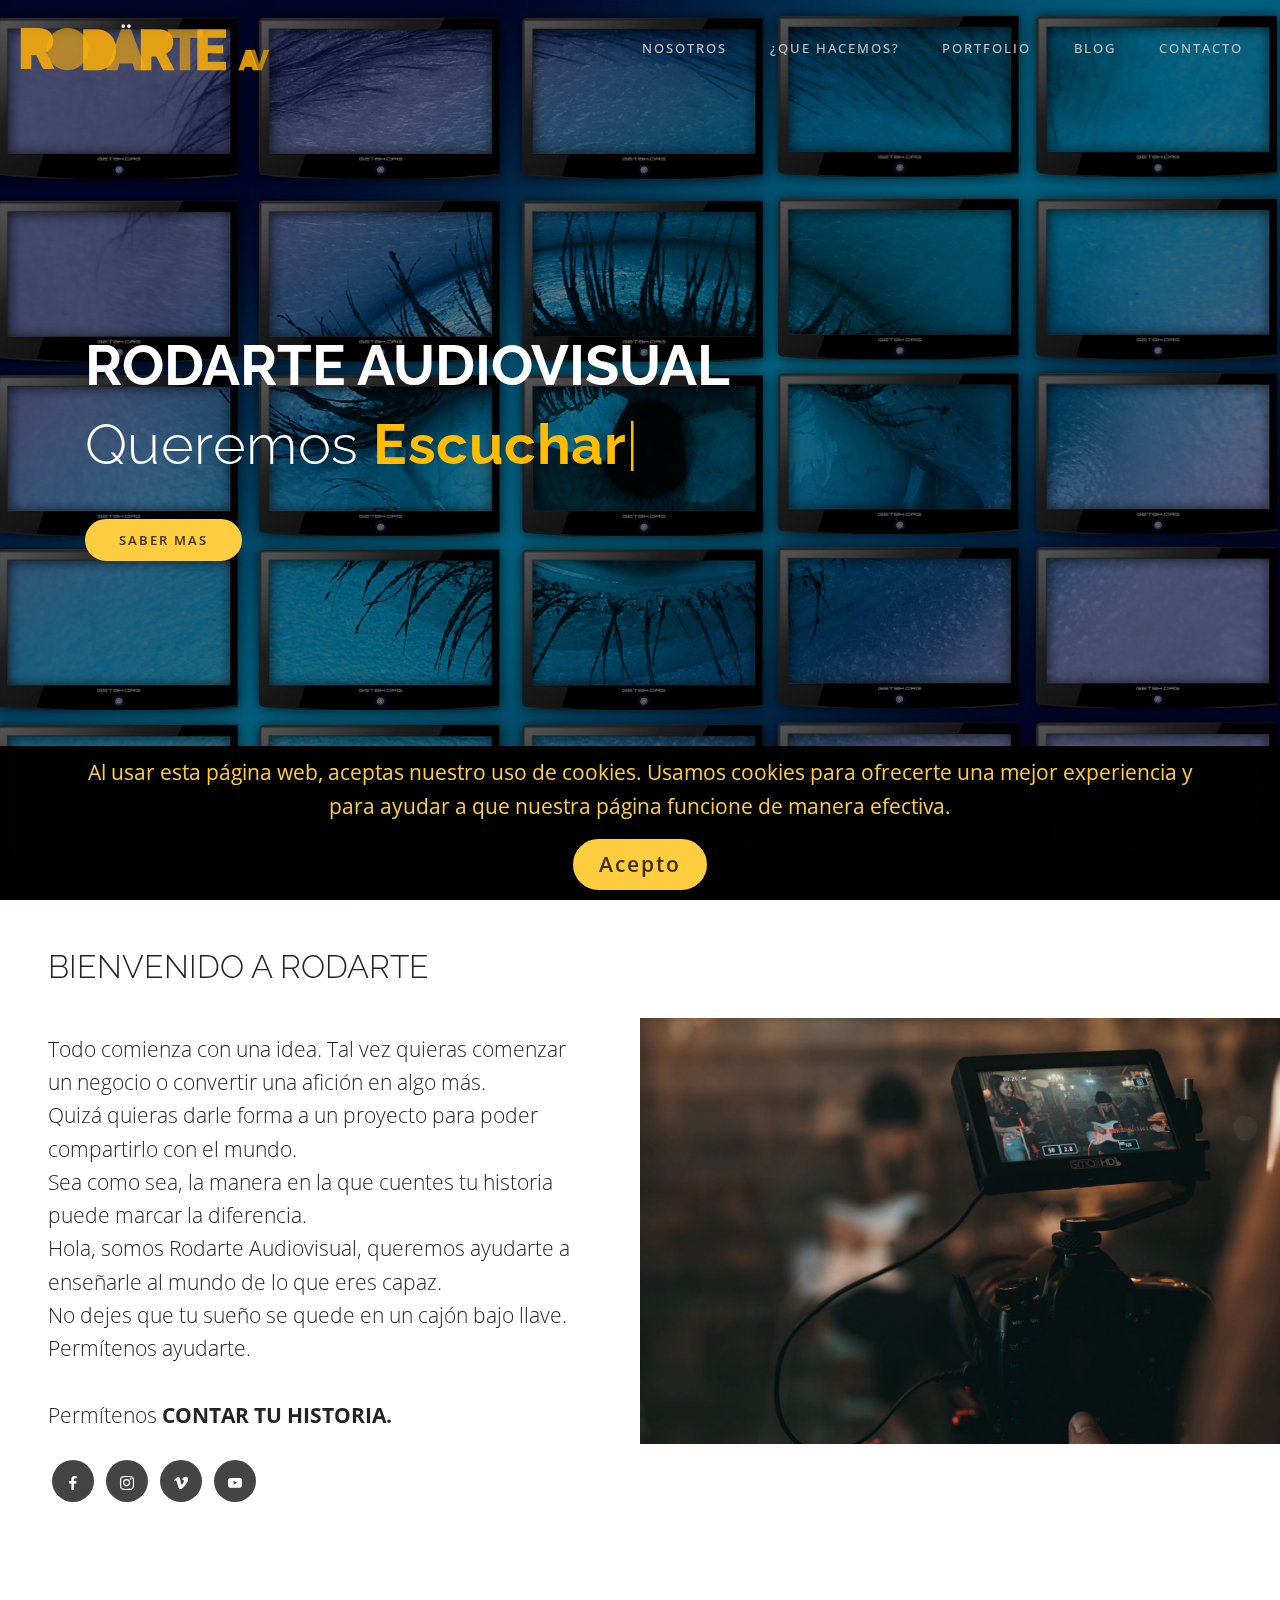
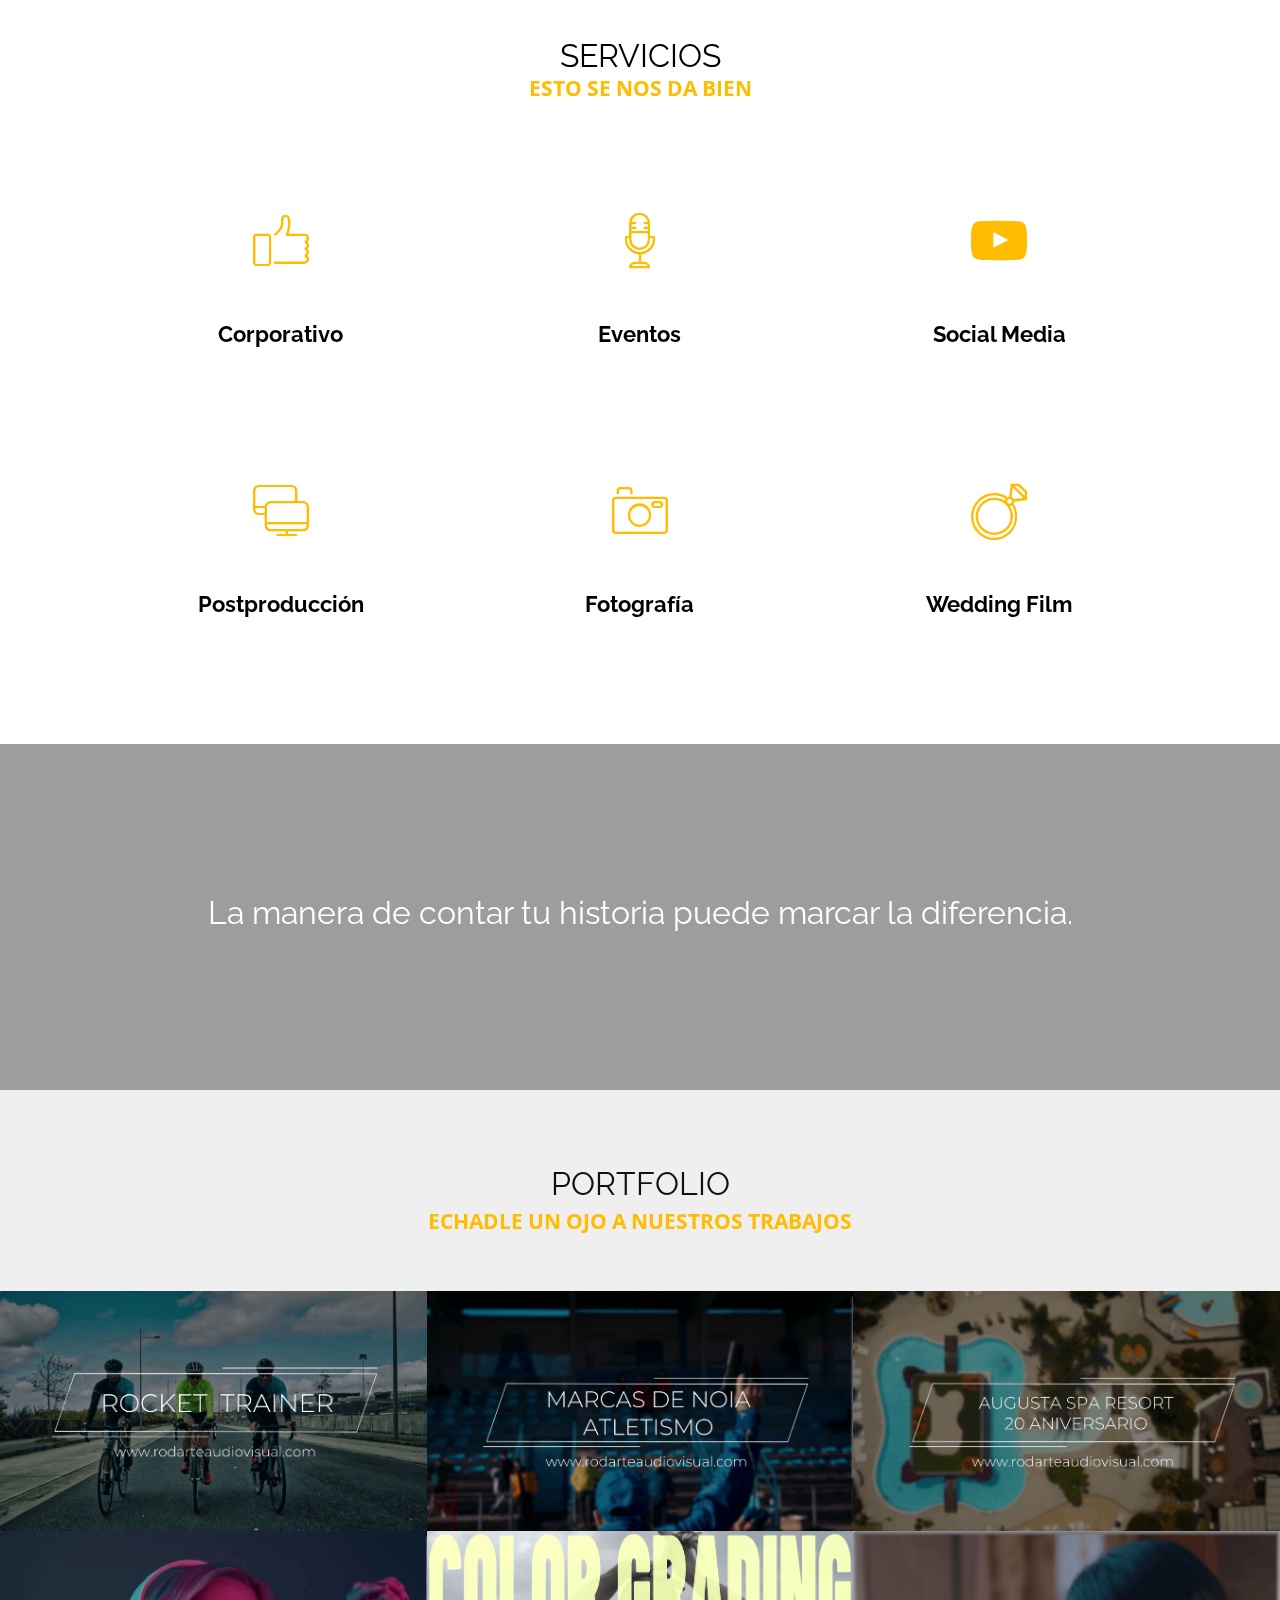
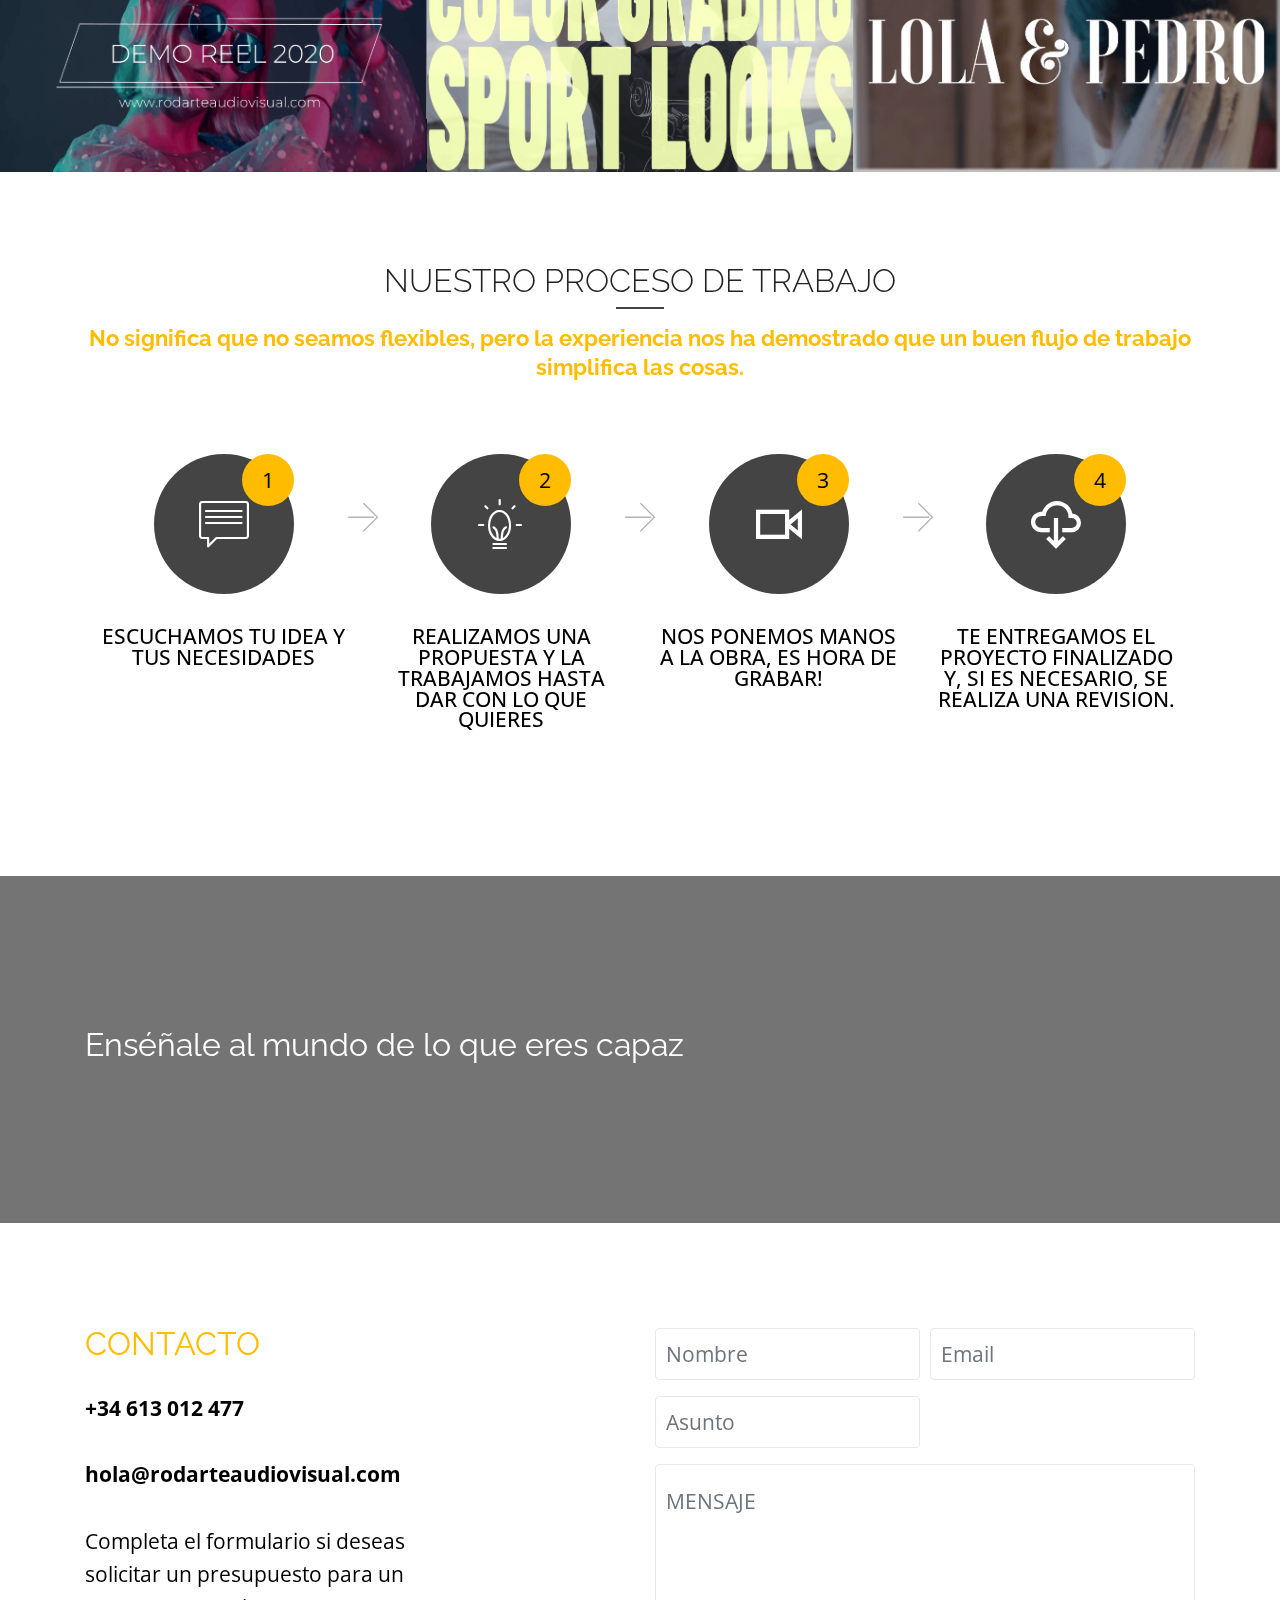
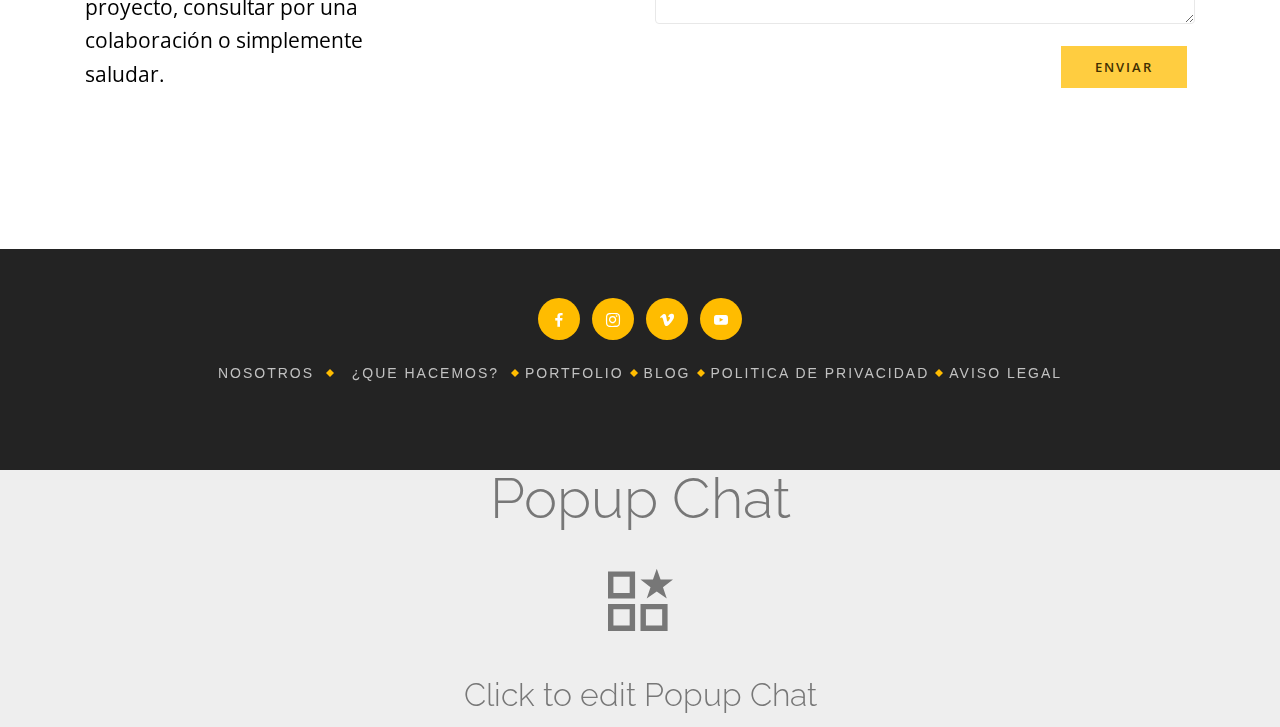
<file: index.html>
<!DOCTYPE html>
<html  >
<head>
  
  <meta charset="UTF-8">
  <meta http-equiv="X-UA-Compatible" content="IE=edge">
  
  <meta name="twitter:card" content="summary_large_image"/>
  <meta name="twitter:image:src" content="assets/images/index-meta.png">
  <meta property="og:image" content="assets/images/index-meta.png">
  <meta name="twitter:title" content="Rodarte Audiovisual ">
  <meta name="viewport" content="width=device-width, initial-scale=1, minimum-scale=1">
  <link rel="shortcut icon" href="assets/images/logo-c3-amarillo-514x160.png" type="image/x-icon">
  <meta name="description" content="Productora audiovisual situada en Galicia, especializada en Videos de Evento, Social Media Video, Promocionales, Corporativos, Fotografía y Wedding Films">
  
  
  <title>Rodarte Audiovisual </title>
  <link rel="stylesheet" href="assets/web/assets/mobirise-icons/mobirise-icons.css">
  <link rel="stylesheet" href="assets/web/assets/mobirise-icons2/mobirise2.css">
  <link rel="stylesheet" href="assets/icon54/style.css">
  <link rel="stylesheet" href="assets/icon54-v4/style.css">
  <link rel="stylesheet" href="assets/tether/tether.min.css">
  <link rel="stylesheet" href="assets/bootstrap/css/bootstrap.min.css">
  <link rel="stylesheet" href="assets/bootstrap/css/bootstrap-grid.min.css">
  <link rel="stylesheet" href="assets/bootstrap/css/bootstrap-reboot.min.css">
  <link rel="stylesheet" href="assets/dropdown/css/style.css">
  <link rel="stylesheet" href="assets/formstyler/jquery.formstyler.css">
  <link rel="stylesheet" href="assets/formstyler/jquery.formstyler.theme.css">
  <link rel="stylesheet" href="assets/datepicker/jquery.datetimepicker.min.css">
  <link rel="stylesheet" href="assets/socicon/css/styles.css">
  <link rel="stylesheet" href="assets/theme/css/style.css">
  <link rel="stylesheet" href="assets/recaptcha.css">
  <link rel="preload" href="https://fonts.googleapis.com/css?family=Raleway:100,200,300,400,500,600,700,800,900,100i,200i,300i,400i,500i,600i,700i,800i,900i&display=swap" as="style" onload="this.onload=null;this.rel='stylesheet'">
  <noscript><link rel="stylesheet" href="https://fonts.googleapis.com/css?family=Raleway:100,200,300,400,500,600,700,800,900,100i,200i,300i,400i,500i,600i,700i,800i,900i&display=swap"></noscript>
  <link rel="preload" href="https://fonts.googleapis.com/css?family=Open+Sans:300,400,500,600,700,800,300i,400i,500i,600i,700i,800i&display=swap" as="style" onload="this.onload=null;this.rel='stylesheet'">
  <noscript><link rel="stylesheet" href="https://fonts.googleapis.com/css?family=Open+Sans:300,400,500,600,700,800,300i,400i,500i,600i,700i,800i&display=swap"></noscript>
  <link rel="preload" as="style" href="assets/mobirise/css/mbr-additional.css"><link rel="stylesheet" href="assets/mobirise/css/mbr-additional.css" type="text/css">
  
  
  
  

</head>
<body>
  
  <section class="menu cid-rzMrgNeUFf" once="menu" id="menu2-7">

    
    

    <nav class="navbar navbar-dropdown navbar-fixed-top navbar-expand-lg">
        <div class="navbar-brand">
            <span class="navbar-logo">
                
                    <a href="index.html"><img src="[data-uri]" alt="" style="height: 5rem;" loading="lazy" class="lazyload" data-src="assets/images/logo-c3-amarillo-514x160.png"></a>
                
            </span>
            
        </div>
        <button class="navbar-toggler" type="button" data-toggle="collapse" data-target="#navbarSupportedContent" aria-controls="navbarNavAltMarkup" aria-expanded="false" aria-label="Toggle navigation">
            <div class="hamburger">
                <span></span>
                <span></span>
                <span></span>
                <span></span>
            </div>
        </button>
      <div class="collapse navbar-collapse" id="navbarSupportedContent">
            <ul class="navbar-nav nav-dropdown nav-right" data-app-modern-menu="true"><li class="nav-item"><a class="nav-link link text-warning text-primary display-4" href="index.html#features5-b">NOSOTROS</a></li><li class="nav-item"><a class="nav-link link text-warning text-primary display-4" href="index.html#features4-1r">¿QUE HACEMOS?</a></li><li class="nav-item">
                    <a class="nav-link link text-warning text-primary display-4" href="index.html#features7-29">PORTFOLIO</a>
                </li><li class="nav-item"><a class="nav-link link text-warning text-primary display-4" href="page11.html">BLOG</a></li>
                
                <li class="nav-item">
                    <a class="nav-link link text-warning text-primary display-4" href="index.html#form01-42" aria-expanded="false">CONTACTO</a>
                </li></ul>
            
      </div>
    </nav>
</section>

<section class="header2 cid-rzMt37x8iA mbr-fullscreen mbr-parallax-background" id="header2-8">

    

    <div class="mbr-overlay" style="opacity: 0.5; background-color: rgb(0, 0, 0);">
    </div>

    <div class="container">
        <div class="row">
            <div class="mbr-white col-md-12">
                <h1 class="mbr-section-title mbr-white mbr-bold mbr-fonts-style display-1">RODARTE AUDIOVISUAL</h1>
                <div class="typed-text pb-3 display-1">
                    <span class="mbr-section-subtitle mbr-fonts-style mbr-white display-1">
                          Queremos</span>
                    <span>
                      <span class="animated-element mbr-bold" data-word1="Escucharte" data-word2="Crear contigo" data-word3="Contar tu historia" data-speed="50">
                      </span>
                    </span>
                </div>
                
                <div class="pt-3 mbr-section-btn"><a class="btn-primary btn btn-md display-4" type="submit" href="index.html#features5-b">SABER MAS</a></div>
            </div>
        </div>
    </div>
    
</section>

<section class="cid-t1tccbCvrk" id="features5-b">

    

    
    <div class="container-fluid">
        <div class="row align-items-center content-row">
          <div class="col-lg-6 wrap-block">
              <h1 class="mbr-section-title mbr-fonts-style mbr-light display-2">BIENVENIDO A RODARTE<br><br></h1>
              
              <h3 class="mbr-text mbr-fonts-style mbr-light display-7">Todo comienza con una idea. Tal vez quieras comenzar un negocio o convertir una afición en algo más.<div>Quizá quieras darle forma a un proyecto para poder compartirlo con el mundo.</div><div>Sea como sea, la manera en la que cuentes tu historia puede marcar la diferencia.</div><div>Hola, somos Rodarte Audiovisual, queremos ayudarte a enseñarle al mundo de lo que eres capaz.</div><div>No dejes que tu sueño se quede en un cajón bajo llave.</div><div>Permítenos ayudarte.</div><div><br></div><div>Permítenos <strong>CONTAR TU HISTORIA.</strong></div></h3>
            <div class="mbr-list counter-container mbr-fonts-style display-7"></div>
            <div class="social-media col-md-12 col-sm-12">
                <ul class="social-list">
                    <li>
                      <a class="icon-transition" href="https://www.facebook.com/Rodarteaudiovisual" target="_blank">
                        <span class="mbr-iconfont socicon-facebook socicon"></span>
                      </a>
                    </li>
                    <li>
                      <a class="icon-transition" href="#">
                        <span class="mbr-iconfont socicon-instagram socicon" style=""></span>
                      </a>
                    </li>
                    <li>
                      <a class="icon-transition" href="https://vimeo.com/rodarteaudiovisual" target="_blank">
                        <span class="mbr-iconfont socicon-vimeo socicon"></span>
                      </a>
                    </li>
                    <li>
                      <a class="icon-transition" href="https://www.youtube.com/channel/UCzzA9EaipEfACMZFAOPnEog" target="_blank">
                        <span class="mbr-iconfont socicon-youtube socicon"></span>
                      </a>
                    </li>
                    
                 </ul>
            </div>
          </div>
          <div class="col-lg-6 photo-split">
              <img src="[data-uri]" alt="" loading="lazy" class="lazyload" data-src="assets/images/pexels-kyle-loftus-2510428-1548x1032.jpg">
          </div>
      </div>
    </div>
</section>

<section class="features4 studiom4_features4 cid-t3yzR16HCw" id="features4-1r">

    

    
    <div class="container">
        <div class="row">
            <div class="col-md-12 col-lg-12 title-block">
                <h2 class="mbr-section-title align-center mbr-bold mbr-fonts-style mbr-black display-2"><span style="font-weight: normal;">SERVICIOS</span></h2>
                <h3 class="mbr-section-subtitle align-center mbr-semibold align-center mbr-light mbr-fonts-style display-7"><strong>ESTO SE NOS DA BIEN</strong></h3>
                
            </div>
        </div>

        <div class="media-container-row">
            <div class="card col-12 col-md-6 col-lg-4">
                <div class="card-inner">
                    <div class="card-img align-center">
                        <span class="mbr-iconfont mbr-iconfont-1 mbri-like"></span>
                    </div>
                    <div class="card-box">
                        <h4 class="card-title align-center mbr-bold mbr-fonts-style mbr-black display-5">Corporativo</h4>
                        
                        
                        <div class="card-icon align-center">
                            
                        </div>
                    </div>
                </div>
            </div>

            <div class="card col-12 col-md-6 col-lg-4">
                <div class="card-inner">
                    <div class="card-img align-center">
                        <span class="mbr-iconfont mbr-iconfont-1 icon54-v1-microphone-2"></span>
                    </div>
                    <div class="card-box">
                        <h4 class="card-title mbr-black align-center mbr-bold mbr-fonts-style display-5">
                            Eventos</h4>
                        
                        
                        <div class="card-icon align-center">
                            
                        </div>
                    </div>
                </div>
            </div>

            <div class="card card-3 col-12 col-md-6 col-lg-4">
                <div class="card-inner">
                    <div class="card-img align-center">
                        <span class="mbr-iconfont mbr-iconfont-1 socicon-youtube socicon"></span>
                    </div>
                    <div class="card-box">
                        <h4 class="card-title mbr-black align-center mbr-bold mbr-fonts-style display-5">
                            Social Media</h4>
                        
                        
                        <div class="card-icon align-center">
                            
                        </div>
                    </div>
                </div>
            </div>

            
        </div>
    </div>
</section>

<section class="features4 studiom4_features4 cid-t4tuQwSuV0" id="features4-2q">

    

    
    <div class="container">
        

        <div class="media-container-row">
            <div class="card col-12 col-md-6 col-lg-4">
                <div class="card-inner">
                    <div class="card-img align-center">
                        <span class="mbr-iconfont mbr-iconfont-1 icon54-v1-computer-network2"></span>
                    </div>
                    <div class="card-box">
                        <h4 class="card-title align-center mbr-bold mbr-fonts-style mbr-black display-5">Postproducción</h4>
                        
                        
                        <div class="card-icon align-center">
                            
                        </div>
                    </div>
                </div>
            </div>

            <div class="card col-12 col-md-6 col-lg-4">
                <div class="card-inner">
                    <div class="card-img align-center">
                        <span class="mbr-iconfont mbr-iconfont-1 mbri-camera"></span>
                    </div>
                    <div class="card-box">
                        <h4 class="card-title mbr-black align-center mbr-bold mbr-fonts-style display-5">Fotografía</h4>
                        
                        
                        <div class="card-icon align-center">
                            
                        </div>
                    </div>
                </div>
            </div>

            <div class="card card-3 col-12 col-md-6 col-lg-4">
                <div class="card-inner">
                    <div class="card-img align-center">
                        <span class="mbr-iconfont mbr-iconfont-1 icon54-v4-wedding-ring"></span>
                    </div>
                    <div class="card-box">
                        <h4 class="card-title mbr-black align-center mbr-bold mbr-fonts-style display-5">
                            Wedding Film</h4>
                        
                        
                        <div class="card-icon align-center">
                            
                        </div>
                    </div>
                </div>
            </div>

            
        </div>
    </div>
</section>

<section class="info7 cid-t1AHkeAQfQ mbr-parallax-background" id="info7-13">

    

    <div class="mbr-overlay" style="opacity: 0.4; background-color: rgb(35, 35, 35);">
    </div>
    <div class="container">
        <div class="row justify-content-center">
            <div class="col-12 col-md-12 align-center">
                <h2 class="mbr-section-title align-left mbr-fonts-style mbr-bold mbr-white display-2"><span style="font-weight: normal;">La manera de contar tu historia puede marcar la diferencia.</span></h2>
                
                
            </div>
        </div>
    </div>
</section>

<section class="features7 studiom4_features7 vertical-line cid-t3zGrXnkuy" id="features7-29">

	

	

	<div class="container-fluid">
		<div class="row">
			<div class="title col-12 align-center">
				<h2 class="mbr-bold mbr-fonts-style mbr-section-title mbr-white display-2"><span style="font-weight: normal;">
					PORTFOLIO</span></h2>
				<h3 class="mbr-section-subtitle mbr-bold mbr-fonts-style display-7">ECHADLE UN OJO A NUESTROS TRABAJOS</h3>
			</div>

			<div class="card col-12 col-md-6 col-lg-4">
				<div class="img-block">
					<div class="wrapper-img">
						<a href="page2.html"><img src="[data-uri]" alt="" loading="lazy" class="lazyload" data-src="assets/images/rocket-trainer-901x507.png"></a>
					</div>
					<div class="title-block">
						<h4 class="mbr-fonts-style signature mbr-bold mbr-white align-center display-5"><a href="page2.html" class="text-primary">Rocket Trainer</a><br><br></h4>
						<h5 class="desk mbr-fonts-style mbr-white align-center display-4">CORPORATIVO</h5>
					</div>
				</div>
			</div>

			<div class="card col-12 col-md-6 col-lg-4">
				<div class="img-block">
					<div class="wrapper-img">
						<a href="page3.html"><img src="[data-uri]" alt="" loading="lazy" class="lazyload" data-src="assets/images/marcas-de-noia-901x507.png"></a>
					</div>
					<div class="title-block">
						<h4 class="mbr-fonts-style signature mbr-bold mbr-white align-center display-5"><a href="page3.html" class="text-primary">Marcas de Noia</a><br><br></h4>
						<h5 class="desk mbr-fonts-style mbr-white align-center display-4">EVENTO</h5>
					</div>
				</div>
			</div>

			<div class="card col-12 col-md-6 col-lg-4">
				<div class="img-block">
					<div class="wrapper-img">
						<a href="page7.html"><img src="[data-uri]" alt="" loading="lazy" class="lazyload" data-src="assets/images/augusta-901x507.png"></a>
					</div>
					<div class="title-block">
						<h4 class="mbr-fonts-style signature mbr-bold mbr-white align-center display-5"><a href="page7.html" class="text-primary">Augusta Spa Resort</a><br><br></h4>
						<h5 class="desk mbr-fonts-style mbr-white align-center display-4">EVENTO</h5>
					</div>
				</div>
			</div>

			
		</div>
	</div>
</section>

<section class="features7 studiom4_features7 vertical-line cid-t6sJvQOdXo" id="features7-3b">

	

	

	<div class="container-fluid">
		<div class="row">
			<div class="title col-12 align-center">
				
				
			</div>

			<div class="card col-12 col-md-6 col-lg-4">
				<div class="img-block">
					<div class="wrapper-img">
						<a href="page8.html"><img src="[data-uri]" alt="" loading="lazy" class="lazyload" data-src="assets/images/demo-reel-2020-901x507.png"></a>
					</div>
					<div class="title-block">
						<h4 class="mbr-fonts-style signature mbr-bold mbr-white align-center display-5"><a href="page8.html" class="text-primary">Rodarte Demo Reel&nbsp;</a><br><br></h4>
						<h5 class="desk mbr-fonts-style mbr-white align-center display-4">REEL</h5>
					</div>
				</div>
			</div>

			<div class="card col-12 col-md-6 col-lg-4">
				<div class="img-block">
					<div class="wrapper-img">
						<a href="page9.html"><img src="[data-uri]" alt="" loading="lazy" class="lazyload" data-src="assets/images/vlcsnap-2022-05-21-12h31m57s741-901x507.png"></a>
					</div>
					<div class="title-block">
						<h4 class="mbr-fonts-style signature mbr-bold mbr-white align-center display-5"><a href="page9.html" class="text-primary">Color Grading Looks</a><br><br></h4>
						<h5 class="desk mbr-fonts-style mbr-white align-center display-4">POST</h5>
					</div>
				</div>
			</div>

			<div class="card col-12 col-md-6 col-lg-4">
				<div class="img-block">
					<div class="wrapper-img">
						<a href="page10.html"><img src="[data-uri]" alt="" loading="lazy" class="lazyload" data-src="assets/images/lolapedro-901x507.png"></a>
					</div>
					<div class="title-block">
						<h4 class="mbr-fonts-style signature mbr-bold mbr-white align-center display-5"><a href="page10.html" class="text-primary">Lola &amp; Pedro</a><br><br></h4>
						<h5 class="desk mbr-fonts-style mbr-white align-center display-4">WEDDING</h5>
					</div>
				</div>
			</div>

			
		</div>
	</div>
</section>

<section class="cid-rzMraftkbp" id="features2-3">

    

    
    <div class="container justify-content-center">
        <h2 class="mbr-fonts-style mbr-section-title align-center display-2">NUESTRO PROCESO DE TRABAJO</h2>
        <div class="underline align-center">
             <div class="line"></div>
        </div>
        
        <h3 class="mbr-fonts-style mbr-section-subtitle align-center mbr-light pt-3 display-5"><strong>No significa que no seamos flexibles, pero la experiencia nos ha demostrado que un buen flujo de trabajo simplifica las cosas.</strong></h3>
        <div class="media-container-row justify-content-center align-items-start main-wrapper">
            <div class="icon-main col-lg-3 col-md-6 col-12 without-before">
                <div class="process-icon">
                    <div class="wrapper-without-before">
                      <span class="icon-container">
                          <a href="#">
                              <span class="icon-wrapper mbr-iconfont mbri-chat" style="background-color: rgb(68, 68, 68);"></span></a>
                          <span class="icon-number mbr-fonts-style display-7" style="background-color: rgb(68, 68, 68);">1</span>
                      </span>
                    </div>
                    <h1 class="subicon-title mbr-fonts-style display-7">ESCUCHAMOS TU IDEA Y TUS NECESIDADES</h1>
                    
                </div>
            </div>

            <div class="icon-main col-lg-3 col-md-6 col-12">
                <div class="process-icon">
                    <div class="wrapper">
                      <span class="icon-container">
                          <a href="#">
                            <span class="mbr-iconfont icon-wrapper mbri-idea" style="background-color: rgb(68, 68, 68);"></span></a>
                          <span class="icon-number mbr-fonts-style display-7" style="background-color: rgb(68, 68, 68);">2</span>
                      </span>
                    </div>
                    <h1 class="subicon-title mbr-fonts-style display-7">REALIZAMOS UNA PROPUESTA Y LA TRABAJAMOS HASTA DAR CON LO QUE QUIERES</h1>
                    
                </div>
            </div>
            
            <div class="icon-main col-lg-3 col-md-6 col-12 third-elem">
                <div class="process-icon">
                    <div class="wrapper">
                      <span class="icon-container">
                          <a href="#">
                            <span class="mbr-iconfont icon-wrapper mobi-mbri-video mobi-mbri" style="background-color: rgb(68, 68, 68);"></span></a>
                          <span class="icon-number mbr-fonts-style display-7" style="background-color: rgb(68, 68, 68);">3</span>
                      </span>
                    </div>
                    <h1 class="subicon-title mbr-fonts-style display-7">NOS PONEMOS MANOS A LA OBRA, ES HORA DE GRABAR!</h1>
                    
                </div>
            </div>
                
            <div class="icon-main col-lg-3 col-md-6 col-12">
                  <div class="process-icon">
                      <div class="wrapper">
                        <span class="icon-container">
                            <a href="#">
                              <span class="mbr-iconfont icon-wrapper mobi-mbri-download-2 mobi-mbri" style="background-color: rgb(68, 68, 68);"></span></a>
                            <span class="icon-number mbr-fonts-style display-7" style="background-color: rgb(68, 68, 68);">4</span>
                        </span>
                      </div>
                      <h1 class="subicon-title mbr-fonts-style display-7">TE ENTREGAMOS EL PROYECTO FINALIZADO Y, SI ES NECESARIO, SE REALIZA UNA REVISION.</h1>
                      
                  </div>
            </div>
        </div>
    </div>
</section>

<section class="cid-t1AFULSdJW mbr-parallax-background" id="content9-10">

    

    <div class="mbr-overlay" style="opacity: 0.6; background-color: rgb(35, 35, 35);">
    </div>
    <div class="container">
        <div class="row justify-content-center">
            <div class="col-12 col-md-12 align-center">
                <h2 class="mbr-section-title align-left mbr-fonts-style mbr-bold mbr-white display-2"><span style="font-weight: normal;">
                    Enséñale al mundo de lo que eres capaz</span></h2>
                
            </div>
        </div>
    </div>
</section>

<section class="form form1 levelm4_form1 cid-t6Ai1GH2ID" id="form01-42">

    

    

    <div class="container">
        <div class="row">
            <div class="col-md-12 col-lg-6 align-left">
                <div class="text">
                    <h2 class="title mbr-bold pb-4 mbr-fonts-style display-2"><span style="font-weight: normal;">CONTACTO</span><span style="font-weight: normal;"><br></span></h2>
                    <p class="mbr-text align-left pb-4 mbr-white mbr-regular mbr-fonts-style display-7"><strong>+34 613 012 477<br></strong><br><strong>hola@rodarteaudiovisual.com<br></strong><br>Completa el formulario si deseas solicitar un presupuesto para un proyecto, consultar por una colaboración o simplemente saludar.<br></p>
                    <div class="socicon-wrap">
                        
                        
                        
                        
                    </div>
                </div>
            </div>

            <div class="col-lg-6 col-md-12 mx-auto mbr-form" data-form-type="formoid">
                <!--Formbuilder Form-->
                <form action="https://mobirise.eu/" method="POST" class="mbr-form form-with-styler" data-form-title="Form Name"><input type="hidden" name="email" data-form-email="true" value="PMAcLE8ObmafxSrJFAQP3LbJy5VdY1zU4e0oqRiCny/obtshpe/rWCwLDxZxP7jORdf7T3Qy3h1UC67on0GoeJd1SVYytb3JD9rZAiWe320UnaCOdmG6lA8wObYUJKyL.iD9WY4ALLQ/F1Ch3rLZemCh5ff4Q6oqUgr3pglB/mNMZX1f6D65btlXsHLiJLZ0hjDxXx89KDVMKFBRY8/aSL55Aj7OmkLaYDcPoCVEhUqZNUPyc3psuaZ/6sCLUqE/C">
                    <div class="form-row">
                        <div hidden="hidden" data-form-alert="" class="alert alert-success col-12">Enviado!</div>
                        <div hidden="hidden" data-form-alert-danger="" class="alert alert-danger col-12">Oops...! some
                            problem!</div>
                    </div>
                    <div class="dragArea form-row">
                        <div class="col-lg-6 col-md-12 col-sm-12 form-group" style="" data-for="name">
                            <input type="text" name="name" placeholder="Nombre" data-form-field="name" class="form-control display-7" value="" id="name-form01-42">
                        </div>
                        <div class="col-lg-6 col-md-12 col-sm-12 form-group" data-for="email">
                            <input type="email" name="email" placeholder="Email" data-form-field="email" class="form-control display-7" value="" id="email-form01-42">
                        </div>
                        <div class="col-lg-6 col-md-12 col-sm-12 form-group" data-for="subject">
                            <input type="text" name="subject" placeholder="Asunto" data-form-field="subject" class="form-control display-7" value="" id="subject-form01-42">
                        </div>
                        
                        <div class="col-lg-12 col-md-12 col-sm-12 form-group" data-for="textarea">
                            <textarea name="textarea" placeholder="MENSAJE" data-form-field="textarea" class="form-control display-7" id="textarea-form01-42"></textarea>
                        </div>
                        <div class="align-right"><button type="submit" class="btn btn-md btn-primary display-4">ENVIAR</button></div>
                    </div>
                </form>
                <!--Formbuilder Form-->
            </div>
        </div>
    </div>
</section>

<section class="cid-t6syXBMIHn" id="footer1-31">

    

    
       <div class="container text-center">
            <div class="col-md-12 col-sm-12">
              
            </div>
            <div class="social-media col-md-12 col-sm-12">
                <ul>
                    <li>
                      <a class="icon-transition" href="https://www.facebook.com/Rodarteaudiovisual" target="_blank">
                        <span class="mbr-iconfont socicon-facebook socicon"></span>
                      </a>
                    </li>
                    <li>
                      <a class="icon-transition" href="#">
                        <span class="mbr-iconfont socicon-instagram socicon"></span>
                      </a>
                    </li>
                    <li>
                      <a class="icon-transition" href="https://vimeo.com/rodarteaudiovisual" target="_blank">
                        <span class="mbr-iconfont socicon-vimeo socicon"></span>
                      </a>
                    </li>
                    <li>
                      <a class="icon-transition" href="https://www.youtube.com/channel/UCzzA9EaipEfACMZFAOPnEog" target="_blank">
                        <span class="mbr-iconfont socicon-youtube socicon"></span>
                      </a>
                    </li>
                    
                 </ul>
            </div>
            <div class="row justify-content-center">
                <ul class="foot-menu">
                    
                    
                    
                    
                    
                <li class="foot-menu-item mbr-fonts-style display-7"><a href="index.html#features5-b" class="text-warning">NOSOTROS&nbsp;</a></li><li class="foot-menu-item mbr-fonts-style display-7"><a href="index.html#features4-1r" class="text-warning">&nbsp; ¿QUE HACEMOS?&nbsp;</a><div class="rhombus"></div>
                    </li><li class="foot-menu-item mbr-fonts-style display-7"><a href="index.html#features7-29" class="text-warning">PORTFOLIO</a><div class="rhombus"></div>
                    </li><li class="foot-menu-item mbr-fonts-style display-7"><a href="page5.html" class="text-warning">BLOG</a><br><div class="rhombus"></div>
                    </li><li class="foot-menu-item mbr-fonts-style display-7"><a href="page4.html" class="text-warning text-primary">POLITICA DE PRIVACIDAD</a><br><div class="rhombus"></div>
                    </li><li class="foot-menu-item mbr-fonts-style display-7"><a href="page6.html" class="text-warning text-primary">AVISO LEGAL</a><br><div class="rhombus"></div>
                    </li></ul>
            </div>
            <div class="row">
                
            </div>
       </div>

</section>

<section class="elb-widgets eb-chats-widget cid-ttYH35hYXc" once="chat" id="eb-chats-widget-44">
    <div class="container custom-widget">
        <div class="row">
            <div style="text-align: center; overflow: hidden" class="col-lg-8 mx-auto">
                <h4 class="align-center display-1" style="color:#777">Popup Chat</h4>
                <div class="align-center">
                    <svg style="width: 65px; height: 65px; color: #777;fill: #777; margin-top: 2rem; margin-bottom: 3rem;" xmlns="http://www.w3.org/2000/svg" viewBox="0 0 24 24">
                        <path d="M0 24h10V14H0v10zm2-8h6v6H2v-6zm-2-4h10V2H0v10zm2-8h6v6H2V4zm10 20h10V14H12v10zm2-8h6v6h-6v-6zm1.7-8.2L12 5h4.6L18 1l1.4 4H24l-3.7 2.8 1.4 4.2L18 9.4 14.3 12l1.4-4.2z"></path>
                    </svg>
                </div>
                <p class="align-center display-2" style="color:#777">Click to edit Popup Chat</p>
            </div>
        </div>
    </div>
</section>


<script src="assets/web/assets/jquery/jquery.min.js"></script>
  <script src="assets/popper/popper.min.js"></script>
  <script src="assets/tether/tether.min.js"></script>
  <script src="assets/bootstrap/js/bootstrap.min.js"></script>
  <script src="assets/web/assets/cookies-alert-plugin/cookies-alert-core.js"></script>
  <script src="assets/web/assets/cookies-alert-plugin/cookies-alert-script.js"></script>
  <script src="assets/smoothscroll/smooth-scroll.js"></script>
  <script src="assets/dropdown/js/nav-dropdown.js"></script>
  <script src="assets/dropdown/js/navbar-dropdown.js"></script>
  <script src="assets/touchswipe/jquery.touch-swipe.min.js"></script>
  <script src="assets/typed/typed.min.js"></script>
  <script src="assets/parallax/jarallax.min.js"></script>
  <script src="assets/viewportchecker/jquery.viewportchecker.js"></script>
  <script src="assets/formstyler/jquery.formstyler.js"></script>
  <script src="assets/formstyler/jquery.formstyler.min.js"></script>
  <script src="assets/datepicker/jquery.datetimepicker.full.js"></script>
  <script src="assets/sociallikes/social-likes.js"></script>
  <script src="assets/theme/js/script.js"></script>
  <script src="assets/formoid.min.js"></script>
  
  
  
<input name="cookieData" type="hidden" data-cookie-customdialogselector="null" data-cookie-colortext="#ffcd40" data-cookie-colorbg="rgba(0, 0, 0, 0.99)" data-cookie-textbutton="Acepto" data-cookie-colorbutton="" data-cookie-colorlink="#424a4d" data-cookie-underlinelink="true" data-cookie-text="Al usar esta página web, aceptas nuestro uso de cookies. Usamos cookies para ofrecerte una mejor experiencia y para ayudar a que nuestra página funcione de manera efectiva.">
  <script>"use strict";if("loading"in HTMLImageElement.prototype){document.querySelectorAll('img[loading="lazy"],iframe[loading="lazy"]').forEach(e=>{e.src=e.dataset.src,e.setAttribute("data-temp-style", e.getAttribute("style")),e.style.paddingTop=100*e.getAttribute("data-aspectratio")+"%",e.style.height=0,e.onload=function(){if(e.getAttribute("data-temp-style")!=="null"){e.setAttribute("style", e.getAttribute("data-temp-style"))}else{e.removeAttribute("style")};e.removeAttribute("data-temp-style")}})}else{const e=document.createElement("script");e.src="https://cdnjs.cloudflare.com/ajax/libs/lazysizes/5.1.2/lazysizes.min.js",document.body.appendChild(e)}</script>

</body>
</html>
</file>
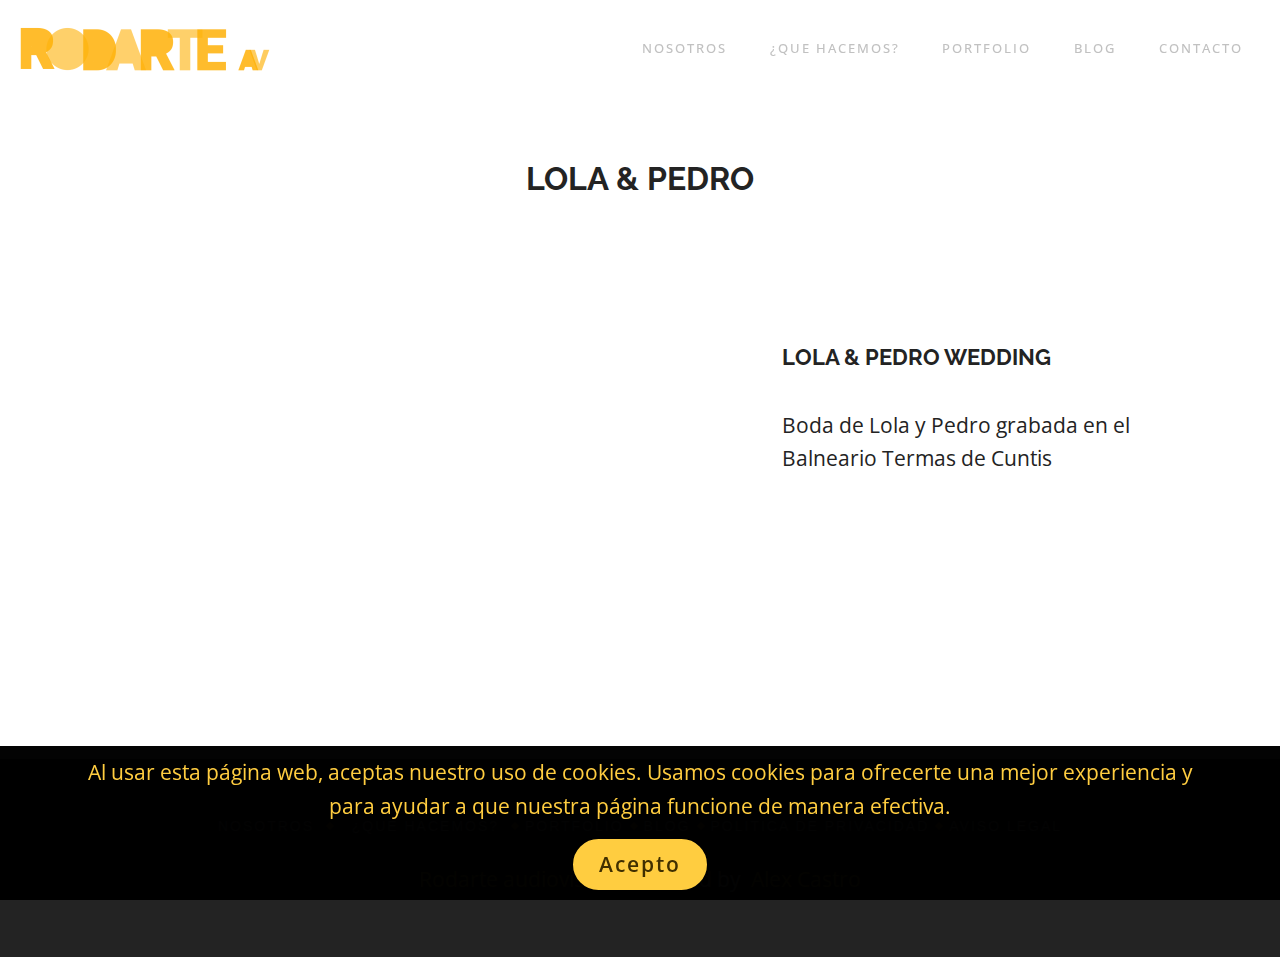
<file: page10.html>
<!DOCTYPE html>
<html  >
<head>
  
  <meta charset="UTF-8">
  <meta http-equiv="X-UA-Compatible" content="IE=edge">
  
  <meta name="twitter:card" content="summary_large_image"/>
  <meta name="twitter:image:src" content="">
  <meta property="og:image" content="">
  <meta name="twitter:title" content="LOLA &amp; PEDRO">
  <meta name="viewport" content="width=device-width, initial-scale=1, minimum-scale=1">
  <link rel="shortcut icon" href="assets/images/logo-c3-amarillo-514x160.png" type="image/x-icon">
  <meta name="description" content="">
  
  
  <title>LOLA &amp; PEDRO</title>
  <link rel="stylesheet" href="assets/tether/tether.min.css">
  <link rel="stylesheet" href="assets/bootstrap/css/bootstrap.min.css">
  <link rel="stylesheet" href="assets/bootstrap/css/bootstrap-grid.min.css">
  <link rel="stylesheet" href="assets/bootstrap/css/bootstrap-reboot.min.css">
  <link rel="stylesheet" href="assets/dropdown/css/style.css">
  <link rel="stylesheet" href="assets/socicon/css/styles.css">
  <link rel="stylesheet" href="assets/theme/css/style.css">
  <link rel="preload" href="https://fonts.googleapis.com/css?family=Raleway:100,200,300,400,500,600,700,800,900,100i,200i,300i,400i,500i,600i,700i,800i,900i&display=swap" as="style" onload="this.onload=null;this.rel='stylesheet'">
  <noscript><link rel="stylesheet" href="https://fonts.googleapis.com/css?family=Raleway:100,200,300,400,500,600,700,800,900,100i,200i,300i,400i,500i,600i,700i,800i,900i&display=swap"></noscript>
  <link rel="preload" href="https://fonts.googleapis.com/css?family=Open+Sans:300,400,500,600,700,800,300i,400i,500i,600i,700i,800i&display=swap" as="style" onload="this.onload=null;this.rel='stylesheet'">
  <noscript><link rel="stylesheet" href="https://fonts.googleapis.com/css?family=Open+Sans:300,400,500,600,700,800,300i,400i,500i,600i,700i,800i&display=swap"></noscript>
  <link rel="preload" as="style" href="assets/mobirise/css/mbr-additional.css"><link rel="stylesheet" href="assets/mobirise/css/mbr-additional.css" type="text/css">
  
  
  
  

</head>
<body>
  
  <section class="video2 cid-t6sOzECD9J" id="video2-3f">
    
    
    <div class="container">
        <div class="mbr-section-head">
            <h4 class="mbr-section-title mbr-fonts-style display-2"><strong>LOLA &amp; PEDRO</strong></h4>
        </div>
        <div class="row align-items-center">
            <div class="col-12 col-lg-7 video-block">
                <div class="video-wrapper"><iframe class="mbr-embedded-video" src="https://player.vimeo.com/video/400303972?autoplay=0&amp;loop=0" width="1280" height="720" frameborder="0" allowfullscreen=""></iframe></div>
            </div>
            <div class="col-12 col-lg">
                <div class="text-wrapper">
                    <h5 class="mbr-section-subtitle mbr-fonts-style display-5">
                        <strong>LOLA &amp; PEDRO WEDDING</strong><strong><br></strong></h5>
                    <p class="mbr-text mbr-fonts-style display-7">Boda de Lola y Pedro grabada en el Balneario Termas de Cuntis&nbsp;</p>
                </div>
            </div>
        </div>
    </div>
</section>

<section class="menu cid-t6sOzFgpeN" once="menu" id="menu2-3g">

    
    

    <nav class="navbar navbar-dropdown navbar-fixed-top navbar-expand-lg">
        <div class="navbar-brand">
            <span class="navbar-logo">
                
                    <a href="index.html"><img src="[data-uri]" alt="" style="height: 5rem;" loading="lazy" class="lazyload" data-src="assets/images/logo-c3-amarillo-514x160.png"></a>
                
            </span>
            
        </div>
        <button class="navbar-toggler" type="button" data-toggle="collapse" data-target="#navbarSupportedContent" aria-controls="navbarNavAltMarkup" aria-expanded="false" aria-label="Toggle navigation">
            <div class="hamburger">
                <span></span>
                <span></span>
                <span></span>
                <span></span>
            </div>
        </button>
      <div class="collapse navbar-collapse" id="navbarSupportedContent">
            <ul class="navbar-nav nav-dropdown nav-right" data-app-modern-menu="true"><li class="nav-item"><a class="nav-link link text-warning text-primary display-4" href="index.html#features5-b">NOSOTROS</a></li><li class="nav-item"><a class="nav-link link text-warning text-primary display-4" href="index.html#features4-1r">¿QUE HACEMOS?</a></li><li class="nav-item">
                    <a class="nav-link link text-warning text-primary display-4" href="index.html#features7-29">PORTFOLIO</a>
                </li><li class="nav-item"><a class="nav-link link text-warning text-primary display-4" href="page11.html">BLOG</a></li>
                
                <li class="nav-item">
                    <a class="nav-link link text-warning text-primary display-4" href="index.html#form01-42" aria-expanded="false">CONTACTO</a>
                </li></ul>
            
      </div>
    </nav>
</section>

<section class="cid-t6sOzFAyc9" id="footer1-3h">

    

    
       <div class="container text-center">
            <div class="col-md-12 col-sm-12">
              
            </div>
            
            <div class="row justify-content-center">
                <ul class="foot-menu">
                    
                    
                    
                    
                    
                <li class="foot-menu-item mbr-fonts-style display-7"><a href="index.html#features5-b" class="text-warning">NOSOTROS&nbsp;</a></li><li class="foot-menu-item mbr-fonts-style display-7"><a href="index.html#features4-1r" class="text-warning">&nbsp; ¿QUE HACEMOS?&nbsp;</a><div class="rhombus"></div>
                    </li><li class="foot-menu-item mbr-fonts-style display-7"><a href="index.html#features7-29" class="text-warning">PORTFOLIO</a><div class="rhombus"></div>
                    </li><li class="foot-menu-item mbr-fonts-style display-7"><a href="page5.html" class="text-warning">BLOG</a><br><div class="rhombus"></div>
                    </li><li class="foot-menu-item mbr-fonts-style display-7"><a href="page4.html" class="text-warning" target="_blank">POLITICA DE PRIVACIDAD</a><br><div class="rhombus"></div>
                    </li><li class="foot-menu-item mbr-fonts-style display-7"><a href="page6.html" class="text-warning" target="_blank">AVISO LEGAL</a><br><div class="rhombus"></div>
                    </li></ul>
            </div>
            <div class="row">
                <p class="footer-text col-md-12 col-sm-12 mbr-fonts-style mbr-text display-7"><a href="#top" class="text-primary">Rodarte audiovisual</a>&nbsp; Powered by&nbsp;<a href="#top" class="text-primary">&nbsp;Alex Castro</a></p>
            </div>
       </div>

</section>


<script src="assets/web/assets/jquery/jquery.min.js"></script>
  <script src="assets/popper/popper.min.js"></script>
  <script src="assets/tether/tether.min.js"></script>
  <script src="assets/bootstrap/js/bootstrap.min.js"></script>
  <script src="assets/web/assets/cookies-alert-plugin/cookies-alert-core.js"></script>
  <script src="assets/web/assets/cookies-alert-plugin/cookies-alert-script.js"></script>
  <script src="assets/smoothscroll/smooth-scroll.js"></script>
  <script src="assets/playervimeo/vimeo_player.js"></script>
  <script src="assets/dropdown/js/nav-dropdown.js"></script>
  <script src="assets/dropdown/js/navbar-dropdown.js"></script>
  <script src="assets/touchswipe/jquery.touch-swipe.min.js"></script>
  <script src="assets/sociallikes/social-likes.js"></script>
  <script src="assets/theme/js/script.js"></script>
  
  
  
<input name="cookieData" type="hidden" data-cookie-customdialogselector="null" data-cookie-colortext="#ffcd40" data-cookie-colorbg="rgba(0, 0, 0, 0.99)" data-cookie-textbutton="Acepto" data-cookie-colorbutton="" data-cookie-colorlink="#424a4d" data-cookie-underlinelink="true" data-cookie-text="Al usar esta página web, aceptas nuestro uso de cookies. Usamos cookies para ofrecerte una mejor experiencia y para ayudar a que nuestra página funcione de manera efectiva.">
  <script>"use strict";if("loading"in HTMLImageElement.prototype){document.querySelectorAll('img[loading="lazy"],iframe[loading="lazy"]').forEach(e=>{e.src=e.dataset.src,e.setAttribute("data-temp-style", e.getAttribute("style")),e.style.paddingTop=100*e.getAttribute("data-aspectratio")+"%",e.style.height=0,e.onload=function(){if(e.getAttribute("data-temp-style")!=="null"){e.setAttribute("style", e.getAttribute("data-temp-style"))}else{e.removeAttribute("style")};e.removeAttribute("data-temp-style")}})}else{const e=document.createElement("script");e.src="https://cdnjs.cloudflare.com/ajax/libs/lazysizes/5.1.2/lazysizes.min.js",document.body.appendChild(e)}</script>

</body>
</html>
</file>
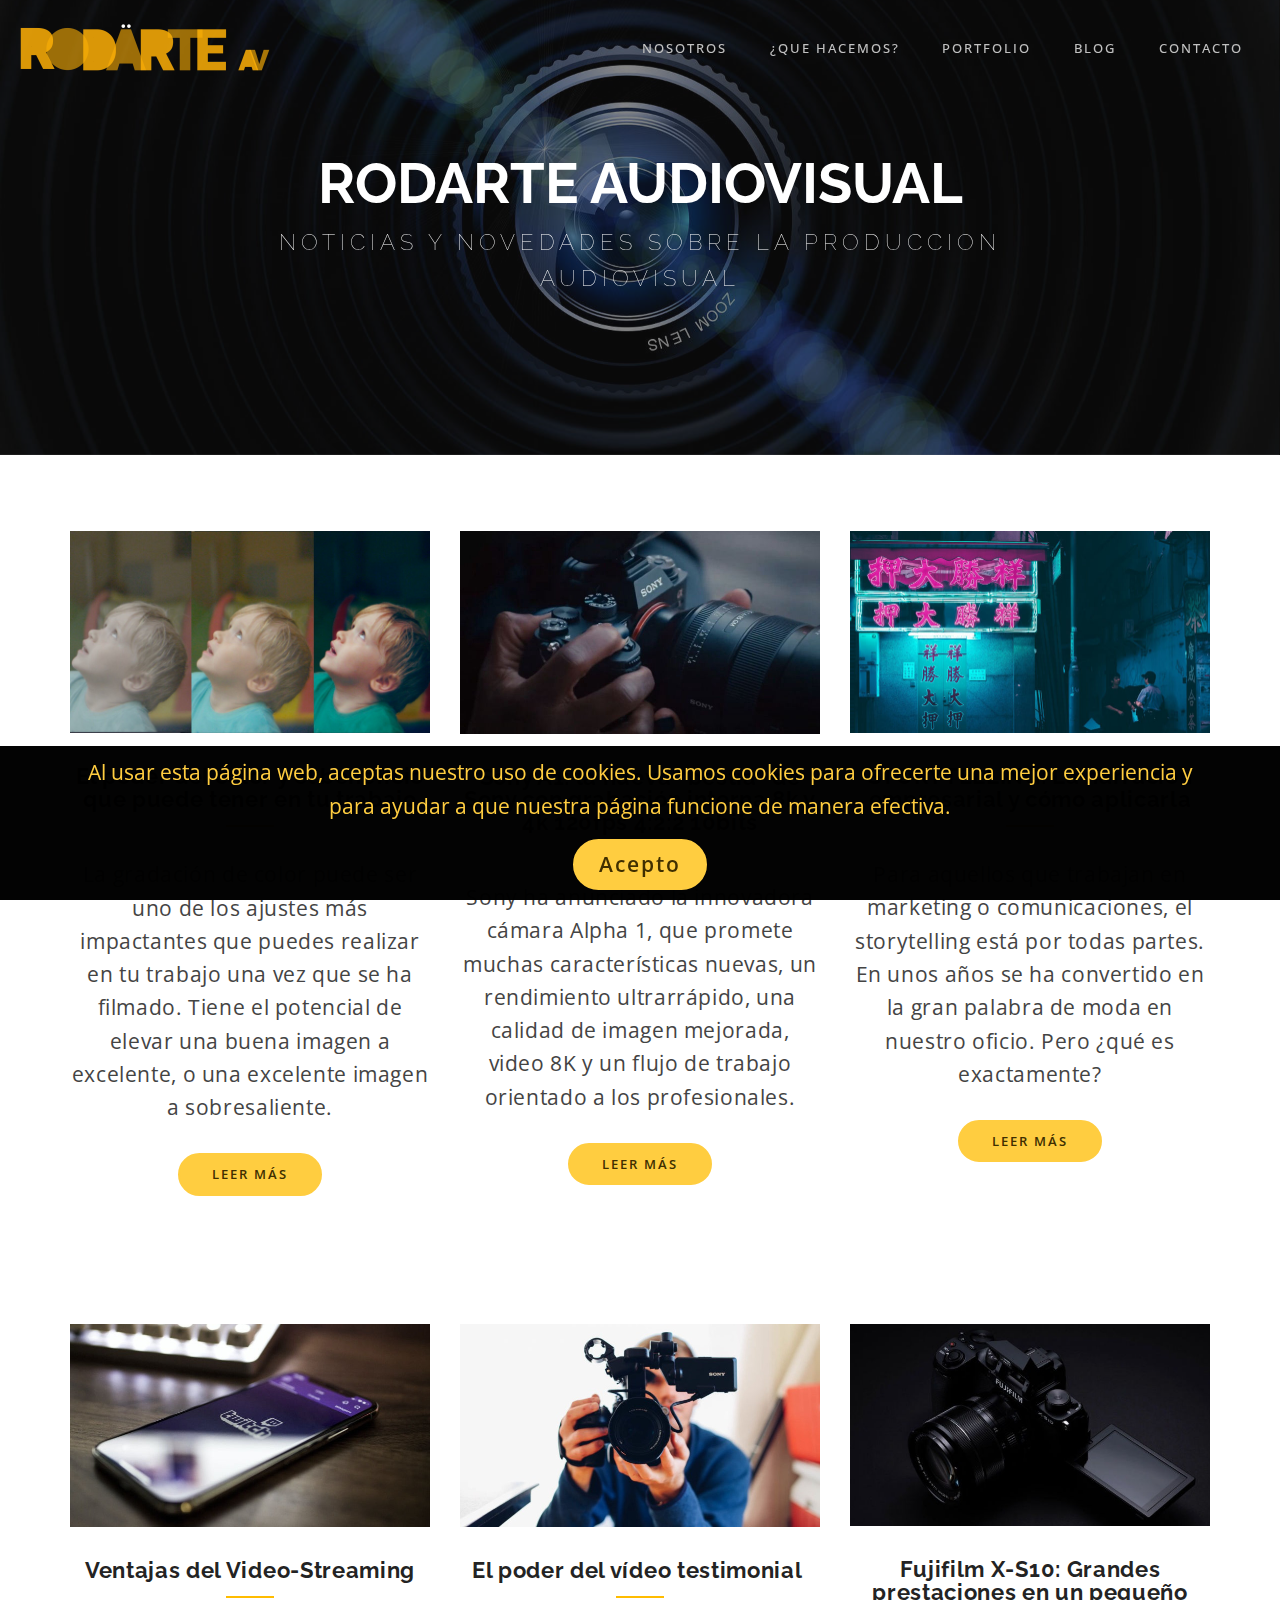
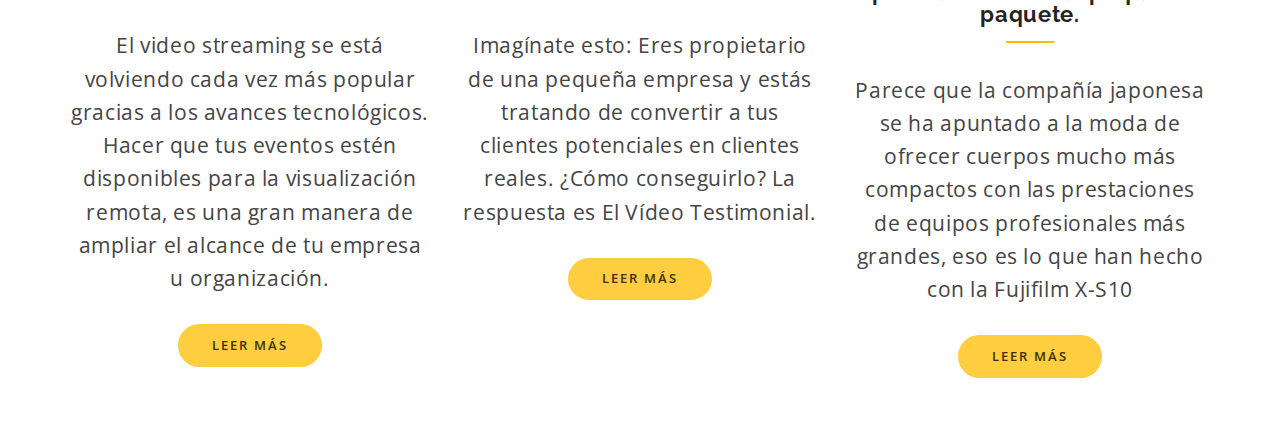
<file: page11.html>
<!DOCTYPE html>
<html  >
<head>
  
  <meta charset="UTF-8">
  <meta http-equiv="X-UA-Compatible" content="IE=edge">
  
  <meta name="twitter:card" content="summary_large_image"/>
  <meta name="twitter:image:src" content="">
  <meta property="og:image" content="">
  <meta name="twitter:title" content="BLOG">
  <meta name="viewport" content="width=device-width, initial-scale=1, minimum-scale=1">
  <link rel="shortcut icon" href="assets/images/logo-c3-amarillo-514x160.png" type="image/x-icon">
  <meta name="description" content="">
  
  
  <title>BLOG</title>
  <link rel="stylesheet" href="assets/web/assets/mobirise-icons/mobirise-icons.css">
  <link rel="stylesheet" href="assets/tether/tether.min.css">
  <link rel="stylesheet" href="assets/bootstrap/css/bootstrap.min.css">
  <link rel="stylesheet" href="assets/bootstrap/css/bootstrap-grid.min.css">
  <link rel="stylesheet" href="assets/bootstrap/css/bootstrap-reboot.min.css">
  <link rel="stylesheet" href="assets/dropdown/css/style.css">
  <link rel="stylesheet" href="assets/theme/css/style.css">
  <link rel="preload" href="https://fonts.googleapis.com/css?family=Raleway:100,200,300,400,500,600,700,800,900,100i,200i,300i,400i,500i,600i,700i,800i,900i&display=swap" as="style" onload="this.onload=null;this.rel='stylesheet'">
  <noscript><link rel="stylesheet" href="https://fonts.googleapis.com/css?family=Raleway:100,200,300,400,500,600,700,800,900,100i,200i,300i,400i,500i,600i,700i,800i,900i&display=swap"></noscript>
  <link rel="preload" href="https://fonts.googleapis.com/css?family=Open+Sans:300,400,500,600,700,800,300i,400i,500i,600i,700i,800i&display=swap" as="style" onload="this.onload=null;this.rel='stylesheet'">
  <noscript><link rel="stylesheet" href="https://fonts.googleapis.com/css?family=Open+Sans:300,400,500,600,700,800,300i,400i,500i,600i,700i,800i&display=swap"></noscript>
  <link rel="preload" as="style" href="assets/mobirise/css/mbr-additional.css"><link rel="stylesheet" href="assets/mobirise/css/mbr-additional.css" type="text/css">
  
  
  
  

</head>
<body>
  
  <section class="menu cid-t6tYBr9WCH" once="menu" id="menu2-3j">

    
    

    <nav class="navbar navbar-dropdown navbar-fixed-top navbar-expand-lg">
        <div class="navbar-brand">
            <span class="navbar-logo">
                
                    <a href="index.html"><img src="[data-uri]" alt="" style="height: 5rem;" loading="lazy" class="lazyload" data-src="assets/images/logo-c3-amarillo-514x160.png"></a>
                
            </span>
            
        </div>
        <button class="navbar-toggler" type="button" data-toggle="collapse" data-target="#navbarSupportedContent" aria-controls="navbarNavAltMarkup" aria-expanded="false" aria-label="Toggle navigation">
            <div class="hamburger">
                <span></span>
                <span></span>
                <span></span>
                <span></span>
            </div>
        </button>
      <div class="collapse navbar-collapse" id="navbarSupportedContent">
            <ul class="navbar-nav nav-dropdown nav-right" data-app-modern-menu="true"><li class="nav-item"><a class="nav-link link text-warning text-primary display-4" href="index.html#features5-b">NOSOTROS</a></li><li class="nav-item"><a class="nav-link link text-warning text-primary display-4" href="index.html#features4-1r">¿QUE HACEMOS?</a></li><li class="nav-item">
                    <a class="nav-link link text-warning text-primary display-4" href="index.html#features7-29">PORTFOLIO</a>
                </li><li class="nav-item"><a class="nav-link link text-warning text-primary display-4" href="page11.html">BLOG</a></li>
                
                <li class="nav-item">
                    <a class="nav-link link text-warning text-primary display-4" href="index.html#form01-42" aria-expanded="false">CONTACTO</a>
                </li></ul>
            
      </div>
    </nav>
</section>

<section class="cid-t6tYBrEcTe" id="header3-3k">
    
    <div class="scroll-wrapper" style="animation-duration: 30s;"></div>
    <div class="scroll-wrapper second" style="animation-duration: 30s;"></div>
    <div class="mbr-overlay" style="opacity: 0.5; background-color: rgb(17, 17, 17);">
    </div>
    <div class="container text-center block-content" data-stellar-background-ratio=".5">
      <div class="row justify-content-center slider-wrapper">
        <div class="col-md-10">
          <h2 class="mbr-section-title mbr-fonts-style mbr-bold align-center display-1">RODARTE AUDIOVISUAL</h2>
          <h4 class="mbr-text mbr-fonts-style align-center mbr-bold display-5">NOTICIAS Y NOVEDADES SOBRE LA PRODUCCION AUDIOVISUAL</h4><h4>
        </h4></div>
      </div>
    </div>
    
</section>

<section class="features8 cid-t6tZ8X3ux3" id="features8-3w">

    

    
    <div class="container">
        <div class="row blog-block">
            <div class="col-md-12">
              
               
              
            </div>

            <div class="row row-content justify-content-center">
                <div class="card py-3 col-12 col-md-6 col-lg-4">
                    <div class="card-wrapper">
                        <div class="card-img">
                            <a href="page5.html"><img src="[data-uri]" title="" alt="" loading="lazy" class="lazyload" data-src="assets/images/el-poder-del-color-y-el-beneficio-que-puede-tener-en-tu-trabajo-rodarte-audiovisual-i-productora-de-video-i-santiago-de-compostela-1500x844.jpg"></a>
                        </div>
                        <div class="card-box">
                            <h4 class="card-title mbr-fonts-style mbr-bold align-center display-5">El poder del color y el beneficio que puede tener en tu trabajo</h4>
                           <div class="card-underline align-center">
                               <div class="line"></div>
                           </div>
                            <p class="mbr-text mbr-fonts-style align-center display-7">
                                La gradación de color puede ser uno de los ajustes más impactantes que puedes realizar en tu trabajo una vez que se ha filmado. Tiene el potencial de elevar una buena imagen a excelente, o una excelente imagen a sobresaliente. 
                            </p>
                              
                        </div>
                        <div class="mbr-section-btn align-center"><a href="page5.html" class="btn btn-primary display-4">LEER MÁS</a></div>  
                    </div>
                </div>
            
                <div class="card py-3 col-12 col-md-6 col-lg-4">
                    <div class="card-wrapper">
                        <div class="card-img">
                            <img src="[data-uri]" title="" alt="" loading="lazy" class="lazyload" data-src="assets/images/ab9ab7aa-alpha-1-a1-sony-repond-a-la-concurrence-avec-50-megapixels-8k-et-rafale-a-30-i-s-png-908-512-56-0-2999-1659-720x406.jpg">
                        </div>
                        <div class="card-box">
                            <h4 class="card-title mbr-fonts-style mbr-bold align-center display-5">Sony A1: la nueva “bestia” de Sony con grabación interna 8k y 4k 120fps 4:2:2 10bits</h4>
                           <div class="card-underline align-center">
                               <div class="line"></div>
                           </div>
                            <p class="mbr-text mbr-fonts-style align-center display-7">
                                Sony ha anunciado la innovadora cámara Alpha 1, que promete muchas características nuevas, un rendimiento ultrarrápido, una calidad de imagen mejorada, video 8K y un flujo de trabajo orientado a los profesionales.
                            </p>
                        </div>
                        <div class="mbr-section-btn align-center"><a href="#" class="btn btn-primary display-4">LEER MÁS</a></div>  
                    </div>
                </div>
            
                <div class="card py-3 col-12 col-md-6 col-lg-4">
                    <div class="card-wrapper">
                        <div class="card-img">
                            <img src="[data-uri]" title="" alt="" loading="lazy" class="lazyload" data-src="assets/images/image-asset-720x405.jpg">
                        </div>
                        <div class="card-box"> 
                            <h4 class="card-title mbr-fonts-style mbr-bold align-center display-5">STORYTELLING: La narración empresarial y cómo aplicarla</h4>
                           <div class="card-underline align-center">
                               <div class="line"></div>
                           </div>
                            <p class="mbr-text mbr-fonts-style align-center display-7">
                                Para aquellos que trabajan en marketing o comunicaciones, el storytelling está por todas partes. En unos años se ha convertido en la gran palabra de moda en nuestro oficio. Pero ¿qué es exactamente?
                            </p>
                        </div>
                        <div class="mbr-section-btn align-center"><a href="#" class="btn btn-primary display-4">LEER MÁS</a></div>  
                    </div>
                </div>
            
                
                
            
                
            </div>
        </div>
    </div>
</section>

<section class="features8 cid-t6u0MIlqkA" id="features8-3x">

    

    
    <div class="container">
        <div class="row blog-block">
            <div class="col-md-12">
              
               
              
            </div>

            <div class="row row-content justify-content-center">
                <div class="card py-3 col-12 col-md-6 col-lg-4">
                    <div class="card-wrapper">
                        <div class="card-img">
                            <a href="page5.html"><img src="[data-uri]" title="" alt="" loading="lazy" class="lazyload" data-src="assets/images/image-asset-1-720x480.jpeg"></a>
                        </div>
                        <div class="card-box">
                            <h4 class="card-title mbr-fonts-style mbr-bold align-center display-5">Ventajas del Video-Streaming</h4>
                           <div class="card-underline align-center">
                               <div class="line"></div>
                           </div>
                            <p class="mbr-text mbr-fonts-style align-center display-7">El video streaming se está volviendo cada vez más popular gracias a los avances tecnológicos.<br>Hacer que tus eventos estén disponibles para la visualización remota, es una gran manera de ampliar el alcance de tu empresa u organización.</p>
                              
                        </div>
                        <div class="mbr-section-btn align-center"><a href="page5.html" class="btn btn-primary display-4">LEER MÁS</a></div>  
                    </div>
                </div>
            
                <div class="card py-3 col-12 col-md-6 col-lg-4">
                    <div class="card-wrapper">
                        <div class="card-img">
                            <img src="[data-uri]" title="" alt="" loading="lazy" class="lazyload" data-src="assets/images/image-asset-2-720x480.jpeg">
                        </div>
                        <div class="card-box">
                            <h4 class="card-title mbr-fonts-style mbr-bold align-center display-5">El poder del vídeo testimonial&nbsp;</h4>
                           <div class="card-underline align-center">
                               <div class="line"></div>
                           </div>
                            <p class="mbr-text mbr-fonts-style align-center display-7">
                                Imagínate esto: Eres propietario de una pequeña empresa y estás tratando de convertir a tus clientes potenciales en clientes reales. ¿Cómo conseguirlo? La respuesta es El Vídeo Testimonial.
                            </p>
                        </div>
                        <div class="mbr-section-btn align-center"><a href="#" class="btn btn-primary display-4">LEER MÁS</a></div>  
                    </div>
                </div>
            
                <div class="card py-3 col-12 col-md-6 col-lg-4">
                    <div class="card-wrapper">
                        <div class="card-img">
                            <img src="[data-uri]" title="" alt="" loading="lazy" class="lazyload" data-src="assets/images/capturadepantalla2020-10-16alas11.37.41-720x376.jpeg">
                        </div>
                        <div class="card-box"> 
                            <h4 class="card-title mbr-fonts-style mbr-bold align-center display-5">Fujifilm X-S10: Grandes prestaciones en un pequeño paquete.</h4>
                           <div class="card-underline align-center">
                               <div class="line"></div>
                           </div>
                            <p class="mbr-text mbr-fonts-style align-center display-7">
                                Parece que la compañía japonesa se ha apuntado a la moda de ofrecer cuerpos mucho más compactos con las prestaciones de equipos profesionales más grandes, eso es lo que han hecho con la Fujifilm X-S10
                            </p>
                        </div>
                        <div class="mbr-section-btn align-center"><a href="#" class="btn btn-primary display-4">LEER MÁS</a></div>  
                    </div>
                </div>
            
                
                
            
                
            </div>
        </div>
    </div>
</section>


<script src="assets/web/assets/jquery/jquery.min.js"></script>
  <script src="assets/popper/popper.min.js"></script>
  <script src="assets/tether/tether.min.js"></script>
  <script src="assets/bootstrap/js/bootstrap.min.js"></script>
  <script src="assets/web/assets/cookies-alert-plugin/cookies-alert-core.js"></script>
  <script src="assets/web/assets/cookies-alert-plugin/cookies-alert-script.js"></script>
  <script src="assets/smoothscroll/smooth-scroll.js"></script>
  <script src="assets/dropdown/js/nav-dropdown.js"></script>
  <script src="assets/dropdown/js/navbar-dropdown.js"></script>
  <script src="assets/touchswipe/jquery.touch-swipe.min.js"></script>
  <script src="assets/theme/js/script.js"></script>
  
  
  
<input name="cookieData" type="hidden" data-cookie-customdialogselector="null" data-cookie-colortext="#ffcd40" data-cookie-colorbg="rgba(0, 0, 0, 0.99)" data-cookie-textbutton="Acepto" data-cookie-colorbutton="" data-cookie-colorlink="#424a4d" data-cookie-underlinelink="true" data-cookie-text="Al usar esta página web, aceptas nuestro uso de cookies. Usamos cookies para ofrecerte una mejor experiencia y para ayudar a que nuestra página funcione de manera efectiva.">
  <script>"use strict";if("loading"in HTMLImageElement.prototype){document.querySelectorAll('img[loading="lazy"],iframe[loading="lazy"]').forEach(e=>{e.src=e.dataset.src,e.setAttribute("data-temp-style", e.getAttribute("style")),e.style.paddingTop=100*e.getAttribute("data-aspectratio")+"%",e.style.height=0,e.onload=function(){if(e.getAttribute("data-temp-style")!=="null"){e.setAttribute("style", e.getAttribute("data-temp-style"))}else{e.removeAttribute("style")};e.removeAttribute("data-temp-style")}})}else{const e=document.createElement("script");e.src="https://cdnjs.cloudflare.com/ajax/libs/lazysizes/5.1.2/lazysizes.min.js",document.body.appendChild(e)}</script>

</body>
</html>
</file>
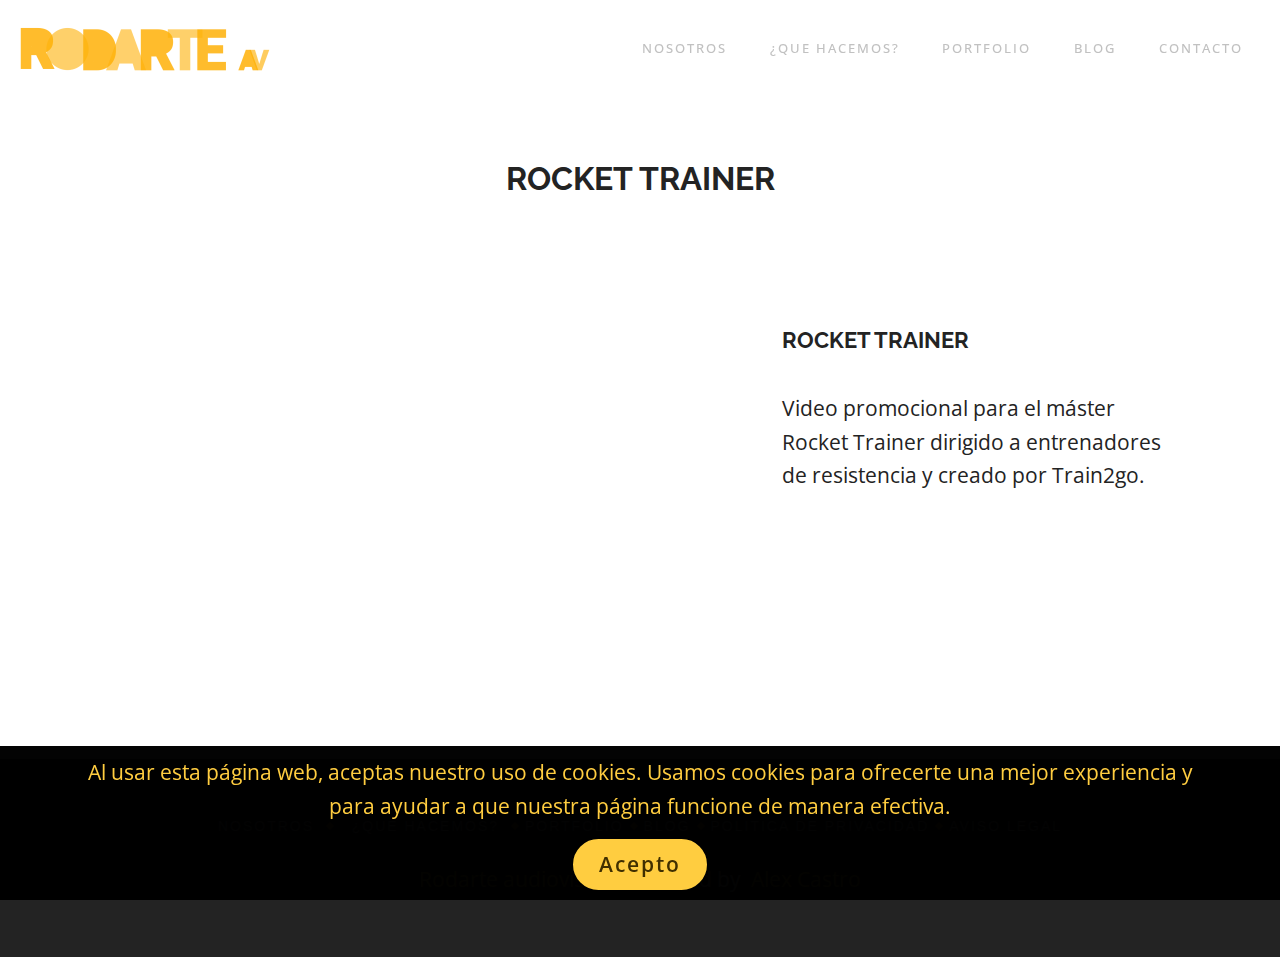
<file: page2.html>
<!DOCTYPE html>
<html  >
<head>
  
  <meta charset="UTF-8">
  <meta http-equiv="X-UA-Compatible" content="IE=edge">
  
  <meta name="twitter:card" content="summary_large_image"/>
  <meta name="twitter:image:src" content="">
  <meta property="og:image" content="">
  <meta name="twitter:title" content="ROCKET TRAINER">
  <meta name="viewport" content="width=device-width, initial-scale=1, minimum-scale=1">
  <link rel="shortcut icon" href="assets/images/logo-c3-amarillo-514x160.png" type="image/x-icon">
  <meta name="description" content="">
  
  
  <title>ROCKET TRAINER</title>
  <link rel="stylesheet" href="assets/tether/tether.min.css">
  <link rel="stylesheet" href="assets/bootstrap/css/bootstrap.min.css">
  <link rel="stylesheet" href="assets/bootstrap/css/bootstrap-grid.min.css">
  <link rel="stylesheet" href="assets/bootstrap/css/bootstrap-reboot.min.css">
  <link rel="stylesheet" href="assets/dropdown/css/style.css">
  <link rel="stylesheet" href="assets/socicon/css/styles.css">
  <link rel="stylesheet" href="assets/theme/css/style.css">
  <link rel="preload" href="https://fonts.googleapis.com/css?family=Raleway:100,200,300,400,500,600,700,800,900,100i,200i,300i,400i,500i,600i,700i,800i,900i&display=swap" as="style" onload="this.onload=null;this.rel='stylesheet'">
  <noscript><link rel="stylesheet" href="https://fonts.googleapis.com/css?family=Raleway:100,200,300,400,500,600,700,800,900,100i,200i,300i,400i,500i,600i,700i,800i,900i&display=swap"></noscript>
  <link rel="preload" href="https://fonts.googleapis.com/css?family=Open+Sans:300,400,500,600,700,800,300i,400i,500i,600i,700i,800i&display=swap" as="style" onload="this.onload=null;this.rel='stylesheet'">
  <noscript><link rel="stylesheet" href="https://fonts.googleapis.com/css?family=Open+Sans:300,400,500,600,700,800,300i,400i,500i,600i,700i,800i&display=swap"></noscript>
  <link rel="preload" as="style" href="assets/mobirise/css/mbr-additional.css"><link rel="stylesheet" href="assets/mobirise/css/mbr-additional.css" type="text/css">
  
  
  
  

</head>
<body>
  
  <section class="video2 cid-t28QZ1rLgN" id="video2-1f">
    
    
    <div class="container">
        <div class="mbr-section-head">
            <h4 class="mbr-section-title mbr-fonts-style display-2">
                <strong>ROCKET TRAINER</strong></h4>
        </div>
        <div class="row align-items-center">
            <div class="col-12 col-lg-7 video-block">
                <div class="video-wrapper"><iframe class="mbr-embedded-video" src="https://player.vimeo.com/video/551900432?autoplay=0&amp;loop=0" width="1280" height="720" frameborder="0" allowfullscreen=""></iframe></div>
            </div>
            <div class="col-12 col-lg">
                <div class="text-wrapper">
                    <h5 class="mbr-section-subtitle mbr-fonts-style display-5">
                        <strong>ROCKET TRAINER</strong></h5>
                    <p class="mbr-text mbr-fonts-style display-7">Video promocional para el máster Rocket Trainer dirigido a entrenadores de resistencia y creado por Train2go.<br></p>
                </div>
            </div>
        </div>
    </div>
</section>

<section class="menu cid-rzMrgNeUFf" once="menu" id="menu2-1d">

    
    

    <nav class="navbar navbar-dropdown navbar-fixed-top navbar-expand-lg">
        <div class="navbar-brand">
            <span class="navbar-logo">
                
                    <a href="index.html"><img src="[data-uri]" alt="" style="height: 5rem;" loading="lazy" class="lazyload" data-src="assets/images/logo-c3-amarillo-514x160.png"></a>
                
            </span>
            
        </div>
        <button class="navbar-toggler" type="button" data-toggle="collapse" data-target="#navbarSupportedContent" aria-controls="navbarNavAltMarkup" aria-expanded="false" aria-label="Toggle navigation">
            <div class="hamburger">
                <span></span>
                <span></span>
                <span></span>
                <span></span>
            </div>
        </button>
      <div class="collapse navbar-collapse" id="navbarSupportedContent">
            <ul class="navbar-nav nav-dropdown nav-right" data-app-modern-menu="true"><li class="nav-item"><a class="nav-link link text-warning text-primary display-4" href="index.html#features5-b">NOSOTROS</a></li><li class="nav-item"><a class="nav-link link text-warning text-primary display-4" href="index.html#features4-1r">¿QUE HACEMOS?</a></li><li class="nav-item">
                    <a class="nav-link link text-warning text-primary display-4" href="index.html#features7-29">PORTFOLIO</a>
                </li><li class="nav-item"><a class="nav-link link text-warning text-primary display-4" href="page11.html">BLOG</a></li>
                
                <li class="nav-item">
                    <a class="nav-link link text-warning text-primary display-4" href="index.html#form01-42" aria-expanded="false">CONTACTO</a>
                </li></ul>
            
      </div>
    </nav>
</section>

<section class="cid-t6szZC02p7" id="footer1-33">

    

    
       <div class="container text-center">
            <div class="col-md-12 col-sm-12">
              
            </div>
            
            <div class="row justify-content-center">
                <ul class="foot-menu">
                    
                    
                    
                    
                    
                <li class="foot-menu-item mbr-fonts-style display-7"><a href="index.html#features5-b" class="text-warning">NOSOTROS&nbsp;</a></li><li class="foot-menu-item mbr-fonts-style display-7"><a href="index.html#features4-1r" class="text-warning">&nbsp; ¿QUE HACEMOS?&nbsp;</a><div class="rhombus"></div>
                    </li><li class="foot-menu-item mbr-fonts-style display-7"><a href="index.html#features7-29" class="text-warning">PORTFOLIO</a><div class="rhombus"></div>
                    </li><li class="foot-menu-item mbr-fonts-style display-7"><a href="page5.html" class="text-warning">BLOG</a><br><div class="rhombus"></div>
                    </li><li class="foot-menu-item mbr-fonts-style display-7"><a href="page4.html" class="text-warning" target="_blank">POLITICA DE PRIVACIDAD</a><br><div class="rhombus"></div>
                    </li><li class="foot-menu-item mbr-fonts-style display-7"><a href="page6.html" class="text-warning" target="_blank">AVISO LEGAL</a><br><div class="rhombus"></div>
                    </li></ul>
            </div>
            <div class="row">
                <p class="footer-text col-md-12 col-sm-12 mbr-fonts-style mbr-text display-7"><a href="#top" class="text-primary">Rodarte audiovisual</a>&nbsp; Powered by&nbsp;<a href="#top" class="text-primary">&nbsp;Alex Castro</a></p>
            </div>
       </div>

</section>


<script src="assets/web/assets/jquery/jquery.min.js"></script>
  <script src="assets/popper/popper.min.js"></script>
  <script src="assets/tether/tether.min.js"></script>
  <script src="assets/bootstrap/js/bootstrap.min.js"></script>
  <script src="assets/web/assets/cookies-alert-plugin/cookies-alert-core.js"></script>
  <script src="assets/web/assets/cookies-alert-plugin/cookies-alert-script.js"></script>
  <script src="assets/smoothscroll/smooth-scroll.js"></script>
  <script src="assets/playervimeo/vimeo_player.js"></script>
  <script src="assets/dropdown/js/nav-dropdown.js"></script>
  <script src="assets/dropdown/js/navbar-dropdown.js"></script>
  <script src="assets/touchswipe/jquery.touch-swipe.min.js"></script>
  <script src="assets/sociallikes/social-likes.js"></script>
  <script src="assets/theme/js/script.js"></script>
  
  
  
<input name="cookieData" type="hidden" data-cookie-customdialogselector="null" data-cookie-colortext="#ffcd40" data-cookie-colorbg="rgba(0, 0, 0, 0.99)" data-cookie-textbutton="Acepto" data-cookie-colorbutton="" data-cookie-colorlink="#424a4d" data-cookie-underlinelink="true" data-cookie-text="Al usar esta página web, aceptas nuestro uso de cookies. Usamos cookies para ofrecerte una mejor experiencia y para ayudar a que nuestra página funcione de manera efectiva.">
  <script>"use strict";if("loading"in HTMLImageElement.prototype){document.querySelectorAll('img[loading="lazy"],iframe[loading="lazy"]').forEach(e=>{e.src=e.dataset.src,e.setAttribute("data-temp-style", e.getAttribute("style")),e.style.paddingTop=100*e.getAttribute("data-aspectratio")+"%",e.style.height=0,e.onload=function(){if(e.getAttribute("data-temp-style")!=="null"){e.setAttribute("style", e.getAttribute("data-temp-style"))}else{e.removeAttribute("style")};e.removeAttribute("data-temp-style")}})}else{const e=document.createElement("script");e.src="https://cdnjs.cloudflare.com/ajax/libs/lazysizes/5.1.2/lazysizes.min.js",document.body.appendChild(e)}</script>

</body>
</html>
</file>
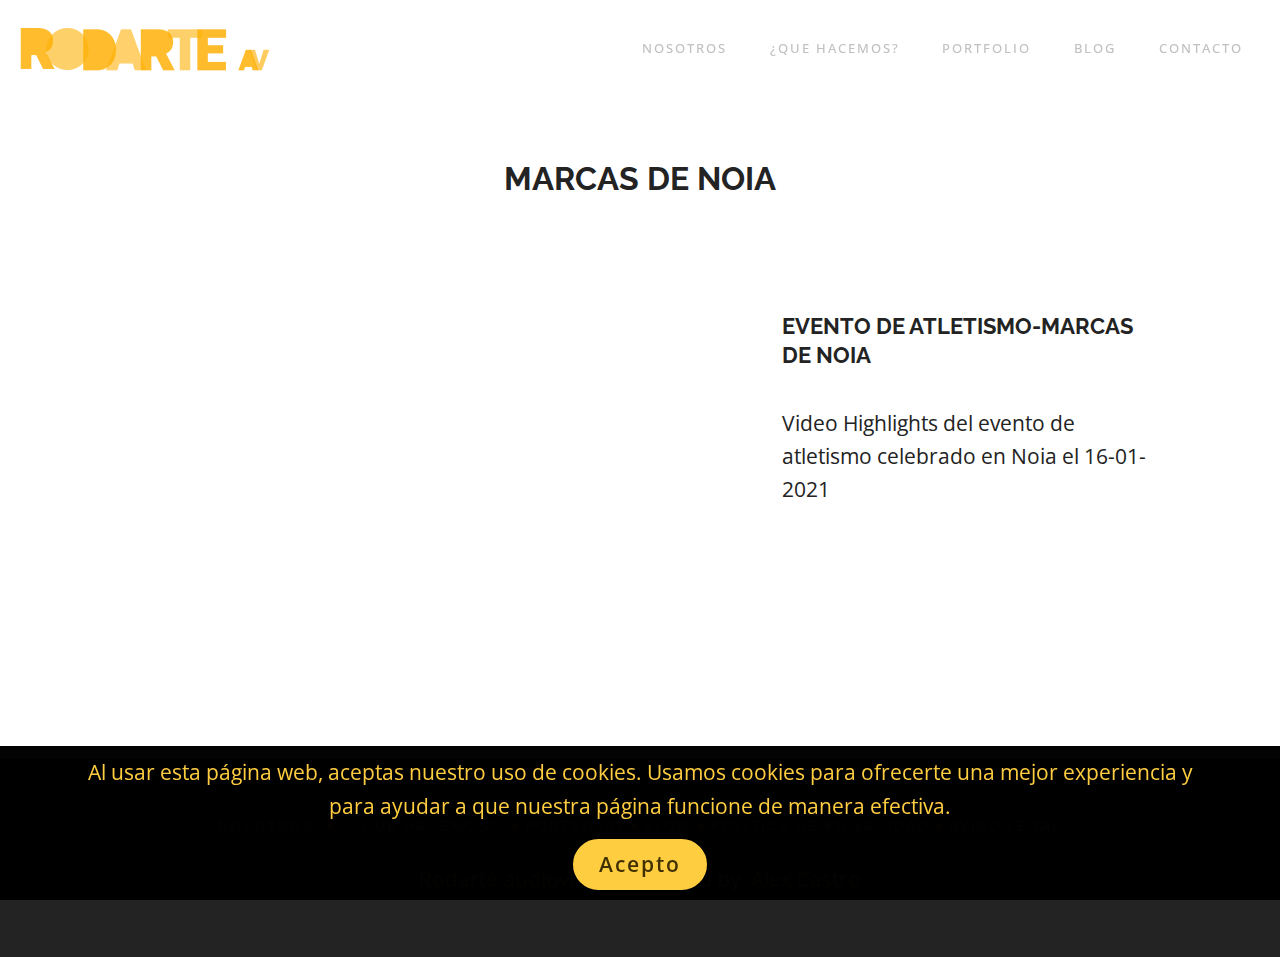
<file: page3.html>
<!DOCTYPE html>
<html  >
<head>
  
  <meta charset="UTF-8">
  <meta http-equiv="X-UA-Compatible" content="IE=edge">
  
  <meta name="twitter:card" content="summary_large_image"/>
  <meta name="twitter:image:src" content="">
  <meta property="og:image" content="">
  <meta name="twitter:title" content="MARCAS DE NOIA">
  <meta name="viewport" content="width=device-width, initial-scale=1, minimum-scale=1">
  <link rel="shortcut icon" href="assets/images/logo-c3-amarillo-514x160.png" type="image/x-icon">
  <meta name="description" content="">
  
  
  <title>MARCAS DE NOIA</title>
  <link rel="stylesheet" href="assets/tether/tether.min.css">
  <link rel="stylesheet" href="assets/bootstrap/css/bootstrap.min.css">
  <link rel="stylesheet" href="assets/bootstrap/css/bootstrap-grid.min.css">
  <link rel="stylesheet" href="assets/bootstrap/css/bootstrap-reboot.min.css">
  <link rel="stylesheet" href="assets/dropdown/css/style.css">
  <link rel="stylesheet" href="assets/socicon/css/styles.css">
  <link rel="stylesheet" href="assets/theme/css/style.css">
  <link rel="preload" href="https://fonts.googleapis.com/css?family=Raleway:100,200,300,400,500,600,700,800,900,100i,200i,300i,400i,500i,600i,700i,800i,900i&display=swap" as="style" onload="this.onload=null;this.rel='stylesheet'">
  <noscript><link rel="stylesheet" href="https://fonts.googleapis.com/css?family=Raleway:100,200,300,400,500,600,700,800,900,100i,200i,300i,400i,500i,600i,700i,800i,900i&display=swap"></noscript>
  <link rel="preload" href="https://fonts.googleapis.com/css?family=Open+Sans:300,400,500,600,700,800,300i,400i,500i,600i,700i,800i&display=swap" as="style" onload="this.onload=null;this.rel='stylesheet'">
  <noscript><link rel="stylesheet" href="https://fonts.googleapis.com/css?family=Open+Sans:300,400,500,600,700,800,300i,400i,500i,600i,700i,800i&display=swap"></noscript>
  <link rel="preload" as="style" href="assets/mobirise/css/mbr-additional.css"><link rel="stylesheet" href="assets/mobirise/css/mbr-additional.css" type="text/css">
  
  
  
  

</head>
<body>
  
  <section class="video2 cid-t28T5nDfjl" id="video2-1g">
    
    
    <div class="container">
        <div class="mbr-section-head">
            <h4 class="mbr-section-title mbr-fonts-style display-2">
                <strong>MARCAS DE NOIA</strong></h4>
        </div>
        <div class="row align-items-center">
            <div class="col-12 col-lg-7 video-block">
                <div class="video-wrapper"><iframe class="mbr-embedded-video" src="https://player.vimeo.com/video/505565944?autoplay=0&amp;loop=0" width="1280" height="720" frameborder="0" allowfullscreen=""></iframe></div>
            </div>
            <div class="col-12 col-lg">
                <div class="text-wrapper">
                    <h5 class="mbr-section-subtitle mbr-fonts-style display-5">
                        <strong>EVENTO DE ATLETISMO-MARCAS DE NOIA</strong></h5>
                    <p class="mbr-text mbr-fonts-style display-7">Video Highlights del evento de atletismo celebrado en Noia el 16-01-2021<br></p>
                </div>
            </div>
        </div>
    </div>
</section>

<section class="menu cid-t28T5o4BqC" once="menu" id="menu2-1h">

    
    

    <nav class="navbar navbar-dropdown navbar-fixed-top navbar-expand-lg">
        <div class="navbar-brand">
            <span class="navbar-logo">
                
                    <a href="index.html"><img src="[data-uri]" alt="" style="height: 5rem;" loading="lazy" class="lazyload" data-src="assets/images/logo-c3-amarillo-514x160.png"></a>
                
            </span>
            
        </div>
        <button class="navbar-toggler" type="button" data-toggle="collapse" data-target="#navbarSupportedContent" aria-controls="navbarNavAltMarkup" aria-expanded="false" aria-label="Toggle navigation">
            <div class="hamburger">
                <span></span>
                <span></span>
                <span></span>
                <span></span>
            </div>
        </button>
      <div class="collapse navbar-collapse" id="navbarSupportedContent">
            <ul class="navbar-nav nav-dropdown nav-right" data-app-modern-menu="true"><li class="nav-item"><a class="nav-link link text-warning text-primary display-4" href="index.html#features5-b">NOSOTROS</a></li><li class="nav-item"><a class="nav-link link text-warning text-primary display-4" href="index.html#features4-1r">¿QUE HACEMOS?</a></li><li class="nav-item">
                    <a class="nav-link link text-warning text-primary display-4" href="index.html#features7-29">PORTFOLIO</a>
                </li><li class="nav-item"><a class="nav-link link text-warning text-primary display-4" href="page11.html">BLOG</a></li>
                
                <li class="nav-item">
                    <a class="nav-link link text-warning text-primary display-4" href="index.html#form01-42" aria-expanded="false">CONTACTO</a>
                </li></ul>
            
      </div>
    </nav>
</section>

<section class="cid-t6sA75drVH" id="footer1-34">

    

    
       <div class="container text-center">
            <div class="col-md-12 col-sm-12">
              
            </div>
            
            <div class="row justify-content-center">
                <ul class="foot-menu">
                    
                    
                    
                    
                    
                <li class="foot-menu-item mbr-fonts-style display-7"><a href="index.html#features5-b" class="text-warning">NOSOTROS&nbsp;</a></li><li class="foot-menu-item mbr-fonts-style display-7"><a href="index.html#features4-1r" class="text-warning">&nbsp; ¿QUE HACEMOS?&nbsp;</a><div class="rhombus"></div>
                    </li><li class="foot-menu-item mbr-fonts-style display-7"><a href="index.html#features7-29" class="text-warning">PORTFOLIO</a><div class="rhombus"></div>
                    </li><li class="foot-menu-item mbr-fonts-style display-7"><a href="page5.html" class="text-warning">BLOG</a><br><div class="rhombus"></div>
                    </li><li class="foot-menu-item mbr-fonts-style display-7"><a href="page4.html" class="text-warning" target="_blank">POLITICA DE PRIVACIDAD</a><br><div class="rhombus"></div>
                    </li><li class="foot-menu-item mbr-fonts-style display-7"><a href="page6.html" class="text-warning" target="_blank">AVISO LEGAL</a><br><div class="rhombus"></div>
                    </li></ul>
            </div>
            <div class="row">
                <p class="footer-text col-md-12 col-sm-12 mbr-fonts-style mbr-text display-7"><a href="#top" class="text-primary">Rodarte audiovisual</a>&nbsp; Powered by&nbsp;<a href="#top" class="text-primary">&nbsp;Alex Castro</a></p>
            </div>
       </div>

</section>


<script src="assets/web/assets/jquery/jquery.min.js"></script>
  <script src="assets/popper/popper.min.js"></script>
  <script src="assets/tether/tether.min.js"></script>
  <script src="assets/bootstrap/js/bootstrap.min.js"></script>
  <script src="assets/web/assets/cookies-alert-plugin/cookies-alert-core.js"></script>
  <script src="assets/web/assets/cookies-alert-plugin/cookies-alert-script.js"></script>
  <script src="assets/smoothscroll/smooth-scroll.js"></script>
  <script src="assets/playervimeo/vimeo_player.js"></script>
  <script src="assets/dropdown/js/nav-dropdown.js"></script>
  <script src="assets/dropdown/js/navbar-dropdown.js"></script>
  <script src="assets/touchswipe/jquery.touch-swipe.min.js"></script>
  <script src="assets/sociallikes/social-likes.js"></script>
  <script src="assets/theme/js/script.js"></script>
  
  
  
<input name="cookieData" type="hidden" data-cookie-customdialogselector="null" data-cookie-colortext="#ffcd40" data-cookie-colorbg="rgba(0, 0, 0, 0.99)" data-cookie-textbutton="Acepto" data-cookie-colorbutton="" data-cookie-colorlink="#424a4d" data-cookie-underlinelink="true" data-cookie-text="Al usar esta página web, aceptas nuestro uso de cookies. Usamos cookies para ofrecerte una mejor experiencia y para ayudar a que nuestra página funcione de manera efectiva.">
  <script>"use strict";if("loading"in HTMLImageElement.prototype){document.querySelectorAll('img[loading="lazy"],iframe[loading="lazy"]').forEach(e=>{e.src=e.dataset.src,e.setAttribute("data-temp-style", e.getAttribute("style")),e.style.paddingTop=100*e.getAttribute("data-aspectratio")+"%",e.style.height=0,e.onload=function(){if(e.getAttribute("data-temp-style")!=="null"){e.setAttribute("style", e.getAttribute("data-temp-style"))}else{e.removeAttribute("style")};e.removeAttribute("data-temp-style")}})}else{const e=document.createElement("script");e.src="https://cdnjs.cloudflare.com/ajax/libs/lazysizes/5.1.2/lazysizes.min.js",document.body.appendChild(e)}</script>

</body>
</html>
</file>
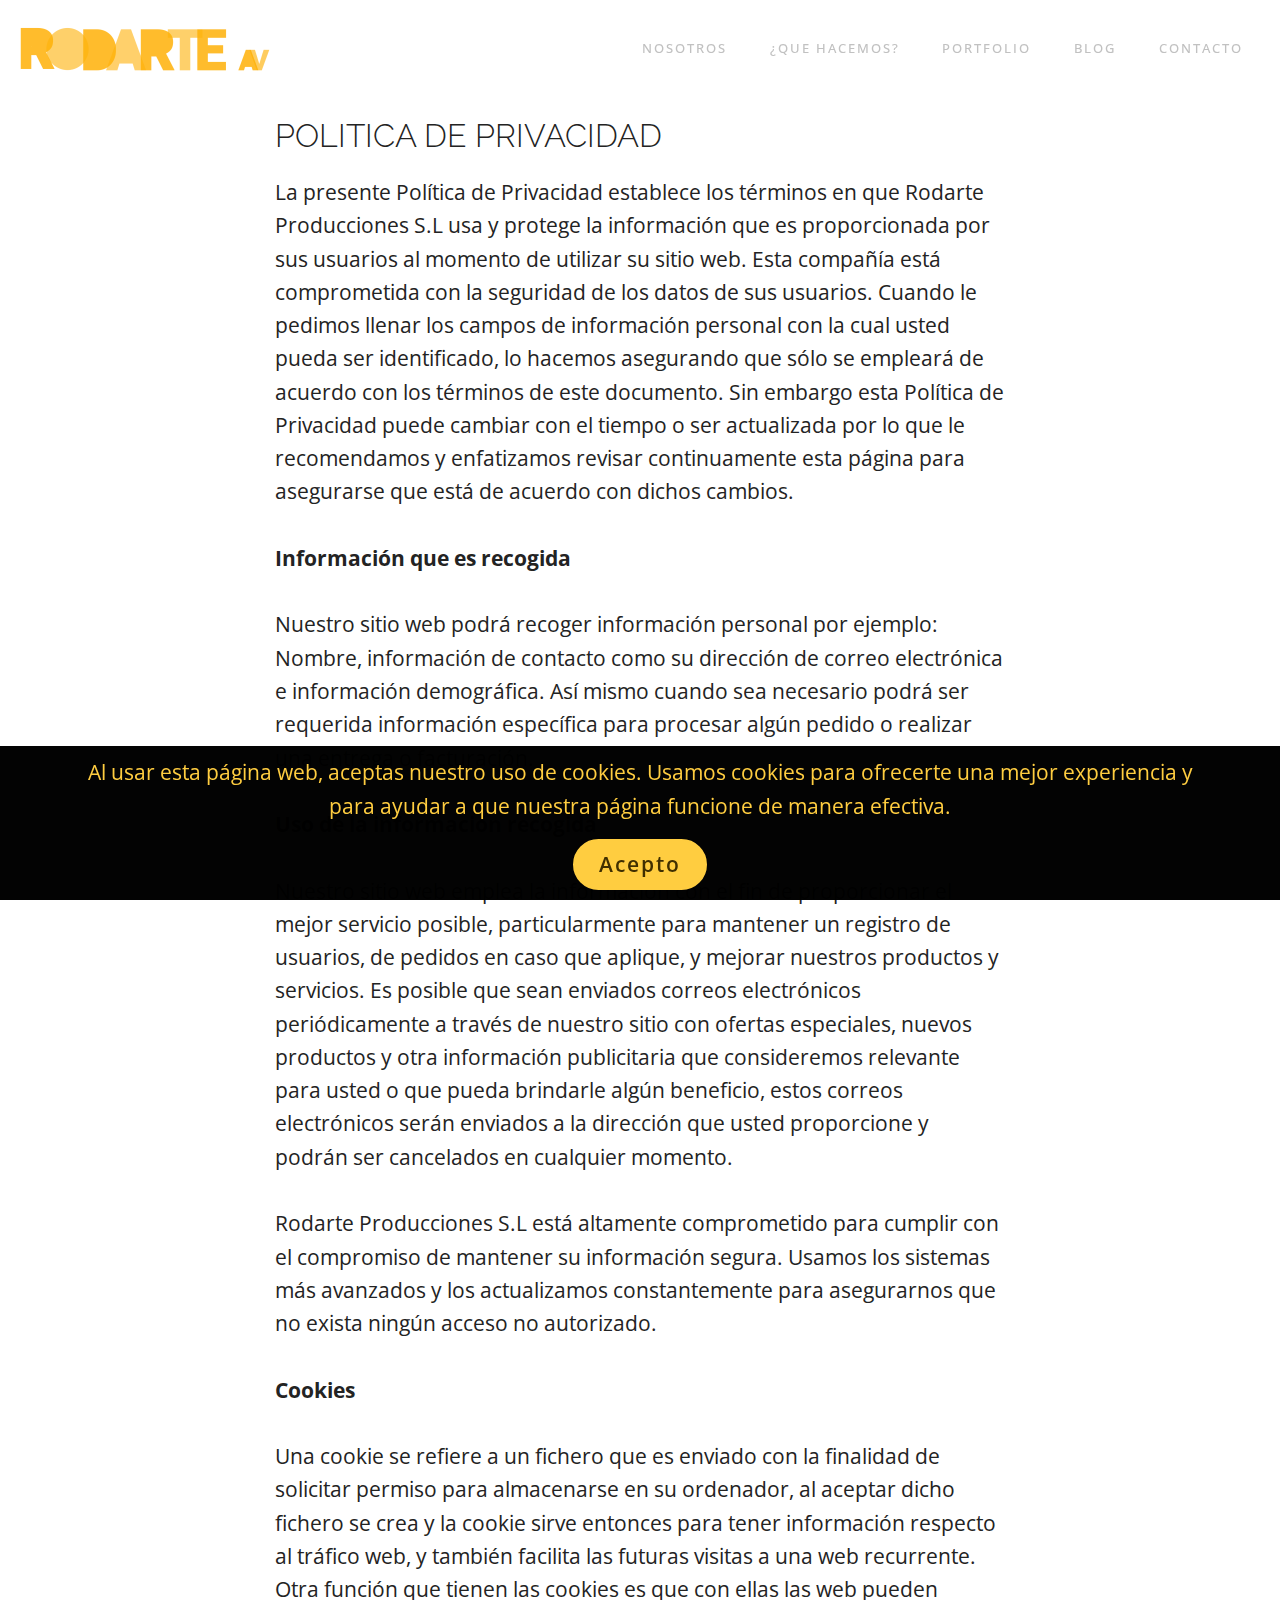
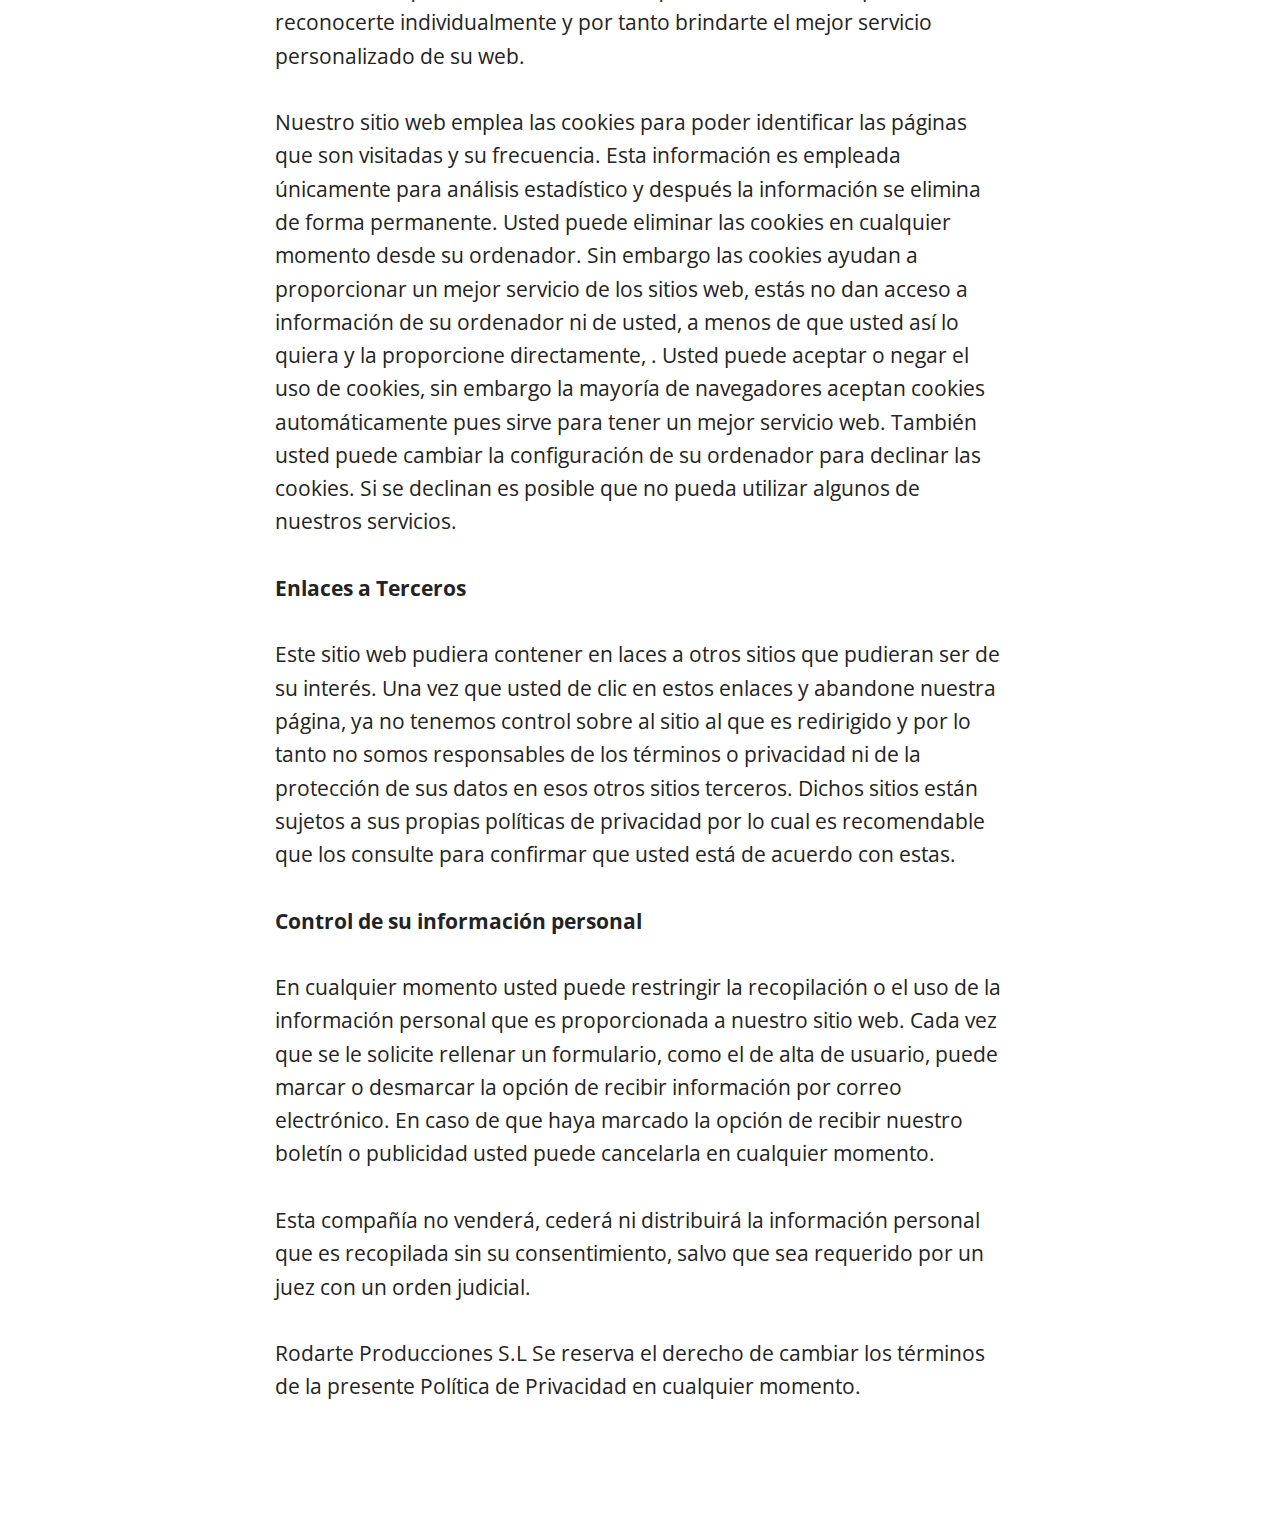
<file: page4.html>
<!DOCTYPE html>
<html  >
<head>
  
  <meta charset="UTF-8">
  <meta http-equiv="X-UA-Compatible" content="IE=edge">
  
  <meta name="twitter:card" content="summary_large_image"/>
  <meta name="twitter:image:src" content="">
  <meta property="og:image" content="">
  <meta name="twitter:title" content="Politica de Privacidad">
  <meta name="viewport" content="width=device-width, initial-scale=1, minimum-scale=1">
  <link rel="shortcut icon" href="assets/images/logo-c3-amarillo-514x160.png" type="image/x-icon">
  <meta name="description" content="">
  
  
  <title>Politica de Privacidad</title>
  <link rel="stylesheet" href="assets/tether/tether.min.css">
  <link rel="stylesheet" href="assets/bootstrap/css/bootstrap.min.css">
  <link rel="stylesheet" href="assets/bootstrap/css/bootstrap-grid.min.css">
  <link rel="stylesheet" href="assets/bootstrap/css/bootstrap-reboot.min.css">
  <link rel="stylesheet" href="assets/dropdown/css/style.css">
  <link rel="stylesheet" href="assets/theme/css/style.css">
  <link rel="preload" href="https://fonts.googleapis.com/css?family=Raleway:100,200,300,400,500,600,700,800,900,100i,200i,300i,400i,500i,600i,700i,800i,900i&display=swap" as="style" onload="this.onload=null;this.rel='stylesheet'">
  <noscript><link rel="stylesheet" href="https://fonts.googleapis.com/css?family=Raleway:100,200,300,400,500,600,700,800,900,100i,200i,300i,400i,500i,600i,700i,800i,900i&display=swap"></noscript>
  <link rel="preload" href="https://fonts.googleapis.com/css?family=Open+Sans:300,400,500,600,700,800,300i,400i,500i,600i,700i,800i&display=swap" as="style" onload="this.onload=null;this.rel='stylesheet'">
  <noscript><link rel="stylesheet" href="https://fonts.googleapis.com/css?family=Open+Sans:300,400,500,600,700,800,300i,400i,500i,600i,700i,800i&display=swap"></noscript>
  <link rel="preload" as="style" href="assets/mobirise/css/mbr-additional.css"><link rel="stylesheet" href="assets/mobirise/css/mbr-additional.css" type="text/css">
  
  
  
  

</head>
<body>
  
  <section class="mbr-section content2 cid-t29cJ2lCV7" id="content2-1q">

    

    <div class="container">
        <div class="row justify-content-center">
            <div class="col-md-8 col-sm-12 text-section">
                <h2 class="mbr-fonts-style mbr-title align-left pb-3 display-2">POLITICA DE PRIVACIDAD<br></h2>
                <p class="mbr-fonts-style mbr-text align-left display-7">La presente Política de Privacidad establece los términos en que Rodarte Producciones S.L usa y protege la información que es proporcionada por sus usuarios al momento de utilizar su sitio web. Esta compañía está comprometida con la seguridad de los datos de sus usuarios. Cuando le pedimos llenar los campos de información personal con la cual usted pueda ser identificado, lo hacemos asegurando que sólo se empleará de acuerdo con los términos de este documento. Sin embargo esta Política de Privacidad puede cambiar con el tiempo o ser actualizada por lo que le recomendamos y enfatizamos revisar continuamente esta página para asegurarse que está de acuerdo con dichos cambios.<br><br><strong>Información que es recogida<br></strong><br>Nuestro sitio web podrá recoger información personal por ejemplo: Nombre,  información de contacto como  su dirección de correo electrónica e información demográfica. Así mismo cuando sea necesario podrá ser requerida información específica para procesar algún pedido o realizar una entrega o facturación.<br><br><strong>Uso de la información recogida<br></strong><br>Nuestro sitio web emplea la información con el fin de proporcionar el mejor servicio posible, particularmente para mantener un registro de usuarios, de pedidos en caso que aplique, y mejorar nuestros productos y servicios.  Es posible que sean enviados correos electrónicos periódicamente a través de nuestro sitio con ofertas especiales, nuevos productos y otra información publicitaria que consideremos relevante para usted o que pueda brindarle algún beneficio, estos correos electrónicos serán enviados a la dirección que usted proporcione y podrán ser cancelados en cualquier momento.<br><br>Rodarte Producciones S.L está altamente comprometido para cumplir con el compromiso de mantener su información segura. Usamos los sistemas más avanzados y los actualizamos constantemente para asegurarnos que no exista ningún acceso no autorizado.<br><br><strong>Cookies<br></strong><br>Una cookie se refiere a un fichero que es enviado con la finalidad de solicitar permiso para almacenarse en su ordenador, al aceptar dicho fichero se crea y la cookie sirve entonces para tener información respecto al tráfico web, y también facilita las futuras visitas a una web recurrente. Otra función que tienen las cookies es que con ellas las web pueden reconocerte individualmente y por tanto brindarte el mejor servicio personalizado de su web.<br><br>Nuestro sitio web emplea las cookies para poder identificar las páginas que son visitadas y su frecuencia. Esta información es empleada únicamente para análisis estadístico y después la información se elimina de forma permanente. Usted puede eliminar las cookies en cualquier momento desde su ordenador. Sin embargo las cookies ayudan a proporcionar un mejor servicio de los sitios web, estás no dan acceso a información de su ordenador ni de usted, a menos de que usted así lo quiera y la proporcione directamente, . Usted puede aceptar o negar el uso de cookies, sin embargo la mayoría de navegadores aceptan cookies automáticamente pues sirve para tener un mejor servicio web. También usted puede cambiar la configuración de su ordenador para declinar las cookies. Si se declinan es posible que no pueda utilizar algunos de nuestros servicios.<br><br><strong>Enlaces a Terceros<br></strong><br>Este sitio web pudiera contener en laces a otros sitios que pudieran ser de su interés. Una vez que usted de clic en estos enlaces y abandone nuestra página, ya no tenemos control sobre al sitio al que es redirigido y por lo tanto no somos responsables de los términos o privacidad ni de la protección de sus datos en esos otros sitios terceros. Dichos sitios están sujetos a sus propias políticas de privacidad por lo cual es recomendable que los consulte para confirmar que usted está de acuerdo con estas.<br><br><strong>Control de su información personal<br></strong><br>En cualquier momento usted puede restringir la recopilación o el uso de la información personal que es proporcionada a nuestro sitio web.  Cada vez que se le solicite rellenar un formulario, como el de alta de usuario, puede marcar o desmarcar la opción de recibir información por correo electrónico.  En caso de que haya marcado la opción de recibir nuestro boletín o publicidad usted puede cancelarla en cualquier momento.<br><br>Esta compañía no venderá, cederá ni distribuirá la información personal que es recopilada sin su consentimiento, salvo que sea requerido por un juez con un orden judicial.<br><br>Rodarte Producciones S.L Se reserva el derecho de cambiar los términos de la presente Política de Privacidad en cualquier momento.<br><br></p>
            </div>
        </div>
    </div>
</section>

<section class="menu cid-rzMrgNeUFf" once="menu" id="menu2-1o">

    
    

    <nav class="navbar navbar-dropdown navbar-fixed-top navbar-expand-lg">
        <div class="navbar-brand">
            <span class="navbar-logo">
                
                    <a href="index.html"><img src="[data-uri]" alt="" style="height: 5rem;" loading="lazy" class="lazyload" data-src="assets/images/logo-c3-amarillo-514x160.png"></a>
                
            </span>
            
        </div>
        <button class="navbar-toggler" type="button" data-toggle="collapse" data-target="#navbarSupportedContent" aria-controls="navbarNavAltMarkup" aria-expanded="false" aria-label="Toggle navigation">
            <div class="hamburger">
                <span></span>
                <span></span>
                <span></span>
                <span></span>
            </div>
        </button>
      <div class="collapse navbar-collapse" id="navbarSupportedContent">
            <ul class="navbar-nav nav-dropdown nav-right" data-app-modern-menu="true"><li class="nav-item"><a class="nav-link link text-warning text-primary display-4" href="index.html#features5-b">NOSOTROS</a></li><li class="nav-item"><a class="nav-link link text-warning text-primary display-4" href="index.html#features4-1r">¿QUE HACEMOS?</a></li><li class="nav-item">
                    <a class="nav-link link text-warning text-primary display-4" href="index.html#features7-29">PORTFOLIO</a>
                </li><li class="nav-item"><a class="nav-link link text-warning text-primary display-4" href="page11.html">BLOG</a></li>
                
                <li class="nav-item">
                    <a class="nav-link link text-warning text-primary display-4" href="index.html#form01-42" aria-expanded="false">CONTACTO</a>
                </li></ul>
            
      </div>
    </nav>
</section>


<script src="assets/web/assets/jquery/jquery.min.js"></script>
  <script src="assets/popper/popper.min.js"></script>
  <script src="assets/tether/tether.min.js"></script>
  <script src="assets/bootstrap/js/bootstrap.min.js"></script>
  <script src="assets/web/assets/cookies-alert-plugin/cookies-alert-core.js"></script>
  <script src="assets/web/assets/cookies-alert-plugin/cookies-alert-script.js"></script>
  <script src="assets/smoothscroll/smooth-scroll.js"></script>
  <script src="assets/dropdown/js/nav-dropdown.js"></script>
  <script src="assets/dropdown/js/navbar-dropdown.js"></script>
  <script src="assets/touchswipe/jquery.touch-swipe.min.js"></script>
  <script src="assets/theme/js/script.js"></script>
  
  
  
<input name="cookieData" type="hidden" data-cookie-customdialogselector="null" data-cookie-colortext="#ffcd40" data-cookie-colorbg="rgba(0, 0, 0, 0.99)" data-cookie-textbutton="Acepto" data-cookie-colorbutton="" data-cookie-colorlink="#424a4d" data-cookie-underlinelink="true" data-cookie-text="Al usar esta página web, aceptas nuestro uso de cookies. Usamos cookies para ofrecerte una mejor experiencia y para ayudar a que nuestra página funcione de manera efectiva.">
  <script>"use strict";if("loading"in HTMLImageElement.prototype){document.querySelectorAll('img[loading="lazy"],iframe[loading="lazy"]').forEach(e=>{e.src=e.dataset.src,e.setAttribute("data-temp-style", e.getAttribute("style")),e.style.paddingTop=100*e.getAttribute("data-aspectratio")+"%",e.style.height=0,e.onload=function(){if(e.getAttribute("data-temp-style")!=="null"){e.setAttribute("style", e.getAttribute("data-temp-style"))}else{e.removeAttribute("style")};e.removeAttribute("data-temp-style")}})}else{const e=document.createElement("script");e.src="https://cdnjs.cloudflare.com/ajax/libs/lazysizes/5.1.2/lazysizes.min.js",document.body.appendChild(e)}</script>

</body>
</html>
</file>
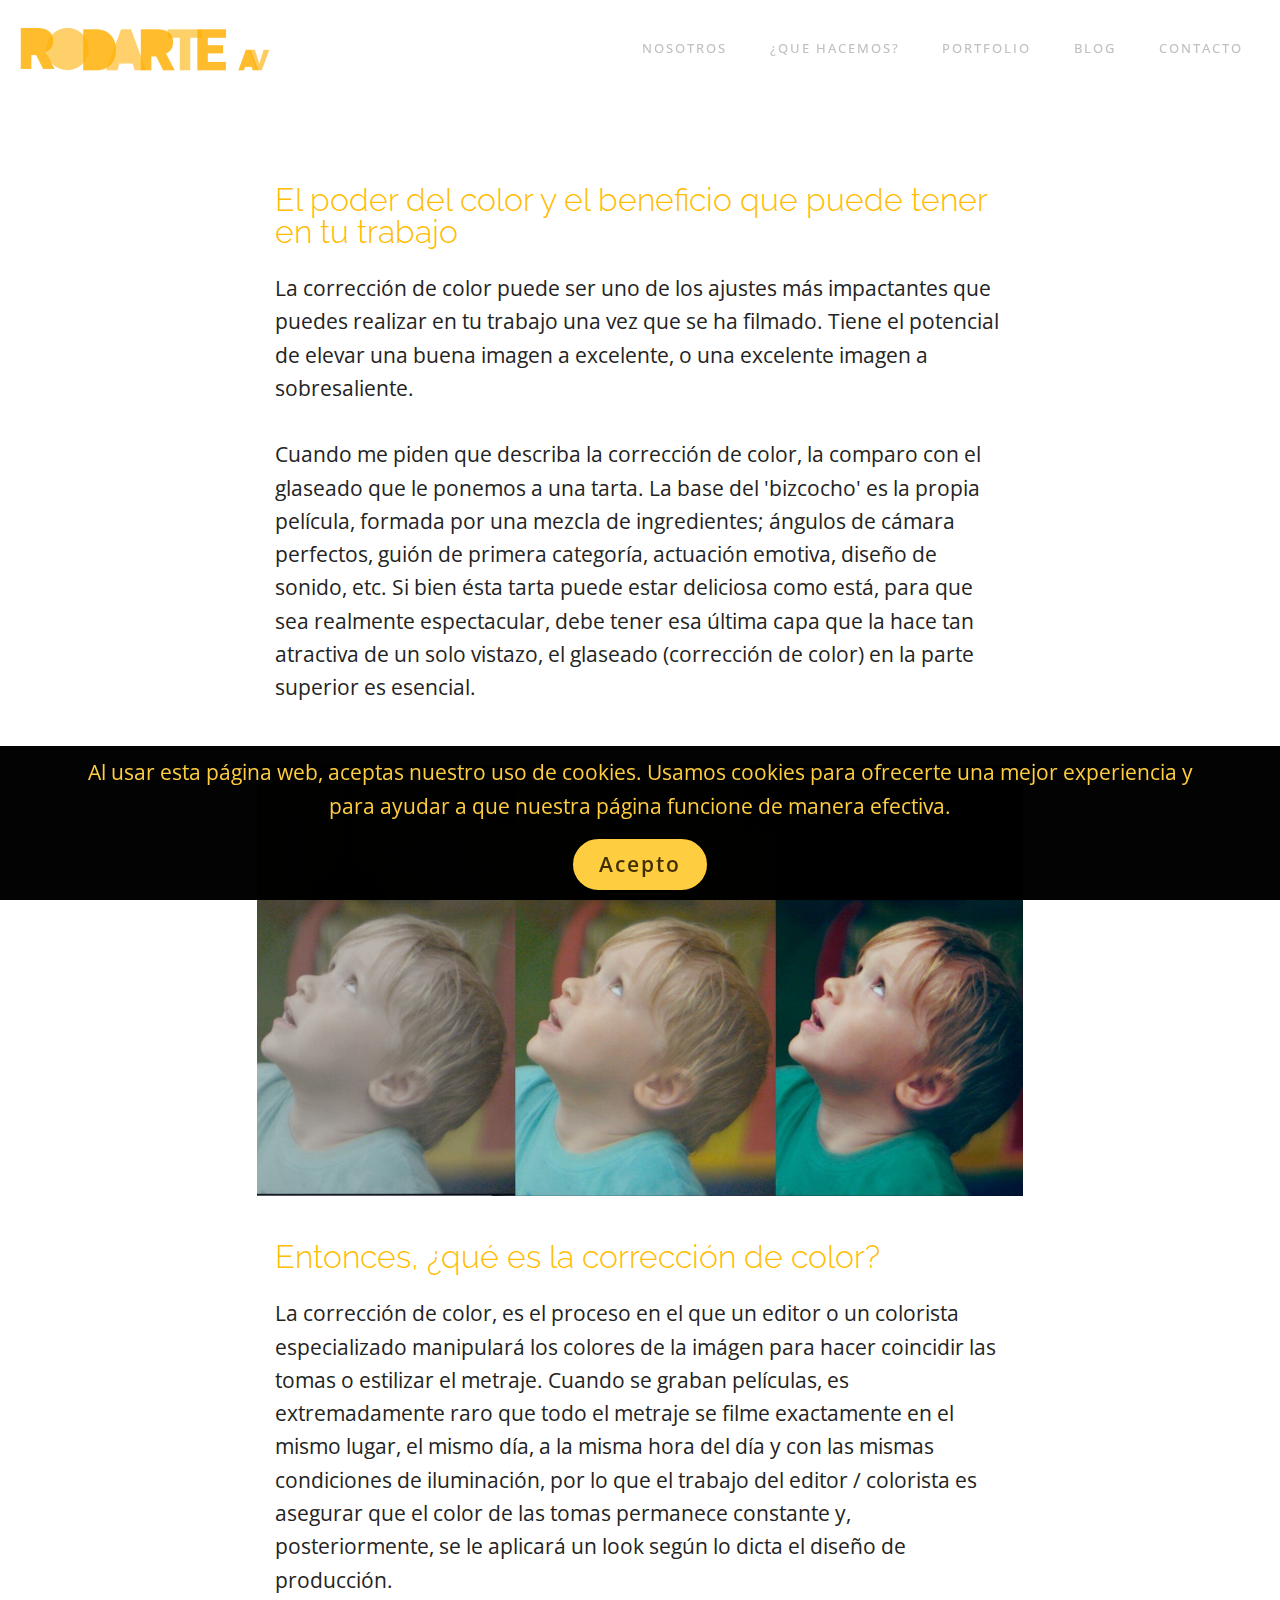
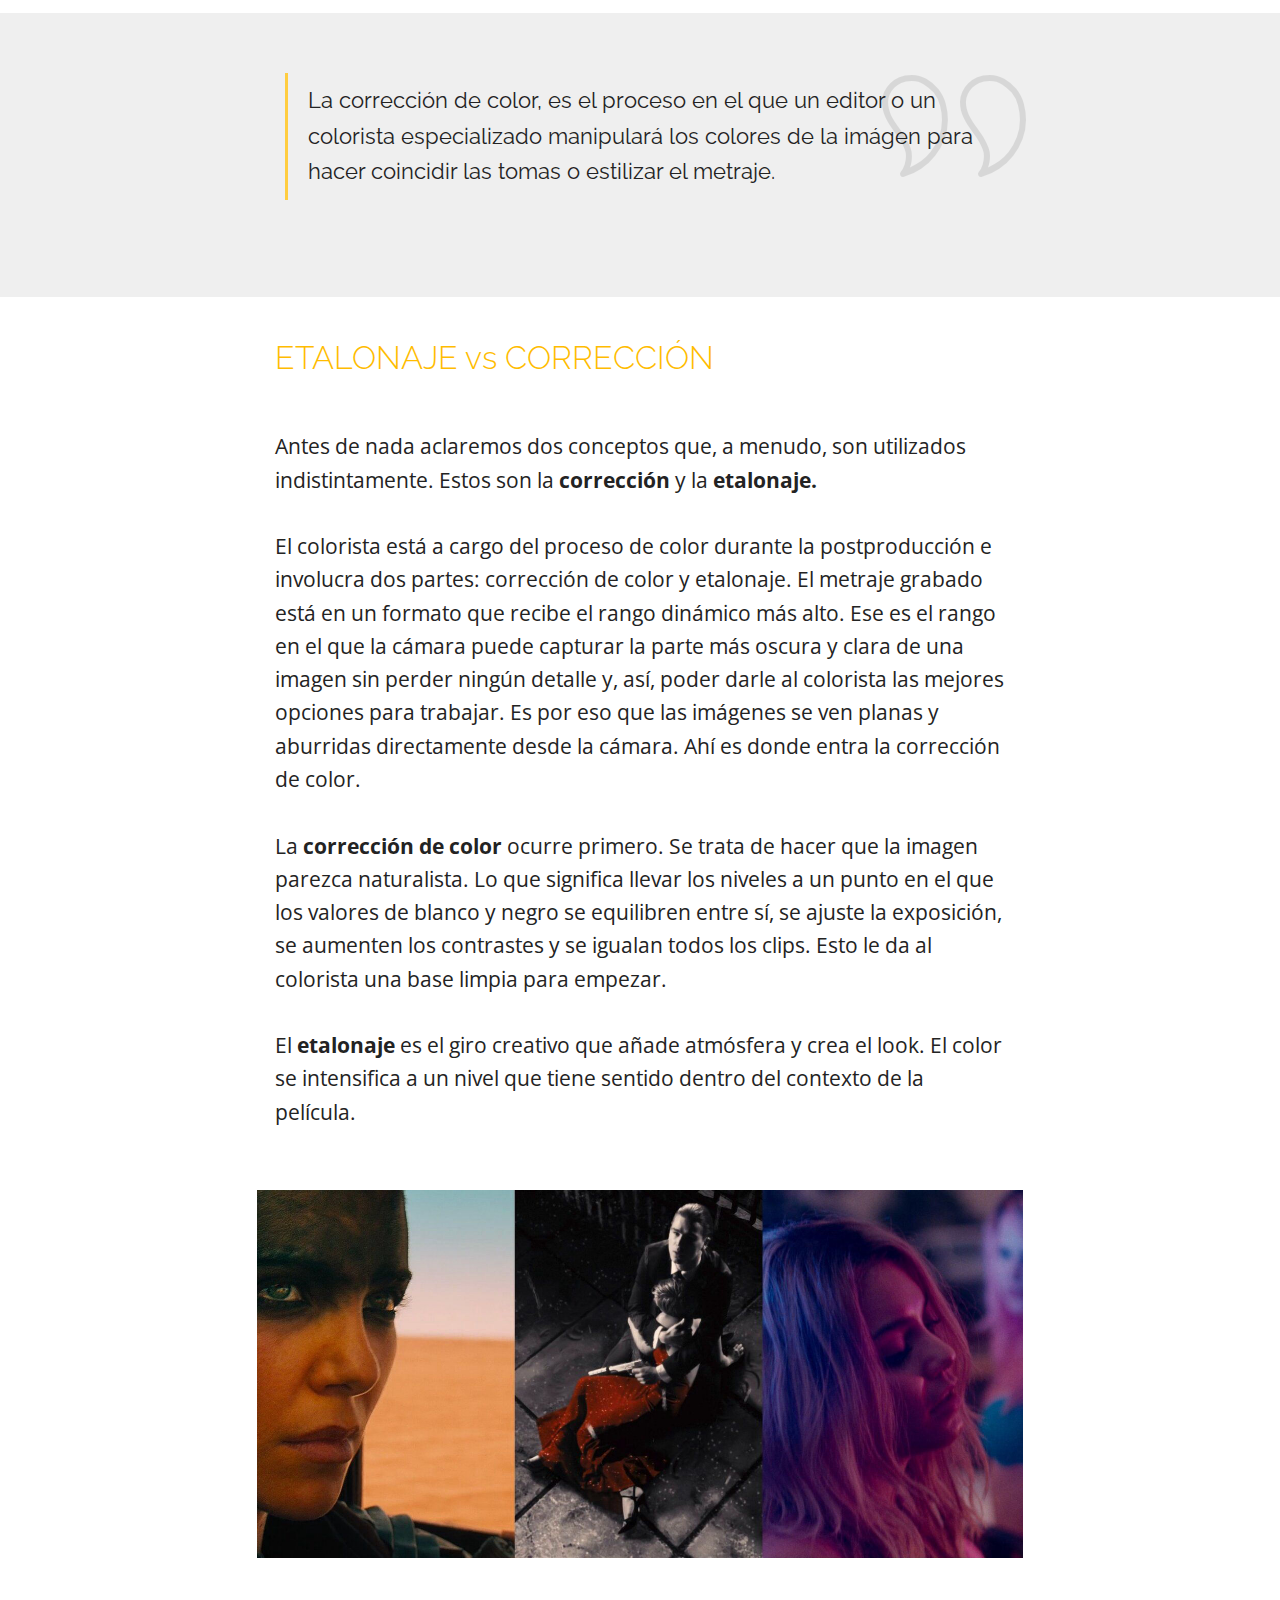
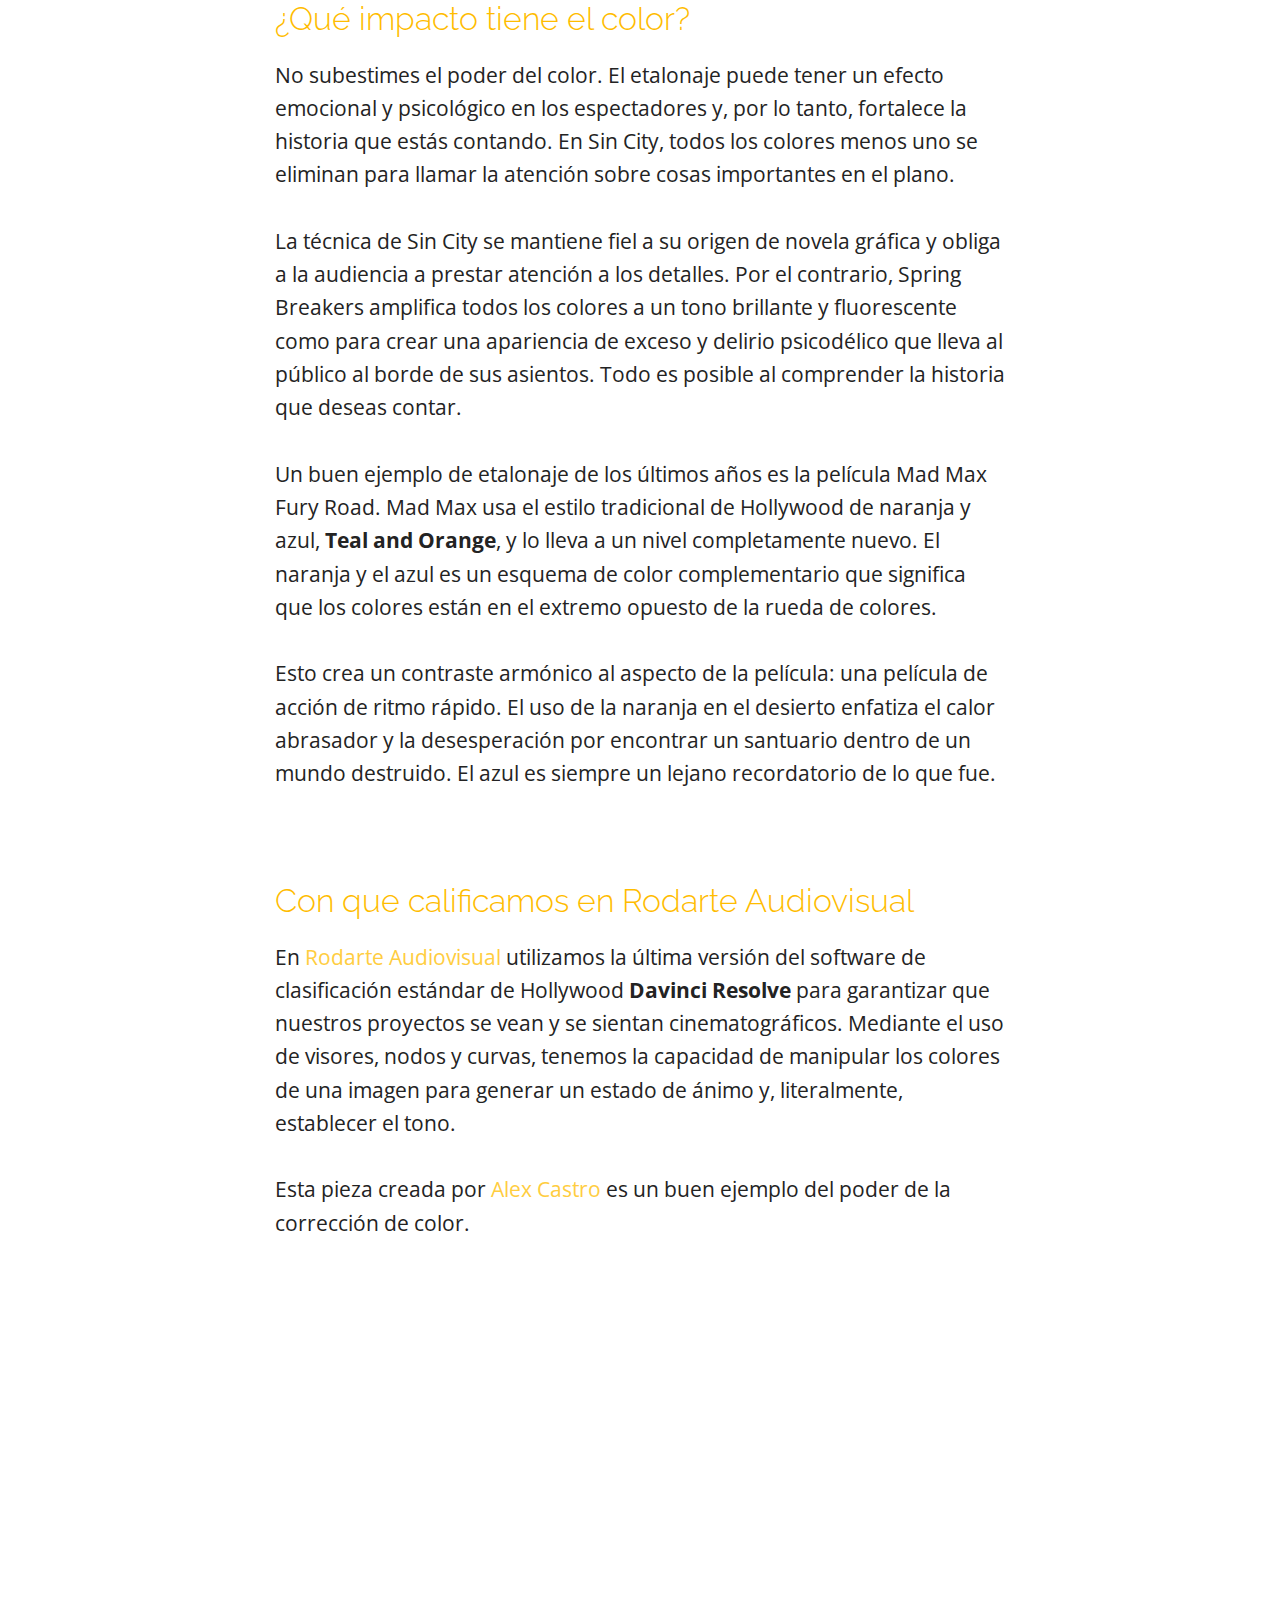
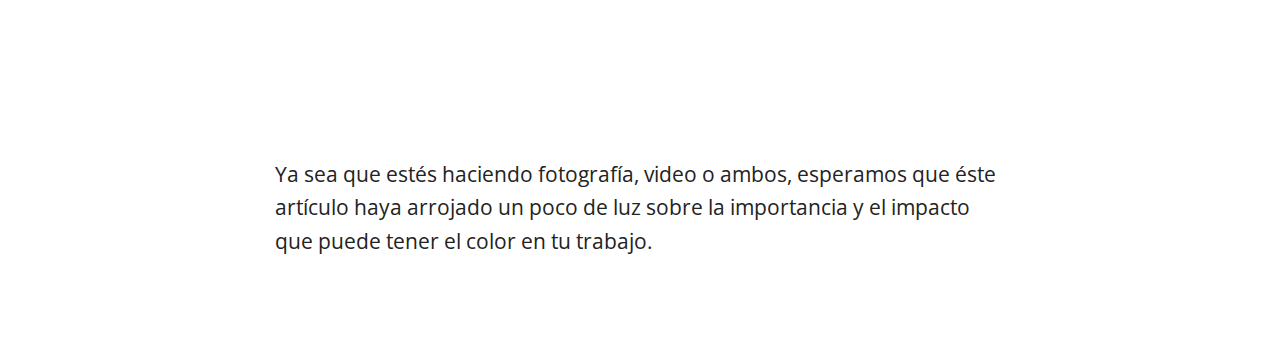
<file: page5.html>
<!DOCTYPE html>
<html  >
<head>
  
  <meta charset="UTF-8">
  <meta http-equiv="X-UA-Compatible" content="IE=edge">
  
  <meta name="twitter:card" content="summary_large_image"/>
  <meta name="twitter:image:src" content="">
  <meta property="og:image" content="">
  <meta name="twitter:title" content="El poder del color y el beneficio que puede tener en tu trabajo">
  <meta name="viewport" content="width=device-width, initial-scale=1, minimum-scale=1">
  <link rel="shortcut icon" href="assets/images/logo-c3-amarillo-514x160.png" type="image/x-icon">
  <meta name="description" content="">
  
  
  <title>El poder del color y el beneficio que puede tener en tu trabajo</title>
  <link rel="stylesheet" href="assets/web/assets/mobirise-icons/mobirise-icons.css">
  <link rel="stylesheet" href="assets/tether/tether.min.css">
  <link rel="stylesheet" href="assets/bootstrap/css/bootstrap.min.css">
  <link rel="stylesheet" href="assets/bootstrap/css/bootstrap-grid.min.css">
  <link rel="stylesheet" href="assets/bootstrap/css/bootstrap-reboot.min.css">
  <link rel="stylesheet" href="assets/dropdown/css/style.css">
  <link rel="stylesheet" href="assets/theme/css/style.css">
  <link rel="preload" href="https://fonts.googleapis.com/css?family=Raleway:100,200,300,400,500,600,700,800,900,100i,200i,300i,400i,500i,600i,700i,800i,900i&display=swap" as="style" onload="this.onload=null;this.rel='stylesheet'">
  <noscript><link rel="stylesheet" href="https://fonts.googleapis.com/css?family=Raleway:100,200,300,400,500,600,700,800,900,100i,200i,300i,400i,500i,600i,700i,800i,900i&display=swap"></noscript>
  <link rel="preload" href="https://fonts.googleapis.com/css?family=Open+Sans:300,400,500,600,700,800,300i,400i,500i,600i,700i,800i&display=swap" as="style" onload="this.onload=null;this.rel='stylesheet'">
  <noscript><link rel="stylesheet" href="https://fonts.googleapis.com/css?family=Open+Sans:300,400,500,600,700,800,300i,400i,500i,600i,700i,800i&display=swap"></noscript>
  <link rel="preload" as="style" href="assets/mobirise/css/mbr-additional.css"><link rel="stylesheet" href="assets/mobirise/css/mbr-additional.css" type="text/css">
  
  
  
  

</head>
<body>
  
  <section class="menu cid-rzMrgNeUFf" once="menu" id="menu2-2d">

    
    

    <nav class="navbar navbar-dropdown navbar-fixed-top navbar-expand-lg">
        <div class="navbar-brand">
            <span class="navbar-logo">
                
                    <a href="index.html"><img src="[data-uri]" alt="" style="height: 5rem;" loading="lazy" class="lazyload" data-src="assets/images/logo-c3-amarillo-514x160.png"></a>
                
            </span>
            
        </div>
        <button class="navbar-toggler" type="button" data-toggle="collapse" data-target="#navbarSupportedContent" aria-controls="navbarNavAltMarkup" aria-expanded="false" aria-label="Toggle navigation">
            <div class="hamburger">
                <span></span>
                <span></span>
                <span></span>
                <span></span>
            </div>
        </button>
      <div class="collapse navbar-collapse" id="navbarSupportedContent">
            <ul class="navbar-nav nav-dropdown nav-right" data-app-modern-menu="true"><li class="nav-item"><a class="nav-link link text-warning text-primary display-4" href="index.html#features5-b">NOSOTROS</a></li><li class="nav-item"><a class="nav-link link text-warning text-primary display-4" href="index.html#features4-1r">¿QUE HACEMOS?</a></li><li class="nav-item">
                    <a class="nav-link link text-warning text-primary display-4" href="index.html#features7-29">PORTFOLIO</a>
                </li><li class="nav-item"><a class="nav-link link text-warning text-primary display-4" href="page11.html">BLOG</a></li>
                
                <li class="nav-item">
                    <a class="nav-link link text-warning text-primary display-4" href="index.html#form01-42" aria-expanded="false">CONTACTO</a>
                </li></ul>
            
      </div>
    </nav>
</section>

<section class="mbr-section content2 cid-t4tkOOX0tA" id="content2-2f">

    

    <div class="container">
        <div class="row justify-content-center">
            <div class="col-md-8 col-sm-12 text-section">
                <h2 class="mbr-fonts-style mbr-title align-left pb-3 display-2"><br><br>El poder del color y el beneficio que puede tener en tu trabajo</h2>
                <p class="mbr-fonts-style mbr-text align-left display-7">La corrección de color puede ser uno de los ajustes más impactantes que puedes realizar en tu trabajo una vez que se ha filmado. Tiene el potencial de elevar una buena imagen a excelente, o una excelente imagen a sobresaliente.<br><br>Cuando me piden que describa la corrección de color, la comparo con el glaseado que le ponemos a una tarta. La base del 'bizcocho' es la propia película, formada por una mezcla de ingredientes; ángulos de cámara perfectos, guión de primera categoría, actuación emotiva, diseño de sonido, etc. Si bien ésta tarta puede estar deliciosa como está, para que sea realmente espectacular, debe tener esa última capa que la hace tan atractiva de un solo vistazo, el glaseado (corrección de color) en la parte superior es esencial.</p>
            </div>
        </div>
    </div>
</section>

<section class="content4 cid-t4tlyIiMYQ" id="image2-2g">

    

    <figure class="mbr-figure container">
            <div class="image-block" style="width: 69%;">
                <img src="[data-uri]" width="1400" alt="" loading="lazy" class="lazyload" data-src="assets/images/el-poder-del-color-y-el-beneficio-que-puede-tener-en-tu-trabajo-rodarte-audiovisual-i-productora-de-video-i-santiago-de-compostela-1500x844.jpg">
            </div>
    </figure>
</section>

<section class="mbr-section content2 cid-t4tlQ1SxbD" id="content2-2h">

    

    <div class="container">
        <div class="row justify-content-center">
            <div class="col-md-8 col-sm-12 text-section">
                <h2 class="mbr-fonts-style mbr-title align-left pb-3 display-2">Entonces, ¿qué es la corrección de color?</h2>
                <p class="mbr-fonts-style mbr-text align-left display-7">La corrección de color, es el proceso en el que un editor o un colorista especializado manipulará los colores de la imágen para hacer coincidir las tomas o estilizar el metraje. Cuando se graban películas, es extremadamente raro que todo el metraje se filme exactamente en el mismo lugar, el mismo día, a la misma hora del día y con las mismas condiciones de iluminación, por lo que el trabajo del editor / colorista es asegurar que el color de las tomas permanece constante y, posteriormente, se le aplicará un look según lo dicta el diseño de producción. </p>
            </div>
        </div>
    </div>
</section>

<section class="mbr-section article content1 cid-t4toEPsNWv" id="content1-2p">

     

    <div class="container">
        <div class="media-container-row">
            <div class="mbr-text col-12 col-md-8 mbr-fonts-style display-5">
                <blockquote>La corrección de color, es el proceso en el que un editor o un colorista especializado manipulará los colores de la imágen para hacer coincidir las tomas o estilizar el metraje.</blockquote>
                <span class="mbr-iconfont inactive mbri-quote-right right-top"></span>
            </div>
        </div>
    </div>
</section>

<section class="mbr-section content2 cid-t4tlZt9c1q" id="content2-2i">

    

    <div class="container">
        <div class="row justify-content-center">
            <div class="col-md-8 col-sm-12 text-section">
                <h2 class="mbr-fonts-style mbr-title align-left pb-3 display-2">ETALONAJE vs CORRECCIÓN<div><br></div></h2>
                <p class="mbr-fonts-style mbr-text align-left display-7">Antes de nada aclaremos dos conceptos que, a menudo, son utilizados indistintamente. Estos son la <strong>corrección</strong> y la <strong>etalonaje.</strong><br><br>El colorista está a cargo del proceso de color durante la postproducción e involucra dos partes: corrección de color y etalonaje. El metraje grabado está en un formato que recibe el rango dinámico más alto. Ese es el rango en el que la cámara puede capturar la parte más oscura y clara de una imagen sin perder ningún detalle y, así, poder darle al colorista las mejores opciones para trabajar. Es por eso que las imágenes se ven planas y aburridas directamente desde la cámara. Ahí es donde entra la corrección de color.<br><br>La <strong>corrección de color</strong> ocurre primero. Se trata de hacer que la imagen parezca naturalista. Lo que significa llevar los niveles a un punto en el que los valores de blanco y negro se equilibren entre sí, se ajuste la exposición, se aumenten los contrastes y se igualan todos los clips. Esto le da al colorista una base limpia para empezar.<br><br>El <strong>etalonaje</strong> es el giro creativo que añade atmósfera y crea el look. El color se intensifica a un nivel que tiene sentido dentro del contexto de la película.</p>
            </div>
        </div>
    </div>
</section>

<section class="content4 cid-t4tmBfbmiq" id="image2-2k">

    

    <figure class="mbr-figure container">
            <div class="image-block" style="width: 69%;">
                <img src="[data-uri]" width="1400" alt="" loading="lazy" class="lazyload" data-src="assets/images/el-poder-del-color-y-el-beneficio-que-puede-tener-en-tu-trabajo-rodarte-audiovisual-i-productora-de-video-i-santiago-de-compostela-1500x720.jpg">
            </div>
    </figure>
</section>

<section class="mbr-section content2 cid-t4tmKG3J02" id="content2-2l">

    

    <div class="container">
        <div class="row justify-content-center">
            <div class="col-md-8 col-sm-12 text-section">
                <h2 class="mbr-fonts-style mbr-title align-left pb-3 display-2">¿Qué impacto tiene el color?</h2>
                <p class="mbr-fonts-style mbr-text align-left display-7">No subestimes el poder del color. El etalonaje puede tener un efecto emocional y psicológico en los espectadores y, por lo tanto, fortalece la historia que estás contando. En Sin City, todos los colores menos uno se eliminan para llamar la atención sobre cosas importantes en el plano.<br><br>La técnica de Sin City se mantiene fiel a su origen de novela gráfica y obliga a la audiencia a prestar atención a los detalles. Por el contrario, Spring Breakers amplifica todos los colores a un tono brillante y fluorescente como para crear una apariencia de exceso y delirio psicodélico que lleva al público al borde de sus asientos. Todo es posible al comprender la historia que deseas contar.<br><br>Un buen ejemplo de etalonaje de los últimos años es la película Mad Max Fury Road. Mad Max usa el estilo tradicional de Hollywood de naranja y azul, <strong>Teal and Orange</strong>, y lo lleva a un nivel completamente nuevo. El naranja y el azul es un esquema de color complementario que significa que los colores están en el extremo opuesto de la rueda de colores.<br><br>Esto crea un contraste armónico al aspecto de la película: una película de acción de ritmo rápido. El uso de la naranja en el desierto enfatiza el calor abrasador y la desesperación por encontrar un santuario dentro de un mundo destruido. El azul es siempre un lejano recordatorio de lo que fue. <br><br></p>
            </div>
        </div>
    </div>
</section>

<section class="mbr-section content2 cid-t4tmT52Qme" id="content2-2m">

    

    <div class="container">
        <div class="row justify-content-center">
            <div class="col-md-8 col-sm-12 text-section">
                <h2 class="mbr-fonts-style mbr-title align-left pb-3 display-2">Con que calificamos en Rodarte Audiovisual</h2>
                <p class="mbr-fonts-style mbr-text align-left display-7">En <strong><a href="index.html" class="text-primary">Rodarte Audiovisual</a></strong> utilizamos la última versión del software de clasificación estándar de Hollywood <strong>Davinci Resolve</strong> para garantizar que nuestros proyectos se vean y se sientan cinematográficos. Mediante el uso de visores, nodos y curvas, tenemos la capacidad de manipular los colores de una imagen para generar un estado de ánimo y, literalmente, establecer el tono.<br><br>Esta pieza creada por<strong> <a href="https://www.instagram.com/a.l.e.x.c.a.s.t.r.o/?hl=es" class="text-primary" target="_blank">Alex Castro</a></strong> es un buen ejemplo del poder de la corrección de color.<br></p>
            </div>
        </div>
    </div>
</section>

<section class="cid-t4tnLJdSa0" id="video1-2n">

    
    
    <figure class="mbr-figure align-center container">
        <div class="video-block" style="width: 66%;">
            <div><iframe class="mbr-embedded-video" src="https://player.vimeo.com/video/522268324?autoplay=0&amp;loop=0" width="1280" height="720" frameborder="0" allowfullscreen=""></iframe></div>
        </div>
    </figure>
</section>

<section class="mbr-section content2 cid-t4tnWdTwHS" id="content2-2o">

    

    <div class="container">
        <div class="row justify-content-center">
            <div class="col-md-8 col-sm-12 text-section">
                
                <p class="mbr-fonts-style mbr-text align-left display-7">Ya sea que estés haciendo fotografía, video o ambos, esperamos que éste artículo haya arrojado un poco de luz sobre la importancia y el impacto que puede tener el color en tu trabajo. <br><br></p>
            </div>
        </div>
    </div>
</section>


<script src="assets/web/assets/jquery/jquery.min.js"></script>
  <script src="assets/popper/popper.min.js"></script>
  <script src="assets/tether/tether.min.js"></script>
  <script src="assets/bootstrap/js/bootstrap.min.js"></script>
  <script src="assets/web/assets/cookies-alert-plugin/cookies-alert-core.js"></script>
  <script src="assets/web/assets/cookies-alert-plugin/cookies-alert-script.js"></script>
  <script src="assets/smoothscroll/smooth-scroll.js"></script>
  <script src="assets/dropdown/js/nav-dropdown.js"></script>
  <script src="assets/dropdown/js/navbar-dropdown.js"></script>
  <script src="assets/touchswipe/jquery.touch-swipe.min.js"></script>
  <script src="assets/theme/js/script.js"></script>
  
  
  
<input name="cookieData" type="hidden" data-cookie-customdialogselector="null" data-cookie-colortext="#ffcd40" data-cookie-colorbg="rgba(0, 0, 0, 0.99)" data-cookie-textbutton="Acepto" data-cookie-colorbutton="" data-cookie-colorlink="#424a4d" data-cookie-underlinelink="true" data-cookie-text="Al usar esta página web, aceptas nuestro uso de cookies. Usamos cookies para ofrecerte una mejor experiencia y para ayudar a que nuestra página funcione de manera efectiva.">
  <script>"use strict";if("loading"in HTMLImageElement.prototype){document.querySelectorAll('img[loading="lazy"],iframe[loading="lazy"]').forEach(e=>{e.src=e.dataset.src,e.setAttribute("data-temp-style", e.getAttribute("style")),e.style.paddingTop=100*e.getAttribute("data-aspectratio")+"%",e.style.height=0,e.onload=function(){if(e.getAttribute("data-temp-style")!=="null"){e.setAttribute("style", e.getAttribute("data-temp-style"))}else{e.removeAttribute("style")};e.removeAttribute("data-temp-style")}})}else{const e=document.createElement("script");e.src="https://cdnjs.cloudflare.com/ajax/libs/lazysizes/5.1.2/lazysizes.min.js",document.body.appendChild(e)}</script>

</body>
</html>
</file>
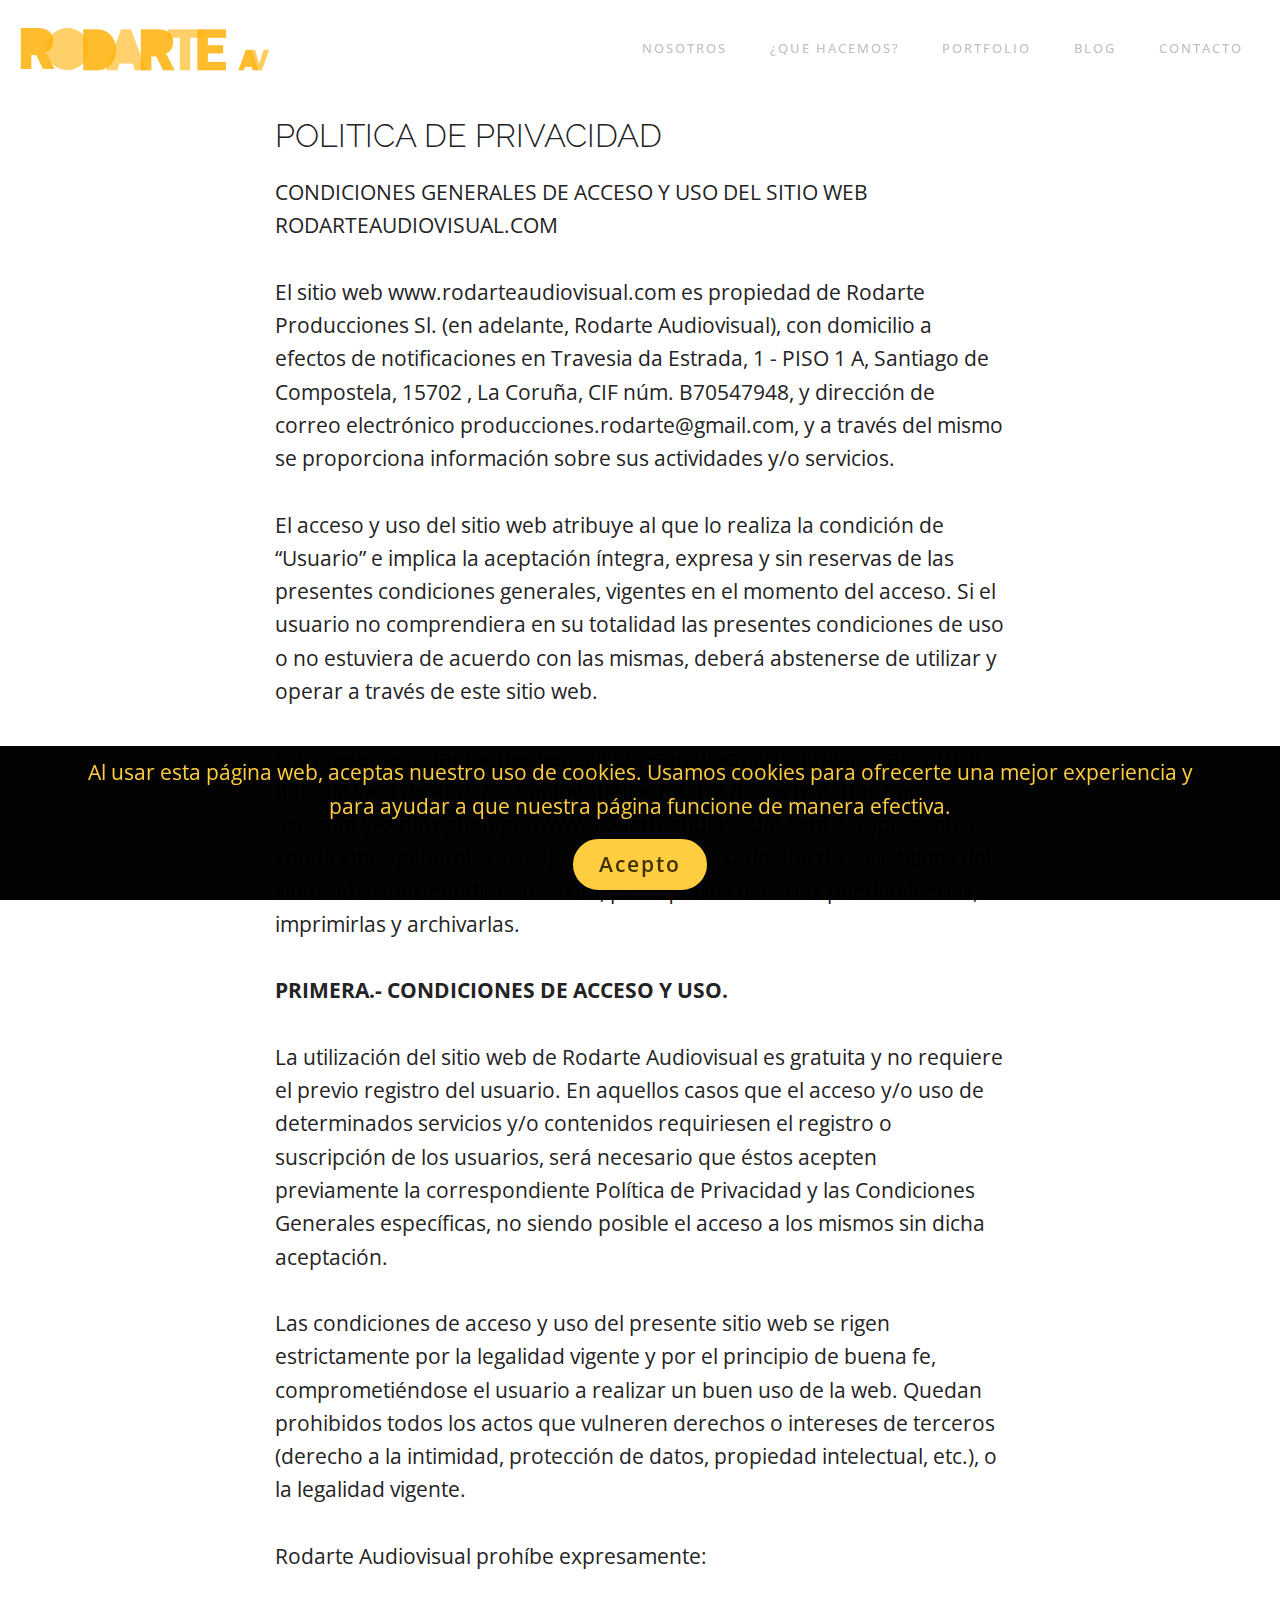
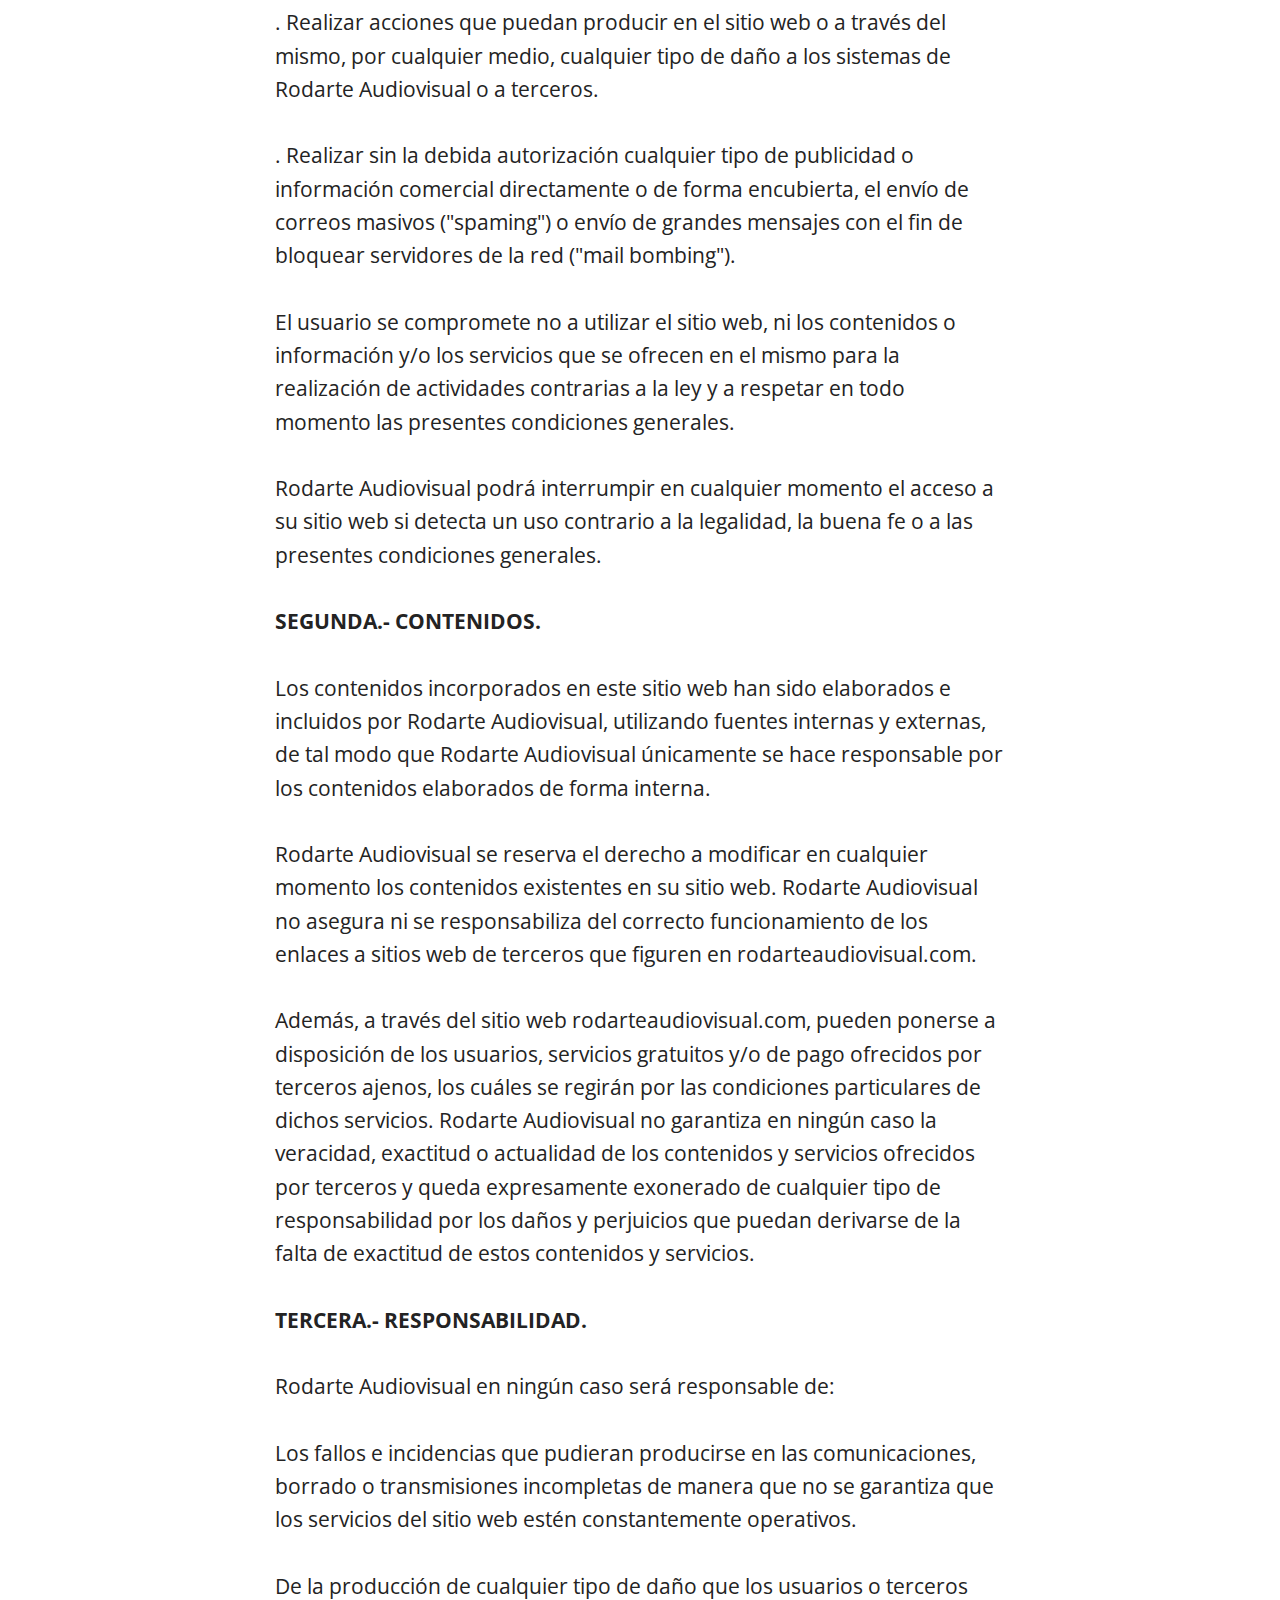
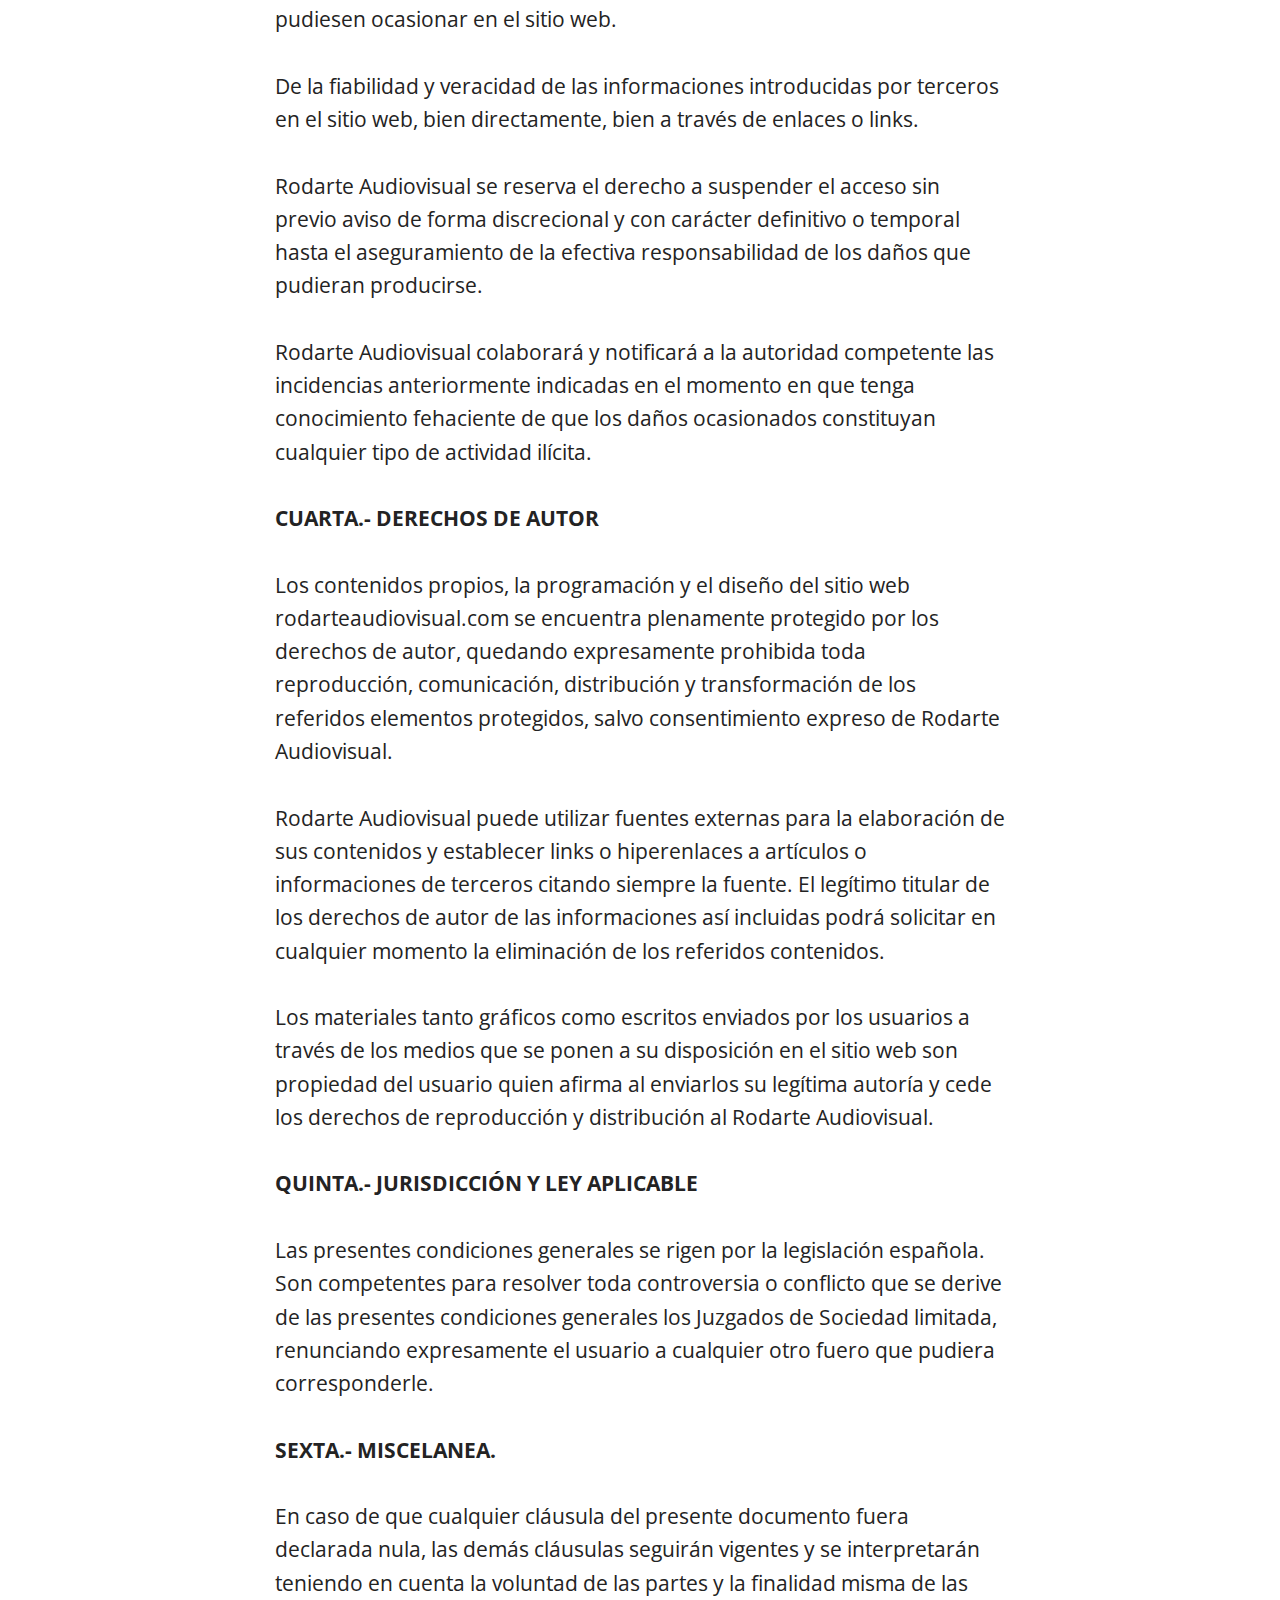
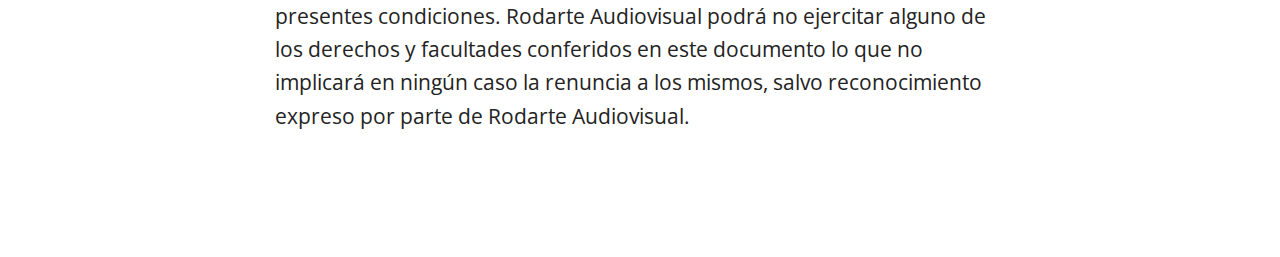
<file: page6.html>
<!DOCTYPE html>
<html  >
<head>
  
  <meta charset="UTF-8">
  <meta http-equiv="X-UA-Compatible" content="IE=edge">
  
  <meta name="twitter:card" content="summary_large_image"/>
  <meta name="twitter:image:src" content="">
  <meta property="og:image" content="">
  <meta name="twitter:title" content="Aviso Legal">
  <meta name="viewport" content="width=device-width, initial-scale=1, minimum-scale=1">
  <link rel="shortcut icon" href="assets/images/logo-c3-amarillo-514x160.png" type="image/x-icon">
  <meta name="description" content="">
  
  
  <title>Aviso Legal</title>
  <link rel="stylesheet" href="assets/tether/tether.min.css">
  <link rel="stylesheet" href="assets/bootstrap/css/bootstrap.min.css">
  <link rel="stylesheet" href="assets/bootstrap/css/bootstrap-grid.min.css">
  <link rel="stylesheet" href="assets/bootstrap/css/bootstrap-reboot.min.css">
  <link rel="stylesheet" href="assets/dropdown/css/style.css">
  <link rel="stylesheet" href="assets/theme/css/style.css">
  <link rel="preload" href="https://fonts.googleapis.com/css?family=Raleway:100,200,300,400,500,600,700,800,900,100i,200i,300i,400i,500i,600i,700i,800i,900i&display=swap" as="style" onload="this.onload=null;this.rel='stylesheet'">
  <noscript><link rel="stylesheet" href="https://fonts.googleapis.com/css?family=Raleway:100,200,300,400,500,600,700,800,900,100i,200i,300i,400i,500i,600i,700i,800i,900i&display=swap"></noscript>
  <link rel="preload" href="https://fonts.googleapis.com/css?family=Open+Sans:300,400,500,600,700,800,300i,400i,500i,600i,700i,800i&display=swap" as="style" onload="this.onload=null;this.rel='stylesheet'">
  <noscript><link rel="stylesheet" href="https://fonts.googleapis.com/css?family=Open+Sans:300,400,500,600,700,800,300i,400i,500i,600i,700i,800i&display=swap"></noscript>
  <link rel="preload" as="style" href="assets/mobirise/css/mbr-additional.css"><link rel="stylesheet" href="assets/mobirise/css/mbr-additional.css" type="text/css">
  
  
  
  

</head>
<body>
  
  <section class="mbr-section content2 cid-t4tFtReROs" id="content2-2r">

    

    <div class="container">
        <div class="row justify-content-center">
            <div class="col-md-8 col-sm-12 text-section">
                <h2 class="mbr-fonts-style mbr-title align-left pb-3 display-2">POLITICA DE PRIVACIDAD<br></h2>
                <p class="mbr-fonts-style mbr-text align-left display-7">CONDICIONES GENERALES DE ACCESO Y USO DEL SITIO WEB RODARTEAUDIOVISUAL.COM<br><br>El sitio web www.rodarteaudiovisual.com es propiedad de Rodarte Producciones Sl. (en adelante, Rodarte Audiovisual), con domicilio a efectos de notificaciones en Travesia da Estrada, 1 - PISO 1 A, Santiago de Compostela, 15702 , La Coruña, CIF núm. B70547948, y dirección de correo electrónico producciones.rodarte@gmail.com, y a través del mismo se proporciona información sobre sus actividades y/o servicios.<br><br>El acceso y uso del sitio web atribuye al que lo realiza la condición de “Usuario” e implica la aceptación íntegra, expresa y sin reservas de las presentes condiciones generales, vigentes en el momento del acceso. Si el usuario no comprendiera en su totalidad las presentes condiciones de uso o no estuviera de acuerdo con las mismas, deberá abstenerse de utilizar y operar a través de este sitio web.<br><br>Las presentes condiciones generales rigen única y exclusivamente el uso del sitio web de Rodarte Audiovisual por parte de los usuarios que accedan y/o naveguen por www.rodarteaudiovisual.com. Las presentes condiciones generales se exponen en todas y cada una de las páginas del sitio web rodarteaudiovisual.com, para que los usuarios puedan leerlas, imprimirlas y archivarlas.<br><br><strong>PRIMERA.- CONDICIONES DE ACCESO Y USO.<br></strong><br>La utilización del sitio web de Rodarte Audiovisual es gratuita y no requiere el previo registro del usuario. En aquellos casos que el acceso y/o uso de determinados servicios y/o contenidos requiriesen el registro o suscripción de los usuarios, será necesario que éstos acepten previamente la correspondiente Política de Privacidad y las Condiciones Generales específicas, no siendo posible el acceso a los mismos sin dicha aceptación.<br><br>Las condiciones de acceso y uso del presente sitio web se rigen estrictamente por la legalidad vigente y por el principio de buena fe, comprometiéndose el usuario a realizar un buen uso de la web. Quedan prohibidos todos los actos que vulneren derechos o intereses de terceros (derecho a la intimidad, protección de datos, propiedad intelectual, etc.), o la legalidad vigente.<br><br>Rodarte Audiovisual prohíbe expresamente:<br><br>. Realizar acciones que puedan producir en el sitio web o a través del mismo, por cualquier medio, cualquier tipo de daño a los sistemas de Rodarte Audiovisual o a terceros.<br><br>. Realizar sin la debida autorización cualquier tipo de publicidad o información comercial directamente o de forma encubierta, el envío de correos masivos ("spaming") o envío de grandes mensajes con el fin de bloquear servidores de la red ("mail bombing").<br><br>El usuario se compromete no a utilizar el sitio web, ni los contenidos o información y/o los servicios que se ofrecen en el mismo para la realización de actividades contrarias a la ley y a respetar en todo momento las presentes condiciones generales.<br><br>Rodarte Audiovisual podrá interrumpir en cualquier momento el acceso a su sitio web si detecta un uso contrario a la legalidad, la buena fe o a las presentes condiciones generales.<br><br><strong>SEGUNDA.- CONTENIDOS.<br></strong><br>Los contenidos incorporados en este sitio web han sido elaborados e incluidos por Rodarte Audiovisual, utilizando fuentes internas y externas, de tal modo que Rodarte Audiovisual únicamente se hace responsable por los contenidos elaborados de forma interna.<br><br>Rodarte Audiovisual se reserva el derecho a modificar en cualquier momento los contenidos existentes en su sitio web. Rodarte Audiovisual no asegura ni se responsabiliza del correcto funcionamiento de los enlaces a sitios web de terceros que figuren en rodarteaudiovisual.com.<br><br>Además, a través del sitio web rodarteaudiovisual.com, pueden ponerse a disposición de los usuarios, servicios gratuitos y/o de pago ofrecidos por terceros ajenos, los cuáles se regirán por las condiciones particulares de dichos servicios. Rodarte Audiovisual no garantiza en ningún caso la veracidad, exactitud o actualidad de los contenidos y servicios ofrecidos por terceros y queda expresamente exonerado de cualquier tipo de responsabilidad por los daños y perjuicios que puedan derivarse de la falta de exactitud de estos contenidos y servicios.<br><br><strong>TERCERA.- RESPONSABILIDAD.<br></strong><br>Rodarte Audiovisual en ningún caso será responsable de:<br><br>Los fallos e incidencias que pudieran producirse en las comunicaciones, borrado o transmisiones incompletas de manera que no se garantiza que los servicios del sitio web estén constantemente operativos.<br><br>De la producción de cualquier tipo de daño que los usuarios o terceros pudiesen ocasionar en el sitio web.<br><br>De la fiabilidad y veracidad de las informaciones introducidas por terceros en el sitio web, bien directamente, bien a través de enlaces o links.<br><br>Rodarte Audiovisual se reserva el derecho a suspender el acceso sin previo aviso de forma discrecional y con carácter definitivo o temporal hasta el aseguramiento de la efectiva responsabilidad de los daños que pudieran producirse.<br><br>Rodarte Audiovisual colaborará y notificará a la autoridad competente las incidencias anteriormente indicadas en el momento en que tenga conocimiento fehaciente de que los daños ocasionados constituyan cualquier tipo de actividad ilícita.<br><br><strong>CUARTA.- DERECHOS DE AUTOR<br></strong><br>Los contenidos propios, la programación y el diseño del sitio web rodarteaudiovisual.com se encuentra plenamente protegido por los derechos de autor, quedando expresamente prohibida toda reproducción, comunicación, distribución y transformación de los referidos elementos protegidos, salvo consentimiento expreso de Rodarte Audiovisual.<br><br>Rodarte Audiovisual puede utilizar fuentes externas para la elaboración de sus contenidos y establecer links o hiperenlaces a artículos o informaciones de terceros citando siempre la fuente. El legítimo titular de los derechos de autor de las informaciones así incluidas podrá solicitar en cualquier momento la eliminación de los referidos contenidos.<br><br>Los materiales tanto gráficos como escritos enviados por los usuarios a través de los medios que se ponen a su disposición en el sitio web son propiedad del usuario quien afirma al enviarlos su legítima autoría y cede los derechos de reproducción y distribución al Rodarte Audiovisual.<br><br><strong>QUINTA.- JURISDICCIÓN Y LEY APLICABLE<br></strong><br>Las presentes condiciones generales se rigen por la legislación española. Son competentes para resolver toda controversia o conflicto que se derive de las presentes condiciones generales los Juzgados de Sociedad limitada, renunciando expresamente el usuario a cualquier otro fuero que pudiera corresponderle.<br><br><strong>SEXTA.- MISCELANEA.<br></strong><br>En caso de que cualquier cláusula del presente documento fuera declarada nula, las demás cláusulas seguirán vigentes y se interpretarán teniendo en cuenta la voluntad de las partes y la finalidad misma de las presentes condiciones. Rodarte Audiovisual podrá no ejercitar alguno de los derechos y facultades conferidos en este documento lo que no implicará en ningún caso la renuncia a los mismos, salvo reconocimiento expreso por parte de Rodarte Audiovisual.<br><br></p>
            </div>
        </div>
    </div>
</section>

<section class="menu cid-t4tFtRyC4o" once="menu" id="menu2-2s">

    
    

    <nav class="navbar navbar-dropdown navbar-fixed-top navbar-expand-lg">
        <div class="navbar-brand">
            <span class="navbar-logo">
                
                    <a href="index.html"><img src="[data-uri]" alt="" style="height: 5rem;" loading="lazy" class="lazyload" data-src="assets/images/logo-c3-amarillo-514x160.png"></a>
                
            </span>
            
        </div>
        <button class="navbar-toggler" type="button" data-toggle="collapse" data-target="#navbarSupportedContent" aria-controls="navbarNavAltMarkup" aria-expanded="false" aria-label="Toggle navigation">
            <div class="hamburger">
                <span></span>
                <span></span>
                <span></span>
                <span></span>
            </div>
        </button>
      <div class="collapse navbar-collapse" id="navbarSupportedContent">
            <ul class="navbar-nav nav-dropdown nav-right" data-app-modern-menu="true"><li class="nav-item"><a class="nav-link link text-warning text-primary display-4" href="index.html#features5-b">NOSOTROS</a></li><li class="nav-item"><a class="nav-link link text-warning text-primary display-4" href="index.html#features4-1r">¿QUE HACEMOS?</a></li><li class="nav-item">
                    <a class="nav-link link text-warning text-primary display-4" href="index.html#features7-29">PORTFOLIO</a>
                </li><li class="nav-item"><a class="nav-link link text-warning text-primary display-4" href="page11.html">BLOG</a></li>
                
                <li class="nav-item">
                    <a class="nav-link link text-warning text-primary display-4" href="index.html#form01-42" aria-expanded="false">CONTACTO</a>
                </li></ul>
            
      </div>
    </nav>
</section>


<script src="assets/web/assets/jquery/jquery.min.js"></script>
  <script src="assets/popper/popper.min.js"></script>
  <script src="assets/tether/tether.min.js"></script>
  <script src="assets/bootstrap/js/bootstrap.min.js"></script>
  <script src="assets/web/assets/cookies-alert-plugin/cookies-alert-core.js"></script>
  <script src="assets/web/assets/cookies-alert-plugin/cookies-alert-script.js"></script>
  <script src="assets/smoothscroll/smooth-scroll.js"></script>
  <script src="assets/dropdown/js/nav-dropdown.js"></script>
  <script src="assets/dropdown/js/navbar-dropdown.js"></script>
  <script src="assets/touchswipe/jquery.touch-swipe.min.js"></script>
  <script src="assets/theme/js/script.js"></script>
  
  
  
<input name="cookieData" type="hidden" data-cookie-customdialogselector="null" data-cookie-colortext="#ffcd40" data-cookie-colorbg="rgba(0, 0, 0, 0.99)" data-cookie-textbutton="Acepto" data-cookie-colorbutton="" data-cookie-colorlink="#424a4d" data-cookie-underlinelink="true" data-cookie-text="Al usar esta página web, aceptas nuestro uso de cookies. Usamos cookies para ofrecerte una mejor experiencia y para ayudar a que nuestra página funcione de manera efectiva.">
  <script>"use strict";if("loading"in HTMLImageElement.prototype){document.querySelectorAll('img[loading="lazy"],iframe[loading="lazy"]').forEach(e=>{e.src=e.dataset.src,e.setAttribute("data-temp-style", e.getAttribute("style")),e.style.paddingTop=100*e.getAttribute("data-aspectratio")+"%",e.style.height=0,e.onload=function(){if(e.getAttribute("data-temp-style")!=="null"){e.setAttribute("style", e.getAttribute("data-temp-style"))}else{e.removeAttribute("style")};e.removeAttribute("data-temp-style")}})}else{const e=document.createElement("script");e.src="https://cdnjs.cloudflare.com/ajax/libs/lazysizes/5.1.2/lazysizes.min.js",document.body.appendChild(e)}</script>

</body>
</html>
</file>
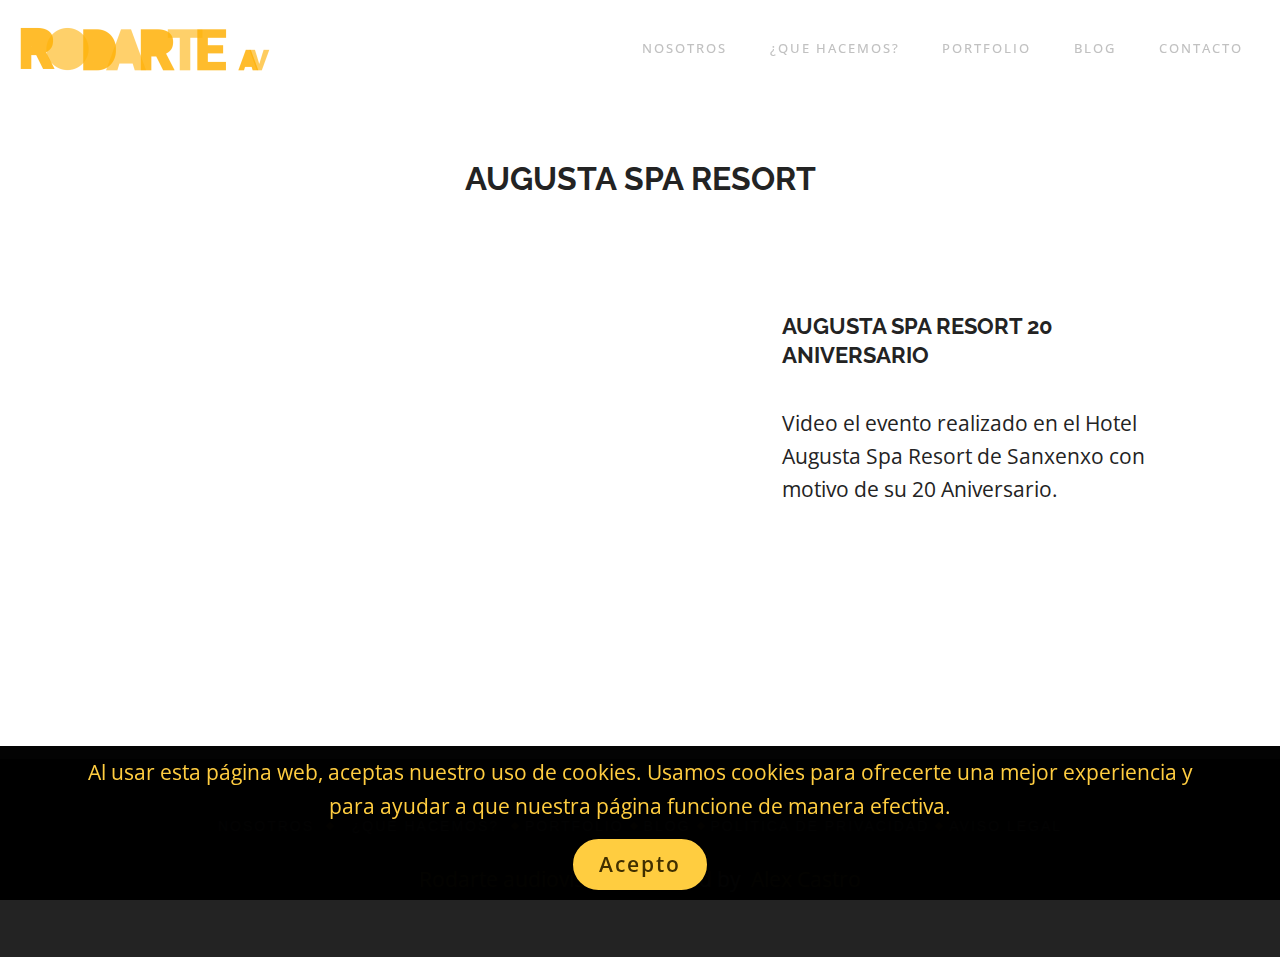
<file: page7.html>
<!DOCTYPE html>
<html  >
<head>
  
  <meta charset="UTF-8">
  <meta http-equiv="X-UA-Compatible" content="IE=edge">
  
  <meta name="twitter:card" content="summary_large_image"/>
  <meta name="twitter:image:src" content="">
  <meta property="og:image" content="">
  <meta name="twitter:title" content="AUGUSTA SPA RESORT">
  <meta name="viewport" content="width=device-width, initial-scale=1, minimum-scale=1">
  <link rel="shortcut icon" href="assets/images/logo-c3-amarillo-514x160.png" type="image/x-icon">
  <meta name="description" content="">
  
  
  <title>AUGUSTA SPA RESORT</title>
  <link rel="stylesheet" href="assets/tether/tether.min.css">
  <link rel="stylesheet" href="assets/bootstrap/css/bootstrap.min.css">
  <link rel="stylesheet" href="assets/bootstrap/css/bootstrap-grid.min.css">
  <link rel="stylesheet" href="assets/bootstrap/css/bootstrap-reboot.min.css">
  <link rel="stylesheet" href="assets/dropdown/css/style.css">
  <link rel="stylesheet" href="assets/socicon/css/styles.css">
  <link rel="stylesheet" href="assets/theme/css/style.css">
  <link rel="preload" href="https://fonts.googleapis.com/css?family=Raleway:100,200,300,400,500,600,700,800,900,100i,200i,300i,400i,500i,600i,700i,800i,900i&display=swap" as="style" onload="this.onload=null;this.rel='stylesheet'">
  <noscript><link rel="stylesheet" href="https://fonts.googleapis.com/css?family=Raleway:100,200,300,400,500,600,700,800,900,100i,200i,300i,400i,500i,600i,700i,800i,900i&display=swap"></noscript>
  <link rel="preload" href="https://fonts.googleapis.com/css?family=Open+Sans:300,400,500,600,700,800,300i,400i,500i,600i,700i,800i&display=swap" as="style" onload="this.onload=null;this.rel='stylesheet'">
  <noscript><link rel="stylesheet" href="https://fonts.googleapis.com/css?family=Open+Sans:300,400,500,600,700,800,300i,400i,500i,600i,700i,800i&display=swap"></noscript>
  <link rel="preload" as="style" href="assets/mobirise/css/mbr-additional.css"><link rel="stylesheet" href="assets/mobirise/css/mbr-additional.css" type="text/css">
  
  
  
  

</head>
<body>
  
  <section class="video2 cid-t6sE6W6LLX" id="video2-35">
    
    
    <div class="container">
        <div class="mbr-section-head">
            <h4 class="mbr-section-title mbr-fonts-style display-2">
                <strong>AUGUSTA SPA RESORT</strong></h4>
        </div>
        <div class="row align-items-center">
            <div class="col-12 col-lg-7 video-block">
                <div class="video-wrapper"><iframe class="mbr-embedded-video" src="https://player.vimeo.com/video/346536689?autoplay=0&amp;loop=0" width="1280" height="720" frameborder="0" allowfullscreen=""></iframe></div>
            </div>
            <div class="col-12 col-lg">
                <div class="text-wrapper">
                    <h5 class="mbr-section-subtitle mbr-fonts-style display-5">
                        <strong>AUGUSTA SPA RESORT 20 ANIVERSARIO</strong></h5>
                    <p class="mbr-text mbr-fonts-style display-7">Video el evento realizado en el Hotel Augusta Spa Resort de Sanxenxo con motivo de su 20 Aniversario.<br></p>
                </div>
            </div>
        </div>
    </div>
</section>

<section class="menu cid-t6sE6WD6Hl" once="menu" id="menu2-36">

    
    

    <nav class="navbar navbar-dropdown navbar-fixed-top navbar-expand-lg">
        <div class="navbar-brand">
            <span class="navbar-logo">
                
                    <a href="index.html"><img src="[data-uri]" alt="" style="height: 5rem;" loading="lazy" class="lazyload" data-src="assets/images/logo-c3-amarillo-514x160.png"></a>
                
            </span>
            
        </div>
        <button class="navbar-toggler" type="button" data-toggle="collapse" data-target="#navbarSupportedContent" aria-controls="navbarNavAltMarkup" aria-expanded="false" aria-label="Toggle navigation">
            <div class="hamburger">
                <span></span>
                <span></span>
                <span></span>
                <span></span>
            </div>
        </button>
      <div class="collapse navbar-collapse" id="navbarSupportedContent">
            <ul class="navbar-nav nav-dropdown nav-right" data-app-modern-menu="true"><li class="nav-item"><a class="nav-link link text-warning text-primary display-4" href="index.html#features5-b">NOSOTROS</a></li><li class="nav-item"><a class="nav-link link text-warning text-primary display-4" href="index.html#features4-1r">¿QUE HACEMOS?</a></li><li class="nav-item">
                    <a class="nav-link link text-warning text-primary display-4" href="index.html#features7-29">PORTFOLIO</a>
                </li><li class="nav-item"><a class="nav-link link text-warning text-primary display-4" href="page11.html">BLOG</a></li>
                
                <li class="nav-item">
                    <a class="nav-link link text-warning text-primary display-4" href="index.html#form01-42" aria-expanded="false">CONTACTO</a>
                </li></ul>
            
      </div>
    </nav>
</section>

<section class="cid-t6sE6WXevV" id="footer1-37">

    

    
       <div class="container text-center">
            <div class="col-md-12 col-sm-12">
              
            </div>
            
            <div class="row justify-content-center">
                <ul class="foot-menu">
                    
                    
                    
                    
                    
                <li class="foot-menu-item mbr-fonts-style display-7"><a href="index.html#features5-b" class="text-warning">NOSOTROS&nbsp;</a></li><li class="foot-menu-item mbr-fonts-style display-7"><a href="index.html#features4-1r" class="text-warning">&nbsp; ¿QUE HACEMOS?&nbsp;</a><div class="rhombus"></div>
                    </li><li class="foot-menu-item mbr-fonts-style display-7"><a href="index.html#features7-29" class="text-warning">PORTFOLIO</a><div class="rhombus"></div>
                    </li><li class="foot-menu-item mbr-fonts-style display-7"><a href="page5.html" class="text-warning">BLOG</a><br><div class="rhombus"></div>
                    </li><li class="foot-menu-item mbr-fonts-style display-7"><a href="page4.html" class="text-warning" target="_blank">POLITICA DE PRIVACIDAD</a><br><div class="rhombus"></div>
                    </li><li class="foot-menu-item mbr-fonts-style display-7"><a href="page6.html" class="text-warning" target="_blank">AVISO LEGAL</a><br><div class="rhombus"></div>
                    </li></ul>
            </div>
            <div class="row">
                <p class="footer-text col-md-12 col-sm-12 mbr-fonts-style mbr-text display-7"><a href="#top" class="text-primary">Rodarte audiovisual</a>&nbsp; Powered by&nbsp;<a href="#top" class="text-primary">&nbsp;Alex Castro</a></p>
            </div>
       </div>

</section>


<script src="assets/web/assets/jquery/jquery.min.js"></script>
  <script src="assets/popper/popper.min.js"></script>
  <script src="assets/tether/tether.min.js"></script>
  <script src="assets/bootstrap/js/bootstrap.min.js"></script>
  <script src="assets/web/assets/cookies-alert-plugin/cookies-alert-core.js"></script>
  <script src="assets/web/assets/cookies-alert-plugin/cookies-alert-script.js"></script>
  <script src="assets/smoothscroll/smooth-scroll.js"></script>
  <script src="assets/playervimeo/vimeo_player.js"></script>
  <script src="assets/dropdown/js/nav-dropdown.js"></script>
  <script src="assets/dropdown/js/navbar-dropdown.js"></script>
  <script src="assets/touchswipe/jquery.touch-swipe.min.js"></script>
  <script src="assets/sociallikes/social-likes.js"></script>
  <script src="assets/theme/js/script.js"></script>
  
  
  
<input name="cookieData" type="hidden" data-cookie-customdialogselector="null" data-cookie-colortext="#ffcd40" data-cookie-colorbg="rgba(0, 0, 0, 0.99)" data-cookie-textbutton="Acepto" data-cookie-colorbutton="" data-cookie-colorlink="#424a4d" data-cookie-underlinelink="true" data-cookie-text="Al usar esta página web, aceptas nuestro uso de cookies. Usamos cookies para ofrecerte una mejor experiencia y para ayudar a que nuestra página funcione de manera efectiva.">
  <script>"use strict";if("loading"in HTMLImageElement.prototype){document.querySelectorAll('img[loading="lazy"],iframe[loading="lazy"]').forEach(e=>{e.src=e.dataset.src,e.setAttribute("data-temp-style", e.getAttribute("style")),e.style.paddingTop=100*e.getAttribute("data-aspectratio")+"%",e.style.height=0,e.onload=function(){if(e.getAttribute("data-temp-style")!=="null"){e.setAttribute("style", e.getAttribute("data-temp-style"))}else{e.removeAttribute("style")};e.removeAttribute("data-temp-style")}})}else{const e=document.createElement("script");e.src="https://cdnjs.cloudflare.com/ajax/libs/lazysizes/5.1.2/lazysizes.min.js",document.body.appendChild(e)}</script>

</body>
</html>
</file>
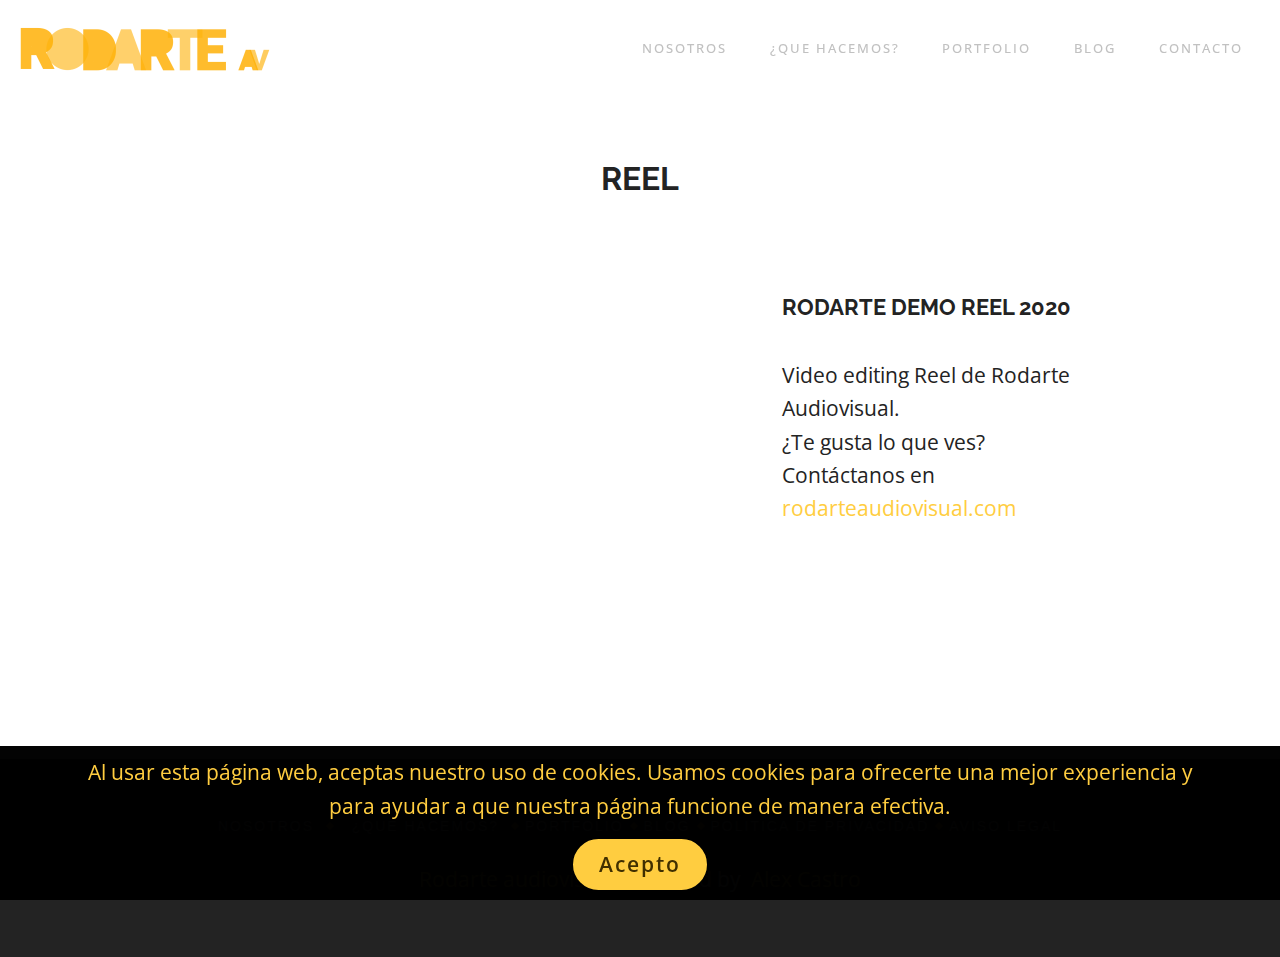
<file: page8.html>
<!DOCTYPE html>
<html  >
<head>
  
  <meta charset="UTF-8">
  <meta http-equiv="X-UA-Compatible" content="IE=edge">
  
  <meta name="twitter:card" content="summary_large_image"/>
  <meta name="twitter:image:src" content="">
  <meta property="og:image" content="">
  <meta name="twitter:title" content="DEMO REEL 2020">
  <meta name="viewport" content="width=device-width, initial-scale=1, minimum-scale=1">
  <link rel="shortcut icon" href="assets/images/logo-c3-amarillo-514x160.png" type="image/x-icon">
  <meta name="description" content="">
  
  
  <title>DEMO REEL 2020</title>
  <link rel="stylesheet" href="assets/tether/tether.min.css">
  <link rel="stylesheet" href="assets/bootstrap/css/bootstrap.min.css">
  <link rel="stylesheet" href="assets/bootstrap/css/bootstrap-grid.min.css">
  <link rel="stylesheet" href="assets/bootstrap/css/bootstrap-reboot.min.css">
  <link rel="stylesheet" href="assets/dropdown/css/style.css">
  <link rel="stylesheet" href="assets/socicon/css/styles.css">
  <link rel="stylesheet" href="assets/theme/css/style.css">
  <link rel="preload" href="https://fonts.googleapis.com/css?family=Raleway:100,200,300,400,500,600,700,800,900,100i,200i,300i,400i,500i,600i,700i,800i,900i&display=swap" as="style" onload="this.onload=null;this.rel='stylesheet'">
  <noscript><link rel="stylesheet" href="https://fonts.googleapis.com/css?family=Raleway:100,200,300,400,500,600,700,800,900,100i,200i,300i,400i,500i,600i,700i,800i,900i&display=swap"></noscript>
  <link rel="preload" href="https://fonts.googleapis.com/css?family=Open+Sans:300,400,500,600,700,800,300i,400i,500i,600i,700i,800i&display=swap" as="style" onload="this.onload=null;this.rel='stylesheet'">
  <noscript><link rel="stylesheet" href="https://fonts.googleapis.com/css?family=Open+Sans:300,400,500,600,700,800,300i,400i,500i,600i,700i,800i&display=swap"></noscript>
  <link rel="preload" as="style" href="assets/mobirise/css/mbr-additional.css"><link rel="stylesheet" href="assets/mobirise/css/mbr-additional.css" type="text/css">
  
  
  
  

</head>
<body>
  
  <section class="video2 cid-t6sF13vJvS" id="video2-38">
    
    
    <div class="container">
        <div class="mbr-section-head">
            <h4 class="mbr-section-title mbr-fonts-style display-2"><strong>REEL</strong></h4>
        </div>
        <div class="row align-items-center">
            <div class="col-12 col-lg-7 video-block">
                <div class="video-wrapper"><iframe class="mbr-embedded-video" src="https://player.vimeo.com/video/434394902?autoplay=0&amp;loop=0" width="1280" height="720" frameborder="0" allowfullscreen=""></iframe></div>
            </div>
            <div class="col-12 col-lg">
                <div class="text-wrapper">
                    <h5 class="mbr-section-subtitle mbr-fonts-style display-5">
                        <strong>RODARTE DEMO REEL 2020</strong><strong><br></strong></h5>
                    <p class="mbr-text mbr-fonts-style display-7">Video editing Reel de Rodarte Audiovisual.<br>¿Te gusta lo que ves?<br>Contáctanos en <a href="http://www.rodarteaudiovisual.com" class="text-primary">rodarteaudiovisual.com</a><br></p>
                </div>
            </div>
        </div>
    </div>
</section>

<section class="menu cid-t6sF14hH9p" once="menu" id="menu2-39">

    
    

    <nav class="navbar navbar-dropdown navbar-fixed-top navbar-expand-lg">
        <div class="navbar-brand">
            <span class="navbar-logo">
                
                    <a href="index.html"><img src="[data-uri]" alt="" style="height: 5rem;" loading="lazy" class="lazyload" data-src="assets/images/logo-c3-amarillo-514x160.png"></a>
                
            </span>
            
        </div>
        <button class="navbar-toggler" type="button" data-toggle="collapse" data-target="#navbarSupportedContent" aria-controls="navbarNavAltMarkup" aria-expanded="false" aria-label="Toggle navigation">
            <div class="hamburger">
                <span></span>
                <span></span>
                <span></span>
                <span></span>
            </div>
        </button>
      <div class="collapse navbar-collapse" id="navbarSupportedContent">
            <ul class="navbar-nav nav-dropdown nav-right" data-app-modern-menu="true"><li class="nav-item"><a class="nav-link link text-warning text-primary display-4" href="index.html#features5-b">NOSOTROS</a></li><li class="nav-item"><a class="nav-link link text-warning text-primary display-4" href="index.html#features4-1r">¿QUE HACEMOS?</a></li><li class="nav-item">
                    <a class="nav-link link text-warning text-primary display-4" href="index.html#features7-29">PORTFOLIO</a>
                </li><li class="nav-item"><a class="nav-link link text-warning text-primary display-4" href="page11.html">BLOG</a></li>
                
                <li class="nav-item">
                    <a class="nav-link link text-warning text-primary display-4" href="index.html#form01-42" aria-expanded="false">CONTACTO</a>
                </li></ul>
            
      </div>
    </nav>
</section>

<section class="cid-t6sF14HkR7" id="footer1-3a">

    

    
       <div class="container text-center">
            <div class="col-md-12 col-sm-12">
              
            </div>
            
            <div class="row justify-content-center">
                <ul class="foot-menu">
                    
                    
                    
                    
                    
                <li class="foot-menu-item mbr-fonts-style display-7"><a href="index.html#features5-b" class="text-warning">NOSOTROS&nbsp;</a></li><li class="foot-menu-item mbr-fonts-style display-7"><a href="index.html#features4-1r" class="text-warning">&nbsp; ¿QUE HACEMOS?&nbsp;</a><div class="rhombus"></div>
                    </li><li class="foot-menu-item mbr-fonts-style display-7"><a href="index.html#features7-29" class="text-warning">PORTFOLIO</a><div class="rhombus"></div>
                    </li><li class="foot-menu-item mbr-fonts-style display-7"><a href="page5.html" class="text-warning">BLOG</a><br><div class="rhombus"></div>
                    </li><li class="foot-menu-item mbr-fonts-style display-7"><a href="page4.html" class="text-warning" target="_blank">POLITICA DE PRIVACIDAD</a><br><div class="rhombus"></div>
                    </li><li class="foot-menu-item mbr-fonts-style display-7"><a href="page6.html" class="text-warning" target="_blank">AVISO LEGAL</a><br><div class="rhombus"></div>
                    </li></ul>
            </div>
            <div class="row">
                <p class="footer-text col-md-12 col-sm-12 mbr-fonts-style mbr-text display-7"><a href="#top" class="text-primary">Rodarte audiovisual</a>&nbsp; Powered by&nbsp;<a href="#top" class="text-primary">&nbsp;Alex Castro</a></p>
            </div>
       </div>

</section>


<script src="assets/web/assets/jquery/jquery.min.js"></script>
  <script src="assets/popper/popper.min.js"></script>
  <script src="assets/tether/tether.min.js"></script>
  <script src="assets/bootstrap/js/bootstrap.min.js"></script>
  <script src="assets/web/assets/cookies-alert-plugin/cookies-alert-core.js"></script>
  <script src="assets/web/assets/cookies-alert-plugin/cookies-alert-script.js"></script>
  <script src="assets/smoothscroll/smooth-scroll.js"></script>
  <script src="assets/playervimeo/vimeo_player.js"></script>
  <script src="assets/dropdown/js/nav-dropdown.js"></script>
  <script src="assets/dropdown/js/navbar-dropdown.js"></script>
  <script src="assets/touchswipe/jquery.touch-swipe.min.js"></script>
  <script src="assets/sociallikes/social-likes.js"></script>
  <script src="assets/theme/js/script.js"></script>
  
  
  
<input name="cookieData" type="hidden" data-cookie-customdialogselector="null" data-cookie-colortext="#ffcd40" data-cookie-colorbg="rgba(0, 0, 0, 0.99)" data-cookie-textbutton="Acepto" data-cookie-colorbutton="" data-cookie-colorlink="#424a4d" data-cookie-underlinelink="true" data-cookie-text="Al usar esta página web, aceptas nuestro uso de cookies. Usamos cookies para ofrecerte una mejor experiencia y para ayudar a que nuestra página funcione de manera efectiva.">
  <script>"use strict";if("loading"in HTMLImageElement.prototype){document.querySelectorAll('img[loading="lazy"],iframe[loading="lazy"]').forEach(e=>{e.src=e.dataset.src,e.setAttribute("data-temp-style", e.getAttribute("style")),e.style.paddingTop=100*e.getAttribute("data-aspectratio")+"%",e.style.height=0,e.onload=function(){if(e.getAttribute("data-temp-style")!=="null"){e.setAttribute("style", e.getAttribute("data-temp-style"))}else{e.removeAttribute("style")};e.removeAttribute("data-temp-style")}})}else{const e=document.createElement("script");e.src="https://cdnjs.cloudflare.com/ajax/libs/lazysizes/5.1.2/lazysizes.min.js",document.body.appendChild(e)}</script>

</body>
</html>
</file>
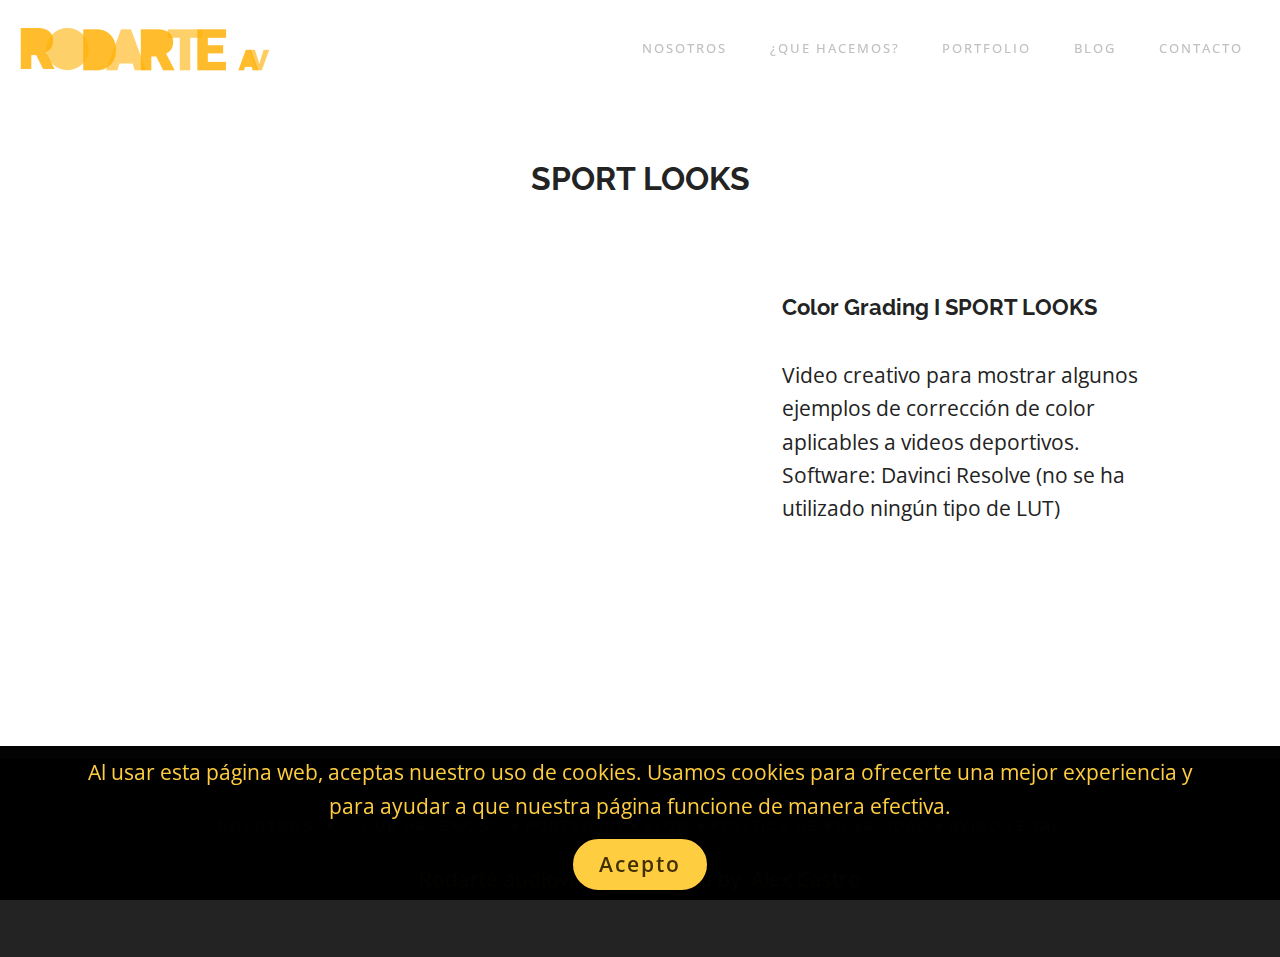
<file: page9.html>
<!DOCTYPE html>
<html  >
<head>
  
  <meta charset="UTF-8">
  <meta http-equiv="X-UA-Compatible" content="IE=edge">
  
  <meta name="twitter:card" content="summary_large_image"/>
  <meta name="twitter:image:src" content="">
  <meta property="og:image" content="">
  <meta name="twitter:title" content="COLOR GRADING LOOKS">
  <meta name="viewport" content="width=device-width, initial-scale=1, minimum-scale=1">
  <link rel="shortcut icon" href="assets/images/logo-c3-amarillo-514x160.png" type="image/x-icon">
  <meta name="description" content="">
  
  
  <title>COLOR GRADING LOOKS</title>
  <link rel="stylesheet" href="assets/tether/tether.min.css">
  <link rel="stylesheet" href="assets/bootstrap/css/bootstrap.min.css">
  <link rel="stylesheet" href="assets/bootstrap/css/bootstrap-grid.min.css">
  <link rel="stylesheet" href="assets/bootstrap/css/bootstrap-reboot.min.css">
  <link rel="stylesheet" href="assets/dropdown/css/style.css">
  <link rel="stylesheet" href="assets/socicon/css/styles.css">
  <link rel="stylesheet" href="assets/theme/css/style.css">
  <link rel="preload" href="https://fonts.googleapis.com/css?family=Raleway:100,200,300,400,500,600,700,800,900,100i,200i,300i,400i,500i,600i,700i,800i,900i&display=swap" as="style" onload="this.onload=null;this.rel='stylesheet'">
  <noscript><link rel="stylesheet" href="https://fonts.googleapis.com/css?family=Raleway:100,200,300,400,500,600,700,800,900,100i,200i,300i,400i,500i,600i,700i,800i,900i&display=swap"></noscript>
  <link rel="preload" href="https://fonts.googleapis.com/css?family=Open+Sans:300,400,500,600,700,800,300i,400i,500i,600i,700i,800i&display=swap" as="style" onload="this.onload=null;this.rel='stylesheet'">
  <noscript><link rel="stylesheet" href="https://fonts.googleapis.com/css?family=Open+Sans:300,400,500,600,700,800,300i,400i,500i,600i,700i,800i&display=swap"></noscript>
  <link rel="preload" as="style" href="assets/mobirise/css/mbr-additional.css"><link rel="stylesheet" href="assets/mobirise/css/mbr-additional.css" type="text/css">
  
  
  
  

</head>
<body>
  
  <section class="video2 cid-t6sNEobtH2" id="video2-3c">
    
    
    <div class="container">
        <div class="mbr-section-head">
            <h4 class="mbr-section-title mbr-fonts-style display-2"><strong>SPORT LOOKS</strong></h4>
        </div>
        <div class="row align-items-center">
            <div class="col-12 col-lg-7 video-block">
                <div class="video-wrapper"><iframe class="mbr-embedded-video" src="https://player.vimeo.com/video/522268324?autoplay=0&amp;loop=0" width="1280" height="720" frameborder="0" allowfullscreen=""></iframe></div>
            </div>
            <div class="col-12 col-lg">
                <div class="text-wrapper">
                    <h5 class="mbr-section-subtitle mbr-fonts-style display-5">
                        <strong>Color Grading I SPORT LOOKS</strong><strong><br></strong></h5>
                    <p class="mbr-text mbr-fonts-style display-7">Video creativo para mostrar algunos ejemplos de corrección de color aplicables a videos deportivos. <br>Software: Davinci Resolve (no se ha utilizado ningún tipo de LUT)<br></p>
                </div>
            </div>
        </div>
    </div>
</section>

<section class="menu cid-t6sNEoB6c7" once="menu" id="menu2-3d">

    
    

    <nav class="navbar navbar-dropdown navbar-fixed-top navbar-expand-lg">
        <div class="navbar-brand">
            <span class="navbar-logo">
                
                    <a href="index.html"><img src="[data-uri]" alt="" style="height: 5rem;" loading="lazy" class="lazyload" data-src="assets/images/logo-c3-amarillo-514x160.png"></a>
                
            </span>
            
        </div>
        <button class="navbar-toggler" type="button" data-toggle="collapse" data-target="#navbarSupportedContent" aria-controls="navbarNavAltMarkup" aria-expanded="false" aria-label="Toggle navigation">
            <div class="hamburger">
                <span></span>
                <span></span>
                <span></span>
                <span></span>
            </div>
        </button>
      <div class="collapse navbar-collapse" id="navbarSupportedContent">
            <ul class="navbar-nav nav-dropdown nav-right" data-app-modern-menu="true"><li class="nav-item"><a class="nav-link link text-warning text-primary display-4" href="index.html#features5-b">NOSOTROS</a></li><li class="nav-item"><a class="nav-link link text-warning text-primary display-4" href="index.html#features4-1r">¿QUE HACEMOS?</a></li><li class="nav-item">
                    <a class="nav-link link text-warning text-primary display-4" href="index.html#features7-29">PORTFOLIO</a>
                </li><li class="nav-item"><a class="nav-link link text-warning text-primary display-4" href="page11.html">BLOG</a></li>
                
                <li class="nav-item">
                    <a class="nav-link link text-warning text-primary display-4" href="index.html#form01-42" aria-expanded="false">CONTACTO</a>
                </li></ul>
            
      </div>
    </nav>
</section>

<section class="cid-t6sNEoU2TL" id="footer1-3e">

    

    
       <div class="container text-center">
            <div class="col-md-12 col-sm-12">
              
            </div>
            
            <div class="row justify-content-center">
                <ul class="foot-menu">
                    
                    
                    
                    
                    
                <li class="foot-menu-item mbr-fonts-style display-7"><a href="index.html#features5-b" class="text-warning">NOSOTROS&nbsp;</a></li><li class="foot-menu-item mbr-fonts-style display-7"><a href="index.html#features4-1r" class="text-warning">&nbsp; ¿QUE HACEMOS?&nbsp;</a><div class="rhombus"></div>
                    </li><li class="foot-menu-item mbr-fonts-style display-7"><a href="index.html#features7-29" class="text-warning">PORTFOLIO</a><div class="rhombus"></div>
                    </li><li class="foot-menu-item mbr-fonts-style display-7"><a href="page5.html" class="text-warning">BLOG</a><br><div class="rhombus"></div>
                    </li><li class="foot-menu-item mbr-fonts-style display-7"><a href="page4.html" class="text-warning" target="_blank">POLITICA DE PRIVACIDAD</a><br><div class="rhombus"></div>
                    </li><li class="foot-menu-item mbr-fonts-style display-7"><a href="page6.html" class="text-warning" target="_blank">AVISO LEGAL</a><br><div class="rhombus"></div>
                    </li></ul>
            </div>
            <div class="row">
                <p class="footer-text col-md-12 col-sm-12 mbr-fonts-style mbr-text display-7"><a href="#top" class="text-primary">Rodarte audiovisual</a>&nbsp; Powered by&nbsp;<a href="#top" class="text-primary">&nbsp;Alex Castro</a></p>
            </div>
       </div>

</section>


<script src="assets/web/assets/jquery/jquery.min.js"></script>
  <script src="assets/popper/popper.min.js"></script>
  <script src="assets/tether/tether.min.js"></script>
  <script src="assets/bootstrap/js/bootstrap.min.js"></script>
  <script src="assets/web/assets/cookies-alert-plugin/cookies-alert-core.js"></script>
  <script src="assets/web/assets/cookies-alert-plugin/cookies-alert-script.js"></script>
  <script src="assets/smoothscroll/smooth-scroll.js"></script>
  <script src="assets/playervimeo/vimeo_player.js"></script>
  <script src="assets/dropdown/js/nav-dropdown.js"></script>
  <script src="assets/dropdown/js/navbar-dropdown.js"></script>
  <script src="assets/touchswipe/jquery.touch-swipe.min.js"></script>
  <script src="assets/sociallikes/social-likes.js"></script>
  <script src="assets/theme/js/script.js"></script>
  
  
  
<input name="cookieData" type="hidden" data-cookie-customdialogselector="null" data-cookie-colortext="#ffcd40" data-cookie-colorbg="rgba(0, 0, 0, 0.99)" data-cookie-textbutton="Acepto" data-cookie-colorbutton="" data-cookie-colorlink="#424a4d" data-cookie-underlinelink="true" data-cookie-text="Al usar esta página web, aceptas nuestro uso de cookies. Usamos cookies para ofrecerte una mejor experiencia y para ayudar a que nuestra página funcione de manera efectiva.">
  <script>"use strict";if("loading"in HTMLImageElement.prototype){document.querySelectorAll('img[loading="lazy"],iframe[loading="lazy"]').forEach(e=>{e.src=e.dataset.src,e.setAttribute("data-temp-style", e.getAttribute("style")),e.style.paddingTop=100*e.getAttribute("data-aspectratio")+"%",e.style.height=0,e.onload=function(){if(e.getAttribute("data-temp-style")!=="null"){e.setAttribute("style", e.getAttribute("data-temp-style"))}else{e.removeAttribute("style")};e.removeAttribute("data-temp-style")}})}else{const e=document.createElement("script");e.src="https://cdnjs.cloudflare.com/ajax/libs/lazysizes/5.1.2/lazysizes.min.js",document.body.appendChild(e)}</script>

</body>
</html>
</file>
<file: assets/web/assets/mobirise-icons/mobirise-icons.css>
@font-face {
  font-family: 'MobiriseIcons';
  src:  url('mobirise-icons.eot?spat4u');
  src:  url('mobirise-icons.eot?spat4u#iefix') format('embedded-opentype'),
    url('mobirise-icons.ttf?spat4u') format('truetype'),
    url('mobirise-icons.woff?spat4u') format('woff'),
    url('mobirise-icons.svg?spat4u#MobiriseIcons') format('svg');
  font-weight: normal;
  font-style: normal;
  font-display: swap;
}

[class^="mbri-"], [class*=" mbri-"] {
  /* use !important to prevent issues with browser extensions that change fonts */
  font-family: MobiriseIcons !important;
  speak: none;
  font-style: normal;
  font-weight: normal;
  font-variant: normal;
  text-transform: none;
  line-height: 1;

  /* Better Font Rendering =========== */
  -webkit-font-smoothing: antialiased;
  -moz-osx-font-smoothing: grayscale;
}

.mbri-add-submenu:before {
  content: "\e900";
}
.mbri-alert:before {
  content: "\e901";
}
.mbri-align-center:before {
  content: "\e902";
}
.mbri-align-justify:before {
  content: "\e903";
}
.mbri-align-left:before {
  content: "\e904";
}
.mbri-align-right:before {
  content: "\e905";
}
.mbri-android:before {
  content: "\e906";
}
.mbri-apple:before {
  content: "\e907";
}
.mbri-arrow-down:before {
  content: "\e908";
}
.mbri-arrow-next:before {
  content: "\e909";
}
.mbri-arrow-prev:before {
  content: "\e90a";
}
.mbri-arrow-up:before {
  content: "\e90b";
}
.mbri-bold:before {
  content: "\e90c";
}
.mbri-bookmark:before {
  content: "\e90d";
}
.mbri-bootstrap:before {
  content: "\e90e";
}
.mbri-briefcase:before {
  content: "\e90f";
}
.mbri-browse:before {
  content: "\e910";
}
.mbri-bulleted-list:before {
  content: "\e911";
}
.mbri-calendar:before {
  content: "\e912";
}
.mbri-camera:before {
  content: "\e913";
}
.mbri-cart-add:before {
  content: "\e914";
}
.mbri-cart-full:before {
  content: "\e915";
}
.mbri-cash:before {
  content: "\e916";
}
.mbri-change-style:before {
  content: "\e917";
}
.mbri-chat:before {
  content: "\e918";
}
.mbri-clock:before {
  content: "\e919";
}
.mbri-close:before {
  content: "\e91a";
}
.mbri-cloud:before {
  content: "\e91b";
}
.mbri-code:before {
  content: "\e91c";
}
.mbri-contact-form:before {
  content: "\e91d";
}
.mbri-credit-card:before {
  content: "\e91e";
}
.mbri-cursor-click:before {
  content: "\e91f";
}
.mbri-cust-feedback:before {
  content: "\e920";
}
.mbri-database:before {
  content: "\e921";
}
.mbri-delivery:before {
  content: "\e922";
}
.mbri-desktop:before {
  content: "\e923";
}
.mbri-devices:before {
  content: "\e924";
}
.mbri-down:before {
  content: "\e925";
}
.mbri-download:before {
  content: "\e989";
}
.mbri-drag-n-drop:before {
  content: "\e927";
}
.mbri-drag-n-drop2:before {
  content: "\e928";
}
.mbri-edit:before {
  content: "\e929";
}
.mbri-edit2:before {
  content: "\e92a";
}
.mbri-error:before {
  content: "\e92b";
}
.mbri-extension:before {
  content: "\e92c";
}
.mbri-features:before {
  content: "\e92d";
}
.mbri-file:before {
  content: "\e92e";
}
.mbri-flag:before {
  content: "\e92f";
}
.mbri-folder:before {
  content: "\e930";
}
.mbri-gift:before {
  content: "\e931";
}
.mbri-github:before {
  content: "\e932";
}
.mbri-globe:before {
  content: "\e933";
}
.mbri-globe-2:before {
  content: "\e934";
}
.mbri-growing-chart:before {
  content: "\e935";
}
.mbri-hearth:before {
  content: "\e936";
}
.mbri-help:before {
  content: "\e937";
}
.mbri-home:before {
  content: "\e938";
}
.mbri-hot-cup:before {
  content: "\e939";
}
.mbri-idea:before {
  content: "\e93a";
}
.mbri-image-gallery:before {
  content: "\e93b";
}
.mbri-image-slider:before {
  content: "\e93c";
}
.mbri-info:before {
  content: "\e93d";
}
.mbri-italic:before {
  content: "\e93e";
}
.mbri-key:before {
  content: "\e93f";
}
.mbri-laptop:before {
  content: "\e940";
}
.mbri-layers:before {
  content: "\e941";
}
.mbri-left-right:before {
  content: "\e942";
}
.mbri-left:before {
  content: "\e943";
}
.mbri-letter:before {
  content: "\e944";
}
.mbri-like:before {
  content: "\e945";
}
.mbri-link:before {
  content: "\e946";
}
.mbri-lock:before {
  content: "\e947";
}
.mbri-login:before {
  content: "\e948";
}
.mbri-logout:before {
  content: "\e949";
}
.mbri-magic-stick:before {
  content: "\e94a";
}
.mbri-map-pin:before {
  content: "\e94b";
}
.mbri-menu:before {
  content: "\e94c";
}
.mbri-mobile:before {
  content: "\e94d";
}
.mbri-mobile2:before {
  content: "\e94e";
}
.mbri-mobirise:before {
  content: "\e94f";
}
.mbri-more-horizontal:before {
  content: "\e950";
}
.mbri-more-vertical:before {
  content: "\e951";
}
.mbri-music:before {
  content: "\e952";
}
.mbri-new-file:before {
  content: "\e953";
}
.mbri-numbered-list:before {
  content: "\e954";
}
.mbri-opened-folder:before {
  content: "\e955";
}
.mbri-pages:before {
  content: "\e956";
}
.mbri-paper-plane:before {
  content: "\e957";
}
.mbri-paperclip:before {
  content: "\e958";
}
.mbri-photo:before {
  content: "\e959";
}
.mbri-photos:before {
  content: "\e95a";
}
.mbri-pin:before {
  content: "\e95b";
}
.mbri-play:before {
  content: "\e95c";
}
.mbri-plus:before {
  content: "\e95d";
}
.mbri-preview:before {
  content: "\e95e";
}
.mbri-print:before {
  content: "\e95f";
}
.mbri-protect:before {
  content: "\e960";
}
.mbri-question:before {
  content: "\e961";
}
.mbri-quote-left:before {
  content: "\e962";
}
.mbri-quote-right:before {
  content: "\e963";
}
.mbri-refresh:before {
  content: "\e964";
}
.mbri-responsive:before {
  content: "\e965";
}
.mbri-right:before {
  content: "\e966";
}
.mbri-rocket:before {
  content: "\e967";
}
.mbri-sad-face:before {
  content: "\e968";
}
.mbri-sale:before {
  content: "\e969";
}
.mbri-save:before {
  content: "\e96a";
}
.mbri-search:before {
  content: "\e96b";
}
.mbri-setting:before {
  content: "\e96c";
}
.mbri-setting2:before {
  content: "\e96d";
}
.mbri-setting3:before {
  content: "\e96e";
}
.mbri-share:before {
  content: "\e96f";
}
.mbri-shopping-bag:before {
  content: "\e970";
}
.mbri-shopping-basket:before {
  content: "\e971";
}
.mbri-shopping-cart:before {
  content: "\e972";
}
.mbri-sites:before {
  content: "\e973";
}
.mbri-smile-face:before {
  content: "\e974";
}
.mbri-speed:before {
  content: "\e975";
}
.mbri-star:before {
  content: "\e976";
}
.mbri-success:before {
  content: "\e977";
}
.mbri-sun:before {
  content: "\e978";
}
.mbri-sun2:before {
  content: "\e979";
}
.mbri-tablet:before {
  content: "\e97a";
}
.mbri-tablet-vertical:before {
  content: "\e97b";
}
.mbri-target:before {
  content: "\e97c";
}
.mbri-timer:before {
  content: "\e97d";
}
.mbri-to-ftp:before {
  content: "\e97e";
}
.mbri-to-local-drive:before {
  content: "\e97f";
}
.mbri-touch-swipe:before {
  content: "\e980";
}
.mbri-touch:before {
  content: "\e981";
}
.mbri-trash:before {
  content: "\e982";
}
.mbri-underline:before {
  content: "\e983";
}
.mbri-unlink:before {
  content: "\e984";
}
.mbri-unlock:before {
  content: "\e985";
}
.mbri-up-down:before {
  content: "\e986";
}
.mbri-up:before {
  content: "\e987";
}
.mbri-update:before {
  content: "\e988";
}
.mbri-upload:before {
 content: "\e926"; 
}
.mbri-user:before {
  content: "\e98a";
}
.mbri-user2:before {
  content: "\e98b";
}
.mbri-users:before {
  content: "\e98c";
}
.mbri-video:before {
  content: "\e98d";
}
.mbri-video-play:before {
  content: "\e98e";
}
.mbri-watch:before {
  content: "\e98f";
}
.mbri-website-theme:before {
  content: "\e990";
}
.mbri-wifi:before {
  content: "\e991";
}
.mbri-windows:before {
  content: "\e992";
}
.mbri-zoom-out:before {
  content: "\e993";
}
.mbri-redo:before {
  content: "\e994";
}
.mbri-undo:before {
  content: "\e995";
}
</file>
<file: assets/web/assets/mobirise-icons2/mobirise2.css>
@font-face {
  font-family: 'Moririse2';
  font-display: swap;
  src:  url('mobirise2.eot?f2bix4');
  src:  url('mobirise2.eot?f2bix4#iefix') format('embedded-opentype'),
    url('mobirise2.ttf?f2bix4') format('truetype'),
    url('mobirise2.woff?f2bix4') format('woff'),
    url('mobirise2.svg?f2bix4#mobirise2') format('svg');
  font-weight: normal;
  font-style: normal;
}

[class^="mobi-"], [class*=" mobi-"] {
  /* use !important to prevent issues with browser extensions that change fonts */
  font-family: 'Moririse2' !important;
  speak: none;
  font-style: normal;
  font-weight: normal;
  font-variant: normal;
  text-transform: none;
  line-height: 1;

  /* Better Font Rendering =========== */
  -webkit-font-smoothing: antialiased;
  -moz-osx-font-smoothing: grayscale;
}

.mobi-mbri-add-submenu:before {
  content: "\e900";
}
.mobi-mbri-alert:before {
  content: "\e901";
}
.mobi-mbri-align-center:before {
  content: "\e902";
}
.mobi-mbri-align-justify:before {
  content: "\e903";
}
.mobi-mbri-align-left:before {
  content: "\e904";
}
.mobi-mbri-align-right:before {
  content: "\e905";
}
.mobi-mbri-android:before {
  content: "\e906";
}
.mobi-mbri-apple:before {
  content: "\e907";
}
.mobi-mbri-arrow-down:before {
  content: "\e908";
}
.mobi-mbri-arrow-next:before {
  content: "\e909";
}
.mobi-mbri-arrow-prev:before {
  content: "\e90a";
}
.mobi-mbri-arrow-up:before {
  content: "\e90b";
}
.mobi-mbri-bold:before {
  content: "\e90c";
}
.mobi-mbri-bookmark:before {
  content: "\e90d";
}
.mobi-mbri-bootstrap:before {
  content: "\e90e";
}
.mobi-mbri-briefcase:before {
  content: "\e90f";
}
.mobi-mbri-browse:before {
  content: "\e910";
}
.mobi-mbri-bulleted-list:before {
  content: "\e911";
}
.mobi-mbri-calendar:before {
  content: "\e912";
}
.mobi-mbri-camera:before {
  content: "\e913";
}
.mobi-mbri-cart-add:before {
  content: "\e914";
}
.mobi-mbri-cart-full:before {
  content: "\e915";
}
.mobi-mbri-cash:before {
  content: "\e916";
}
.mobi-mbri-change-style:before {
  content: "\e917";
}
.mobi-mbri-chat:before {
  content: "\e918";
}
.mobi-mbri-clock:before {
  content: "\e919";
}
.mobi-mbri-close:before {
  content: "\e91a";
}
.mobi-mbri-cloud:before {
  content: "\e91b";
}
.mobi-mbri-code:before {
  content: "\e91c";
}
.mobi-mbri-contact-form:before {
  content: "\e91d";
}
.mobi-mbri-credit-card:before {
  content: "\e91e";
}
.mobi-mbri-cursor-click:before {
  content: "\e91f";
}
.mobi-mbri-cust-feedback:before {
  content: "\e920";
}
.mobi-mbri-database:before {
  content: "\e921";
}
.mobi-mbri-delivery:before {
  content: "\e922";
}
.mobi-mbri-desktop:before {
  content: "\e923";
}
.mobi-mbri-devices:before {
  content: "\e924";
}
.mobi-mbri-down:before {
  content: "\e925";
}
.mobi-mbri-download-2:before {
  content: "\e926";
}
.mobi-mbri-download:before {
  content: "\e927";
}
.mobi-mbri-drag-n-drop-2:before {
  content: "\e928";
}
.mobi-mbri-drag-n-drop:before {
  content: "\e929";
}
.mobi-mbri-edit-2:before {
  content: "\e92a";
}
.mobi-mbri-edit:before {
  content: "\e92b";
}
.mobi-mbri-error:before {
  content: "\e92c";
}
.mobi-mbri-extension:before {
  content: "\e92d";
}
.mobi-mbri-features:before {
  content: "\e92e";
}
.mobi-mbri-file:before {
  content: "\e92f";
}
.mobi-mbri-flag:before {
  content: "\e930";
}
.mobi-mbri-folder:before {
  content: "\e931";
}
.mobi-mbri-gift:before {
  content: "\e932";
}
.mobi-mbri-github:before {
  content: "\e933";
}
.mobi-mbri-globe-2:before {
  content: "\e934";
}
.mobi-mbri-globe:before {
  content: "\e935";
}
.mobi-mbri-growing-chart:before {
  content: "\e936";
}
.mobi-mbri-hearth:before {
  content: "\e937";
}
.mobi-mbri-help:before {
  content: "\e938";
}
.mobi-mbri-home:before {
  content: "\e939";
}
.mobi-mbri-hot-cup:before {
  content: "\e93a";
}
.mobi-mbri-idea:before {
  content: "\e93b";
}
.mobi-mbri-image-gallery:before {
  content: "\e93c";
}
.mobi-mbri-image-slider:before {
  content: "\e93d";
}
.mobi-mbri-info:before {
  content: "\e93e";
}
.mobi-mbri-italic:before {
  content: "\e93f";
}
.mobi-mbri-key:before {
  content: "\e940";
}
.mobi-mbri-laptop:before {
  content: "\e941";
}
.mobi-mbri-layers:before {
  content: "\e942";
}
.mobi-mbri-left-right:before {
  content: "\e943";
}
.mobi-mbri-left:before {
  content: "\e944";
}
.mobi-mbri-letter:before {
  content: "\e945";
}
.mobi-mbri-like:before {
  content: "\e946";
}
.mobi-mbri-link:before {
  content: "\e947";
}
.mobi-mbri-lock:before {
  content: "\e948";
}
.mobi-mbri-login:before {
  content: "\e949";
}
.mobi-mbri-logout:before {
  content: "\e94a";
}
.mobi-mbri-magic-stick:before {
  content: "\e94b";
}
.mobi-mbri-map-pin:before {
  content: "\e94c";
}
.mobi-mbri-menu:before {
  content: "\e94d";
}
.mobi-mbri-mobile-2:before {
  content: "\e94e";
}
.mobi-mbri-mobile-horizontal:before {
  content: "\e94f";
}
.mobi-mbri-mobile:before {
  content: "\e950";
}
.mobi-mbri-mobirise:before {
  content: "\e951";
}
.mobi-mbri-more-horizontal:before {
  content: "\e952";
}
.mobi-mbri-more-vertical:before {
  content: "\e953";
}
.mobi-mbri-music:before {
  content: "\e954";
}
.mobi-mbri-new-file:before {
  content: "\e955";
}
.mobi-mbri-numbered-list:before {
  content: "\e956";
}
.mobi-mbri-opened-folder:before {
  content: "\e957";
}
.mobi-mbri-pages:before {
  content: "\e958";
}
.mobi-mbri-paper-plane:before {
  content: "\e959";
}
.mobi-mbri-paperclip:before {
  content: "\e95a";
}
.mobi-mbri-phone:before {
  content: "\e95b";
}
.mobi-mbri-photo:before {
  content: "\e95c";
}
.mobi-mbri-photos:before {
  content: "\e95d";
}
.mobi-mbri-pin:before {
  content: "\e95e";
}
.mobi-mbri-play:before {
  content: "\e95f";
}
.mobi-mbri-plus:before {
  content: "\e960";
}
.mobi-mbri-preview:before {
  content: "\e961";
}
.mobi-mbri-print:before {
  content: "\e962";
}
.mobi-mbri-protect:before {
  content: "\e963";
}
.mobi-mbri-question:before {
  content: "\e964";
}
.mobi-mbri-quote-left:before {
  content: "\e965";
}
.mobi-mbri-quote-right:before {
  content: "\e966";
}
.mobi-mbri-redo:before {
  content: "\e967";
}
.mobi-mbri-refresh:before {
  content: "\e968";
}
.mobi-mbri-responsive-2:before {
  content: "\e969";
}
.mobi-mbri-responsive:before {
  content: "\e96a";
}
.mobi-mbri-right:before {
  content: "\e96b";
}
.mobi-mbri-rocket:before {
  content: "\e96c";
}
.mobi-mbri-sad-face:before {
  content: "\e96d";
}
.mobi-mbri-sale:before {
  content: "\e96e";
}
.mobi-mbri-save:before {
  content: "\e96f";
}
.mobi-mbri-search:before {
  content: "\e970";
}
.mobi-mbri-setting-2:before {
  content: "\e971";
}
.mobi-mbri-setting-3:before {
  content: "\e972";
}
.mobi-mbri-setting:before {
  content: "\e973";
}
.mobi-mbri-share:before {
  content: "\e974";
}
.mobi-mbri-shopping-bag:before {
  content: "\e975";
}
.mobi-mbri-shopping-basket:before {
  content: "\e976";
}
.mobi-mbri-shopping-cart:before {
  content: "\e977";
}
.mobi-mbri-sites:before {
  content: "\e978";
}
.mobi-mbri-smile-face:before {
  content: "\e979";
}
.mobi-mbri-speed:before {
  content: "\e97a";
}
.mobi-mbri-star:before {
  content: "\e97b";
}
.mobi-mbri-success:before {
  content: "\e97c";
}
.mobi-mbri-sun:before {
  content: "\e97d";
}
.mobi-mbri-sun2:before {
  content: "\e97e";
}
.mobi-mbri-tablet-vertical:before {
  content: "\e97f";
}
.mobi-mbri-tablet:before {
  content: "\e980";
}
.mobi-mbri-target:before {
  content: "\e981";
}
.mobi-mbri-timer:before {
  content: "\e982";
}
.mobi-mbri-to-ftp:before {
  content: "\e983";
}
.mobi-mbri-to-local-drive:before {
  content: "\e984";
}
.mobi-mbri-touch-swipe:before {
  content: "\e985";
}
.mobi-mbri-touch:before {
  content: "\e986";
}
.mobi-mbri-trash:before {
  content: "\e987";
}
.mobi-mbri-underline:before {
  content: "\e988";
}
.mobi-mbri-undo:before {
  content: "\e989";
}
.mobi-mbri-unlink:before {
  content: "\e98a";
}
.mobi-mbri-unlock:before {
  content: "\e98b";
}
.mobi-mbri-up-down:before {
  content: "\e98c";
}
.mobi-mbri-up:before {
  content: "\e98d";
}
.mobi-mbri-update:before {
  content: "\e98e";
}
.mobi-mbri-upload-2:before {
  content: "\e98f";
}
.mobi-mbri-upload:before {
  content: "\e990";
}
.mobi-mbri-user-2:before {
  content: "\e991";
}
.mobi-mbri-user:before {
  content: "\e992";
}
.mobi-mbri-users:before {
  content: "\e993";
}
.mobi-mbri-video-play:before {
  content: "\e994";
}
.mobi-mbri-video:before {
  content: "\e995";
}
.mobi-mbri-watch:before {
  content: "\e996";
}
.mobi-mbri-website-theme-2:before {
  content: "\e997";
}
.mobi-mbri-website-theme:before {
  content: "\e998";
}
.mobi-mbri-wifi:before {
  content: "\e999";
}
.mobi-mbri-windows:before {
  content: "\e99a";
}
.mobi-mbri-zoom-in:before {
  content: "\e99b";
}
.mobi-mbri-zoom-out:before {
  content: "\e99c";
}
</file>
<file: assets/icon54/style.css>
@font-face {
    font-family: 'icon54';
    src: url('fonts/icon54.eot?uf6sbu');
    src: url('fonts/icon54.eot?uf6sbu#iefix') format('embedded-opentype'),
        url('fonts/icon54.ttf?uf6sbu') format('truetype'),
        url('fonts/icon54.woff?uf6sbu') format('woff'),
        url('fonts/icon54.svg?uf6sbu#icon54') format('svg');
    font-weight: normal;
    font-style: normal;
}

[class^='icon54-v1-'],
[class*=' icon54-v1-'] {
    /* use !important to prevent issues with browser extensions that change fonts */
    font-family: 'icon54' !important;
    speak: none;
    font-style: normal;
    font-weight: normal;
    font-variant: normal;
    text-transform: none;
    line-height: 1;

    /* Better Font Rendering =========== */
    -webkit-font-smoothing: antialiased;
    -moz-osx-font-smoothing: grayscale;
}

.icon54-v1-add-bag::before {
    content: '\e900';
}
.icon54-v1-add-cart2::before {
    content: '\e901';
}
.icon54-v1-add-chat1::before {
    content: '\e902';
}
.icon54-v1-add-chat2::before {
    content: '\e903';
}
.icon54-v1-add-chat3::before {
    content: '\e904';
}
.icon54-v1-bitcoin-bag::before {
    content: '\e905';
}
.icon54-v1-bitcoin-cart::before {
    content: '\e906';
}
.icon54-v1-cart::before {
    content: '\e907';
}
.icon54-v1-char-search2::before {
    content: '\e908';
}
.icon54-v1-chat-1::before {
    content: '\e909';
}
.icon54-v1-chat-2::before {
    content: '\e90a';
}
.icon54-v1-chat-3::before {
    content: '\e90b';
}
.icon54-v1-chat-bubble1::before {
    content: '\e90c';
}
.icon54-v1-chat-bubble2::before {
    content: '\e90d';
}
.icon54-v1-chat-bubble4::before {
    content: '\e90e';
}
.icon54-v1-chat-bubble5::before {
    content: '\e90f';
}
.icon54-v1-chat-buble3::before {
    content: '\e910';
}
.icon54-v1-chat-delete1::before {
    content: '\e911';
}
.icon54-v1-chat-delete2::before {
    content: '\e912';
}
.icon54-v1-chat-delete3::before {
    content: '\e913';
}
.icon54-v1-chat-error1::before {
    content: '\e914';
}
.icon54-v1-chat-error2::before {
    content: '\e915';
}
.icon54-v1-chat-error3::before {
    content: '\e916';
}
.icon54-v1-chat-help1::before {
    content: '\e917';
}
.icon54-v1-chat-help2::before {
    content: '\e918';
}
.icon54-v1-chat-help3::before {
    content: '\e919';
}
.icon54-v1-chat-remouve1::before {
    content: '\e91a';
}
.icon54-v1-chat-remouve2::before {
    content: '\e91b';
}
.icon54-v1-chat-remouve3::before {
    content: '\e91c';
}
.icon54-v1-chat-search1::before {
    content: '\e91d';
}
.icon54-v1-chat-search3::before {
    content: '\e91e';
}
.icon54-v1-chat-settings1::before {
    content: '\e91f';
}
.icon54-v1-chat-settings2::before {
    content: '\e920';
}
.icon54-v1-chat-settings3::before {
    content: '\e921';
}
.icon54-v1-chat-user1::before {
    content: '\e922';
}
.icon54-v1-chat-user2::before {
    content: '\e923';
}
.icon54-v1-chat-user3::before {
    content: '\e924';
}
.icon54-v1-chat-user4::before {
    content: '\e925';
}
.icon54-v1-check-out::before {
    content: '\e926';
}
.icon54-v1-clear-bag::before {
    content: '\e927';
}
.icon54-v1-clear-cart2::before {
    content: '\e928';
}
.icon54-v1-conference-chat::before {
    content: '\e929';
}
.icon54-v1-conference-speach::before {
    content: '\e92a';
}
.icon54-v1-credit-card::before {
    content: '\e92b';
}
.icon54-v1-cuppon::before {
    content: '\e92c';
}
.icon54-v1-dismiss-bag::before {
    content: '\e92d';
}
.icon54-v1-dismiss-cart::before {
    content: '\e92e';
}
.icon54-v1-dismiss-chat1::before {
    content: '\e92f';
}
.icon54-v1-dismiss-chat2::before {
    content: '\e930';
}
.icon54-v1-dismiss-chat3::before {
    content: '\e931';
}
.icon54-v1-dollar-bag::before {
    content: '\e932';
}
.icon54-v1-dollar-cart::before {
    content: '\e933';
}
.icon54-v1-done-bag::before {
    content: '\e934';
}
.icon54-v1-done-cat::before {
    content: '\e935';
}
.icon54-v1-dream-bubble1::before {
    content: '\e936';
}
.icon54-v1-dream-bubble2::before {
    content: '\e937';
}
.icon54-v1-dreamimg-2::before {
    content: '\e938';
}
.icon54-v1-dreaming-1::before {
    content: '\e939';
}
.icon54-v1-euro-bag::before {
    content: '\e93a';
}
.icon54-v1-euro-cart::before {
    content: '\e93b';
}
.icon54-v1-favorite-bag::before {
    content: '\e93c';
}
.icon54-v1-favorite-cart::before {
    content: '\e93d';
}
.icon54-v1-favorite-chat1::before {
    content: '\e93e';
}
.icon54-v1-favorite-chat2::before {
    content: '\e93f';
}
.icon54-v1-favorite-chat3::before {
    content: '\e940';
}
.icon54-v1-full-cart2::before {
    content: '\e941';
}
.icon54-v1-gift-box2::before {
    content: '\e942';
}
.icon54-v1-gift-card2::before {
    content: '\e943';
}
.icon54-v1-home-bag::before {
    content: '\e944';
}
.icon54-v1-hot-offer::before {
    content: '\e945';
}
.icon54-v1-mobile-shopping1::before {
    content: '\e946';
}
.icon54-v1-mobile-shopping2::before {
    content: '\e947';
}
.icon54-v1-on-sale2::before {
    content: '\e948';
}
.icon54-v1-on-sale::before {
    content: '\e949';
}
.icon54-v1-online-shopping1::before {
    content: '\e94a';
}
.icon54-v1-online-store::before {
    content: '\e94b';
}
.icon54-v1-open-box::before {
    content: '\e94c';
}
.icon54-v1-pound-bag::before {
    content: '\e94d';
}
.icon54-v1-pound-cart::before {
    content: '\e94e';
}
.icon54-v1-remouve-bag::before {
    content: '\e94f';
}
.icon54-v1-remouve-cart2::before {
    content: '\e950';
}
.icon54-v1-rotate-2::before {
    content: '\e951';
}
.icon54-v1-search-bag::before {
    content: '\e952';
}
.icon54-v1-search-cart::before {
    content: '\e953';
}
.icon54-v1-secure-shopping3::before {
    content: '\e954';
}
.icon54-v1-secure-shopping4::before {
    content: '\e955';
}
.icon54-v1-secure-shopping5::before {
    content: '\e956';
}
.icon54-v1-share-conversation1::before {
    content: '\e957';
}
.icon54-v1-share-conversation2::before {
    content: '\e958';
}
.icon54-v1-share-conversation3::before {
    content: '\e959';
}
.icon54-v1-shipping-box::before {
    content: '\e95a';
}
.icon54-v1-shipping-scedule::before {
    content: '\e95b';
}
.icon54-v1-shipping::before {
    content: '\e95c';
}
.icon54-v1-shopping-bag::before {
    content: '\e95d';
}
.icon54-v1-video-message::before {
    content: '\e95e';
}
.icon54-v1-voice-message::before {
    content: '\e95f';
}
.icon54-v1-web-shop1::before {
    content: '\e960';
}
.icon54-v1-web-shop2::before {
    content: '\e961';
}
.icon54-v1-web-shop3::before {
    content: '\e962';
}
.icon54-v1-d-blockchart1::before {
    content: '\e963';
}
.icon54-v1-112::before {
    content: '\e964';
}
.icon54-v1-911::before {
    content: '\e965';
}
.icon54-v1-add-call::before {
    content: '\e966';
}
.icon54-v1-balloons::before {
    content: '\e967';
}
.icon54-v1-baseball-cap::before {
    content: '\e968';
}
.icon54-v1-bat-man::before {
    content: '\e969';
}
.icon54-v1-block-call::before {
    content: '\e96a';
}
.icon54-v1-block-chart1::before {
    content: '\e96b';
}
.icon54-v1-block-chart2::before {
    content: '\e96c';
}
.icon54-v1-block-chart3::before {
    content: '\e96d';
}
.icon54-v1-bluetuth-phonespeaker::before {
    content: '\e96e';
}
.icon54-v1-call-24h::before {
    content: '\e96f';
}
.icon54-v1-call-center24h::before {
    content: '\e970';
}
.icon54-v1-call-forward::before {
    content: '\e971';
}
.icon54-v1-call-made::before {
    content: '\e972';
}
.icon54-v1-call-recieved::before {
    content: '\e973';
}
.icon54-v1-call-reservation::before {
    content: '\e974';
}
.icon54-v1-clear-call::before {
    content: '\e975';
}
.icon54-v1-crain-hook::before {
    content: '\e976';
}
.icon54-v1-decreasing-chart1::before {
    content: '\e977';
}
.icon54-v1-decreasing-chart2::before {
    content: '\e978';
}
.icon54-v1-delayed-call::before {
    content: '\e979';
}
.icon54-v1-diagram-1::before {
    content: '\e97a';
}
.icon54-v1-diagram-2::before {
    content: '\e97b';
}
.icon54-v1-diagram-3::before {
    content: '\e97c';
}
.icon54-v1-diagram-4::before {
    content: '\e97d';
}
.icon54-v1-dial-pad2::before {
    content: '\e97e';
}
.icon54-v1-dot-chart1::before {
    content: '\e97f';
}
.icon54-v1-dot-chart2::before {
    content: '\e980';
}
.icon54-v1-dot-chart3::before {
    content: '\e981';
}
.icon54-v1-enter-1::before {
    content: '\e982';
}
.icon54-v1-enter-2::before {
    content: '\e983';
}
.icon54-v1-exit-1::before {
    content: '\e984';
}
.icon54-v1-exit-2::before {
    content: '\e985';
}
.icon54-v1-fax-phone::before {
    content: '\e986';
}
.icon54-v1-fragment-chart::before {
    content: '\e987';
}
.icon54-v1-hold-theline::before {
    content: '\e988';
}
.icon54-v1-id-tag::before {
    content: '\e989';
}
.icon54-v1-increasing-chart1::before {
    content: '\e98a';
}
.icon54-v1-increasing-chart2::before {
    content: '\e98b';
}
.icon54-v1-key-2::before {
    content: '\e98c';
}
.icon54-v1-key-hole1::before {
    content: '\e98d';
}
.icon54-v1-key-hole2::before {
    content: '\e98e';
}
.icon54-v1-landscape-chart::before {
    content: '\e98f';
}
.icon54-v1-line-chart1::before {
    content: '\e990';
}
.icon54-v1-line-chart2::before {
    content: '\e991';
}
.icon54-v1-line-chart3::before {
    content: '\e992';
}
.icon54-v1-lock-1::before {
    content: '\e993';
}
.icon54-v1-lock-call::before {
    content: '\e994';
}
.icon54-v1-lock-user1::before {
    content: '\e995';
}
.icon54-v1-lock-user2::before {
    content: '\e996';
}
.icon54-v1-login-form1::before {
    content: '\e997';
}
.icon54-v1-login-form2::before {
    content: '\e998';
}
.icon54-v1-marge-call::before {
    content: '\e999';
}
.icon54-v1-missed-call::before {
    content: '\e99a';
}
.icon54-v1-name-tag::before {
    content: '\e99b';
}
.icon54-v1-open-lock::before {
    content: '\e99c';
}
.icon54-v1-pause-call::before {
    content: '\e99d';
}
.icon54-v1-phone-1::before {
    content: '\e99e';
}
.icon54-v1-phone-2::before {
    content: '\e99f';
}
.icon54-v1-phone-3::before {
    content: '\e9a0';
}
.icon54-v1-phone-4::before {
    content: '\e9a1';
}
.icon54-v1-phone-book::before {
    content: '\e9a2';
}
.icon54-v1-phone-box::before {
    content: '\e9a3';
}
.icon54-v1-phone-intalk::before {
    content: '\e9a4';
}
.icon54-v1-phone-ring::before {
    content: '\e9a5';
}
.icon54-v1-phone-shopping::before {
    content: '\e9a6';
}
.icon54-v1-pie-chart1::before {
    content: '\e9a7';
}
.icon54-v1-pie-chart2::before {
    content: '\e9a8';
}
.icon54-v1-pie-chart3::before {
    content: '\e9a9';
}
.icon54-v1-pin-code::before {
    content: '\e9aa';
}
.icon54-v1-public-phone::before {
    content: '\e9ab';
}
.icon54-v1-recall::before {
    content: '\e9ac';
}
.icon54-v1-record-call::before {
    content: '\e9ad';
}
.icon54-v1-remouve-call::before {
    content: '\e9ae';
}
.icon54-v1-ring-chart1::before {
    content: '\e9af';
}
.icon54-v1-ring-chart2::before {
    content: '\e9b0';
}
.icon54-v1-signal-0::before {
    content: '\e9b1';
}
.icon54-v1-signal-1::before {
    content: '\e9b2';
}
.icon54-v1-signal-2::before {
    content: '\e9b3';
}
.icon54-v1-signal-3::before {
    content: '\e9b4';
}
.icon54-v1-signal-4::before {
    content: '\e9b5';
}
.icon54-v1-signal-5::before {
    content: '\e9b6';
}
.icon54-v1-sinus::before {
    content: '\e9b7';
}
.icon54-v1-split-call::before {
    content: '\e9b8';
}
.icon54-v1-success-chart::before {
    content: '\e9b9';
}
.icon54-v1-table-chart1::before {
    content: '\e9ba';
}
.icon54-v1-table-chart2::before {
    content: '\e9bb';
}
.icon54-v1-tangent::before {
    content: '\e9bc';
}
.icon54-v1-bedroom::before {
    content: '\e9bd';
}
.icon54-v1-fingertouch::before {
    content: '\e9be';
}
.icon54-v1-hour::before {
    content: '\e9bf';
}
.icon54-v1-bedroom2::before {
    content: '\e9c0';
}
.icon54-v1-files::before {
    content: '\e9c1';
}
.icon54-v1-fingertouch2::before {
    content: '\e9c2';
}
.icon54-v1-files2::before {
    content: '\e9c3';
}
.icon54-v1-fingertouch3::before {
    content: '\e9c4';
}
.icon54-v1-starbed::before {
    content: '\e9c5';
}
.icon54-v1-g-network::before {
    content: '\e9c6';
}
.icon54-v1-gp-doc::before {
    content: '\e9c7';
}
.icon54-v1-fingerroatate::before {
    content: '\e9c8';
}
.icon54-v1-fingertouch4::before {
    content: '\e9c9';
}
.icon54-v1-g-network2::before {
    content: '\e9ca';
}
.icon54-v1-starhotel1::before {
    content: '\e9cb';
}
.icon54-v1-starhotel2::before {
    content: '\e9cc';
}
.icon54-v1-ball::before {
    content: '\e9cd';
}
.icon54-v1-min::before {
    content: '\e9ce';
}
.icon54-v1-by7::before {
    content: '\e9cf';
}
.icon54-v1-min2::before {
    content: '\e9d0';
}
.icon54-v1-min3::before {
    content: '\e9d1';
}
.icon54-v1-abascus-calculator::before {
    content: '\e9d2';
}
.icon54-v1-accordion::before {
    content: '\e9d3';
}
.icon54-v1-acrobat-file::before {
    content: '\e9d4';
}
.icon54-v1-add-basket::before {
    content: '\e9d5';
}
.icon54-v1-add-bookmark::before {
    content: '\e9d6';
}
.icon54-v1-add-card::before {
    content: '\e9d7';
}
.icon54-v1-add-cart::before {
    content: '\e9d8';
}
.icon54-v1-add-cloud::before {
    content: '\e9d9';
}
.icon54-v1-add-doc::before {
    content: '\e9da';
}
.icon54-v1-add-file::before {
    content: '\e9db';
}
.icon54-v1-add-folder::before {
    content: '\e9dc';
}
.icon54-v1-add-location::before {
    content: '\e9dd';
}
.icon54-v1-add-mail::before {
    content: '\e9de';
}
.icon54-v1-add-wifi::before {
    content: '\e9df';
}
.icon54-v1-addon-setting::before {
    content: '\e9e0';
}
.icon54-v1-addvertise::before {
    content: '\e9e1';
}
.icon54-v1-adobe-flashplayer::before {
    content: '\e9e2';
}
.icon54-v1-adobe::before {
    content: '\e9e3';
}
.icon54-v1-aif-doc::before {
    content: '\e9e4';
}
.icon54-v1-air-conditioner2::before {
    content: '\e9e5';
}
.icon54-v1-air-conditioner::before {
    content: '\e9e6';
}
.icon54-v1-air-conditioner1::before {
    content: '\e9e7';
}
.icon54-v1-airbnb::before {
    content: '\e9e8';
}
.icon54-v1-alambic::before {
    content: '\e9e9';
}
.icon54-v1-alarm-clock1::before {
    content: '\e9ea';
}
.icon54-v1-alarm-clock2::before {
    content: '\e9eb';
}
.icon54-v1-alarm-clock3::before {
    content: '\e9ec';
}
.icon54-v1-alarm-sound::before {
    content: '\e9ed';
}
.icon54-v1-align-center::before {
    content: '\e9ee';
}
.icon54-v1-align-left::before {
    content: '\e9ef';
}
.icon54-v1-align-right::before {
    content: '\e9f0';
}
.icon54-v1-all-directions::before {
    content: '\e9f1';
}
.icon54-v1-allert-card::before {
    content: '\e9f2';
}
.icon54-v1-alligator::before {
    content: '\e9f3';
}
.icon54-v1-alphabet-list::before {
    content: '\e9f4';
}
.icon54-v1-alu-recycle::before {
    content: '\e9f5';
}
.icon54-v1-amazon::before {
    content: '\e9f6';
}
.icon54-v1-ambulance-1::before {
    content: '\e9f7';
}
.icon54-v1-ambulance::before {
    content: '\e9f8';
}
.icon54-v1-amd::before {
    content: '\e9f9';
}
.icon54-v1-amex-2::before {
    content: '\e9fa';
}
.icon54-v1-amex::before {
    content: '\e9fb';
}
.icon54-v1-amplifier-1::before {
    content: '\e9fc';
}
.icon54-v1-amplifier-2::before {
    content: '\e9fd';
}
.icon54-v1-analogue-antenna::before {
    content: '\e9fe';
}
.icon54-v1-anchor::before {
    content: '\e9ff';
}
.icon54-v1-android::before {
    content: '\ea00';
}
.icon54-v1-angel2::before {
    content: '\ea01';
}
.icon54-v1-angel::before {
    content: '\ea02';
}
.icon54-v1-angry-birds2::before {
    content: '\ea03';
}
.icon54-v1-angry-birds::before {
    content: '\ea04';
}
.icon54-v1-anonymous-1::before {
    content: '\ea05';
}
.icon54-v1-anonymous-2::before {
    content: '\ea06';
}
.icon54-v1-ant::before {
    content: '\ea07';
}
.icon54-v1-antilop::before {
    content: '\ea08';
}
.icon54-v1-app-setting::before {
    content: '\ea09';
}
.icon54-v1-apple2::before {
    content: '\ea0a';
}
.icon54-v1-apple::before {
    content: '\ea0b';
}
.icon54-v1-appstore-2::before {
    content: '\ea0c';
}
.icon54-v1-arc-phisics::before {
    content: '\ea0d';
}
.icon54-v1-arcade::before {
    content: '\ea0e';
}
.icon54-v1-archery-1::before {
    content: '\ea0f';
}
.icon54-v1-archery-2::before {
    content: '\ea10';
}
.icon54-v1-aries::before {
    content: '\ea11';
}
.icon54-v1-army-solider::before {
    content: '\ea12';
}
.icon54-v1-artboard::before {
    content: '\ea13';
}
.icon54-v1-astronaut::before {
    content: '\ea14';
}
.icon54-v1-at-symbol::before {
    content: '\ea15';
}
.icon54-v1-ati::before {
    content: '\ea16';
}
.icon54-v1-atm-1::before {
    content: '\ea17';
}
.icon54-v1-atm-2::before {
    content: '\ea18';
}
.icon54-v1-atm-3::before {
    content: '\ea19';
}
.icon54-v1-atom::before {
    content: '\ea1a';
}
.icon54-v1-atomic-reactor::before {
    content: '\ea1b';
}
.icon54-v1-attach-file::before {
    content: '\ea1c';
}
.icon54-v1-attache-mail::before {
    content: '\ea1d';
}
.icon54-v1-attacher::before {
    content: '\ea1e';
}
.icon54-v1-attention-cloud::before {
    content: '\ea1f';
}
.icon54-v1-attention1-doc::before {
    content: '\ea20';
}
.icon54-v1-attention2-doc::before {
    content: '\ea21';
}
.icon54-v1-auction::before {
    content: '\ea22';
}
.icon54-v1-auto-flash::before {
    content: '\ea23';
}
.icon54-v1-auto-gearbox::before {
    content: '\ea24';
}
.icon54-v1-aux-cabel::before {
    content: '\ea25';
}
.icon54-v1-avi-doc::before {
    content: '\ea26';
}
.icon54-v1-backward-button::before {
    content: '\ea27';
}
.icon54-v1-backward::before {
    content: '\ea28';
}
.icon54-v1-bacteria-1::before {
    content: '\ea29';
}
.icon54-v1-bacteria-4::before {
    content: '\ea2a';
}
.icon54-v1-bad-pig::before {
    content: '\ea2b';
}
.icon54-v1-badminton::before {
    content: '\ea2c';
}
.icon54-v1-bag-1::before {
    content: '\ea2d';
}
.icon54-v1-bag-2::before {
    content: '\ea2e';
}
.icon54-v1-balance-1::before {
    content: '\ea2f';
}
.icon54-v1-balance-2::before {
    content: '\ea30';
}
.icon54-v1-bald-male::before {
    content: '\ea31';
}
.icon54-v1-ball-pen::before {
    content: '\ea32';
}
.icon54-v1-baloon::before {
    content: '\ea33';
}
.icon54-v1-banana::before {
    content: '\ea34';
}
.icon54-v1-banch::before {
    content: '\ea35';
}
.icon54-v1-bank-1::before {
    content: '\ea36';
}
.icon54-v1-bank-2::before {
    content: '\ea37';
}
.icon54-v1-bank3::before {
    content: '\ea38';
}
.icon54-v1-barbeque::before {
    content: '\ea39';
}
.icon54-v1-barcode-scanner::before {
    content: '\ea3a';
}
.icon54-v1-barcode::before {
    content: '\ea3b';
}
.icon54-v1-barrow::before {
    content: '\ea3c';
}
.icon54-v1-baseball-2::before {
    content: '\ea3d';
}
.icon54-v1-baseball::before {
    content: '\ea3e';
}
.icon54-v1-basket-1::before {
    content: '\ea3f';
}
.icon54-v1-basket-2::before {
    content: '\ea40';
}
.icon54-v1-basket-ball::before {
    content: '\ea41';
}
.icon54-v1-basket::before {
    content: '\ea42';
}
.icon54-v1-bass-key::before {
    content: '\ea43';
}
.icon54-v1-bat::before {
    content: '\ea44';
}
.icon54-v1-bath-robe::before {
    content: '\ea45';
}
.icon54-v1-battery2::before {
    content: '\ea46';
}
.icon54-v1-battery-0::before {
    content: '\ea47';
}
.icon54-v1-battery-1::before {
    content: '\ea48';
}
.icon54-v1-battery-2::before {
    content: '\ea49';
}
.icon54-v1-battery-3::before {
    content: '\ea4a';
}
.icon54-v1-battery-4::before {
    content: '\ea4b';
}
.icon54-v1-battery::before {
    content: '\ea4c';
}
.icon54-v1-battrey-charge::before {
    content: '\ea4d';
}
.icon54-v1-beach-ball::before {
    content: '\ea4e';
}
.icon54-v1-beanie-hat::before {
    content: '\ea4f';
}
.icon54-v1-bear::before {
    content: '\ea50';
}
.icon54-v1-beard-man::before {
    content: '\ea51';
}
.icon54-v1-beatle::before {
    content: '\ea52';
}
.icon54-v1-beats::before {
    content: '\ea53';
}
.icon54-v1-bee::before {
    content: '\ea54';
}
.icon54-v1-beer-mug::before {
    content: '\ea55';
}
.icon54-v1-behance::before {
    content: '\ea56';
}
.icon54-v1-bell2::before {
    content: '\ea57';
}
.icon54-v1-bell::before {
    content: '\ea58';
}
.icon54-v1-bellboy::before {
    content: '\ea59';
}
.icon54-v1-bellhop::before {
    content: '\ea5a';
}
.icon54-v1-belt::before {
    content: '\ea5b';
}
.icon54-v1-benjo::before {
    content: '\ea5c';
}
.icon54-v1-bezier-1::before {
    content: '\ea5d';
}
.icon54-v1-bezier-2::before {
    content: '\ea5e';
}
.icon54-v1-big-eye::before {
    content: '\ea5f';
}
.icon54-v1-big-jack::before {
    content: '\ea60';
}
.icon54-v1-big-shopping::before {
    content: '\ea61';
}
.icon54-v1-big-smile::before {
    content: '\ea62';
}
.icon54-v1-bike-1::before {
    content: '\ea63';
}
.icon54-v1-bike-2::before {
    content: '\ea64';
}
.icon54-v1-bike-3::before {
    content: '\ea65';
}
.icon54-v1-bike::before {
    content: '\ea66';
}
.icon54-v1-bikini::before {
    content: '\ea67';
}
.icon54-v1-binders::before {
    content: '\ea68';
}
.icon54-v1-bing::before {
    content: '\ea69';
}
.icon54-v1-binocular::before {
    content: '\ea6a';
}
.icon54-v1-bio-1::before {
    content: '\ea6b';
}
.icon54-v1-bio-2::before {
    content: '\ea6c';
}
.icon54-v1-bio-ennergy::before {
    content: '\ea6d';
}
.icon54-v1-bio-gas::before {
    content: '\ea6e';
}
.icon54-v1-biohazzard::before {
    content: '\ea6f';
}
.icon54-v1-bitcoin-2::before {
    content: '\ea70';
}
.icon54-v1-bitcoin-3::before {
    content: '\ea71';
}
.icon54-v1-bitcoin-cloud::before {
    content: '\ea72';
}
.icon54-v1-bitcoin-doc::before {
    content: '\ea73';
}
.icon54-v1-black-friday::before {
    content: '\ea74';
}
.icon54-v1-blank-file::before {
    content: '\ea75';
}
.icon54-v1-blend-tool::before {
    content: '\ea76';
}
.icon54-v1-blogger::before {
    content: '\ea77';
}
.icon54-v1-blood-drop::before {
    content: '\ea78';
}
.icon54-v1-bluetuth::before {
    content: '\ea79';
}
.icon54-v1-blututh-headset::before {
    content: '\ea7a';
}
.icon54-v1-boiled-egg::before {
    content: '\ea7b';
}
.icon54-v1-bold::before {
    content: '\ea7c';
}
.icon54-v1-bomb::before {
    content: '\ea7d';
}
.icon54-v1-bomber-man::before {
    content: '\ea7e';
}
.icon54-v1-bookmark-1::before {
    content: '\ea7f';
}
.icon54-v1-bookmark-2::before {
    content: '\ea80';
}
.icon54-v1-bookmark-3::before {
    content: '\ea81';
}
.icon54-v1-bookmark-4::before {
    content: '\ea82';
}
.icon54-v1-bookmark-settings::before {
    content: '\ea83';
}
.icon54-v1-bookmark-site2::before {
    content: '\ea84';
}
.icon54-v1-bookmark-site::before {
    content: '\ea85';
}
.icon54-v1-bookmarked-file::before {
    content: '\ea86';
}
.icon54-v1-boot::before {
    content: '\ea87';
}
.icon54-v1-botcoin-1::before {
    content: '\ea88';
}
.icon54-v1-bow-tie::before {
    content: '\ea89';
}
.icon54-v1-bow::before {
    content: '\ea8a';
}
.icon54-v1-bowler-hat::before {
    content: '\ea8b';
}
.icon54-v1-bowling-ball::before {
    content: '\ea8c';
}
.icon54-v1-bowling::before {
    content: '\ea8d';
}
.icon54-v1-boxing-bag::before {
    content: '\ea8e';
}
.icon54-v1-boxing-glov::before {
    content: '\ea8f';
}
.icon54-v1-boxing-helmet::before {
    content: '\ea90';
}
.icon54-v1-boxing-ring::before {
    content: '\ea91';
}
.icon54-v1-bra::before {
    content: '\ea92';
}
.icon54-v1-brain::before {
    content: '\ea93';
}
.icon54-v1-bread::before {
    content: '\ea94';
}
.icon54-v1-breakout::before {
    content: '\ea95';
}
.icon54-v1-bridge::before {
    content: '\ea96';
}
.icon54-v1-briefcase-1::before {
    content: '\ea97';
}
.icon54-v1-briefcase-2::before {
    content: '\ea98';
}
.icon54-v1-brightness-2::before {
    content: '\ea99';
}
.icon54-v1-brightness-3::before {
    content: '\ea9a';
}
.icon54-v1-brigthness-1::before {
    content: '\ea9b';
}
.icon54-v1-broken-glas::before {
    content: '\ea9c';
}
.icon54-v1-broken-heart::before {
    content: '\ea9d';
}
.icon54-v1-broken-link::before {
    content: '\ea9e';
}
.icon54-v1-brush-1::before {
    content: '\ea9f';
}
.icon54-v1-brush-2::before {
    content: '\eaa0';
}
.icon54-v1-bucket::before {
    content: '\eaa1';
}
.icon54-v1-buddybuilding::before {
    content: '\eaa2';
}
.icon54-v1-bug-protect::before {
    content: '\eaa3';
}
.icon54-v1-bullet-list::before {
    content: '\eaa4';
}
.icon54-v1-bulleted-list::before {
    content: '\eaa5';
}
.icon54-v1-bus-1::before {
    content: '\eaa6';
}
.icon54-v1-bus-2::before {
    content: '\eaa7';
}
.icon54-v1-bus-3::before {
    content: '\eaa8';
}
.icon54-v1-busi-2::before {
    content: '\eaa9';
}
.icon54-v1-business-man::before {
    content: '\eaaa';
}
.icon54-v1-business-woman::before {
    content: '\eaab';
}
.icon54-v1-busy-1::before {
    content: '\eaac';
}
.icon54-v1-butterfly::before {
    content: '\eaad';
}
.icon54-v1-button::before {
    content: '\eaae';
}
.icon54-v1-cab::before {
    content: '\eaaf';
}
.icon54-v1-cabine-lift::before {
    content: '\eab0';
}
.icon54-v1-cactus::before {
    content: '\eab1';
}
.icon54-v1-caffe-bean::before {
    content: '\eab2';
}
.icon54-v1-caffe-mug::before {
    content: '\eab3';
}
.icon54-v1-calculator-1::before {
    content: '\eab4';
}
.icon54-v1-calculator-2::before {
    content: '\eab5';
}
.icon54-v1-calculator-3::before {
    content: '\eab6';
}
.icon54-v1-calculator-4::before {
    content: '\eab7';
}
.icon54-v1-calendar-clock::before {
    content: '\eab8';
}
.icon54-v1-calendar::before {
    content: '\eab9';
}
.icon54-v1-call::before {
    content: '\eaba';
}
.icon54-v1-camel::before {
    content: '\eabb';
}
.icon54-v1-camera-12::before {
    content: '\eabc';
}
.icon54-v1-camera-1::before {
    content: '\eabd';
}
.icon54-v1-camera-22::before {
    content: '\eabe';
}
.icon54-v1-camera-2::before {
    content: '\eabf';
}
.icon54-v1-camera-3::before {
    content: '\eac0';
}
.icon54-v1-camera-42::before {
    content: '\eac1';
}
.icon54-v1-camera-4::before {
    content: '\eac2';
}
.icon54-v1-camera-5::before {
    content: '\eac3';
}
.icon54-v1-camera-6::before {
    content: '\eac4';
}
.icon54-v1-camera-7::before {
    content: '\eac5';
}
.icon54-v1-camera-8::before {
    content: '\eac6';
}
.icon54-v1-camera-9::before {
    content: '\eac7';
}
.icon54-v1-camera-rear::before {
    content: '\eac8';
}
.icon54-v1-camera-roll::before {
    content: '\eac9';
}
.icon54-v1-camp-bag::before {
    content: '\eaca';
}
.icon54-v1-camp-fire2::before {
    content: '\eacb';
}
.icon54-v1-camp-fire::before {
    content: '\eacc';
}
.icon54-v1-camping-knief::before {
    content: '\eacd';
}
.icon54-v1-candell::before {
    content: '\eace';
}
.icon54-v1-candy-stick::before {
    content: '\eacf';
}
.icon54-v1-candy::before {
    content: '\ead0';
}
.icon54-v1-captain-america::before {
    content: '\ead1';
}
.icon54-v1-car-1::before {
    content: '\ead2';
}
.icon54-v1-car-2::before {
    content: '\ead3';
}
.icon54-v1-car-3::before {
    content: '\ead4';
}
.icon54-v1-car-airpump::before {
    content: '\ead5';
}
.icon54-v1-car-secure::before {
    content: '\ead6';
}
.icon54-v1-car-service::before {
    content: '\ead7';
}
.icon54-v1-car-wash::before {
    content: '\ead8';
}
.icon54-v1-card-pay::before {
    content: '\ead9';
}
.icon54-v1-card-validity::before {
    content: '\eada';
}
.icon54-v1-cargo-ship::before {
    content: '\eadb';
}
.icon54-v1-carnaval::before {
    content: '\eadc';
}
.icon54-v1-carrot::before {
    content: '\eadd';
}
.icon54-v1-cart-1::before {
    content: '\eade';
}
.icon54-v1-cart-2::before {
    content: '\eadf';
}
.icon54-v1-cart-done::before {
    content: '\eae0';
}
.icon54-v1-cash-pay::before {
    content: '\eae1';
}
.icon54-v1-cash-payment::before {
    content: '\eae2';
}
.icon54-v1-cassette::before {
    content: '\eae3';
}
.icon54-v1-cat::before {
    content: '\eae4';
}
.icon54-v1-cd-case::before {
    content: '\eae5';
}
.icon54-v1-cello::before {
    content: '\eae6';
}
.icon54-v1-celsius::before {
    content: '\eae7';
}
.icon54-v1-chaplin::before {
    content: '\eae8';
}
.icon54-v1-character-spacing::before {
    content: '\eae9';
}
.icon54-v1-check-file::before {
    content: '\eaea';
}
.icon54-v1-check::before {
    content: '\eaeb';
}
.icon54-v1-checkout-bitcoin1::before {
    content: '\eaec';
}
.icon54-v1-checkout-bitcoin2::before {
    content: '\eaed';
}
.icon54-v1-checkout-dollar1::before {
    content: '\eaee';
}
.icon54-v1-checkout-dollar2::before {
    content: '\eaef';
}
.icon54-v1-checkout-euro1::before {
    content: '\eaf0';
}
.icon54-v1-checkout-euro2::before {
    content: '\eaf1';
}
.icon54-v1-checkout-pound1::before {
    content: '\eaf2';
}
.icon54-v1-checout-pound2::before {
    content: '\eaf3';
}
.icon54-v1-cheese::before {
    content: '\eaf4';
}
.icon54-v1-cheetah::before {
    content: '\eaf5';
}
.icon54-v1-chef::before {
    content: '\eaf6';
}
.icon54-v1-cherry::before {
    content: '\eaf7';
}
.icon54-v1-chess::before {
    content: '\eaf8';
}
.icon54-v1-chicken-leg::before {
    content: '\eaf9';
}
.icon54-v1-chicken::before {
    content: '\eafa';
}
.icon54-v1-chilly::before {
    content: '\eafb';
}
.icon54-v1-chimney::before {
    content: '\eafc';
}
.icon54-v1-chip::before {
    content: '\eafd';
}
.icon54-v1-christmas-decoration::before {
    content: '\eafe';
}
.icon54-v1-christmas-light::before {
    content: '\eaff';
}
.icon54-v1-christmas-star::before {
    content: '\eb00';
}
.icon54-v1-christmas-tree::before {
    content: '\eb01';
}
.icon54-v1-chrome::before {
    content: '\eb02';
}
.icon54-v1-circus::before {
    content: '\eb03';
}
.icon54-v1-clear-basket::before {
    content: '\eb04';
}
.icon54-v1-clear-bookmark::before {
    content: '\eb05';
}
.icon54-v1-clear-cart::before {
    content: '\eb06';
}
.icon54-v1-clear-file::before {
    content: '\eb07';
}
.icon54-v1-clear-folder::before {
    content: '\eb08';
}
.icon54-v1-clear-format::before {
    content: '\eb09';
}
.icon54-v1-clear-formatting::before {
    content: '\eb0a';
}
.icon54-v1-clear-location::before {
    content: '\eb0b';
}
.icon54-v1-clear-network::before {
    content: '\eb0c';
}
.icon54-v1-click-1::before {
    content: '\eb0d';
}
.icon54-v1-click-2::before {
    content: '\eb0e';
}
.icon54-v1-clock-1::before {
    content: '\eb0f';
}
.icon54-v1-clock-2::before {
    content: '\eb10';
}
.icon54-v1-clone-cloud::before {
    content: '\eb11';
}
.icon54-v1-close-2::before {
    content: '\eb12';
}
.icon54-v1-closr-1::before {
    content: '\eb13';
}
.icon54-v1-cloud2::before {
    content: '\eb14';
}
.icon54-v1-cloud-download::before {
    content: '\eb15';
}
.icon54-v1-cloud-drive::before {
    content: '\eb16';
}
.icon54-v1-cloud-folder2::before {
    content: '\eb17';
}
.icon54-v1-cloud-folder::before {
    content: '\eb18';
}
.icon54-v1-cloud-help::before {
    content: '\eb19';
}
.icon54-v1-cloud-list::before {
    content: '\eb1a';
}
.icon54-v1-cloud-network::before {
    content: '\eb1b';
}
.icon54-v1-cloud-server::before {
    content: '\eb1c';
}
.icon54-v1-cloud-setting::before {
    content: '\eb1d';
}
.icon54-v1-cloud-upload::before {
    content: '\eb1e';
}
.icon54-v1-cloud::before {
    content: '\eb1f';
}
.icon54-v1-cloudy-day::before {
    content: '\eb20';
}
.icon54-v1-cloudy-fog::before {
    content: '\eb21';
}
.icon54-v1-cloudy-night::before {
    content: '\eb22';
}
.icon54-v1-cloudy::before {
    content: '\eb23';
}
.icon54-v1-clown::before {
    content: '\eb24';
}
.icon54-v1-clubs-acecard::before {
    content: '\eb25';
}
.icon54-v1-cmera-3::before {
    content: '\eb26';
}
.icon54-v1-cmyk::before {
    content: '\eb27';
}
.icon54-v1-coal-railcar::before {
    content: '\eb28';
}
.icon54-v1-coat-rank::before {
    content: '\eb29';
}
.icon54-v1-coat::before {
    content: '\eb2a';
}
.icon54-v1-coce-withglass::before {
    content: '\eb2b';
}
.icon54-v1-cockroach::before {
    content: '\eb2c';
}
.icon54-v1-coctail-glass1::before {
    content: '\eb2d';
}
.icon54-v1-coctail-glass2::before {
    content: '\eb2e';
}
.icon54-v1-coding::before {
    content: '\eb2f';
}
.icon54-v1-coffe-togo::before {
    content: '\eb30';
}
.icon54-v1-coffe::before {
    content: '\eb31';
}
.icon54-v1-coin-andcash::before {
    content: '\eb32';
}
.icon54-v1-coins-1::before {
    content: '\eb33';
}
.icon54-v1-coins-2::before {
    content: '\eb34';
}
.icon54-v1-coins-3::before {
    content: '\eb35';
}
.icon54-v1-combine-file::before {
    content: '\eb36';
}
.icon54-v1-compact-disc::before {
    content: '\eb37';
}
.icon54-v1-compas-rose::before {
    content: '\eb38';
}
.icon54-v1-compass-1::before {
    content: '\eb39';
}
.icon54-v1-compass-2::before {
    content: '\eb3a';
}
.icon54-v1-compose-mail1::before {
    content: '\eb3b';
}
.icon54-v1-compose-mail2::before {
    content: '\eb3c';
}
.icon54-v1-computer-download::before {
    content: '\eb3d';
}
.icon54-v1-computer-network1::before {
    content: '\eb3e';
}
.icon54-v1-computer-network2::before {
    content: '\eb3f';
}
.icon54-v1-computer-upload::before {
    content: '\eb40';
}
.icon54-v1-concert-lighting::before {
    content: '\eb41';
}
.icon54-v1-concrete-truck::before {
    content: '\eb42';
}
.icon54-v1-conga-1::before {
    content: '\eb43';
}
.icon54-v1-conga-2::before {
    content: '\eb44';
}
.icon54-v1-contact-book1::before {
    content: '\eb45';
}
.icon54-v1-contact-book2::before {
    content: '\eb46';
}
.icon54-v1-contact-folder::before {
    content: '\eb47';
}
.icon54-v1-contact-info::before {
    content: '\eb48';
}
.icon54-v1-container-railcar::before {
    content: '\eb49';
}
.icon54-v1-contract-1::before {
    content: '\eb4a';
}
.icon54-v1-contract-2::before {
    content: '\eb4b';
}
.icon54-v1-converse::before {
    content: '\eb4c';
}
.icon54-v1-convert-bitcoin::before {
    content: '\eb4d';
}
.icon54-v1-convert-curency::before {
    content: '\eb4e';
}
.icon54-v1-cookie-man::before {
    content: '\eb4f';
}
.icon54-v1-copy-machine::before {
    content: '\eb50';
}
.icon54-v1-corn::before {
    content: '\eb51';
}
.icon54-v1-coroflot::before {
    content: '\eb52';
}
.icon54-v1-corrector::before {
    content: '\eb53';
}
.icon54-v1-countdown-1::before {
    content: '\eb54';
}
.icon54-v1-countdown-2::before {
    content: '\eb55';
}
.icon54-v1-countdown-3::before {
    content: '\eb56';
}
.icon54-v1-countdown-4::before {
    content: '\eb57';
}
.icon54-v1-countdown-5::before {
    content: '\eb58';
}
.icon54-v1-cow::before {
    content: '\eb59';
}
.icon54-v1-crain-truck2::before {
    content: '\eb5a';
}
.icon54-v1-crain-truck::before {
    content: '\eb5b';
}
.icon54-v1-crain::before {
    content: '\eb5c';
}
.icon54-v1-credit-card1::before {
    content: '\eb5d';
}
.icon54-v1-credit-card2::before {
    content: '\eb5e';
}
.icon54-v1-credit-card3::before {
    content: '\eb5f';
}
.icon54-v1-criminal::before {
    content: '\eb60';
}
.icon54-v1-croissant::before {
    content: '\eb61';
}
.icon54-v1-cronometer::before {
    content: '\eb62';
}
.icon54-v1-crop-image::before {
    content: '\eb63';
}
.icon54-v1-crop-tool::before {
    content: '\eb64';
}
.icon54-v1-crown-1::before {
    content: '\eb65';
}
.icon54-v1-crown-2::before {
    content: '\eb66';
}
.icon54-v1-crunchyroll::before {
    content: '\eb67';
}
.icon54-v1-cry-hard::before {
    content: '\eb68';
}
.icon54-v1-cry::before {
    content: '\eb69';
}
.icon54-v1-css-3::before {
    content: '\eb6a';
}
.icon54-v1-cup-1::before {
    content: '\eb6b';
}
.icon54-v1-cup-2::before {
    content: '\eb6c';
}
.icon54-v1-cup-3::before {
    content: '\eb6d';
}
.icon54-v1-cursor-select1::before {
    content: '\eb6e';
}
.icon54-v1-cusror-select2::before {
    content: '\eb6f';
}
.icon54-v1-cuter::before {
    content: '\eb70';
}
.icon54-v1-cylinder-hat::before {
    content: '\eb71';
}
.icon54-v1-cymbal::before {
    content: '\eb72';
}
.icon54-v1-cystern-railcar::before {
    content: '\eb73';
}
.icon54-v1-cystern-truck::before {
    content: '\eb74';
}
.icon54-v1-dailybooth::before {
    content: '\eb75';
}
.icon54-v1-darth-vader::before {
    content: '\eb76';
}
.icon54-v1-darts::before {
    content: '\eb77';
}
.icon54-v1-decode-file::before {
    content: '\eb78';
}
.icon54-v1-decrease-indent::before {
    content: '\eb79';
}
.icon54-v1-decrease-margin::before {
    content: '\eb7a';
}
.icon54-v1-deer::before {
    content: '\eb7b';
}
.icon54-v1-delete-mail::before {
    content: '\eb7c';
}
.icon54-v1-delicious::before {
    content: '\eb7d';
}
.icon54-v1-desert::before {
    content: '\eb7e';
}
.icon54-v1-design-software::before {
    content: '\eb7f';
}
.icon54-v1-designfloat::before {
    content: '\eb80';
}
.icon54-v1-designmoo::before {
    content: '\eb81';
}
.icon54-v1-desktop-security::before {
    content: '\eb82';
}
.icon54-v1-deviant-art::before {
    content: '\eb83';
}
.icon54-v1-devil::before {
    content: '\eb84';
}
.icon54-v1-dial-pad::before {
    content: '\eb85';
}
.icon54-v1-diamond-acecard::before {
    content: '\eb86';
}
.icon54-v1-diamond::before {
    content: '\eb87';
}
.icon54-v1-dice2::before {
    content: '\eb88';
}
.icon54-v1-dice::before {
    content: '\eb89';
}
.icon54-v1-digg::before {
    content: '\eb8a';
}
.icon54-v1-digital-alarmclock::before {
    content: '\eb8b';
}
.icon54-v1-digital-design::before {
    content: '\eb8c';
}
.icon54-v1-diigo::before {
    content: '\eb8d';
}
.icon54-v1-direction-control1::before {
    content: '\eb8e';
}
.icon54-v1-direction-control2::before {
    content: '\eb8f';
}
.icon54-v1-direction-select1::before {
    content: '\eb90';
}
.icon54-v1-direction-select2::before {
    content: '\eb91';
}
.icon54-v1-directions-2::before {
    content: '\eb92';
}
.icon54-v1-directions::before {
    content: '\eb93';
}
.icon54-v1-disc-doc::before {
    content: '\eb94';
}
.icon54-v1-discount-bitcoin::before {
    content: '\eb95';
}
.icon54-v1-discount-coupon::before {
    content: '\eb96';
}
.icon54-v1-discount-dollar::before {
    content: '\eb97';
}
.icon54-v1-discount-euro::before {
    content: '\eb98';
}
.icon54-v1-discount-pound::before {
    content: '\eb99';
}
.icon54-v1-disk-cutter::before {
    content: '\eb9a';
}
.icon54-v1-dismiss-bookmark::before {
    content: '\eb9b';
}
.icon54-v1-dismiss-card::before {
    content: '\eb9c';
}
.icon54-v1-dismiss-cloud::before {
    content: '\eb9d';
}
.icon54-v1-dismiss-doc::before {
    content: '\eb9e';
}
.icon54-v1-dismiss-file::before {
    content: '\eb9f';
}
.icon54-v1-dismiss-firewall::before {
    content: '\eba0';
}
.icon54-v1-dismiss-folder::before {
    content: '\eba1';
}
.icon54-v1-dismiss-mail::before {
    content: '\eba2';
}
.icon54-v1-dismiss-network::before {
    content: '\eba3';
}
.icon54-v1-dismiss-settings::before {
    content: '\eba4';
}
.icon54-v1-dispacher-1::before {
    content: '\eba5';
}
.icon54-v1-dispacher-2::before {
    content: '\eba6';
}
.icon54-v1-distance-1::before {
    content: '\eba7';
}
.icon54-v1-distance-2::before {
    content: '\eba8';
}
.icon54-v1-diving-mask::before {
    content: '\eba9';
}
.icon54-v1-dj-mixer::before {
    content: '\ebaa';
}
.icon54-v1-dna::before {
    content: '\ebab';
}
.icon54-v1-do-notdisturbe::before {
    content: '\ebac';
}
.icon54-v1-document-cutter::before {
    content: '\ebad';
}
.icon54-v1-document-file::before {
    content: '\ebae';
}
.icon54-v1-documents::before {
    content: '\ebaf';
}
.icon54-v1-dodgem::before {
    content: '\ebb0';
}
.icon54-v1-dog::before {
    content: '\ebb1';
}
.icon54-v1-dollar-1::before {
    content: '\ebb2';
}
.icon54-v1-dollar-2::before {
    content: '\ebb3';
}
.icon54-v1-dollar-3::before {
    content: '\ebb4';
}
.icon54-v1-dollar-card::before {
    content: '\ebb5';
}
.icon54-v1-dollar-cloud::before {
    content: '\ebb6';
}
.icon54-v1-dollar-doc::before {
    content: '\ebb7';
}
.icon54-v1-dollar-fall::before {
    content: '\ebb8';
}
.icon54-v1-dollar-rise::before {
    content: '\ebb9';
}
.icon54-v1-dolphin::before {
    content: '\ebba';
}
.icon54-v1-domino::before {
    content: '\ebbb';
}
.icon54-v1-donate-blood::before {
    content: '\ebbc';
}
.icon54-v1-donate::before {
    content: '\ebbd';
}
.icon54-v1-done-basket::before {
    content: '\ebbe';
}
.icon54-v1-done-bookmark::before {
    content: '\ebbf';
}
.icon54-v1-done-card::before {
    content: '\ebc0';
}
.icon54-v1-done-cloud::before {
    content: '\ebc1';
}
.icon54-v1-done-doc::before {
    content: '\ebc2';
}
.icon54-v1-done-folder::before {
    content: '\ebc3';
}
.icon54-v1-done-location::before {
    content: '\ebc4';
}
.icon54-v1-done-mail::before {
    content: '\ebc5';
}
.icon54-v1-donkey::before {
    content: '\ebc6';
}
.icon54-v1-dont-touchround::before {
    content: '\ebc7';
}
.icon54-v1-dont-touch::before {
    content: '\ebc8';
}
.icon54-v1-donut::before {
    content: '\ebc9';
}
.icon54-v1-door-hanger::before {
    content: '\ebca';
}
.icon54-v1-double-click1::before {
    content: '\ebcb';
}
.icon54-v1-double-click2::before {
    content: '\ebcc';
}
.icon54-v1-double-tap::before {
    content: '\ebcd';
}
.icon54-v1-dove::before {
    content: '\ebce';
}
.icon54-v1-down-1::before {
    content: '\ebcf';
}
.icon54-v1-down-2::before {
    content: '\ebd0';
}
.icon54-v1-down-3::before {
    content: '\ebd1';
}
.icon54-v1-down-4::before {
    content: '\ebd2';
}
.icon54-v1-down-5::before {
    content: '\ebd3';
}
.icon54-v1-down-6::before {
    content: '\ebd4';
}
.icon54-v1-down-7::before {
    content: '\ebd5';
}
.icon54-v1-down-8::before {
    content: '\ebd6';
}
.icon54-v1-down-9::before {
    content: '\ebd7';
}
.icon54-v1-down-10::before {
    content: '\ebd8';
}
.icon54-v1-down-11::before {
    content: '\ebd9';
}
.icon54-v1-down-12::before {
    content: '\ebda';
}
.icon54-v1-down-left1::before {
    content: '\ebdb';
}
.icon54-v1-down-right1::before {
    content: '\ebdc';
}
.icon54-v1-download-bookmark::before {
    content: '\ebdd';
}
.icon54-v1-download-doc::before {
    content: '\ebde';
}
.icon54-v1-download-file::before {
    content: '\ebdf';
}
.icon54-v1-download-folder::before {
    content: '\ebe0';
}
.icon54-v1-download::before {
    content: '\ebe1';
}
.icon54-v1-drag-drop::before {
    content: '\ebe2';
}
.icon54-v1-drag-down::before {
    content: '\ebe3';
}
.icon54-v1-drag-hand1::before {
    content: '\ebe4';
}
.icon54-v1-drag-hand2::before {
    content: '\ebe5';
}
.icon54-v1-drag-location::before {
    content: '\ebe6';
}
.icon54-v1-drag-up::before {
    content: '\ebe7';
}
.icon54-v1-dress-1::before {
    content: '\ebe8';
}
.icon54-v1-dress-2::before {
    content: '\ebe9';
}
.icon54-v1-dribbble::before {
    content: '\ebea';
}
.icon54-v1-driller::before {
    content: '\ebeb';
}
.icon54-v1-drive-file::before {
    content: '\ebec';
}
.icon54-v1-drive-folder::before {
    content: '\ebed';
}
.icon54-v1-drool::before {
    content: '\ebee';
}
.icon54-v1-dropbox-file::before {
    content: '\ebef';
}
.icon54-v1-dropbox-folder::before {
    content: '\ebf0';
}
.icon54-v1-dropbox::before {
    content: '\ebf1';
}
.icon54-v1-drowing::before {
    content: '\ebf2';
}
.icon54-v1-drum-1::before {
    content: '\ebf3';
}
.icon54-v1-drum-2::before {
    content: '\ebf4';
}
.icon54-v1-drum-sticks::before {
    content: '\ebf5';
}
.icon54-v1-drupal::before {
    content: '\ebf6';
}
.icon54-v1-duck::before {
    content: '\ebf7';
}
.icon54-v1-dumbbell::before {
    content: '\ebf8';
}
.icon54-v1-dumper-truck::before {
    content: '\ebf9';
}
.icon54-v1-dvd-case::before {
    content: '\ebfa';
}
.icon54-v1-dvd-disc::before {
    content: '\ebfb';
}
.icon54-v1-dvd-sign::before {
    content: '\ebfc';
}
.icon54-v1-dzone::before {
    content: '\ebfd';
}
.icon54-v1-eagle-1::before {
    content: '\ebfe';
}
.icon54-v1-eagle-2::before {
    content: '\ebff';
}
.icon54-v1-earphone-1::before {
    content: '\ec00';
}
.icon54-v1-earphone-2::before {
    content: '\ec01';
}
.icon54-v1-eatrh-support::before {
    content: '\ec02';
}
.icon54-v1-ebay::before {
    content: '\ec03';
}
.icon54-v1-ebooks-folder::before {
    content: '\ec04';
}
.icon54-v1-eco-badge::before {
    content: '\ec05';
}
.icon54-v1-eco-bulb1::before {
    content: '\ec06';
}
.icon54-v1-eco-bulb2::before {
    content: '\ec07';
}
.icon54-v1-eco-earth::before {
    content: '\ec08';
}
.icon54-v1-ecuation::before {
    content: '\ec09';
}
.icon54-v1-edge::before {
    content: '\ec0a';
}
.icon54-v1-edit-doc::before {
    content: '\ec0b';
}
.icon54-v1-edit-wifi::before {
    content: '\ec0c';
}
.icon54-v1-egg-holder::before {
    content: '\ec0d';
}
.icon54-v1-einstein::before {
    content: '\ec0e';
}
.icon54-v1-electric-guitar1::before {
    content: '\ec0f';
}
.icon54-v1-electric-guitar2::before {
    content: '\ec10';
}
.icon54-v1-electric-plug::before {
    content: '\ec11';
}
.icon54-v1-elephant::before {
    content: '\ec12';
}
.icon54-v1-elevator::before {
    content: '\ec13';
}
.icon54-v1-elf::before {
    content: '\ec14';
}
.icon54-v1-elvis::before {
    content: '\ec15';
}
.icon54-v1-email-file::before {
    content: '\ec16';
}
.icon54-v1-email-folder::before {
    content: '\ec17';
}
.icon54-v1-encode-file::before {
    content: '\ec18';
}
.icon54-v1-end-call::before {
    content: '\ec19';
}
.icon54-v1-energy-drink::before {
    content: '\ec1a';
}
.icon54-v1-enter-pin2::before {
    content: '\ec1b';
}
.icon54-v1-enter-pin::before {
    content: '\ec1c';
}
.icon54-v1-envato::before {
    content: '\ec1d';
}
.icon54-v1-eraser-tool::before {
    content: '\ec1e';
}
.icon54-v1-eroor-folder::before {
    content: '\ec1f';
}
.icon54-v1-error-bookmark::before {
    content: '\ec20';
}
.icon54-v1-error-card::before {
    content: '\ec21';
}
.icon54-v1-error-cloud::before {
    content: '\ec22';
}
.icon54-v1-error-doc::before {
    content: '\ec23';
}
.icon54-v1-espresso::before {
    content: '\ec24';
}
.icon54-v1-ethernet::before {
    content: '\ec25';
}
.icon54-v1-euro-1::before {
    content: '\ec26';
}
.icon54-v1-euro-2::before {
    content: '\ec27';
}
.icon54-v1-euro-3::before {
    content: '\ec28';
}
.icon54-v1-euro-card::before {
    content: '\ec29';
}
.icon54-v1-euro-cloud::before {
    content: '\ec2a';
}
.icon54-v1-euro-doc::before {
    content: '\ec2b';
}
.icon54-v1-euro-fall::before {
    content: '\ec2c';
}
.icon54-v1-euro-rise::before {
    content: '\ec2d';
}
.icon54-v1-evernote::before {
    content: '\ec2e';
}
.icon54-v1-evil::before {
    content: '\ec2f';
}
.icon54-v1-excavator-1::before {
    content: '\ec30';
}
.icon54-v1-excavator-2::before {
    content: '\ec31';
}
.icon54-v1-excel::before {
    content: '\ec32';
}
.icon54-v1-exit-sign::before {
    content: '\ec33';
}
.icon54-v1-expensive::before {
    content: '\ec34';
}
.icon54-v1-expisior::before {
    content: '\ec35';
}
.icon54-v1-eyedropper::before {
    content: '\ec36';
}
.icon54-v1-facebook-1::before {
    content: '\ec37';
}
.icon54-v1-facebook-2::before {
    content: '\ec38';
}
.icon54-v1-facebook-messenger::before {
    content: '\ec39';
}
.icon54-v1-factory-1::before {
    content: '\ec3a';
}
.icon54-v1-factory-2::before {
    content: '\ec3b';
}
.icon54-v1-factory-3::before {
    content: '\ec3c';
}
.icon54-v1-factory-chimneys::before {
    content: '\ec3d';
}
.icon54-v1-factory-line::before {
    content: '\ec3e';
}
.icon54-v1-fahrenheit::before {
    content: '\ec3f';
}
.icon54-v1-fan::before {
    content: '\ec40';
}
.icon54-v1-favorit-file::before {
    content: '\ec41';
}
.icon54-v1-favorit-location::before {
    content: '\ec42';
}
.icon54-v1-favorit-network::before {
    content: '\ec43';
}
.icon54-v1-favorite-card::before {
    content: '\ec44';
}
.icon54-v1-favorite-cloud::before {
    content: '\ec45';
}
.icon54-v1-favorite-doc::before {
    content: '\ec46';
}
.icon54-v1-favorite-folder::before {
    content: '\ec47';
}
.icon54-v1-favorite-mail::before {
    content: '\ec48';
}
.icon54-v1-favorite-store::before {
    content: '\ec49';
}
.icon54-v1-favorite-wifi::before {
    content: '\ec4a';
}
.icon54-v1-favorite::before {
    content: '\ec4b';
}
.icon54-v1-feather::before {
    content: '\ec4c';
}
.icon54-v1-feedburner::before {
    content: '\ec4d';
}
.icon54-v1-feeling-sick::before {
    content: '\ec4e';
}
.icon54-v1-female-1::before {
    content: '\ec4f';
}
.icon54-v1-female-2::before {
    content: '\ec50';
}
.icon54-v1-female-user::before {
    content: '\ec51';
}
.icon54-v1-fever::before {
    content: '\ec52';
}
.icon54-v1-file-error::before {
    content: '\ec53';
}
.icon54-v1-file-settings::before {
    content: '\ec54';
}
.icon54-v1-film-clapper::before {
    content: '\ec55';
}
.icon54-v1-film-roll::before {
    content: '\ec56';
}
.icon54-v1-film-stripe::before {
    content: '\ec57';
}
.icon54-v1-filter::before {
    content: '\ec58';
}
.icon54-v1-financial-care1::before {
    content: '\ec59';
}
.icon54-v1-financial-care2::before {
    content: '\ec5a';
}
.icon54-v1-financial-care3::before {
    content: '\ec5b';
}
.icon54-v1-finder::before {
    content: '\ec5c';
}
.icon54-v1-finger-print::before {
    content: '\ec5d';
}
.icon54-v1-fire-alarm::before {
    content: '\ec5e';
}
.icon54-v1-fire-extinguisher::before {
    content: '\ec5f';
}
.icon54-v1-fire-fighjter::before {
    content: '\ec60';
}
.icon54-v1-firefox::before {
    content: '\ec61';
}
.icon54-v1-firewall-attention::before {
    content: '\ec62';
}
.icon54-v1-firewall-error::before {
    content: '\ec63';
}
.icon54-v1-firewall-off::before {
    content: '\ec64';
}
.icon54-v1-firewall-ok::before {
    content: '\ec65';
}
.icon54-v1-firewall-on::before {
    content: '\ec66';
}
.icon54-v1-firewall-settings::before {
    content: '\ec67';
}
.icon54-v1-firewall::before {
    content: '\ec68';
}
.icon54-v1-fireworks-1::before {
    content: '\ec69';
}
.icon54-v1-fireworks-2::before {
    content: '\ec6a';
}
.icon54-v1-fish::before {
    content: '\ec6b';
}
.icon54-v1-fishing::before {
    content: '\ec6c';
}
.icon54-v1-flamingo::before {
    content: '\ec6d';
}
.icon54-v1-flash-1::before {
    content: '\ec6e';
}
.icon54-v1-flash-light::before {
    content: '\ec6f';
}
.icon54-v1-flash-off::before {
    content: '\ec70';
}
.icon54-v1-flash-on::before {
    content: '\ec71';
}
.icon54-v1-flash-video::before {
    content: '\ec72';
}
.icon54-v1-flickr-2::before {
    content: '\ec73';
}
.icon54-v1-flickr::before {
    content: '\ec74';
}
.icon54-v1-flower::before {
    content: '\ec75';
}
.icon54-v1-flusk-holder::before {
    content: '\ec76';
}
.icon54-v1-flute2::before {
    content: '\ec77';
}
.icon54-v1-flute::before {
    content: '\ec78';
}
.icon54-v1-flv-doc::before {
    content: '\ec79';
}
.icon54-v1-fly::before {
    content: '\ec7a';
}
.icon54-v1-focus-auto::before {
    content: '\ec7b';
}
.icon54-v1-focus-center::before {
    content: '\ec7c';
}
.icon54-v1-fog-day::before {
    content: '\ec7d';
}
.icon54-v1-fog-night::before {
    content: '\ec7e';
}
.icon54-v1-fog::before {
    content: '\ec7f';
}
.icon54-v1-folder-1::before {
    content: '\ec80';
}
.icon54-v1-folder-tree::before {
    content: '\ec81';
}
.icon54-v1-folder-withdoc::before {
    content: '\ec82';
}
.icon54-v1-font-szie::before {
    content: '\ec83';
}
.icon54-v1-foodspotting::before {
    content: '\ec84';
}
.icon54-v1-football::before {
    content: '\ec85';
}
.icon54-v1-fork-knife::before {
    content: '\ec86';
}
.icon54-v1-fork-lifter::before {
    content: '\ec87';
}
.icon54-v1-formal-coat::before {
    content: '\ec88';
}
.icon54-v1-formal-pants::before {
    content: '\ec89';
}
.icon54-v1-forrest::before {
    content: '\ec8a';
}
.icon54-v1-forrst::before {
    content: '\ec8b';
}
.icon54-v1-forward-allmail::before {
    content: '\ec8c';
}
.icon54-v1-forward-button::before {
    content: '\ec8d';
}
.icon54-v1-forward-mail::before {
    content: '\ec8e';
}
.icon54-v1-forward::before {
    content: '\ec8f';
}
.icon54-v1-foursquare::before {
    content: '\ec90';
}
.icon54-v1-fox::before {
    content: '\ec91';
}
.icon54-v1-free-tag1::before {
    content: '\ec92';
}
.icon54-v1-free-tag2::before {
    content: '\ec93';
}
.icon54-v1-french-fries::before {
    content: '\ec94';
}
.icon54-v1-fried-egg::before {
    content: '\ec95';
}
.icon54-v1-frog::before {
    content: '\ec96';
}
.icon54-v1-front-camera::before {
    content: '\ec97';
}
.icon54-v1-full-cart::before {
    content: '\ec98';
}
.icon54-v1-full-hd::before {
    content: '\ec99';
}
.icon54-v1-full-moon::before {
    content: '\ec9a';
}
.icon54-v1-gallery-1::before {
    content: '\ec9b';
}
.icon54-v1-gallery-2::before {
    content: '\ec9c';
}
.icon54-v1-game-console1::before {
    content: '\ec9d';
}
.icon54-v1-game-console2::before {
    content: '\ec9e';
}
.icon54-v1-game-console3::before {
    content: '\ec9f';
}
.icon54-v1-game-console::before {
    content: '\eca0';
}
.icon54-v1-gameboy-1::before {
    content: '\eca1';
}
.icon54-v1-gameboy-2::before {
    content: '\eca2';
}
.icon54-v1-games-folder::before {
    content: '\eca3';
}
.icon54-v1-gas-can::before {
    content: '\eca4';
}
.icon54-v1-gas-container::before {
    content: '\eca5';
}
.icon54-v1-gas-pump2::before {
    content: '\eca6';
}
.icon54-v1-gas-pump::before {
    content: '\eca7';
}
.icon54-v1-gdgt::before {
    content: '\eca8';
}
.icon54-v1-gear-12::before {
    content: '\eca9';
}
.icon54-v1-gear-1::before {
    content: '\ecaa';
}
.icon54-v1-gear-2::before {
    content: '\ecab';
}
.icon54-v1-gear-3::before {
    content: '\ecac';
}
.icon54-v1-gear-4::before {
    content: '\ecad';
}
.icon54-v1-gear-box::before {
    content: '\ecae';
}
.icon54-v1-geek-1::before {
    content: '\ecaf';
}
.icon54-v1-geek-2::before {
    content: '\ecb0';
}
.icon54-v1-gem::before {
    content: '\ecb1';
}
.icon54-v1-geooveshark::before {
    content: '\ecb2';
}
.icon54-v1-gift-box::before {
    content: '\ecb3';
}
.icon54-v1-gift-card::before {
    content: '\ecb4';
}
.icon54-v1-giraffe::before {
    content: '\ecb5';
}
.icon54-v1-github::before {
    content: '\ecb6';
}
.icon54-v1-glases-1::before {
    content: '\ecb7';
}
.icon54-v1-glases-2::before {
    content: '\ecb8';
}
.icon54-v1-glitter-eye::before {
    content: '\ecb9';
}
.icon54-v1-global-network1::before {
    content: '\ecba';
}
.icon54-v1-global-network2::before {
    content: '\ecbb';
}
.icon54-v1-global-position::before {
    content: '\ecbc';
}
.icon54-v1-globe-1::before {
    content: '\ecbd';
}
.icon54-v1-globe-2::before {
    content: '\ecbe';
}
.icon54-v1-globe-4::before {
    content: '\ecbf';
}
.icon54-v1-globe::before {
    content: '\ecc0';
}
.icon54-v1-glue::before {
    content: '\ecc1';
}
.icon54-v1-gmail::before {
    content: '\ecc2';
}
.icon54-v1-gold-bars1::before {
    content: '\ecc3';
}
.icon54-v1-gold-bars2::before {
    content: '\ecc4';
}
.icon54-v1-golf-ball::before {
    content: '\ecc5';
}
.icon54-v1-golf::before {
    content: '\ecc6';
}
.icon54-v1-gong::before {
    content: '\ecc7';
}
.icon54-v1-google-::before {
    content: '\ecc8';
}
.icon54-v1-google-1::before {
    content: '\ecc9';
}
.icon54-v1-google-2::before {
    content: '\ecca';
}
.icon54-v1-google-camera::before {
    content: '\eccb';
}
.icon54-v1-google-drive::before {
    content: '\eccc';
}
.icon54-v1-google-earth::before {
    content: '\eccd';
}
.icon54-v1-google-maps::before {
    content: '\ecce';
}
.icon54-v1-google-play::before {
    content: '\eccf';
}
.icon54-v1-google-walet::before {
    content: '\ecd0';
}
.icon54-v1-gorilla::before {
    content: '\ecd1';
}
.icon54-v1-gowala::before {
    content: '\ecd2';
}
.icon54-v1-gps-fixed::before {
    content: '\ecd3';
}
.icon54-v1-gps-notfixed::before {
    content: '\ecd4';
}
.icon54-v1-gps-off::before {
    content: '\ecd5';
}
.icon54-v1-grab-hand::before {
    content: '\ecd6';
}
.icon54-v1-gradient-tool::before {
    content: '\ecd7';
}
.icon54-v1-grid-tool::before {
    content: '\ecd8';
}
.icon54-v1-grill::before {
    content: '\ecd9';
}
.icon54-v1-guitar-amplifier::before {
    content: '\ecda';
}
.icon54-v1-guitar-head1::before {
    content: '\ecdb';
}
.icon54-v1-guitar-head2::before {
    content: '\ecdc';
}
.icon54-v1-guitar::before {
    content: '\ecdd';
}
.icon54-v1-hailstorm-day::before {
    content: '\ecde';
}
.icon54-v1-hailstorm-night::before {
    content: '\ecdf';
}
.icon54-v1-hailstorm::before {
    content: '\ece0';
}
.icon54-v1-hairdryer::before {
    content: '\ece1';
}
.icon54-v1-half-life::before {
    content: '\ece2';
}
.icon54-v1-ham::before {
    content: '\ece3';
}
.icon54-v1-hamburger::before {
    content: '\ece4';
}
.icon54-v1-hammer2::before {
    content: '\ece5';
}
.icon54-v1-hammer::before {
    content: '\ece6';
}
.icon54-v1-hamster::before {
    content: '\ece7';
}
.icon54-v1-handshake::before {
    content: '\ece8';
}
.icon54-v1-hanger::before {
    content: '\ece9';
}
.icon54-v1-hangout::before {
    content: '\ecea';
}
.icon54-v1-happy-wink::before {
    content: '\eceb';
}
.icon54-v1-happy::before {
    content: '\ecec';
}
.icon54-v1-harph-1::before {
    content: '\eced';
}
.icon54-v1-harph-2::before {
    content: '\ecee';
}
.icon54-v1-harry-potter::before {
    content: '\ecef';
}
.icon54-v1-hash-tag::before {
    content: '\ecf0';
}
.icon54-v1-hat::before {
    content: '\ecf1';
}
.icon54-v1-hawk::before {
    content: '\ecf2';
}
.icon54-v1-hdmi::before {
    content: '\ecf3';
}
.icon54-v1-hdr-off::before {
    content: '\ecf4';
}
.icon54-v1-hdr-on::before {
    content: '\ecf5';
}
.icon54-v1-headache::before {
    content: '\ecf6';
}
.icon54-v1-headset-1::before {
    content: '\ecf7';
}
.icon54-v1-headset-2::before {
    content: '\ecf8';
}
.icon54-v1-heart2::before {
    content: '\ecf9';
}
.icon54-v1-heart-acecard::before {
    content: '\ecfa';
}
.icon54-v1-heart-beat::before {
    content: '\ecfb';
}
.icon54-v1-heart::before {
    content: '\ecfc';
}
.icon54-v1-heat-balloon::before {
    content: '\ecfd';
}
.icon54-v1-heater::before {
    content: '\ecfe';
}
.icon54-v1-heels::before {
    content: '\ecff';
}
.icon54-v1-helicopter::before {
    content: '\ed00';
}
.icon54-v1-helmet-1::before {
    content: '\ed01';
}
.icon54-v1-helmet-2::before {
    content: '\ed02';
}
.icon54-v1-helmet-3::before {
    content: '\ed03';
}
.icon54-v1-hide-file::before {
    content: '\ed04';
}
.icon54-v1-hiden-file::before {
    content: '\ed05';
}
.icon54-v1-hiden-folder::before {
    content: '\ed06';
}
.icon54-v1-hidrant::before {
    content: '\ed07';
}
.icon54-v1-hipo::before {
    content: '\ed08';
}
.icon54-v1-hokey-disc::before {
    content: '\ed09';
}
.icon54-v1-hokey-skate::before {
    content: '\ed0a';
}
.icon54-v1-hokey::before {
    content: '\ed0b';
}
.icon54-v1-hold::before {
    content: '\ed0c';
}
.icon54-v1-hole-puncher::before {
    content: '\ed0d';
}
.icon54-v1-home-location::before {
    content: '\ed0e';
}
.icon54-v1-home-security::before {
    content: '\ed0f';
}
.icon54-v1-home-wifi::before {
    content: '\ed10';
}
.icon54-v1-hoodie::before {
    content: '\ed11';
}
.icon54-v1-horn-trompet::before {
    content: '\ed12';
}
.icon54-v1-horn::before {
    content: '\ed13';
}
.icon54-v1-horse-shoe::before {
    content: '\ed14';
}
.icon54-v1-horse::before {
    content: '\ed15';
}
.icon54-v1-hospital-1::before {
    content: '\ed16';
}
.icon54-v1-hospital-bed::before {
    content: '\ed17';
}
.icon54-v1-hot-dog1::before {
    content: '\ed18';
}
.icon54-v1-hotdog-2::before {
    content: '\ed19';
}
.icon54-v1-hotel-bell::before {
    content: '\ed1a';
}
.icon54-v1-hotel-sign1::before {
    content: '\ed1b';
}
.icon54-v1-hotel::before {
    content: '\ed1c';
}
.icon54-v1-hotspot-mobile::before {
    content: '\ed1d';
}
.icon54-v1-html-5::before {
    content: '\ed1e';
}
.icon54-v1-hypnotized::before {
    content: '\ed1f';
}
.icon54-v1-hypster::before {
    content: '\ed20';
}
.icon54-v1-icecream::before {
    content: '\ed21';
}
.icon54-v1-icloud::before {
    content: '\ed22';
}
.icon54-v1-icq::before {
    content: '\ed23';
}
.icon54-v1-illustrator::before {
    content: '\ed24';
}
.icon54-v1-image-file::before {
    content: '\ed25';
}
.icon54-v1-imdb::before {
    content: '\ed26';
}
.icon54-v1-in-lineimage::before {
    content: '\ed27';
}
.icon54-v1-in-love::before {
    content: '\ed28';
}
.icon54-v1-inbox-google::before {
    content: '\ed29';
}
.icon54-v1-inbox-in::before {
    content: '\ed2a';
}
.icon54-v1-inbox-letter::before {
    content: '\ed2b';
}
.icon54-v1-inbox-out::before {
    content: '\ed2c';
}
.icon54-v1-inbox::before {
    content: '\ed2d';
}
.icon54-v1-increase-indent::before {
    content: '\ed2e';
}
.icon54-v1-increase-margin::before {
    content: '\ed2f';
}
.icon54-v1-info-point::before {
    content: '\ed30';
}
.icon54-v1-infuzion::before {
    content: '\ed31';
}
.icon54-v1-initial::before {
    content: '\ed32';
}
.icon54-v1-insert-image::before {
    content: '\ed33';
}
.icon54-v1-inshurance-2::before {
    content: '\ed34';
}
.icon54-v1-inshurance::before {
    content: '\ed35';
}
.icon54-v1-instagram::before {
    content: '\ed36';
}
.icon54-v1-intel::before {
    content: '\ed37';
}
.icon54-v1-internet-explorer::before {
    content: '\ed38';
}
.icon54-v1-iron-man::before {
    content: '\ed39';
}
.icon54-v1-isert-tabel::before {
    content: '\ed3a';
}
.icon54-v1-italic::before {
    content: '\ed3b';
}
.icon54-v1-jack-hammer::before {
    content: '\ed3c';
}
.icon54-v1-jack-sparrow::before {
    content: '\ed3d';
}
.icon54-v1-jacket::before {
    content: '\ed3e';
}
.icon54-v1-jason::before {
    content: '\ed3f';
}
.icon54-v1-jeans::before {
    content: '\ed40';
}
.icon54-v1-jeep::before {
    content: '\ed41';
}
.icon54-v1-jetplnade::before {
    content: '\ed42';
}
.icon54-v1-joy-stick::before {
    content: '\ed43';
}
.icon54-v1-juice::before {
    content: '\ed44';
}
.icon54-v1-justify-center::before {
    content: '\ed45';
}
.icon54-v1-justify-left::before {
    content: '\ed46';
}
.icon54-v1-justify-right::before {
    content: '\ed47';
}
.icon54-v1-karate::before {
    content: '\ed48';
}
.icon54-v1-keep-out::before {
    content: '\ed49';
}
.icon54-v1-kerneling::before {
    content: '\ed4a';
}
.icon54-v1-key-1::before {
    content: '\ed4b';
}
.icon54-v1-key-22::before {
    content: '\ed4c';
}
.icon54-v1-key-3::before {
    content: '\ed4d';
}
.icon54-v1-key-tosuccess::before {
    content: '\ed4e';
}
.icon54-v1-kickstarter::before {
    content: '\ed4f';
}
.icon54-v1-kidneys::before {
    content: '\ed50';
}
.icon54-v1-kiss::before {
    content: '\ed51';
}
.icon54-v1-kite::before {
    content: '\ed52';
}
.icon54-v1-koala::before {
    content: '\ed53';
}
.icon54-v1-ladys-t-shirt::before {
    content: '\ed54';
}
.icon54-v1-ladys-underwear::before {
    content: '\ed55';
}
.icon54-v1-lama::before {
    content: '\ed56';
}
.icon54-v1-lamp-1::before {
    content: '\ed57';
}
.icon54-v1-lamp-2::before {
    content: '\ed58';
}
.icon54-v1-lamp-3::before {
    content: '\ed59';
}
.icon54-v1-landing-plane::before {
    content: '\ed5a';
}
.icon54-v1-lasso-tool::before {
    content: '\ed5b';
}
.icon54-v1-last-fm::before {
    content: '\ed5c';
}
.icon54-v1-laugh-hard::before {
    content: '\ed5d';
}
.icon54-v1-layer-2::before {
    content: '\ed5e';
}
.icon54-v1-layer-4::before {
    content: '\ed5f';
}
.icon54-v1-layer-30::before {
    content: '\ed60';
}
.icon54-v1-layer-56::before {
    content: '\ed61';
}
.icon54-v1-leaf-1::before {
    content: '\ed62';
}
.icon54-v1-left-1::before {
    content: '\ed63';
}
.icon54-v1-left-2::before {
    content: '\ed64';
}
.icon54-v1-left-3::before {
    content: '\ed65';
}
.icon54-v1-left-4::before {
    content: '\ed66';
}
.icon54-v1-left-5::before {
    content: '\ed67';
}
.icon54-v1-left-6::before {
    content: '\ed68';
}
.icon54-v1-left-7::before {
    content: '\ed69';
}
.icon54-v1-left-8::before {
    content: '\ed6a';
}
.icon54-v1-left-9::before {
    content: '\ed6b';
}
.icon54-v1-left-10::before {
    content: '\ed6c';
}
.icon54-v1-left-11::before {
    content: '\ed6d';
}
.icon54-v1-left-12::before {
    content: '\ed6e';
}
.icon54-v1-left-13::before {
    content: '\ed6f';
}
.icon54-v1-left-14::before {
    content: '\ed70';
}
.icon54-v1-lego-brick::before {
    content: '\ed71';
}
.icon54-v1-lego-head::before {
    content: '\ed72';
}
.icon54-v1-lens-1::before {
    content: '\ed73';
}
.icon54-v1-lens-2::before {
    content: '\ed74';
}
.icon54-v1-lifter::before {
    content: '\ed75';
}
.icon54-v1-lifting-phisics::before {
    content: '\ed76';
}
.icon54-v1-ligatures2::before {
    content: '\ed77';
}
.icon54-v1-ligatures::before {
    content: '\ed78';
}
.icon54-v1-light-1::before {
    content: '\ed79';
}
.icon54-v1-light-2::before {
    content: '\ed7a';
}
.icon54-v1-light-bulb::before {
    content: '\ed7b';
}
.icon54-v1-light-switch::before {
    content: '\ed7c';
}
.icon54-v1-lightning-day::before {
    content: '\ed7d';
}
.icon54-v1-lightning-night::before {
    content: '\ed7e';
}
.icon54-v1-lightning::before {
    content: '\ed7f';
}
.icon54-v1-line-spacing2::before {
    content: '\ed80';
}
.icon54-v1-line-spacing::before {
    content: '\ed81';
}
.icon54-v1-line-tool::before {
    content: '\ed82';
}
.icon54-v1-link-select1::before {
    content: '\ed83';
}
.icon54-v1-link-select2::before {
    content: '\ed84';
}
.icon54-v1-link::before {
    content: '\ed85';
}
.icon54-v1-linkedin::before {
    content: '\ed86';
}
.icon54-v1-lion::before {
    content: '\ed87';
}
.icon54-v1-list-doc::before {
    content: '\ed88';
}
.icon54-v1-list-folder::before {
    content: '\ed89';
}
.icon54-v1-litter::before {
    content: '\ed8a';
}
.icon54-v1-liver::before {
    content: '\ed8b';
}
.icon54-v1-load-button::before {
    content: '\ed8c';
}
.icon54-v1-load-cloud1::before {
    content: '\ed8d';
}
.icon54-v1-load-cloud2::before {
    content: '\ed8e';
}
.icon54-v1-load-cloud3::before {
    content: '\ed8f';
}
.icon54-v1-load-doc::before {
    content: '\ed90';
}
.icon54-v1-load-file::before {
    content: '\ed91';
}
.icon54-v1-load-folder::before {
    content: '\ed92';
}
.icon54-v1-local-airport::before {
    content: '\ed93';
}
.icon54-v1-local-bank::before {
    content: '\ed94';
}
.icon54-v1-local-gasstation::before {
    content: '\ed95';
}
.icon54-v1-local-hospital::before {
    content: '\ed96';
}
.icon54-v1-local-library::before {
    content: '\ed97';
}
.icon54-v1-local-monument::before {
    content: '\ed98';
}
.icon54-v1-local-parking::before {
    content: '\ed99';
}
.icon54-v1-local-port::before {
    content: '\ed9a';
}
.icon54-v1-local-pub::before {
    content: '\ed9b';
}
.icon54-v1-local-restaurant::before {
    content: '\ed9c';
}
.icon54-v1-local-transport::before {
    content: '\ed9d';
}
.icon54-v1-location-1::before {
    content: '\ed9e';
}
.icon54-v1-location-3::before {
    content: '\ed9f';
}
.icon54-v1-location-4::before {
    content: '\eda0';
}
.icon54-v1-location-a::before {
    content: '\eda1';
}
.icon54-v1-location-b::before {
    content: '\eda2';
}
.icon54-v1-locatoin-2::before {
    content: '\eda3';
}
.icon54-v1-lock-12::before {
    content: '\eda4';
}
.icon54-v1-lock-2::before {
    content: '\eda5';
}
.icon54-v1-lock-mail::before {
    content: '\eda6';
}
.icon54-v1-lock-screenrotation::before {
    content: '\eda7';
}
.icon54-v1-lock-wifi::before {
    content: '\eda8';
}
.icon54-v1-locked-parking::before {
    content: '\eda9';
}
.icon54-v1-locl-shop::before {
    content: '\edaa';
}
.icon54-v1-locomotive::before {
    content: '\edab';
}
.icon54-v1-lol::before {
    content: '\edac';
}
.icon54-v1-loudspeaker::before {
    content: '\edad';
}
.icon54-v1-love-mail::before {
    content: '\edae';
}
.icon54-v1-loyalty-card2::before {
    content: '\edaf';
}
.icon54-v1-loyalty-card::before {
    content: '\edb0';
}
.icon54-v1-luggage::before {
    content: '\edb1';
}
.icon54-v1-lungs::before {
    content: '\edb2';
}
.icon54-v1-macro::before {
    content: '\edb3';
}
.icon54-v1-magic-hat::before {
    content: '\edb4';
}
.icon54-v1-magic-wand::before {
    content: '\edb5';
}
.icon54-v1-magnet::before {
    content: '\edb6';
}
.icon54-v1-magnetic-field::before {
    content: '\edb7';
}
.icon54-v1-maid::before {
    content: '\edb8';
}
.icon54-v1-mail-at::before {
    content: '\edb9';
}
.icon54-v1-mail-box1::before {
    content: '\edba';
}
.icon54-v1-mail-box2::before {
    content: '\edbb';
}
.icon54-v1-mail-box3::before {
    content: '\edbc';
}
.icon54-v1-mail-error::before {
    content: '\edbd';
}
.icon54-v1-mail-help::before {
    content: '\edbe';
}
.icon54-v1-mail-inbox::before {
    content: '\edbf';
}
.icon54-v1-mail-notification::before {
    content: '\edc0';
}
.icon54-v1-mail-outbox::before {
    content: '\edc1';
}
.icon54-v1-mail-settings::before {
    content: '\edc2';
}
.icon54-v1-mail::before {
    content: '\edc3';
}
.icon54-v1-mailing-list::before {
    content: '\edc4';
}
.icon54-v1-male-1::before {
    content: '\edc5';
}
.icon54-v1-male-2::before {
    content: '\edc6';
}
.icon54-v1-mans-shoe::before {
    content: '\edc7';
}
.icon54-v1-mans-uderweare::before {
    content: '\edc8';
}
.icon54-v1-map-1::before {
    content: '\edc9';
}
.icon54-v1-map-2::before {
    content: '\edca';
}
.icon54-v1-map-3::before {
    content: '\edcb';
}
.icon54-v1-map-pin1::before {
    content: '\edcc';
}
.icon54-v1-map-pin2::before {
    content: '\edcd';
}
.icon54-v1-map-pin3::before {
    content: '\edce';
}
.icon54-v1-map-pin4::before {
    content: '\edcf';
}
.icon54-v1-map-pin5::before {
    content: '\edd0';
}
.icon54-v1-map-pin6::before {
    content: '\edd1';
}
.icon54-v1-map-screen::before {
    content: '\edd2';
}
.icon54-v1-mario-mushroom::before {
    content: '\edd3';
}
.icon54-v1-marker::before {
    content: '\edd4';
}
.icon54-v1-marry-goround::before {
    content: '\edd5';
}
.icon54-v1-martini-glass::before {
    content: '\edd6';
}
.icon54-v1-master-card2::before {
    content: '\edd7';
}
.icon54-v1-master-card::before {
    content: '\edd8';
}
.icon54-v1-master-yoda::before {
    content: '\edd9';
}
.icon54-v1-medal-1::before {
    content: '\edda';
}
.icon54-v1-medal-2::before {
    content: '\eddb';
}
.icon54-v1-medal-3::before {
    content: '\eddc';
}
.icon54-v1-medic::before {
    content: '\eddd';
}
.icon54-v1-medical-bag::before {
    content: '\edde';
}
.icon54-v1-medical-symbol::before {
    content: '\eddf';
}
.icon54-v1-medicine-mixing::before {
    content: '\ede0';
}
.icon54-v1-medicine::before {
    content: '\ede1';
}
.icon54-v1-metro::before {
    content: '\ede2';
}
.icon54-v1-metronome::before {
    content: '\ede3';
}
.icon54-v1-microphone-1::before {
    content: '\ede4';
}
.icon54-v1-microphone-2::before {
    content: '\ede5';
}
.icon54-v1-microphone-3::before {
    content: '\ede6';
}
.icon54-v1-microscope::before {
    content: '\ede7';
}
.icon54-v1-microsoft-store::before {
    content: '\ede8';
}
.icon54-v1-midi-doc::before {
    content: '\ede9';
}
.icon54-v1-milk::before {
    content: '\edea';
}
.icon54-v1-mini-bar::before {
    content: '\edeb';
}
.icon54-v1-mini-bus::before {
    content: '\edec';
}
.icon54-v1-mini-truck2::before {
    content: '\eded';
}
.icon54-v1-mini-truck::before {
    content: '\edee';
}
.icon54-v1-mini-van::before {
    content: '\edef';
}
.icon54-v1-mining-helmet::before {
    content: '\edf0';
}
.icon54-v1-mining-pick::before {
    content: '\edf1';
}
.icon54-v1-mining-railcar::before {
    content: '\edf2';
}
.icon54-v1-minion-1::before {
    content: '\edf3';
}
.icon54-v1-minion-2::before {
    content: '\edf4';
}
.icon54-v1-mirc::before {
    content: '\edf5';
}
.icon54-v1-mirror2::before {
    content: '\edf6';
}
.icon54-v1-mirror::before {
    content: '\edf7';
}
.icon54-v1-mistletoe::before {
    content: '\edf8';
}
.icon54-v1-mixer-1::before {
    content: '\edf9';
}
.icon54-v1-mixer-2::before {
    content: '\edfa';
}
.icon54-v1-mobile-1::before {
    content: '\edfb';
}
.icon54-v1-mobile-2::before {
    content: '\edfc';
}
.icon54-v1-mobile-3::before {
    content: '\edfd';
}
.icon54-v1-mobile-4::before {
    content: '\edfe';
}
.icon54-v1-mobile-5::before {
    content: '\edff';
}
.icon54-v1-mobile-map::before {
    content: '\ee00';
}
.icon54-v1-mobile-network::before {
    content: '\ee01';
}
.icon54-v1-mobile-security::before {
    content: '\ee02';
}
.icon54-v1-mobile-touch::before {
    content: '\ee03';
}
.icon54-v1-molecule-1::before {
    content: '\ee04';
}
.icon54-v1-molecule-2::before {
    content: '\ee05';
}
.icon54-v1-money-bag2::before {
    content: '\ee06';
}
.icon54-v1-money-bag::before {
    content: '\ee07';
}
.icon54-v1-money-eye::before {
    content: '\ee08';
}
.icon54-v1-money-network::before {
    content: '\ee09';
}
.icon54-v1-money-protect::before {
    content: '\ee0a';
}
.icon54-v1-monkey::before {
    content: '\ee0b';
}
.icon54-v1-moon-2::before {
    content: '\ee0c';
}
.icon54-v1-moon-3::before {
    content: '\ee0d';
}
.icon54-v1-mosquito::before {
    content: '\ee0e';
}
.icon54-v1-motorcycle::before {
    content: '\ee0f';
}
.icon54-v1-mountain::before {
    content: '\ee10';
}
.icon54-v1-mouse-pointer1::before {
    content: '\ee11';
}
.icon54-v1-mouse-pointer2::before {
    content: '\ee12';
}
.icon54-v1-mouse::before {
    content: '\ee13';
}
.icon54-v1-mov-doc::before {
    content: '\ee14';
}
.icon54-v1-mp3-doc::before {
    content: '\ee15';
}
.icon54-v1-mp3-player1::before {
    content: '\ee16';
}
.icon54-v1-mp3-player2::before {
    content: '\ee17';
}
.icon54-v1-mp4-doc::before {
    content: '\ee18';
}
.icon54-v1-mpg-doc::before {
    content: '\ee19';
}
.icon54-v1-mpu-doc::before {
    content: '\ee1a';
}
.icon54-v1-multimeter::before {
    content: '\ee1b';
}
.icon54-v1-mushroom-cloud::before {
    content: '\ee1c';
}
.icon54-v1-music-doc::before {
    content: '\ee1d';
}
.icon54-v1-music-folder2::before {
    content: '\ee1e';
}
.icon54-v1-music-folder::before {
    content: '\ee1f';
}
.icon54-v1-music-note1::before {
    content: '\ee20';
}
.icon54-v1-music-note2::before {
    content: '\ee21';
}
.icon54-v1-music-note3::before {
    content: '\ee22';
}
.icon54-v1-music-note4::before {
    content: '\ee23';
}
.icon54-v1-music-note5::before {
    content: '\ee24';
}
.icon54-v1-music-note6::before {
    content: '\ee25';
}
.icon54-v1-music-note7::before {
    content: '\ee26';
}
.icon54-v1-mute-headset::before {
    content: '\ee27';
}
.icon54-v1-mute-microphone::before {
    content: '\ee28';
}
.icon54-v1-my-space::before {
    content: '\ee29';
}
.icon54-v1-n-w-8::before {
    content: '\ee2a';
}
.icon54-v1-n-w-9::before {
    content: '\ee2b';
}
.icon54-v1-navigation-1::before {
    content: '\ee2c';
}
.icon54-v1-navigation-2::before {
    content: '\ee2d';
}
.icon54-v1-needle::before {
    content: '\ee2e';
}
.icon54-v1-negative-temperature::before {
    content: '\ee2f';
}
.icon54-v1-nest::before {
    content: '\ee30';
}
.icon54-v1-network-add::before {
    content: '\ee31';
}
.icon54-v1-network-cable::before {
    content: '\ee32';
}
.icon54-v1-network-error::before {
    content: '\ee33';
}
.icon54-v1-network-file::before {
    content: '\ee34';
}
.icon54-v1-network-folder::before {
    content: '\ee35';
}
.icon54-v1-network-plug::before {
    content: '\ee36';
}
.icon54-v1-network-question::before {
    content: '\ee37';
}
.icon54-v1-network-settings::before {
    content: '\ee38';
}
.icon54-v1-networking-1::before {
    content: '\ee39';
}
.icon54-v1-networking-2::before {
    content: '\ee3a';
}
.icon54-v1-new-mail::before {
    content: '\ee3b';
}
.icon54-v1-new-tag1::before {
    content: '\ee3c';
}
.icon54-v1-new-tag2::before {
    content: '\ee3d';
}
.icon54-v1-new-tag3::before {
    content: '\ee3e';
}
.icon54-v1-new-tag5::before {
    content: '\ee3f';
}
.icon54-v1-new-tga4::before {
    content: '\ee40';
}
.icon54-v1-newtons-cradle::before {
    content: '\ee41';
}
.icon54-v1-next-button::before {
    content: '\ee42';
}
.icon54-v1-night-mode::before {
    content: '\ee43';
}
.icon54-v1-ninja::before {
    content: '\ee44';
}
.icon54-v1-nird::before {
    content: '\ee45';
}
.icon54-v1-no-batery::before {
    content: '\ee46';
}
.icon54-v1-no-sim::before {
    content: '\ee47';
}
.icon54-v1-no-television::before {
    content: '\ee48';
}
.icon54-v1-no-wifi2::before {
    content: '\ee49';
}
.icon54-v1-no-wifi::before {
    content: '\ee4a';
}
.icon54-v1-nuclear-symbol2::before {
    content: '\ee4b';
}
.icon54-v1-nuclear-symbol::before {
    content: '\ee4c';
}
.icon54-v1-numbered-list2::before {
    content: '\ee4d';
}
.icon54-v1-numbered-list::before {
    content: '\ee4e';
}
.icon54-v1-nurse::before {
    content: '\ee4f';
}
.icon54-v1-nvidia::before {
    content: '\ee50';
}
.icon54-v1-observatory::before {
    content: '\ee51';
}
.icon54-v1-odnoklassniki::before {
    content: '\ee52';
}
.icon54-v1-office-chair::before {
    content: '\ee53';
}
.icon54-v1-office::before {
    content: '\ee54';
}
.icon54-v1-oil-extractor::before {
    content: '\ee55';
}
.icon54-v1-oil-tower::before {
    content: '\ee56';
}
.icon54-v1-old-clock::before {
    content: '\ee57';
}
.icon54-v1-old-man::before {
    content: '\ee58';
}
.icon54-v1-omega::before {
    content: '\ee59';
}
.icon54-v1-on-air1::before {
    content: '\ee5a';
}
.icon54-v1-on-air2::before {
    content: '\ee5b';
}
.icon54-v1-one-click1::before {
    content: '\ee5c';
}
.icon54-v1-one-click2::before {
    content: '\ee5d';
}
.icon54-v1-open-1::before {
    content: '\ee5e';
}
.icon54-v1-open-2::before {
    content: '\ee5f';
}
.icon54-v1-open-bookmark::before {
    content: '\ee60';
}
.icon54-v1-open-folder::before {
    content: '\ee61';
}
.icon54-v1-open-hand1::before {
    content: '\ee62';
}
.icon54-v1-open-hand2::before {
    content: '\ee63';
}
.icon54-v1-open-hand::before {
    content: '\ee64';
}
.icon54-v1-open-mail2::before {
    content: '\ee65';
}
.icon54-v1-open-mail::before {
    content: '\ee66';
}
.icon54-v1-open-sourceiniciative::before {
    content: '\ee67';
}
.icon54-v1-opera::before {
    content: '\ee68';
}
.icon54-v1-ornament::before {
    content: '\ee69';
}
.icon54-v1-ornamnt-2::before {
    content: '\ee6a';
}
.icon54-v1-owl::before {
    content: '\ee6b';
}
.icon54-v1-packman::before {
    content: '\ee6c';
}
.icon54-v1-pacman-ghost::before {
    content: '\ee6d';
}
.icon54-v1-page-break::before {
    content: '\ee6e';
}
.icon54-v1-page-size::before {
    content: '\ee6f';
}
.icon54-v1-paint-bucket::before {
    content: '\ee70';
}
.icon54-v1-paint-format::before {
    content: '\ee71';
}
.icon54-v1-paint-roller::before {
    content: '\ee72';
}
.icon54-v1-painting-stand::before {
    content: '\ee73';
}
.icon54-v1-palm-tree::before {
    content: '\ee74';
}
.icon54-v1-palm::before {
    content: '\ee75';
}
.icon54-v1-panda::before {
    content: '\ee76';
}
.icon54-v1-panorama::before {
    content: '\ee77';
}
.icon54-v1-paper-clip1::before {
    content: '\ee78';
}
.icon54-v1-paper-clip2::before {
    content: '\ee79';
}
.icon54-v1-paper-clip3::before {
    content: '\ee7a';
}
.icon54-v1-paper-roll::before {
    content: '\ee7b';
}
.icon54-v1-paprika::before {
    content: '\ee7c';
}
.icon54-v1-parabolic-antena::before {
    content: '\ee7d';
}
.icon54-v1-paragraph-tool::before {
    content: '\ee7e';
}
.icon54-v1-park::before {
    content: '\ee7f';
}
.icon54-v1-parrot::before {
    content: '\ee80';
}
.icon54-v1-party-hat::before {
    content: '\ee81';
}
.icon54-v1-party-ribbon::before {
    content: '\ee82';
}
.icon54-v1-paste-here::before {
    content: '\ee83';
}
.icon54-v1-path::before {
    content: '\ee84';
}
.icon54-v1-pause-button::before {
    content: '\ee85';
}
.icon54-v1-pause::before {
    content: '\ee86';
}
.icon54-v1-paypal-1::before {
    content: '\ee87';
}
.icon54-v1-paypal-2::before {
    content: '\ee88';
}
.icon54-v1-peace::before {
    content: '\ee89';
}
.icon54-v1-pear::before {
    content: '\ee8a';
}
.icon54-v1-pelican::before {
    content: '\ee8b';
}
.icon54-v1-pen-holder::before {
    content: '\ee8c';
}
.icon54-v1-pen-tool::before {
    content: '\ee8d';
}
.icon54-v1-pencil-sharpener::before {
    content: '\ee8e';
}
.icon54-v1-pencil-tool::before {
    content: '\ee8f';
}
.icon54-v1-penguin::before {
    content: '\ee90';
}
.icon54-v1-pet-bottle::before {
    content: '\ee91';
}
.icon54-v1-pet-recycle::before {
    content: '\ee92';
}
.icon54-v1-pharmaceutical-symbol::before {
    content: '\ee93';
}
.icon54-v1-phone-download::before {
    content: '\ee94';
}
.icon54-v1-phone-upload::before {
    content: '\ee95';
}
.icon54-v1-photo-library::before {
    content: '\ee96';
}
.icon54-v1-photoshop::before {
    content: '\ee97';
}
.icon54-v1-piano-keyboard::before {
    content: '\ee98';
}
.icon54-v1-piano::before {
    content: '\ee99';
}
.icon54-v1-picasa::before {
    content: '\ee9a';
}
.icon54-v1-pickup-1::before {
    content: '\ee9b';
}
.icon54-v1-pickup-2::before {
    content: '\ee9c';
}
.icon54-v1-pickup-3::before {
    content: '\ee9d';
}
.icon54-v1-pickup::before {
    content: '\ee9e';
}
.icon54-v1-picture-1::before {
    content: '\ee9f';
}
.icon54-v1-picture-2::before {
    content: '\eea0';
}
.icon54-v1-picture-3::before {
    content: '\eea1';
}
.icon54-v1-picture-folder::before {
    content: '\eea2';
}
.icon54-v1-pie::before {
    content: '\eea3';
}
.icon54-v1-pikachu::before {
    content: '\eea4';
}
.icon54-v1-pills::before {
    content: '\eea5';
}
.icon54-v1-pin::before {
    content: '\eea6';
}
.icon54-v1-pine-tree::before {
    content: '\eea7';
}
.icon54-v1-pinterest::before {
    content: '\eea8';
}
.icon54-v1-pirate::before {
    content: '\eea9';
}
.icon54-v1-pizza-slice::before {
    content: '\eeaa';
}
.icon54-v1-pizza::before {
    content: '\eeab';
}
.icon54-v1-plane-1::before {
    content: '\eeac';
}
.icon54-v1-plane-2::before {
    content: '\eead';
}
.icon54-v1-plane-3::before {
    content: '\eeae';
}
.icon54-v1-plane-4::before {
    content: '\eeaf';
}
.icon54-v1-plane-front::before {
    content: '\eeb0';
}
.icon54-v1-planet::before {
    content: '\eeb1';
}
.icon54-v1-plant-2::before {
    content: '\eeb2';
}
.icon54-v1-plant-care::before {
    content: '\eeb3';
}
.icon54-v1-plant::before {
    content: '\eeb4';
}
.icon54-v1-play-button::before {
    content: '\eeb5';
}
.icon54-v1-play-stor::before {
    content: '\eeb6';
}
.icon54-v1-play-store2::before {
    content: '\eeb7';
}
.icon54-v1-play::before {
    content: '\eeb8';
}
.icon54-v1-player-1::before {
    content: '\eeb9';
}
.icon54-v1-player-2::before {
    content: '\eeba';
}
.icon54-v1-playground::before {
    content: '\eebb';
}
.icon54-v1-playing::before {
    content: '\eebc';
}
.icon54-v1-plurk::before {
    content: '\eebd';
}
.icon54-v1-podium::before {
    content: '\eebe';
}
.icon54-v1-pointer-help1::before {
    content: '\eebf';
}
.icon54-v1-pointer-help2::before {
    content: '\eec0';
}
.icon54-v1-pointer-working1::before {
    content: '\eec1';
}
.icon54-v1-pointer-working2::before {
    content: '\eec2';
}
.icon54-v1-poke::before {
    content: '\eec3';
}
.icon54-v1-pokemon::before {
    content: '\eec4';
}
.icon54-v1-police-car::before {
    content: '\eec5';
}
.icon54-v1-police::before {
    content: '\eec6';
}
.icon54-v1-pong::before {
    content: '\eec7';
}
.icon54-v1-pool2::before {
    content: '\eec8';
}
.icon54-v1-pool::before {
    content: '\eec9';
}
.icon54-v1-postit::before {
    content: '\eeca';
}
.icon54-v1-pound-1::before {
    content: '\eecb';
}
.icon54-v1-pound-2::before {
    content: '\eecc';
}
.icon54-v1-pound-3::before {
    content: '\eecd';
}
.icon54-v1-pound-card::before {
    content: '\eece';
}
.icon54-v1-pound-cloud::before {
    content: '\eecf';
}
.icon54-v1-pound-doc::before {
    content: '\eed0';
}
.icon54-v1-pound-fall::before {
    content: '\eed1';
}
.icon54-v1-pound-rise::before {
    content: '\eed2';
}
.icon54-v1-power-socket1::before {
    content: '\eed3';
}
.icon54-v1-power-socket2::before {
    content: '\eed4';
}
.icon54-v1-powerpoint::before {
    content: '\eed5';
}
.icon54-v1-pozitive-temperature::before {
    content: '\eed6';
}
.icon54-v1-precision-seledt1::before {
    content: '\eed7';
}
.icon54-v1-precision-seledt2::before {
    content: '\eed8';
}
.icon54-v1-precision-seledt3::before {
    content: '\eed9';
}
.icon54-v1-predator::before {
    content: '\eeda';
}
.icon54-v1-present-box::before {
    content: '\eedb';
}
.icon54-v1-presentation-2::before {
    content: '\eedc';
}
.icon54-v1-presentation-3::before {
    content: '\eedd';
}
.icon54-v1-presentation-file::before {
    content: '\eede';
}
.icon54-v1-pressure-checker::before {
    content: '\eedf';
}
.icon54-v1-prev-button::before {
    content: '\eee0';
}
.icon54-v1-prezentation-1::before {
    content: '\eee1';
}
.icon54-v1-price-tag1::before {
    content: '\eee2';
}
.icon54-v1-price-tag2::before {
    content: '\eee3';
}
.icon54-v1-print::before {
    content: '\eee4';
}
.icon54-v1-prisoner::before {
    content: '\eee5';
}
.icon54-v1-projector::before {
    content: '\eee6';
}
.icon54-v1-protect-wifi::before {
    content: '\eee7';
}
.icon54-v1-protection-helmet::before {
    content: '\eee8';
}
.icon54-v1-public-wifi::before {
    content: '\eee9';
}
.icon54-v1-pulley-phisics::before {
    content: '\eeea';
}
.icon54-v1-punk::before {
    content: '\eeeb';
}
.icon54-v1-puzzle-piece::before {
    content: '\eeec';
}
.icon54-v1-qr-code::before {
    content: '\eeed';
}
.icon54-v1-question-bookmark::before {
    content: '\eeee';
}
.icon54-v1-question-doc::before {
    content: '\eeef';
}
.icon54-v1-question-file::before {
    content: '\eef0';
}
.icon54-v1-question-folder::before {
    content: '\eef1';
}
.icon54-v1-quicktime-doc::before {
    content: '\eef2';
}
.icon54-v1-quicktime-player::before {
    content: '\eef3';
}
.icon54-v1-quiet::before {
    content: '\eef4';
}
.icon54-v1-quote-1::before {
    content: '\eef5';
}
.icon54-v1-quote-2::before {
    content: '\eef6';
}
.icon54-v1-rabit::before {
    content: '\eef7';
}
.icon54-v1-raccoon::before {
    content: '\eef8';
}
.icon54-v1-radio-1::before {
    content: '\eef9';
}
.icon54-v1-radio-2::before {
    content: '\eefa';
}
.icon54-v1-radio-3::before {
    content: '\eefb';
}
.icon54-v1-rain-day::before {
    content: '\eefc';
}
.icon54-v1-rain-night::before {
    content: '\eefd';
}
.icon54-v1-rain-storm::before {
    content: '\eefe';
}
.icon54-v1-raining::before {
    content: '\eeff';
}
.icon54-v1-rattles-1::before {
    content: '\ef00';
}
.icon54-v1-rattles-2::before {
    content: '\ef01';
}
.icon54-v1-razor-blade::before {
    content: '\ef02';
}
.icon54-v1-rec-button::before {
    content: '\ef03';
}
.icon54-v1-reception::before {
    content: '\ef04';
}
.icon54-v1-recieve-mail::before {
    content: '\ef05';
}
.icon54-v1-recycle-1::before {
    content: '\ef06';
}
.icon54-v1-recycle-2::before {
    content: '\ef07';
}
.icon54-v1-recycle-binfile::before {
    content: '\ef08';
}
.icon54-v1-recycle-container::before {
    content: '\ef09';
}
.icon54-v1-recycle-water::before {
    content: '\ef0a';
}
.icon54-v1-reddit::before {
    content: '\ef0b';
}
.icon54-v1-redo::before {
    content: '\ef0c';
}
.icon54-v1-reflection-tool::before {
    content: '\ef0d';
}
.icon54-v1-refresh-folder::before {
    content: '\ef0e';
}
.icon54-v1-refresh-mail::before {
    content: '\ef0f';
}
.icon54-v1-refresh-network::before {
    content: '\ef10';
}
.icon54-v1-refresh-wifi::before {
    content: '\ef11';
}
.icon54-v1-registry-1::before {
    content: '\ef12';
}
.icon54-v1-registry-2::before {
    content: '\ef13';
}
.icon54-v1-registry-3::before {
    content: '\ef14';
}
.icon54-v1-registry-list::before {
    content: '\ef15';
}
.icon54-v1-relativity::before {
    content: '\ef16';
}
.icon54-v1-reload-mail::before {
    content: '\ef17';
}
.icon54-v1-remote-control::before {
    content: '\ef18';
}
.icon54-v1-remouve-basket::before {
    content: '\ef19';
}
.icon54-v1-remouve-bookmark::before {
    content: '\ef1a';
}
.icon54-v1-remouve-card::before {
    content: '\ef1b';
}
.icon54-v1-remouve-cart::before {
    content: '\ef1c';
}
.icon54-v1-remouve-cloud::before {
    content: '\ef1d';
}
.icon54-v1-remouve-doc::before {
    content: '\ef1e';
}
.icon54-v1-remouve-file::before {
    content: '\ef1f';
}
.icon54-v1-remouve-folder::before {
    content: '\ef20';
}
.icon54-v1-remouve-location::before {
    content: '\ef21';
}
.icon54-v1-remouve-network::before {
    content: '\ef22';
}
.icon54-v1-remouve-wifi::before {
    content: '\ef23';
}
.icon54-v1-renew-card::before {
    content: '\ef24';
}
.icon54-v1-repeat-doc::before {
    content: '\ef25';
}
.icon54-v1-replay-doc::before {
    content: '\ef26';
}
.icon54-v1-reply-all::before {
    content: '\ef27';
}
.icon54-v1-reply::before {
    content: '\ef28';
}
.icon54-v1-reset-settings::before {
    content: '\ef29';
}
.icon54-v1-resize-corner::before {
    content: '\ef2a';
}
.icon54-v1-responsive-design::before {
    content: '\ef2b';
}
.icon54-v1-restaurant::before {
    content: '\ef2c';
}
.icon54-v1-retina-scan::before {
    content: '\ef2d';
}
.icon54-v1-rgb::before {
    content: '\ef2e';
}
.icon54-v1-rhyno::before {
    content: '\ef2f';
}
.icon54-v1-right-1::before {
    content: '\ef30';
}
.icon54-v1-right-2::before {
    content: '\ef31';
}
.icon54-v1-right-3::before {
    content: '\ef32';
}
.icon54-v1-right-4::before {
    content: '\ef33';
}
.icon54-v1-right-5::before {
    content: '\ef34';
}
.icon54-v1-right-6::before {
    content: '\ef35';
}
.icon54-v1-right-7::before {
    content: '\ef36';
}
.icon54-v1-right-8::before {
    content: '\ef37';
}
.icon54-v1-right-9::before {
    content: '\ef38';
}
.icon54-v1-right-10::before {
    content: '\ef39';
}
.icon54-v1-right-11::before {
    content: '\ef3a';
}
.icon54-v1-right-12::before {
    content: '\ef3b';
}
.icon54-v1-right-13::before {
    content: '\ef3c';
}
.icon54-v1-right-14::before {
    content: '\ef3d';
}
.icon54-v1-roadster::before {
    content: '\ef3e';
}
.icon54-v1-roasted-chicken::before {
    content: '\ef3f';
}
.icon54-v1-rocket-2::before {
    content: '\ef40';
}
.icon54-v1-rocket::before {
    content: '\ef41';
}
.icon54-v1-roller-coaster::before {
    content: '\ef42';
}
.icon54-v1-rolling-skate::before {
    content: '\ef43';
}
.icon54-v1-room-key::before {
    content: '\ef44';
}
.icon54-v1-room-service2::before {
    content: '\ef45';
}
.icon54-v1-room-service::before {
    content: '\ef46';
}
.icon54-v1-rotate-camera::before {
    content: '\ef47';
}
.icon54-v1-rotate-left::before {
    content: '\ef48';
}
.icon54-v1-rotate-right::before {
    content: '\ef49';
}
.icon54-v1-rotate::before {
    content: '\ef4a';
}
.icon54-v1-rotation-tool::before {
    content: '\ef4b';
}
.icon54-v1-round-swipe::before {
    content: '\ef4c';
}
.icon54-v1-rss::before {
    content: '\ef4d';
}
.icon54-v1-rubber::before {
    content: '\ef4e';
}
.icon54-v1-rudolf-deer::before {
    content: '\ef4f';
}
.icon54-v1-ruler-1::before {
    content: '\ef50';
}
.icon54-v1-ruler-2::before {
    content: '\ef51';
}
.icon54-v1-ruler-tool::before {
    content: '\ef52';
}
.icon54-v1-s-e-1::before {
    content: '\ef53';
}
.icon54-v1-s-e-4::before {
    content: '\ef54';
}
.icon54-v1-s-e-5::before {
    content: '\ef55';
}
.icon54-v1-s-e-7::before {
    content: '\ef56';
}
.icon54-v1-s-e-11::before {
    content: '\ef57';
}
.icon54-v1-s-e-12::before {
    content: '\ef58';
}
.icon54-v1-s-w-1::before {
    content: '\ef59';
}
.icon54-v1-s-w-4::before {
    content: '\ef5a';
}
.icon54-v1-s-w-5::before {
    content: '\ef5b';
}
.icon54-v1-s-w-7::before {
    content: '\ef5c';
}
.icon54-v1-s-w-8::before {
    content: '\ef5d';
}
.icon54-v1-s-w-9::before {
    content: '\ef5e';
}
.icon54-v1-s-w-11::before {
    content: '\ef5f';
}
.icon54-v1-s-w-12::before {
    content: '\ef60';
}
.icon54-v1-safari::before {
    content: '\ef61';
}
.icon54-v1-safe-box1::before {
    content: '\ef62';
}
.icon54-v1-safe-box2::before {
    content: '\ef63';
}
.icon54-v1-safty-pin1::before {
    content: '\ef64';
}
.icon54-v1-safty-pin2::before {
    content: '\ef65';
}
.icon54-v1-sale-1::before {
    content: '\ef66';
}
.icon54-v1-sale-2::before {
    content: '\ef67';
}
.icon54-v1-sale-tag1::before {
    content: '\ef68';
}
.icon54-v1-salt-pepper::before {
    content: '\ef69';
}
.icon54-v1-sand-clock::before {
    content: '\ef6a';
}
.icon54-v1-sandwich::before {
    content: '\ef6b';
}
.icon54-v1-santa-bag::before {
    content: '\ef6c';
}
.icon54-v1-santa-claus2::before {
    content: '\ef6d';
}
.icon54-v1-santa-claus::before {
    content: '\ef6e';
}
.icon54-v1-santa-hat1::before {
    content: '\ef6f';
}
.icon54-v1-santa-hat2::before {
    content: '\ef70';
}
.icon54-v1-santa-slide::before {
    content: '\ef71';
}
.icon54-v1-satellite::before {
    content: '\ef72';
}
.icon54-v1-save-fromcloud::before {
    content: '\ef73';
}
.icon54-v1-save-settings::before {
    content: '\ef74';
}
.icon54-v1-save-tocloud::before {
    content: '\ef75';
}
.icon54-v1-saxophone::before {
    content: '\ef76';
}
.icon54-v1-scale-tool::before {
    content: '\ef77';
}
.icon54-v1-school-bus::before {
    content: '\ef78';
}
.icon54-v1-scooter-2::before {
    content: '\ef79';
}
.icon54-v1-scooter::before {
    content: '\ef7a';
}
.icon54-v1-scorll-leftright1::before {
    content: '\ef7b';
}
.icon54-v1-scorll-leftright2::before {
    content: '\ef7c';
}
.icon54-v1-scream::before {
    content: '\ef7d';
}
.icon54-v1-screen-lock::before {
    content: '\ef7e';
}
.icon54-v1-screen-rotation::before {
    content: '\ef7f';
}
.icon54-v1-screw::before {
    content: '\ef80';
}
.icon54-v1-screwdriver2::before {
    content: '\ef81';
}
.icon54-v1-screwdriver::before {
    content: '\ef82';
}
.icon54-v1-scroll-alldirection1::before {
    content: '\ef83';
}
.icon54-v1-scroll-alldirection2::before {
    content: '\ef84';
}
.icon54-v1-scroll-down::before {
    content: '\ef85';
}
.icon54-v1-scroll-up::before {
    content: '\ef86';
}
.icon54-v1-seadog::before {
    content: '\ef87';
}
.icon54-v1-search-cloud::before {
    content: '\ef88';
}
.icon54-v1-search-doc::before {
    content: '\ef89';
}
.icon54-v1-search-file::before {
    content: '\ef8a';
}
.icon54-v1-search-folder::before {
    content: '\ef8b';
}
.icon54-v1-search-job::before {
    content: '\ef8c';
}
.icon54-v1-search-mail::before {
    content: '\ef8d';
}
.icon54-v1-search-money::before {
    content: '\ef8e';
}
.icon54-v1-search-network::before {
    content: '\ef8f';
}
.icon54-v1-search-wifi::before {
    content: '\ef90';
}
.icon54-v1-seatbelt::before {
    content: '\ef91';
}
.icon54-v1-secure-card::before {
    content: '\ef92';
}
.icon54-v1-secure-file::before {
    content: '\ef93';
}
.icon54-v1-secure-folder::before {
    content: '\ef94';
}
.icon54-v1-secure-shopping1::before {
    content: '\ef95';
}
.icon54-v1-secure-shopping2::before {
    content: '\ef96';
}
.icon54-v1-security-camera1::before {
    content: '\ef97';
}
.icon54-v1-security-camera2::before {
    content: '\ef98';
}
.icon54-v1-security-camera3::before {
    content: '\ef99';
}
.icon54-v1-sedan::before {
    content: '\ef9a';
}
.icon54-v1-select-1::before {
    content: '\ef9b';
}
.icon54-v1-select-2::before {
    content: '\ef9c';
}
.icon54-v1-selection-tool::before {
    content: '\ef9d';
}
.icon54-v1-send-mail1::before {
    content: '\ef9e';
}
.icon54-v1-send-mail2::before {
    content: '\ef9f';
}
.icon54-v1-send-mail::before {
    content: '\efa0';
}
.icon54-v1-send-money::before {
    content: '\efa1';
}
.icon54-v1-settings-attention::before {
    content: '\efa2';
}
.icon54-v1-settings-doc::before {
    content: '\efa3';
}
.icon54-v1-settings-done::before {
    content: '\efa4';
}
.icon54-v1-settings-error::before {
    content: '\efa5';
}
.icon54-v1-settings-folder::before {
    content: '\efa6';
}
.icon54-v1-settings-help::before {
    content: '\efa7';
}
.icon54-v1-settings-window::before {
    content: '\efa8';
}
.icon54-v1-sextant::before {
    content: '\efa9';
}
.icon54-v1-shake::before {
    content: '\efaa';
}
.icon54-v1-share-cloud::before {
    content: '\efab';
}
.icon54-v1-share-file1::before {
    content: '\efac';
}
.icon54-v1-share-file2::before {
    content: '\efad';
}
.icon54-v1-share-folder::before {
    content: '\efae';
}
.icon54-v1-shark::before {
    content: '\efaf';
}
.icon54-v1-shear-tool::before {
    content: '\efb0';
}
.icon54-v1-sheep::before {
    content: '\efb1';
}
.icon54-v1-sheet-file::before {
    content: '\efb2';
}
.icon54-v1-ship-1::before {
    content: '\efb3';
}
.icon54-v1-ship-2::before {
    content: '\efb4';
}
.icon54-v1-shirt-1::before {
    content: '\efb5';
}
.icon54-v1-shirt-2::before {
    content: '\efb6';
}
.icon54-v1-shopping-list::before {
    content: '\efb7';
}
.icon54-v1-shorts::before {
    content: '\efb8';
}
.icon54-v1-shower-1::before {
    content: '\efb9';
}
.icon54-v1-shower-2::before {
    content: '\efba';
}
.icon54-v1-shuffle-doc::before {
    content: '\efbb';
}
.icon54-v1-shufle-folder::before {
    content: '\efbc';
}
.icon54-v1-shy::before {
    content: '\efbd';
}
.icon54-v1-sign-contract::before {
    content: '\efbe';
}
.icon54-v1-sign-post::before {
    content: '\efbf';
}
.icon54-v1-silo-storage::before {
    content: '\efc0';
}
.icon54-v1-sim-card::before {
    content: '\efc1';
}
.icon54-v1-sims::before {
    content: '\efc2';
}
.icon54-v1-simulator::before {
    content: '\efc3';
}
.icon54-v1-siutecase::before {
    content: '\efc4';
}
.icon54-v1-skate-board::before {
    content: '\efc5';
}
.icon54-v1-skeleton::before {
    content: '\efc6';
}
.icon54-v1-skirt::before {
    content: '\efc7';
}
.icon54-v1-skrill::before {
    content: '\efc8';
}
.icon54-v1-skull2::before {
    content: '\efc9';
}
.icon54-v1-skull::before {
    content: '\efca';
}
.icon54-v1-skype::before {
    content: '\efcb';
}
.icon54-v1-sleeping::before {
    content: '\efcc';
}
.icon54-v1-slide-leftright::before {
    content: '\efcd';
}
.icon54-v1-slippers::before {
    content: '\efce';
}
.icon54-v1-slot-7::before {
    content: '\efcf';
}
.icon54-v1-slot-machine::before {
    content: '\efd0';
}
.icon54-v1-small-jack::before {
    content: '\efd1';
}
.icon54-v1-smile::before {
    content: '\efd2';
}
.icon54-v1-snail::before {
    content: '\efd3';
}
.icon54-v1-snake::before {
    content: '\efd4';
}
.icon54-v1-snooze::before {
    content: '\efd5';
}
.icon54-v1-snow-day::before {
    content: '\efd6';
}
.icon54-v1-snow-flake::before {
    content: '\efd7';
}
.icon54-v1-snow-man::before {
    content: '\efd8';
}
.icon54-v1-snow-night::before {
    content: '\efd9';
}
.icon54-v1-snow-rainday::before {
    content: '\efda';
}
.icon54-v1-snow-rainnight::before {
    content: '\efdb';
}
.icon54-v1-snow-rain::before {
    content: '\efdc';
}
.icon54-v1-snow::before {
    content: '\efdd';
}
.icon54-v1-snowbulb::before {
    content: '\efde';
}
.icon54-v1-snowing::before {
    content: '\efdf';
}
.icon54-v1-soccer-ball::before {
    content: '\efe0';
}
.icon54-v1-soda-can::before {
    content: '\efe1';
}
.icon54-v1-solar-panel::before {
    content: '\efe2';
}
.icon54-v1-solar-system::before {
    content: '\efe3';
}
.icon54-v1-solider::before {
    content: '\efe4';
}
.icon54-v1-sonic::before {
    content: '\efe5';
}
.icon54-v1-sonny-see::before {
    content: '\efe6';
}
.icon54-v1-soop::before {
    content: '\efe7';
}
.icon54-v1-sound-cloud::before {
    content: '\efe8';
}
.icon54-v1-sound-off::before {
    content: '\efe9';
}
.icon54-v1-sound-wave1::before {
    content: '\efea';
}
.icon54-v1-sound-wave2::before {
    content: '\efeb';
}
.icon54-v1-sound-wave3::before {
    content: '\efec';
}
.icon54-v1-spa-towel::before {
    content: '\efed';
}
.icon54-v1-space-invaders::before {
    content: '\efee';
}
.icon54-v1-spade-acecard::before {
    content: '\efef';
}
.icon54-v1-speaker-1::before {
    content: '\eff0';
}
.icon54-v1-speaker-2::before {
    content: '\eff1';
}
.icon54-v1-speaker-3::before {
    content: '\eff2';
}
.icon54-v1-speaker-4::before {
    content: '\eff3';
}
.icon54-v1-speakers-1::before {
    content: '\eff4';
}
.icon54-v1-speakers-phone::before {
    content: '\eff5';
}
.icon54-v1-speed-meter::before {
    content: '\eff6';
}
.icon54-v1-spider::before {
    content: '\eff7';
}
.icon54-v1-split-file::before {
    content: '\eff8';
}
.icon54-v1-split::before {
    content: '\eff9';
}
.icon54-v1-sport-car1::before {
    content: '\effa';
}
.icon54-v1-sport-flusk::before {
    content: '\effb';
}
.icon54-v1-sport-shirt::before {
    content: '\effc';
}
.icon54-v1-sport-shoe::before {
    content: '\effd';
}
.icon54-v1-spotifi::before {
    content: '\effe';
}
.icon54-v1-sprayer-tool::before {
    content: '\efff';
}
.icon54-v1-sputnic::before {
    content: '\f000';
}
.icon54-v1-spy::before {
    content: '\f001';
}
.icon54-v1-squirel::before {
    content: '\f002';
}
.icon54-v1-sroll-updown1::before {
    content: '\f003';
}
.icon54-v1-sroll-updown2::before {
    content: '\f004';
}
.icon54-v1-stamp-1::before {
    content: '\f005';
}
.icon54-v1-stamp-2::before {
    content: '\f006';
}
.icon54-v1-stamp::before {
    content: '\f007';
}
.icon54-v1-star-night::before {
    content: '\f008';
}
.icon54-v1-star::before {
    content: '\f009';
}
.icon54-v1-starfish::before {
    content: '\f00a';
}
.icon54-v1-steak::before {
    content: '\f00b';
}
.icon54-v1-steam::before {
    content: '\f00c';
}
.icon54-v1-stetoscope::before {
    content: '\f00d';
}
.icon54-v1-steve-jobs::before {
    content: '\f00e';
}
.icon54-v1-stock-ofmoney::before {
    content: '\f00f';
}
.icon54-v1-stomach::before {
    content: '\f010';
}
.icon54-v1-stop-button::before {
    content: '\f011';
}
.icon54-v1-stop-watch1::before {
    content: '\f012';
}
.icon54-v1-stop-watch2::before {
    content: '\f013';
}
.icon54-v1-store::before {
    content: '\f014';
}
.icon54-v1-storm-day::before {
    content: '\f015';
}
.icon54-v1-storm-night::before {
    content: '\f016';
}
.icon54-v1-stormtrooper::before {
    content: '\f017';
}
.icon54-v1-strait::before {
    content: '\f018';
}
.icon54-v1-strategy-1::before {
    content: '\f019';
}
.icon54-v1-street-view::before {
    content: '\f01a';
}
.icon54-v1-striketrough::before {
    content: '\f01b';
}
.icon54-v1-student::before {
    content: '\f01c';
}
.icon54-v1-stumbleupon::before {
    content: '\f01d';
}
.icon54-v1-subscript::before {
    content: '\f01e';
}
.icon54-v1-sum::before {
    content: '\f01f';
}
.icon54-v1-sun-glases::before {
    content: '\f020';
}
.icon54-v1-sun::before {
    content: '\f021';
}
.icon54-v1-sunglass::before {
    content: '\f022';
}
.icon54-v1-sunny-fields::before {
    content: '\f023';
}
.icon54-v1-super-mario::before {
    content: '\f024';
}
.icon54-v1-superscript::before {
    content: '\f025';
}
.icon54-v1-sushi::before {
    content: '\f026';
}
.icon54-v1-swan::before {
    content: '\f027';
}
.icon54-v1-swarm::before {
    content: '\f028';
}
.icon54-v1-sweating::before {
    content: '\f029';
}
.icon54-v1-swiming-short::before {
    content: '\f02a';
}
.icon54-v1-swimwear::before {
    content: '\f02b';
}
.icon54-v1-swipe-leftright::before {
    content: '\f02c';
}
.icon54-v1-swipe-left::before {
    content: '\f02d';
}
.icon54-v1-swipe-right::before {
    content: '\f02e';
}
.icon54-v1-switch-1::before {
    content: '\f02f';
}
.icon54-v1-switch-2::before {
    content: '\f030';
}
.icon54-v1-switch-3::before {
    content: '\f031';
}
.icon54-v1-switch-4::before {
    content: '\f032';
}
.icon54-v1-switch-5::before {
    content: '\f033';
}
.icon54-v1-sync-cloud::before {
    content: '\f034';
}
.icon54-v1-syncronize-files::before {
    content: '\f035';
}
.icon54-v1-syncronize-folder2::before {
    content: '\f036';
}
.icon54-v1-syncronize-folders::before {
    content: '\f037';
}
.icon54-v1-synthesizer::before {
    content: '\f038';
}
.icon54-v1-syringe::before {
    content: '\f039';
}
.icon54-v1-t-shirt-2::before {
    content: '\f03a';
}
.icon54-v1-t-shirt::before {
    content: '\f03b';
}
.icon54-v1-table-tenis::before {
    content: '\f03c';
}
.icon54-v1-tablet-download::before {
    content: '\f03d';
}
.icon54-v1-tablet-security::before {
    content: '\f03e';
}
.icon54-v1-tablet-touch::before {
    content: '\f03f';
}
.icon54-v1-tablet-upload::before {
    content: '\f040';
}
.icon54-v1-tag-1::before {
    content: '\f041';
}
.icon54-v1-tag-2::before {
    content: '\f042';
}
.icon54-v1-take-offplane::before {
    content: '\f043';
}
.icon54-v1-tap::before {
    content: '\f044';
}
.icon54-v1-tape-1::before {
    content: '\f045';
}
.icon54-v1-tape-2::before {
    content: '\f046';
}
.icon54-v1-tape-meter::before {
    content: '\f047';
}
.icon54-v1-target-group::before {
    content: '\f048';
}
.icon54-v1-target-money::before {
    content: '\f049';
}
.icon54-v1-target::before {
    content: '\f04a';
}
.icon54-v1-taxi::before {
    content: '\f04b';
}
.icon54-v1-tea-mug::before {
    content: '\f04c';
}
.icon54-v1-teamviewer::before {
    content: '\f04d';
}
.icon54-v1-tect-cursor::before {
    content: '\f04e';
}
.icon54-v1-telephone::before {
    content: '\f04f';
}
.icon54-v1-telescope::before {
    content: '\f050';
}
.icon54-v1-television::before {
    content: '\f051';
}
.icon54-v1-temperatur-night::before {
    content: '\f052';
}
.icon54-v1-temperature-day::before {
    content: '\f053';
}
.icon54-v1-tempometer::before {
    content: '\f054';
}
.icon54-v1-tenis-ball::before {
    content: '\f055';
}
.icon54-v1-tenis::before {
    content: '\f056';
}
.icon54-v1-tent::before {
    content: '\f057';
}
.icon54-v1-termometer2::before {
    content: '\f058';
}
.icon54-v1-termometer::before {
    content: '\f059';
}
.icon54-v1-test-flusk1::before {
    content: '\f05a';
}
.icon54-v1-test-flusk2::before {
    content: '\f05b';
}
.icon54-v1-test-tube::before {
    content: '\f05c';
}
.icon54-v1-tetris::before {
    content: '\f05d';
}
.icon54-v1-text-box2::before {
    content: '\f05e';
}
.icon54-v1-text-box::before {
    content: '\f05f';
}
.icon54-v1-text-color::before {
    content: '\f060';
}
.icon54-v1-text-select1::before {
    content: '\f061';
}
.icon54-v1-text-select2::before {
    content: '\f062';
}
.icon54-v1-text-size::before {
    content: '\f063';
}
.icon54-v1-theatre-scene::before {
    content: '\f064';
}
.icon54-v1-theatre::before {
    content: '\f065';
}
.icon54-v1-thin-pen::before {
    content: '\f066';
}
.icon54-v1-thoung-out::before {
    content: '\f067';
}
.icon54-v1-thread::before {
    content: '\f068';
}
.icon54-v1-thumbs-down::before {
    content: '\f069';
}
.icon54-v1-thumbs-up::before {
    content: '\f06a';
}
.icon54-v1-thunder-stormday::before {
    content: '\f06b';
}
.icon54-v1-thunder-stormnight::before {
    content: '\f06c';
}
.icon54-v1-thunderstorm::before {
    content: '\f06d';
}
.icon54-v1-tic-tactoe::before {
    content: '\f06e';
}
.icon54-v1-ticket::before {
    content: '\f06f';
}
.icon54-v1-tie::before {
    content: '\f070';
}
.icon54-v1-tiger::before {
    content: '\f071';
}
.icon54-v1-time-doc::before {
    content: '\f072';
}
.icon54-v1-time-folder::before {
    content: '\f073';
}
.icon54-v1-timemoney::before {
    content: '\f074';
}
.icon54-v1-timer-egg::before {
    content: '\f075';
}
.icon54-v1-toast::before {
    content: '\f076';
}
.icon54-v1-toilet-paper::before {
    content: '\f077';
}
.icon54-v1-toilet-pump::before {
    content: '\f078';
}
.icon54-v1-toilet::before {
    content: '\f079';
}
.icon54-v1-tomato::before {
    content: '\f07a';
}
.icon54-v1-tools::before {
    content: '\f07b';
}
.icon54-v1-tooth::before {
    content: '\f07c';
}
.icon54-v1-tornado::before {
    content: '\f07d';
}
.icon54-v1-total-commander::before {
    content: '\f07e';
}
.icon54-v1-touch-lock::before {
    content: '\f07f';
}
.icon54-v1-towel::before {
    content: '\f080';
}
.icon54-v1-traffic-cone::before {
    content: '\f081';
}
.icon54-v1-trafic-light1::before {
    content: '\f082';
}
.icon54-v1-trafic-light2::before {
    content: '\f083';
}
.icon54-v1-train-1::before {
    content: '\f084';
}
.icon54-v1-train-2::before {
    content: '\f085';
}
.icon54-v1-train-3::before {
    content: '\f086';
}
.icon54-v1-tram::before {
    content: '\f087';
}
.icon54-v1-translate2::before {
    content: '\f088';
}
.icon54-v1-translate::before {
    content: '\f089';
}
.icon54-v1-transmition-tower::before {
    content: '\f08a';
}
.icon54-v1-trash-protection::before {
    content: '\f08b';
}
.icon54-v1-trashcan::before {
    content: '\f08c';
}
.icon54-v1-tree-1::before {
    content: '\f08d';
}
.icon54-v1-treehouse::before {
    content: '\f08e';
}
.icon54-v1-tresure-chest::before {
    content: '\f08f';
}
.icon54-v1-tripit::before {
    content: '\f090';
}
.icon54-v1-troleybus::before {
    content: '\f091';
}
.icon54-v1-trompet-1::before {
    content: '\f092';
}
.icon54-v1-trompet-2::before {
    content: '\f093';
}
.icon54-v1-truck-1::before {
    content: '\f094';
}
.icon54-v1-truck-2::before {
    content: '\f095';
}
.icon54-v1-truck::before {
    content: '\f096';
}
.icon54-v1-tub::before {
    content: '\f097';
}
.icon54-v1-tuenti::before {
    content: '\f098';
}
.icon54-v1-tumblr::before {
    content: '\f099';
}
.icon54-v1-turn-page::before {
    content: '\f09a';
}
.icon54-v1-turtle::before {
    content: '\f09b';
}
.icon54-v1-twitch::before {
    content: '\f09c';
}
.icon54-v1-twitter-1::before {
    content: '\f09d';
}
.icon54-v1-twitter-2::before {
    content: '\f09e';
}
.icon54-v1-type-tool::before {
    content: '\f09f';
}
.icon54-v1-ubuntu::before {
    content: '\f0a0';
}
.icon54-v1-ufo::before {
    content: '\f0a1';
}
.icon54-v1-umbrella::before {
    content: '\f0a2';
}
.icon54-v1-unavailable-1::before {
    content: '\f0a3';
}
.icon54-v1-unavailable-2::before {
    content: '\f0a4';
}
.icon54-v1-unclean-water::before {
    content: '\f0a5';
}
.icon54-v1-underline::before {
    content: '\f0a6';
}
.icon54-v1-undo::before {
    content: '\f0a7';
}
.icon54-v1-unlock::before {
    content: '\f0a8';
}
.icon54-v1-up-1::before {
    content: '\f0a9';
}
.icon54-v1-up-2::before {
    content: '\f0aa';
}
.icon54-v1-up-3::before {
    content: '\f0ab';
}
.icon54-v1-up-4::before {
    content: '\f0ac';
}
.icon54-v1-up-5::before {
    content: '\f0ad';
}
.icon54-v1-up-6::before {
    content: '\f0ae';
}
.icon54-v1-up-7::before {
    content: '\f0af';
}
.icon54-v1-up-8::before {
    content: '\f0b0';
}
.icon54-v1-up-9::before {
    content: '\f0b1';
}
.icon54-v1-up-10::before {
    content: '\f0b2';
}
.icon54-v1-up-11::before {
    content: '\f0b3';
}
.icon54-v1-up-12::before {
    content: '\f0b4';
}
.icon54-v1-update-time::before {
    content: '\f0b5';
}
.icon54-v1-upload-bookmark::before {
    content: '\f0b6';
}
.icon54-v1-upload-doc::before {
    content: '\f0b7';
}
.icon54-v1-upload-file::before {
    content: '\f0b8';
}
.icon54-v1-upload-folder::before {
    content: '\f0b9';
}
.icon54-v1-upload-fond::before {
    content: '\f0ba';
}
.icon54-v1-upload::before {
    content: '\f0bb';
}
.icon54-v1-usb-modem::before {
    content: '\f0bc';
}
.icon54-v1-user-security1::before {
    content: '\f0bd';
}
.icon54-v1-user-security2::before {
    content: '\f0be';
}
.icon54-v1-user::before {
    content: '\f0bf';
}
.icon54-v1-vase::before {
    content: '\f0c0';
}
.icon54-v1-vector-file::before {
    content: '\f0c1';
}
.icon54-v1-vest::before {
    content: '\f0c2';
}
.icon54-v1-vhs-cassette::before {
    content: '\f0c3';
}
.icon54-v1-viddler::before {
    content: '\f0c4';
}
.icon54-v1-video-disc::before {
    content: '\f0c5';
}
.icon54-v1-video-file::before {
    content: '\f0c6';
}
.icon54-v1-video-folder2::before {
    content: '\f0c7';
}
.icon54-v1-video-folder::before {
    content: '\f0c8';
}
.icon54-v1-vimeo::before {
    content: '\f0c9';
}
.icon54-v1-violine-key::before {
    content: '\f0ca';
}
.icon54-v1-violine::before {
    content: '\f0cb';
}
.icon54-v1-virus-1::before {
    content: '\f0cc';
}
.icon54-v1-virus-2::before {
    content: '\f0cd';
}
.icon54-v1-visa-2::before {
    content: '\f0ce';
}
.icon54-v1-visa::before {
    content: '\f0cf';
}
.icon54-v1-vk::before {
    content: '\f0d0';
}
.icon54-v1-vlc-player::before {
    content: '\f0d1';
}
.icon54-v1-voice-mail::before {
    content: '\f0d2';
}
.icon54-v1-voley-ball::before {
    content: '\f0d3';
}
.icon54-v1-volume-10::before {
    content: '\f0d4';
}
.icon54-v1-volume-11::before {
    content: '\f0d5';
}
.icon54-v1-volume-12::before {
    content: '\f0d6';
}
.icon54-v1-volume-13::before {
    content: '\f0d7';
}
.icon54-v1-volume-1down::before {
    content: '\f0d8';
}
.icon54-v1-volume-1mute::before {
    content: '\f0d9';
}
.icon54-v1-volume-1up::before {
    content: '\f0da';
}
.icon54-v1-volume-20::before {
    content: '\f0db';
}
.icon54-v1-volume-21::before {
    content: '\f0dc';
}
.icon54-v1-volume-22::before {
    content: '\f0dd';
}
.icon54-v1-volume-23::before {
    content: '\f0de';
}
.icon54-v1-volume-2down::before {
    content: '\f0df';
}
.icon54-v1-volume-2mute::before {
    content: '\f0e0';
}
.icon54-v1-volume-2up::before {
    content: '\f0e1';
}
.icon54-v1-volume-controler::before {
    content: '\f0e2';
}
.icon54-v1-vomiting::before {
    content: '\f0e3';
}
.icon54-v1-vulverine::before {
    content: '\f0e4';
}
.icon54-v1-vw-bug::before {
    content: '\f0e5';
}
.icon54-v1-vw-t1::before {
    content: '\f0e6';
}
.icon54-v1-wach-4::before {
    content: '\f0e7';
}
.icon54-v1-waiter::before {
    content: '\f0e8';
}
.icon54-v1-waitress::before {
    content: '\f0e9';
}
.icon54-v1-wall::before {
    content: '\f0ea';
}
.icon54-v1-wallet-1::before {
    content: '\f0eb';
}
.icon54-v1-wallet-2::before {
    content: '\f0ec';
}
.icon54-v1-wallet-3::before {
    content: '\f0ed';
}
.icon54-v1-watch-1::before {
    content: '\f0ee';
}
.icon54-v1-watch-2::before {
    content: '\f0ef';
}
.icon54-v1-watch-3::before {
    content: '\f0f0';
}
.icon54-v1-water-tap::before {
    content: '\f0f1';
}
.icon54-v1-watering-can::before {
    content: '\f0f2';
}
.icon54-v1-wattpad::before {
    content: '\f0f3';
}
.icon54-v1-wav-doc::before {
    content: '\f0f4';
}
.icon54-v1-wb-incandescent::before {
    content: '\f0f5';
}
.icon54-v1-wb-irradescent::before {
    content: '\f0f6';
}
.icon54-v1-wb-suny::before {
    content: '\f0f7';
}
.icon54-v1-wechat::before {
    content: '\f0f8';
}
.icon54-v1-weight-libra::before {
    content: '\f0f9';
}
.icon54-v1-weight-lift::before {
    content: '\f0fa';
}
.icon54-v1-weight::before {
    content: '\f0fb';
}
.icon54-v1-whatsapp::before {
    content: '\f0fc';
}
.icon54-v1-wheel-chair::before {
    content: '\f0fd';
}
.icon54-v1-wheel-swing::before {
    content: '\f0fe';
}
.icon54-v1-whistle::before {
    content: '\f0ff';
}
.icon54-v1-wierd-1::before {
    content: '\f100';
}
.icon54-v1-wierd-2::before {
    content: '\f101';
}
.icon54-v1-wifi-1::before {
    content: '\f102';
}
.icon54-v1-wifi-2::before {
    content: '\f103';
}
.icon54-v1-wifi-3::before {
    content: '\f104';
}
.icon54-v1-wifi-4::before {
    content: '\f105';
}
.icon54-v1-wifi-cloud::before {
    content: '\f106';
}
.icon54-v1-wifi-delay::before {
    content: '\f107';
}
.icon54-v1-wifi-error1::before {
    content: '\f108';
}
.icon54-v1-wifi-error2::before {
    content: '\f109';
}
.icon54-v1-wifi-question::before {
    content: '\f10a';
}
.icon54-v1-wifi-router::before {
    content: '\f10b';
}
.icon54-v1-wifi-settings::before {
    content: '\f10c';
}
.icon54-v1-wii-console::before {
    content: '\f10d';
}
.icon54-v1-wind-game::before {
    content: '\f10e';
}
.icon54-v1-wind-turbine::before {
    content: '\f10f';
}
.icon54-v1-wind::before {
    content: '\f110';
}
.icon54-v1-window::before {
    content: '\f111';
}
.icon54-v1-windows-mediaplayer::before {
    content: '\f112';
}
.icon54-v1-windows::before {
    content: '\f113';
}
.icon54-v1-windshield-cleaner::before {
    content: '\f114';
}
.icon54-v1-wine-bottle::before {
    content: '\f115';
}
.icon54-v1-wine-glass::before {
    content: '\f116';
}
.icon54-v1-wink::before {
    content: '\f117';
}
.icon54-v1-winter-temperature::before {
    content: '\f118';
}
.icon54-v1-wireles-headset::before {
    content: '\f119';
}
.icon54-v1-withrow-fond::before {
    content: '\f11a';
}
.icon54-v1-wma-doc2::before {
    content: '\f11b';
}
.icon54-v1-wma-doc::before {
    content: '\f11c';
}
.icon54-v1-wolf::before {
    content: '\f11d';
}
.icon54-v1-wondering::before {
    content: '\f11e';
}
.icon54-v1-word::before {
    content: '\f11f';
}
.icon54-v1-wordpress::before {
    content: '\f120';
}
.icon54-v1-worker::before {
    content: '\f121';
}
.icon54-v1-world-ofwarcraft::before {
    content: '\f122';
}
.icon54-v1-world-wideweb::before {
    content: '\f123';
}
.icon54-v1-worms-armagedon::before {
    content: '\f124';
}
.icon54-v1-wow::before {
    content: '\f125';
}
.icon54-v1-wrap-imagecenter::before {
    content: '\f126';
}
.icon54-v1-wrap-imageleft::before {
    content: '\f127';
}
.icon54-v1-wrap-imageright::before {
    content: '\f128';
}
.icon54-v1-wrench-1::before {
    content: '\f129';
}
.icon54-v1-wrench-2::before {
    content: '\f12a';
}
.icon54-v1-wrench-3::before {
    content: '\f12b';
}
.icon54-v1-wrench-4::before {
    content: '\f12c';
}
.icon54-v1-x-eye::before {
    content: '\f12d';
}
.icon54-v1-x-mouth::before {
    content: '\f12e';
}
.icon54-v1-xilophone::before {
    content: '\f12f';
}
.icon54-v1-xing::before {
    content: '\f130';
}
.icon54-v1-xmas-soks::before {
    content: '\f131';
}
.icon54-v1-xmas-tag::before {
    content: '\f132';
}
.icon54-v1-yagermeister::before {
    content: '\f133';
}
.icon54-v1-yahoo-messenger::before {
    content: '\f134';
}
.icon54-v1-yahoo::before {
    content: '\f135';
}
.icon54-v1-yammer::before {
    content: '\f136';
}
.icon54-v1-yelling::before {
    content: '\f137';
}
.icon54-v1-you-rock::before {
    content: '\f138';
}
.icon54-v1-youtube-1::before {
    content: '\f139';
}
.icon54-v1-youtube-2::before {
    content: '\f13a';
}
.icon54-v1-zip-file::before {
    content: '\f13b';
}
.icon54-v1-zip-folder::before {
    content: '\f13c';
}
.icon54-v1-zipper::before {
    content: '\f13d';
}
.icon54-v1-zombie::before {
    content: '\f13e';
}
.icon54-v1-zoom-in2::before {
    content: '\f13f';
}
.icon54-v1-zoom-in3::before {
    content: '\f140';
}
.icon54-v1-zoom-in::before {
    content: '\f141';
}
.icon54-v1-zoom-out2::before {
    content: '\f142';
}
.icon54-v1-zoom-out3::before {
    content: '\f143';
}
.icon54-v1-zoom-out::before {
    content: '\f144';
}
.icon54-v1-zootool::before {
    content: '\f145';
}
</file>
<file: assets/icon54-v4/style.css>
@font-face {
    font-family: 'icon54-v4';
    src: url('fonts/icon54-v4.eot?9rlj2v');
    src: url('fonts/icon54-v4.eot?9rlj2v#iefix') format('embedded-opentype'),
        url('fonts/icon54-v4.ttf?9rlj2v') format('truetype'),
        url('fonts/icon54-v4.woff?9rlj2v') format('woff'),
        url('fonts/icon54-v4.svg?9rlj2v#icon54-v4') format('svg');
    font-weight: normal;
    font-style: normal;
}

[class^='icon54-v4-'],
[class*=' icon54-v4-'] {
    /* use !important to prevent issues with browser extensions that change fonts */
    font-family: 'icon54-v4' !important;
    speak: none;
    font-style: normal;
    font-weight: normal;
    font-variant: normal;
    text-transform: none;
    line-height: 1;

    /* Better Font Rendering =========== */
    -webkit-font-smoothing: antialiased;
    -moz-osx-font-smoothing: grayscale;
}

.icon54-v4-d-box::before {
    content: '\e900';
}
.icon54-v4-d-cube::before {
    content: '\e901';
}
.icon54-v4-accessible::before {
    content: '\e902';
}
.icon54-v4-active-protection::before {
    content: '\e903';
}
.icon54-v4-add-event::before {
    content: '\e904';
}
.icon54-v4-add-shopping-cart::before {
    content: '\e905';
}
.icon54-v4-add-user-2::before {
    content: '\e906';
}
.icon54-v4-add-user::before {
    content: '\e907';
}
.icon54-v4-add-users::before {
    content: '\e908';
}
.icon54-v4-add::before {
    content: '\e909';
}
.icon54-v4-adjustments::before {
    content: '\e90a';
}
.icon54-v4-airplane::before {
    content: '\e90b';
}
.icon54-v4-alarm::before {
    content: '\e90c';
}
.icon54-v4-alcohol-drink::before {
    content: '\e90d';
}
.icon54-v4-anchor::before {
    content: '\e90e';
}
.icon54-v4-android::before {
    content: '\e90f';
}
.icon54-v4-announcement::before {
    content: '\e910';
}
.icon54-v4-anonymus-2::before {
    content: '\e911';
}
.icon54-v4-anonymus::before {
    content: '\e912';
}
.icon54-v4-answer-2::before {
    content: '\e913';
}
.icon54-v4-answer-3::before {
    content: '\e914';
}
.icon54-v4-answer::before {
    content: '\e915';
}
.icon54-v4-apron::before {
    content: '\e916';
}
.icon54-v4-archive-file::before {
    content: '\e917';
}
.icon54-v4-archive::before {
    content: '\e918';
}
.icon54-v4-armchair-1::before {
    content: '\e919';
}
.icon54-v4-armchair-2::before {
    content: '\e91a';
}
.icon54-v4-armchair-3::before {
    content: '\e91b';
}
.icon54-v4-armchair-4::before {
    content: '\e91c';
}
.icon54-v4-artifical-intelligence-1::before {
    content: '\e91d';
}
.icon54-v4-artifical-intelligence-2::before {
    content: '\e91e';
}
.icon54-v4-artist::before {
    content: '\e91f';
}
.icon54-v4-assignment::before {
    content: '\e920';
}
.icon54-v4-astronaut::before {
    content: '\e921';
}
.icon54-v4-at-symbol-2::before {
    content: '\e922';
}
.icon54-v4-at-symbol-3::before {
    content: '\e923';
}
.icon54-v4-at-symbol::before {
    content: '\e924';
}
.icon54-v4-at::before {
    content: '\e925';
}
.icon54-v4-atlas::before {
    content: '\e926';
}
.icon54-v4-attach-2::before {
    content: '\e927';
}
.icon54-v4-attach-3::before {
    content: '\e928';
}
.icon54-v4-attach-user::before {
    content: '\e929';
}
.icon54-v4-audio::before {
    content: '\e92a';
}
.icon54-v4-avatar-chef::before {
    content: '\e92b';
}
.icon54-v4-back-arrow::before {
    content: '\e92c';
}
.icon54-v4-badminton::before {
    content: '\e92d';
}
.icon54-v4-baguette::before {
    content: '\e92e';
}
.icon54-v4-bald-man::before {
    content: '\e92f';
}
.icon54-v4-balloons-1::before {
    content: '\e930';
}
.icon54-v4-balloons-2::before {
    content: '\e931';
}
.icon54-v4-baloon::before {
    content: '\e932';
}
.icon54-v4-banknote::before {
    content: '\e933';
}
.icon54-v4-bar-chart-2::before {
    content: '\e934';
}
.icon54-v4-bar-chart::before {
    content: '\e935';
}
.icon54-v4-barbeque::before {
    content: '\e936';
}
.icon54-v4-bat::before {
    content: '\e937';
}
.icon54-v4-batman::before {
    content: '\e938';
}
.icon54-v4-battery-charge::before {
    content: '\e939';
}
.icon54-v4-battery-full::before {
    content: '\e93a';
}
.icon54-v4-battery-half::before {
    content: '\e93b';
}
.icon54-v4-battery-low::before {
    content: '\e93c';
}
.icon54-v4-beach-sign::before {
    content: '\e93d';
}
.icon54-v4-bed-1::before {
    content: '\e93e';
}
.icon54-v4-bed-2::before {
    content: '\e93f';
}
.icon54-v4-bed-3::before {
    content: '\e940';
}
.icon54-v4-bed-4::before {
    content: '\e941';
}
.icon54-v4-bed-5::before {
    content: '\e942';
}
.icon54-v4-beer-glass::before {
    content: '\e943';
}
.icon54-v4-beer::before {
    content: '\e944';
}
.icon54-v4-bell-2::before {
    content: '\e945';
}
.icon54-v4-bell-3::before {
    content: '\e946';
}
.icon54-v4-bell-4::before {
    content: '\e947';
}
.icon54-v4-bell-alarm::before {
    content: '\e948';
}
.icon54-v4-bell::before {
    content: '\e949';
}
.icon54-v4-bender::before {
    content: '\e94a';
}
.icon54-v4-bikini::before {
    content: '\e94b';
}
.icon54-v4-bill-2::before {
    content: '\e94c';
}
.icon54-v4-bill::before {
    content: '\e94d';
}
.icon54-v4-birthay-hat-2::before {
    content: '\e94e';
}
.icon54-v4-birthday-1::before {
    content: '\e94f';
}
.icon54-v4-birthday-2::before {
    content: '\e950';
}
.icon54-v4-birthday-cake-1::before {
    content: '\e951';
}
.icon54-v4-birthday-cake-2::before {
    content: '\e952';
}
.icon54-v4-birthday-card::before {
    content: '\e953';
}
.icon54-v4-birthday-decoration-1::before {
    content: '\e954';
}
.icon54-v4-birthday-decoration-2::before {
    content: '\e955';
}
.icon54-v4-birthday-decoration-3::before {
    content: '\e956';
}
.icon54-v4-birthday-greetings-1::before {
    content: '\e957';
}
.icon54-v4-birthday-hat3::before {
    content: '\e958';
}
.icon54-v4-birthday-invitation::before {
    content: '\e959';
}
.icon54-v4-birthday-message-1::before {
    content: '\e95a';
}
.icon54-v4-birthday-message-2::before {
    content: '\e95b';
}
.icon54-v4-birthday-party::before {
    content: '\e95c';
}
.icon54-v4-birthday-picture::before {
    content: '\e95d';
}
.icon54-v4-birthday-song::before {
    content: '\e95e';
}
.icon54-v4-birthyday-hat-1::before {
    content: '\e95f';
}
.icon54-v4-bitcoin-2::before {
    content: '\e960';
}
.icon54-v4-bitcoin-3::before {
    content: '\e961';
}
.icon54-v4-bitcoin::before {
    content: '\e962';
}
.icon54-v4-black-cat::before {
    content: '\e963';
}
.icon54-v4-blende::before {
    content: '\e964';
}
.icon54-v4-blender::before {
    content: '\e965';
}
.icon54-v4-bllboy::before {
    content: '\e966';
}
.icon54-v4-bloody-axe::before {
    content: '\e967';
}
.icon54-v4-bloody-knife::before {
    content: '\e968';
}
.icon54-v4-blueprint::before {
    content: '\e969';
}
.icon54-v4-bluetooth::before {
    content: '\e96a';
}
.icon54-v4-boat::before {
    content: '\e96b';
}
.icon54-v4-bone-hand::before {
    content: '\e96c';
}
.icon54-v4-bones::before {
    content: '\e96d';
}
.icon54-v4-book::before {
    content: '\e96e';
}
.icon54-v4-bookmarrk::before {
    content: '\e96f';
}
.icon54-v4-bottle-opener::before {
    content: '\e970';
}
.icon54-v4-bow-tie::before {
    content: '\e971';
}
.icon54-v4-box::before {
    content: '\e972';
}
.icon54-v4-brake-link::before {
    content: '\e973';
}
.icon54-v4-bread-and-wine::before {
    content: '\e974';
}
.icon54-v4-bread-knife::before {
    content: '\e975';
}
.icon54-v4-bricks::before {
    content: '\e976';
}
.icon54-v4-bride::before {
    content: '\e977';
}
.icon54-v4-briefcase::before {
    content: '\e978';
}
.icon54-v4-bring-down-2::before {
    content: '\e979';
}
.icon54-v4-bring-down-3::before {
    content: '\e97a';
}
.icon54-v4-bring-down::before {
    content: '\e97b';
}
.icon54-v4-bring-up-2::before {
    content: '\e97c';
}
.icon54-v4-bring-up-3::before {
    content: '\e97d';
}
.icon54-v4-bring-up::before {
    content: '\e97e';
}
.icon54-v4-brush::before {
    content: '\e97f';
}
.icon54-v4-bucket::before {
    content: '\e980';
}
.icon54-v4-bug::before {
    content: '\e981';
}
.icon54-v4-building-construction::before {
    content: '\e982';
}
.icon54-v4-building::before {
    content: '\e983';
}
.icon54-v4-bunk-beds::before {
    content: '\e984';
}
.icon54-v4-bunny-2::before {
    content: '\e985';
}
.icon54-v4-bunny::before {
    content: '\e986';
}
.icon54-v4-business-man-1::before {
    content: '\e987';
}
.icon54-v4-business-man-2::before {
    content: '\e988';
}
.icon54-v4-business-woman-1::before {
    content: '\e989';
}
.icon54-v4-business-woman-2::before {
    content: '\e98a';
}
.icon54-v4-cad-1::before {
    content: '\e98b';
}
.icon54-v4-cad-2::before {
    content: '\e98c';
}
.icon54-v4-cad-3::before {
    content: '\e98d';
}
.icon54-v4-cad-compasses::before {
    content: '\e98e';
}
.icon54-v4-cad-file::before {
    content: '\e98f';
}
.icon54-v4-cad-paper::before {
    content: '\e990';
}
.icon54-v4-cad-papers::before {
    content: '\e991';
}
.icon54-v4-cad-pencil::before {
    content: '\e992';
}
.icon54-v4-cake-knife::before {
    content: '\e993';
}
.icon54-v4-cake-piece::before {
    content: '\e994';
}
.icon54-v4-cake-slice::before {
    content: '\e995';
}
.icon54-v4-cake::before {
    content: '\e996';
}
.icon54-v4-calculator::before {
    content: '\e997';
}
.icon54-v4-calendar::before {
    content: '\e998';
}
.icon54-v4-callendar::before {
    content: '\e999';
}
.icon54-v4-camera-1::before {
    content: '\e99a';
}
.icon54-v4-camera-2::before {
    content: '\e99b';
}
.icon54-v4-candle-light::before {
    content: '\e99c';
}
.icon54-v4-candle::before {
    content: '\e99d';
}
.icon54-v4-candy-holder::before {
    content: '\e99e';
}
.icon54-v4-candy::before {
    content: '\e99f';
}
.icon54-v4-canlestick::before {
    content: '\e9a0';
}
.icon54-v4-captain-america::before {
    content: '\e9a1';
}
.icon54-v4-captain::before {
    content: '\e9a2';
}
.icon54-v4-captin-hat::before {
    content: '\e9a3';
}
.icon54-v4-car-2::before {
    content: '\e9a4';
}
.icon54-v4-car-3::before {
    content: '\e9a5';
}
.icon54-v4-car::before {
    content: '\e9a6';
}
.icon54-v4-castle::before {
    content: '\e9a7';
}
.icon54-v4-cauldron::before {
    content: '\e9a8';
}
.icon54-v4-celebration-glasses::before {
    content: '\e9a9';
}
.icon54-v4-cemetery-1::before {
    content: '\e9aa';
}
.icon54-v4-cemetery-2::before {
    content: '\e9ab';
}
.icon54-v4-cezve::before {
    content: '\e9ac';
}
.icon54-v4-champagne-in-ice-bucket::before {
    content: '\e9ad';
}
.icon54-v4-champagne-open::before {
    content: '\e9ae';
}
.icon54-v4-champagne::before {
    content: '\e9af';
}
.icon54-v4-charlie-chaplin::before {
    content: '\e9b0';
}
.icon54-v4-check-1::before {
    content: '\e9b1';
}
.icon54-v4-check-2::before {
    content: '\e9b2';
}
.icon54-v4-chef::before {
    content: '\e9b3';
}
.icon54-v4-chef\'s-hat-1::before {
 content: '\e9b4';

}
.icon54-v4-chef\'s-hat-2::before {
 content: '\e9b5';

}
.icon54-v4-chicken-2::before {
    content: '\e9b6';
}
.icon54-v4-chicken-3::before {
    content: '\e9b7';
}
.icon54-v4-chicken::before {
    content: '\e9b8';
}
.icon54-v4-chilled-champagne::before {
    content: '\e9b9';
}
.icon54-v4-chopsticks::before {
    content: '\e9ba';
}
.icon54-v4-church-bells::before {
    content: '\e9bb';
}
.icon54-v4-church::before {
    content: '\e9bc';
}
.icon54-v4-claptrap::before {
    content: '\e9bd';
}
.icon54-v4-clock::before {
    content: '\e9be';
}
.icon54-v4-close::before {
    content: '\e9bf';
}
.icon54-v4-cloud-2::before {
    content: '\e9c0';
}
.icon54-v4-cloud-3::before {
    content: '\e9c1';
}
.icon54-v4-cloud-off::before {
    content: '\e9c2';
}
.icon54-v4-cloud::before {
    content: '\e9c3';
}
.icon54-v4-clown-2::before {
    content: '\e9c4';
}
.icon54-v4-clown::before {
    content: '\e9c5';
}
.icon54-v4-cobweb-1::before {
    content: '\e9c6';
}
.icon54-v4-cobweb-2::before {
    content: '\e9c7';
}
.icon54-v4-cocktail::before {
    content: '\e9c8';
}
.icon54-v4-coding::before {
    content: '\e9c9';
}
.icon54-v4-coffee-maker::before {
    content: '\e9ca';
}
.icon54-v4-coffin::before {
    content: '\e9cb';
}
.icon54-v4-cold::before {
    content: '\e9cc';
}
.icon54-v4-collaboration::before {
    content: '\e9cd';
}
.icon54-v4-compass::before {
    content: '\e9ce';
}
.icon54-v4-computer::before {
    content: '\e9cf';
}
.icon54-v4-confetti-1::before {
    content: '\e9d0';
}
.icon54-v4-confetti-2::before {
    content: '\e9d1';
}
.icon54-v4-connection::before {
    content: '\e9d2';
}
.icon54-v4-construction-plan::before {
    content: '\e9d3';
}
.icon54-v4-cookbook::before {
    content: '\e9d4';
}
.icon54-v4-cooker-hood::before {
    content: '\e9d5';
}
.icon54-v4-cooker::before {
    content: '\e9d6';
}
.icon54-v4-cooler::before {
    content: '\e9d7';
}
.icon54-v4-copyright-2::before {
    content: '\e9d8';
}
.icon54-v4-copyright-3::before {
    content: '\e9d9';
}
.icon54-v4-copyright::before {
    content: '\e9da';
}
.icon54-v4-cord::before {
    content: '\e9db';
}
.icon54-v4-corkscrew::before {
    content: '\e9dc';
}
.icon54-v4-corn-candy::before {
    content: '\e9dd';
}
.icon54-v4-corner-tub::before {
    content: '\e9de';
}
.icon54-v4-course::before {
    content: '\e9df';
}
.icon54-v4-cowboy::before {
    content: '\e9e0';
}
.icon54-v4-creative-commun-2::before {
    content: '\e9e1';
}
.icon54-v4-creative-commun-3::before {
    content: '\e9e2';
}
.icon54-v4-creative-commun::before {
    content: '\e9e3';
}
.icon54-v4-credit-card::before {
    content: '\e9e4';
}
.icon54-v4-crescent::before {
    content: '\e9e5';
}
.icon54-v4-criminal::before {
    content: '\e9e6';
}
.icon54-v4-crop::before {
    content: '\e9e7';
}
.icon54-v4-crow::before {
    content: '\e9e8';
}
.icon54-v4-cup::before {
    content: '\e9e9';
}
.icon54-v4-cupcake::before {
    content: '\e9ea';
}
.icon54-v4-cut::before {
    content: '\e9eb';
}
.icon54-v4-cutlery-decoration::before {
    content: '\e9ec';
}
.icon54-v4-cutlery-set::before {
    content: '\e9ed';
}
.icon54-v4-cutlery::before {
    content: '\e9ee';
}
.icon54-v4-cutting-board-1::before {
    content: '\e9ef';
}
.icon54-v4-cutting-board-2::before {
    content: '\e9f0';
}
.icon54-v4-daffodil::before {
    content: '\e9f1';
}
.icon54-v4-darth-vader::before {
    content: '\e9f2';
}
.icon54-v4-dashed-frame-1::before {
    content: '\e9f3';
}
.icon54-v4-dashed-frame-2::before {
    content: '\e9f4';
}
.icon54-v4-dashed-frame-3::before {
    content: '\e9f5';
}
.icon54-v4-dashed-frame-4::before {
    content: '\e9f6';
}
.icon54-v4-dashed-frame-5::before {
    content: '\e9f7';
}
.icon54-v4-dashed-frame-6::before {
    content: '\e9f8';
}
.icon54-v4-dashed-frame-7::before {
    content: '\e9f9';
}
.icon54-v4-dashed-frame-8::before {
    content: '\e9fa';
}
.icon54-v4-dashed-frame-9::before {
    content: '\e9fb';
}
.icon54-v4-dashed-frame-10::before {
    content: '\e9fc';
}
.icon54-v4-dashed-frame-11::before {
    content: '\e9fd';
}
.icon54-v4-dashed-frame-12::before {
    content: '\e9fe';
}
.icon54-v4-dashed-frame-13::before {
    content: '\e9ff';
}
.icon54-v4-dashed-frame-14::before {
    content: '\ea00';
}
.icon54-v4-dashed-frame-15::before {
    content: '\ea01';
}
.icon54-v4-dashed-frame-16::before {
    content: '\ea02';
}
.icon54-v4-dashed-frame-17::before {
    content: '\ea03';
}
.icon54-v4-dashed-frame-18::before {
    content: '\ea04';
}
.icon54-v4-dashed-frame-19::before {
    content: '\ea05';
}
.icon54-v4-dashed-frame-20::before {
    content: '\ea06';
}
.icon54-v4-dashed-frame-21::before {
    content: '\ea07';
}
.icon54-v4-dashed-frame-22::before {
    content: '\ea08';
}
.icon54-v4-dashed-frame-23::before {
    content: '\ea09';
}
.icon54-v4-dashed-frame-24::before {
    content: '\ea0a';
}
.icon54-v4-dashed-frame-25::before {
    content: '\ea0b';
}
.icon54-v4-dashed-frame-26::before {
    content: '\ea0c';
}
.icon54-v4-dashed-frame-27::before {
    content: '\ea0d';
}
.icon54-v4-dashed-frame-28::before {
    content: '\ea0e';
}
.icon54-v4-dashed-frame-29::before {
    content: '\ea0f';
}
.icon54-v4-dashed-frame-30::before {
    content: '\ea10';
}
.icon54-v4-dashed-frame-31::before {
    content: '\ea11';
}
.icon54-v4-dashed-frame-32::before {
    content: '\ea12';
}
.icon54-v4-dashed-frame-33::before {
    content: '\ea13';
}
.icon54-v4-dashed-frame-34::before {
    content: '\ea14';
}
.icon54-v4-dashed-frame-35::before {
    content: '\ea15';
}
.icon54-v4-database-2::before {
    content: '\ea16';
}
.icon54-v4-database-3::before {
    content: '\ea17';
}
.icon54-v4-database::before {
    content: '\ea18';
}
.icon54-v4-deactivate-protection::before {
    content: '\ea19';
}
.icon54-v4-deckchair::before {
    content: '\ea1a';
}
.icon54-v4-delete-user-2::before {
    content: '\ea1b';
}
.icon54-v4-delete-user::before {
    content: '\ea1c';
}
.icon54-v4-delete-users::before {
    content: '\ea1d';
}
.icon54-v4-design-mug::before {
    content: '\ea1e';
}
.icon54-v4-design::before {
    content: '\ea1f';
}
.icon54-v4-desk-1::before {
    content: '\ea20';
}
.icon54-v4-desk-2::before {
    content: '\ea21';
}
.icon54-v4-desk-3::before {
    content: '\ea22';
}
.icon54-v4-dessert::before {
    content: '\ea23';
}
.icon54-v4-devil\'s-fork::before {
 content: '\ea24';

}
.icon54-v4-diamond::before {
    content: '\ea25';
}
.icon54-v4-dice::before {
    content: '\ea26';
}
.icon54-v4-dictator::before {
    content: '\ea27';
}
.icon54-v4-disabled-user-2::before {
    content: '\ea28';
}
.icon54-v4-disabled-user::before {
    content: '\ea29';
}
.icon54-v4-disabled-users::before {
    content: '\ea2a';
}
.icon54-v4-disc::before {
    content: '\ea2b';
}
.icon54-v4-disco-ball::before {
    content: '\ea2c';
}
.icon54-v4-dismiss-user-2::before {
    content: '\ea2d';
}
.icon54-v4-dismiss-user::before {
    content: '\ea2e';
}
.icon54-v4-dismiss-users::before {
    content: '\ea2f';
}
.icon54-v4-dispatcher-1::before {
    content: '\ea30';
}
.icon54-v4-dispatcher-2::before {
    content: '\ea31';
}
.icon54-v4-diver::before {
    content: '\ea32';
}
.icon54-v4-diving-mask::before {
    content: '\ea33';
}
.icon54-v4-dj::before {
    content: '\ea34';
}
.icon54-v4-doctor::before {
    content: '\ea35';
}
.icon54-v4-dollar-2::before {
    content: '\ea36';
}
.icon54-v4-dollar-3::before {
    content: '\ea37';
}
.icon54-v4-dollar::before {
    content: '\ea38';
}
.icon54-v4-dolphin::before {
    content: '\ea39';
}
.icon54-v4-done-2::before {
    content: '\ea3a';
}
.icon54-v4-done-3::before {
    content: '\ea3b';
}
.icon54-v4-done::before {
    content: '\ea3c';
}
.icon54-v4-door::before {
    content: '\ea3d';
}
.icon54-v4-download-2::before {
    content: '\ea3e';
}
.icon54-v4-download-3::before {
    content: '\ea3f';
}
.icon54-v4-download-cloud::before {
    content: '\ea40';
}
.icon54-v4-download::before {
    content: '\ea41';
}
.icon54-v4-dracula::before {
    content: '\ea42';
}
.icon54-v4-drive::before {
    content: '\ea43';
}
.icon54-v4-earth::before {
    content: '\ea44';
}
.icon54-v4-easter-basket::before {
    content: '\ea45';
}
.icon54-v4-easter-celebration::before {
    content: '\ea46';
}
.icon54-v4-easter-egg-1::before {
    content: '\ea47';
}
.icon54-v4-easter-egg-2::before {
    content: '\ea48';
}
.icon54-v4-easter-egg-3::before {
    content: '\ea49';
}
.icon54-v4-easter-message::before {
    content: '\ea4a';
}
.icon54-v4-easter-willow::before {
    content: '\ea4b';
}
.icon54-v4-eat-in-kitchen::before {
    content: '\ea4c';
}
.icon54-v4-eco-friendly-2::before {
    content: '\ea4d';
}
.icon54-v4-eco-friendly-3::before {
    content: '\ea4e';
}
.icon54-v4-eco-friendly::before {
    content: '\ea4f';
}
.icon54-v4-ed-209::before {
    content: '\ea50';
}
.icon54-v4-egg-beater::before {
    content: '\ea51';
}
.icon54-v4-egg-painting::before {
    content: '\ea52';
}
.icon54-v4-egg-timer::before {
    content: '\ea53';
}
.icon54-v4-egg::before {
    content: '\ea54';
}
.icon54-v4-eggs-1::before {
    content: '\ea55';
}
.icon54-v4-eggs-2::before {
    content: '\ea56';
}
.icon54-v4-eject::before {
    content: '\ea57';
}
.icon54-v4-engagement-1::before {
    content: '\ea58';
}
.icon54-v4-engagement-2::before {
    content: '\ea59';
}
.icon54-v4-equalizer::before {
    content: '\ea5a';
}
.icon54-v4-error-mark::before {
    content: '\ea5b';
}
.icon54-v4-error::before {
    content: '\ea5c';
}
.icon54-v4-eudder::before {
    content: '\ea5d';
}
.icon54-v4-euro-2::before {
    content: '\ea5e';
}
.icon54-v4-euro-3::before {
    content: '\ea5f';
}
.icon54-v4-euro::before {
    content: '\ea60';
}
.icon54-v4-eva::before {
    content: '\ea61';
}
.icon54-v4-event-2::before {
    content: '\ea62';
}
.icon54-v4-event-reminder::before {
    content: '\ea63';
}
.icon54-v4-event-ticket::before {
    content: '\ea64';
}
.icon54-v4-event::before {
    content: '\ea65';
}
.icon54-v4-eye::before {
    content: '\ea66';
}
.icon54-v4-eyeball::before {
    content: '\ea67';
}
.icon54-v4-farmer::before {
    content: '\ea68';
}
.icon54-v4-feather-pen::before {
    content: '\ea69';
}
.icon54-v4-female::before {
    content: '\ea6a';
}
.icon54-v4-file-1::before {
    content: '\ea6b';
}
.icon54-v4-file-2::before {
    content: '\ea6c';
}
.icon54-v4-filleting-knife::before {
    content: '\ea6d';
}
.icon54-v4-fingerprint::before {
    content: '\ea6e';
}
.icon54-v4-firefigyhter::before {
    content: '\ea6f';
}
.icon54-v4-firework-1::before {
    content: '\ea70';
}
.icon54-v4-firework-2::before {
    content: '\ea71';
}
.icon54-v4-fish::before {
    content: '\ea72';
}
.icon54-v4-flag::before {
    content: '\ea73';
}
.icon54-v4-flash::before {
    content: '\ea74';
}
.icon54-v4-flashlight::before {
    content: '\ea75';
}
.icon54-v4-flip-flops::before {
    content: '\ea76';
}
.icon54-v4-float::before {
    content: '\ea77';
}
.icon54-v4-flowchart::before {
    content: '\ea78';
}
.icon54-v4-flowers::before {
    content: '\ea79';
}
.icon54-v4-folder::before {
    content: '\ea7a';
}
.icon54-v4-food-photo::before {
    content: '\ea7b';
}
.icon54-v4-fork::before {
    content: '\ea7c';
}
.icon54-v4-format-size::before {
    content: '\ea7d';
}
.icon54-v4-frame-1::before {
    content: '\ea7e';
}
.icon54-v4-frame-2::before {
    content: '\ea7f';
}
.icon54-v4-frame-3::before {
    content: '\ea80';
}
.icon54-v4-frame-4::before {
    content: '\ea81';
}
.icon54-v4-frame-5::before {
    content: '\ea82';
}
.icon54-v4-frame-6::before {
    content: '\ea83';
}
.icon54-v4-frame-7::before {
    content: '\ea84';
}
.icon54-v4-frame-8::before {
    content: '\ea85';
}
.icon54-v4-frame-9::before {
    content: '\ea86';
}
.icon54-v4-frame-10::before {
    content: '\ea87';
}
.icon54-v4-frame-11::before {
    content: '\ea88';
}
.icon54-v4-frame-12::before {
    content: '\ea89';
}
.icon54-v4-frame-13::before {
    content: '\ea8a';
}
.icon54-v4-frame-14::before {
    content: '\ea8b';
}
.icon54-v4-frame-15::before {
    content: '\ea8c';
}
.icon54-v4-frame-16::before {
    content: '\ea8d';
}
.icon54-v4-frame-17::before {
    content: '\ea8e';
}
.icon54-v4-frame-18::before {
    content: '\ea8f';
}
.icon54-v4-frame-19::before {
    content: '\ea90';
}
.icon54-v4-frame-20::before {
    content: '\ea91';
}
.icon54-v4-frame-21::before {
    content: '\ea92';
}
.icon54-v4-frame-22::before {
    content: '\ea93';
}
.icon54-v4-frame-23::before {
    content: '\ea94';
}
.icon54-v4-frame-24::before {
    content: '\ea95';
}
.icon54-v4-frame-25::before {
    content: '\ea96';
}
.icon54-v4-frame-26::before {
    content: '\ea97';
}
.icon54-v4-frame-27::before {
    content: '\ea98';
}
.icon54-v4-frame-28::before {
    content: '\ea99';
}
.icon54-v4-frame-29::before {
    content: '\ea9a';
}
.icon54-v4-frame-30::before {
    content: '\ea9b';
}
.icon54-v4-frame-31::before {
    content: '\ea9c';
}
.icon54-v4-frame-32::before {
    content: '\ea9d';
}
.icon54-v4-frame-33::before {
    content: '\ea9e';
}
.icon54-v4-frame-34::before {
    content: '\ea9f';
}
.icon54-v4-frame-35::before {
    content: '\eaa0';
}
.icon54-v4-frame-hole-1::before {
    content: '\eaa1';
}
.icon54-v4-frame-hole-2::before {
    content: '\eaa2';
}
.icon54-v4-frame-hole-3::before {
    content: '\eaa3';
}
.icon54-v4-frame-hole-4::before {
    content: '\eaa4';
}
.icon54-v4-frankenstein::before {
    content: '\eaa5';
}
.icon54-v4-freezer::before {
    content: '\eaa6';
}
.icon54-v4-full-moon::before {
    content: '\eaa7';
}
.icon54-v4-funnel::before {
    content: '\eaa8';
}
.icon54-v4-gaming-2::before {
    content: '\eaa9';
}
.icon54-v4-gaming-3::before {
    content: '\eaaa';
}
.icon54-v4-gaming::before {
    content: '\eaab';
}
.icon54-v4-gate::before {
    content: '\eaac';
}
.icon54-v4-ghost::before {
    content: '\eaad';
}
.icon54-v4-giving-gift::before {
    content: '\eaae';
}
.icon54-v4-glass-decoration::before {
    content: '\eaaf';
}
.icon54-v4-glass::before {
    content: '\eab0';
}
.icon54-v4-glasses::before {
    content: '\eab1';
}
.icon54-v4-global-user-2::before {
    content: '\eab2';
}
.icon54-v4-global-user::before {
    content: '\eab3';
}
.icon54-v4-global-users::before {
    content: '\eab4';
}
.icon54-v4-globe::before {
    content: '\eab5';
}
.icon54-v4-glowes::before {
    content: '\eab6';
}
.icon54-v4-graduated-man::before {
    content: '\eab7';
}
.icon54-v4-graduated-woman::before {
    content: '\eab8';
}
.icon54-v4-grater::before {
    content: '\eab9';
}
.icon54-v4-grill::before {
    content: '\eaba';
}
.icon54-v4-grim-reaper::before {
    content: '\eabb';
}
.icon54-v4-groom::before {
    content: '\eabc';
}
.icon54-v4-ham::before {
    content: '\eabd';
}
.icon54-v4-hand-2::before {
    content: '\eabe';
}
.icon54-v4-hand-blender::before {
    content: '\eabf';
}
.icon54-v4-hand::before {
    content: '\eac0';
}
.icon54-v4-hands-with-rings::before {
    content: '\eac1';
}
.icon54-v4-handshake::before {
    content: '\eac2';
}
.icon54-v4-harry-potter::before {
    content: '\eac3';
}
.icon54-v4-hat::before {
    content: '\eac4';
}
.icon54-v4-hatchet::before {
    content: '\eac5';
}
.icon54-v4-heart::before {
    content: '\eac6';
}
.icon54-v4-herb-knife::before {
    content: '\eac7';
}
.icon54-v4-hipster-girl::before {
    content: '\eac8';
}
.icon54-v4-hipster-guy::before {
    content: '\eac9';
}
.icon54-v4-home-2::before {
    content: '\eaca';
}
.icon54-v4-home-3::before {
    content: '\eacb';
}
.icon54-v4-home::before {
    content: '\eacc';
}
.icon54-v4-honey-dipper::before {
    content: '\eacd';
}
.icon54-v4-horn-1::before {
    content: '\eace';
}
.icon54-v4-horn-2::before {
    content: '\eacf';
}
.icon54-v4-horn::before {
    content: '\ead0';
}
.icon54-v4-hot-chocolate::before {
    content: '\ead1';
}
.icon54-v4-hot-drink-1::before {
    content: '\ead2';
}
.icon54-v4-hot-drink-2::before {
    content: '\ead3';
}
.icon54-v4-hot-drink::before {
    content: '\ead4';
}
.icon54-v4-hot-sauce::before {
    content: '\ead5';
}
.icon54-v4-hot-temperature::before {
    content: '\ead6';
}
.icon54-v4-house-construction::before {
    content: '\ead7';
}
.icon54-v4-house-plan::before {
    content: '\ead8';
}
.icon54-v4-house::before {
    content: '\ead9';
}
.icon54-v4-household-mixer::before {
    content: '\eada';
}
.icon54-v4-ice-lolly::before {
    content: '\eadb';
}
.icon54-v4-ice-skate::before {
    content: '\eadc';
}
.icon54-v4-icecream::before {
    content: '\eadd';
}
.icon54-v4-icicle::before {
    content: '\eade';
}
.icon54-v4-information::before {
    content: '\eadf';
}
.icon54-v4-invisible::before {
    content: '\eae0';
}
.icon54-v4-invitation-1::before {
    content: '\eae1';
}
.icon54-v4-invitation-2::before {
    content: '\eae2';
}
.icon54-v4-iron-giant::before {
    content: '\eae3';
}
.icon54-v4-island::before {
    content: '\eae4';
}
.icon54-v4-jacuzzi::before {
    content: '\eae5';
}
.icon54-v4-jason::before {
    content: '\eae6';
}
.icon54-v4-jing-jang::before {
    content: '\eae7';
}
.icon54-v4-k5-robot::before {
    content: '\eae8';
}
.icon54-v4-kettle::before {
    content: '\eae9';
}
.icon54-v4-key-1::before {
    content: '\eaea';
}
.icon54-v4-key-2::before {
    content: '\eaeb';
}
.icon54-v4-keyboard::before {
    content: '\eaec';
}
.icon54-v4-kid\'s-champagne::before {
 content: '\eaed';

}
.icon54-v4-kitchen-clock::before {
    content: '\eaee';
}
.icon54-v4-kitchen-scale::before {
    content: '\eaef';
}
.icon54-v4-kitchen-sink::before {
    content: '\eaf0';
}
.icon54-v4-kitchen-spoon-1::before {
    content: '\eaf1';
}
.icon54-v4-kitchen-spoon-2::before {
    content: '\eaf2';
}
.icon54-v4-kite-1::before {
    content: '\eaf3';
}
.icon54-v4-kite-2::before {
    content: '\eaf4';
}
.icon54-v4-knife-holder::before {
    content: '\eaf5';
}
.icon54-v4-knife::before {
    content: '\eaf6';
}
.icon54-v4-ladle::before {
    content: '\eaf7';
}
.icon54-v4-lamp::before {
    content: '\eaf8';
}
.icon54-v4-lantern::before {
    content: '\eaf9';
}
.icon54-v4-layer-10::before {
    content: '\eafa';
}
.icon54-v4-layer-29::before {
    content: '\eafb';
}
.icon54-v4-layer-40::before {
    content: '\eafc';
}
.icon54-v4-layer-58::before {
    content: '\eafd';
}
.icon54-v4-layers::before {
    content: '\eafe';
}
.icon54-v4-leaf::before {
    content: '\eaff';
}
.icon54-v4-left-arrow-2::before {
    content: '\eb00';
}
.icon54-v4-lemon-juicer::before {
    content: '\eb01';
}
.icon54-v4-lifebelt::before {
    content: '\eb02';
}
.icon54-v4-lifebuoy::before {
    content: '\eb03';
}
.icon54-v4-lightbulb::before {
    content: '\eb04';
}
.icon54-v4-lighthouse::before {
    content: '\eb05';
}
.icon54-v4-limonade-1::before {
    content: '\eb06';
}
.icon54-v4-limonade-2::before {
    content: '\eb07';
}
.icon54-v4-line-chart::before {
    content: '\eb08';
}
.icon54-v4-link::before {
    content: '\eb09';
}
.icon54-v4-list::before {
    content: '\eb0a';
}
.icon54-v4-location-2::before {
    content: '\eb0b';
}
.icon54-v4-lock-open::before {
    content: '\eb0c';
}
.icon54-v4-lock-user-2::before {
    content: '\eb0d';
}
.icon54-v4-lock-user::before {
    content: '\eb0e';
}
.icon54-v4-lock-users::before {
    content: '\eb0f';
}
.icon54-v4-lock::before {
    content: '\eb10';
}
.icon54-v4-loction-1::before {
    content: '\eb11';
}
.icon54-v4-login::before {
    content: '\eb12';
}
.icon54-v4-logout::before {
    content: '\eb13';
}
.icon54-v4-lollipop::before {
    content: '\eb14';
}
.icon54-v4-loudspeaker::before {
    content: '\eb15';
}
.icon54-v4-magnet::before {
    content: '\eb16';
}
.icon54-v4-maid::before {
    content: '\eb17';
}
.icon54-v4-mail-attachmet::before {
    content: '\eb18';
}
.icon54-v4-mail::before {
    content: '\eb19';
}
.icon54-v4-mailbox::before {
    content: '\eb1a';
}
.icon54-v4-mails::before {
    content: '\eb1b';
}
.icon54-v4-male::before {
    content: '\eb1c';
}
.icon54-v4-man-1::before {
    content: '\eb1d';
}
.icon54-v4-man-2::before {
    content: '\eb1e';
}
.icon54-v4-man-3::before {
    content: '\eb1f';
}
.icon54-v4-man-beard::before {
    content: '\eb20';
}
.icon54-v4-man-cap::before {
    content: '\eb21';
}
.icon54-v4-man-glasses::before {
    content: '\eb22';
}
.icon54-v4-man-hat::before {
    content: '\eb23';
}
.icon54-v4-map::before {
    content: '\eb24';
}
.icon54-v4-mariage-couple::before {
    content: '\eb25';
}
.icon54-v4-mark-user-2::before {
    content: '\eb26';
}
.icon54-v4-mark-user::before {
    content: '\eb27';
}
.icon54-v4-mark-users::before {
    content: '\eb28';
}
.icon54-v4-marriage-settlement::before {
    content: '\eb29';
}
.icon54-v4-marvin::before {
    content: '\eb2a';
}
.icon54-v4-matches::before {
    content: '\eb2b';
}
.icon54-v4-maximize::before {
    content: '\eb2c';
}
.icon54-v4-measuring-cup::before {
    content: '\eb2d';
}
.icon54-v4-meat-fork::before {
    content: '\eb2e';
}
.icon54-v4-meat-grinder::before {
    content: '\eb2f';
}
.icon54-v4-medal::before {
    content: '\eb30';
}
.icon54-v4-men-4::before {
    content: '\eb31';
}
.icon54-v4-menu-1::before {
    content: '\eb32';
}
.icon54-v4-menu-2::before {
    content: '\eb33';
}
.icon54-v4-menu::before {
    content: '\eb34';
}
.icon54-v4-microphone-1::before {
    content: '\eb35';
}
.icon54-v4-microphone-2::before {
    content: '\eb36';
}
.icon54-v4-microwave::before {
    content: '\eb37';
}
.icon54-v4-mini-dress::before {
    content: '\eb38';
}
.icon54-v4-minimize::before {
    content: '\eb39';
}
.icon54-v4-mobile-phone::before {
    content: '\eb3a';
}
.icon54-v4-money::before {
    content: '\eb3b';
}
.icon54-v4-mouse-pointer-1::before {
    content: '\eb3c';
}
.icon54-v4-mouse-pointer-2::before {
    content: '\eb3d';
}
.icon54-v4-mouse::before {
    content: '\eb3e';
}
.icon54-v4-mug::before {
    content: '\eb3f';
}
.icon54-v4-mute::before {
    content: '\eb40';
}
.icon54-v4-napkin::before {
    content: '\eb41';
}
.icon54-v4-news::before {
    content: '\eb42';
}
.icon54-v4-newsfeed::before {
    content: '\eb43';
}
.icon54-v4-night-candle::before {
    content: '\eb44';
}
.icon54-v4-no-battery::before {
    content: '\eb45';
}
.icon54-v4-no-camera::before {
    content: '\eb46';
}
.icon54-v4-no-copyright-2::before {
    content: '\eb47';
}
.icon54-v4-no-copyright::before {
    content: '\eb48';
}
.icon54-v4-no-copzright-3::before {
    content: '\eb49';
}
.icon54-v4-no-flash::before {
    content: '\eb4a';
}
.icon54-v4-no-microphone::before {
    content: '\eb4b';
}
.icon54-v4-no-wifi-tethering::before {
    content: '\eb4c';
}
.icon54-v4-note-book::before {
    content: '\eb4d';
}
.icon54-v4-notebook::before {
    content: '\eb4e';
}
.icon54-v4-nurse::before {
    content: '\eb4f';
}
.icon54-v4-old-man::before {
    content: '\eb50';
}
.icon54-v4-olive-oil-pot::before {
    content: '\eb51';
}
.icon54-v4-open-folder::before {
    content: '\eb52';
}
.icon54-v4-open-mail::before {
    content: '\eb53';
}
.icon54-v4-open::before {
    content: '\eb54';
}
.icon54-v4-optimus-prime::before {
    content: '\eb55';
}
.icon54-v4-other::before {
    content: '\eb56';
}
.icon54-v4-outlet-symbol::before {
    content: '\eb57';
}
.icon54-v4-oval-frame-1::before {
    content: '\eb58';
}
.icon54-v4-oval-frame-2::before {
    content: '\eb59';
}
.icon54-v4-oven-gloves::before {
    content: '\eb5a';
}
.icon54-v4-owl::before {
    content: '\eb5b';
}
.icon54-v4-palette::before {
    content: '\eb5c';
}
.icon54-v4-pan::before {
    content: '\eb5d';
}
.icon54-v4-pancake-griddle::before {
    content: '\eb5e';
}
.icon54-v4-pantheon::before {
    content: '\eb5f';
}
.icon54-v4-paper-plane::before {
    content: '\eb60';
}
.icon54-v4-paperclip::before {
    content: '\eb61';
}
.icon54-v4-parabolic-antenna::before {
    content: '\eb62';
}
.icon54-v4-park-2::before {
    content: '\eb63';
}
.icon54-v4-park-3::before {
    content: '\eb64';
}
.icon54-v4-park::before {
    content: '\eb65';
}
.icon54-v4-party-cake::before {
    content: '\eb66';
}
.icon54-v4-party-glasses::before {
    content: '\eb67';
}
.icon54-v4-party-greetings-2::before {
    content: '\eb68';
}
.icon54-v4-pastry-bag-1::before {
    content: '\eb69';
}
.icon54-v4-pastry-bag-2::before {
    content: '\eb6a';
}
.icon54-v4-pause::before {
    content: '\eb6b';
}
.icon54-v4-paying-1::before {
    content: '\eb6c';
}
.icon54-v4-paying-2::before {
    content: '\eb6d';
}
.icon54-v4-peeler::before {
    content: '\eb6e';
}
.icon54-v4-pencil::before {
    content: '\eb6f';
}
.icon54-v4-pepper-pot-1::before {
    content: '\eb70';
}
.icon54-v4-pepper-pot-2::before {
    content: '\eb71';
}
.icon54-v4-percent::before {
    content: '\eb72';
}
.icon54-v4-percentage-2::before {
    content: '\eb73';
}
.icon54-v4-percentage-3::before {
    content: '\eb74';
}
.icon54-v4-percentage::before {
    content: '\eb75';
}
.icon54-v4-phone::before {
    content: '\eb76';
}
.icon54-v4-photo-frame-4::before {
    content: '\eb77';
}
.icon54-v4-photo-frame-2::before {
    content: '\eb78';
}
.icon54-v4-photo-frame-3::before {
    content: '\eb79';
}
.icon54-v4-photo-frame-5::before {
    content: '\eb7a';
}
.icon54-v4-photo-frame-6::before {
    content: '\eb7b';
}
.icon54-v4-photo-frame-7::before {
    content: '\eb7c';
}
.icon54-v4-photo-frame::before {
    content: '\eb7d';
}
.icon54-v4-photo::before {
    content: '\eb7e';
}
.icon54-v4-picture::before {
    content: '\eb7f';
}
.icon54-v4-pie-chart-1::before {
    content: '\eb80';
}
.icon54-v4-pie-chart-2::before {
    content: '\eb81';
}
.icon54-v4-pillar::before {
    content: '\eb82';
}
.icon54-v4-pin-1::before {
    content: '\eb83';
}
.icon54-v4-pin-2::before {
    content: '\eb84';
}
.icon54-v4-pinata::before {
    content: '\eb85';
}
.icon54-v4-pizza-cutter::before {
    content: '\eb86';
}
.icon54-v4-pizza-food::before {
    content: '\eb87';
}
.icon54-v4-pizza-slice::before {
    content: '\eb88';
}
.icon54-v4-pizza::before {
    content: '\eb89';
}
.icon54-v4-plate::before {
    content: '\eb8a';
}
.icon54-v4-play::before {
    content: '\eb8b';
}
.icon54-v4-plugin-1::before {
    content: '\eb8c';
}
.icon54-v4-plugin-2::before {
    content: '\eb8d';
}
.icon54-v4-policeman::before {
    content: '\eb8e';
}
.icon54-v4-pompkin::before {
    content: '\eb8f';
}
.icon54-v4-pool-ladder::before {
    content: '\eb90';
}
.icon54-v4-pool::before {
    content: '\eb91';
}
.icon54-v4-popcorn::before {
    content: '\eb92';
}
.icon54-v4-pot-1::before {
    content: '\eb93';
}
.icon54-v4-pot-2::before {
    content: '\eb94';
}
.icon54-v4-potato-musher::before {
    content: '\eb95';
}
.icon54-v4-pound-2::before {
    content: '\eb96';
}
.icon54-v4-pound-3::before {
    content: '\eb97';
}
.icon54-v4-pound::before {
    content: '\eb98';
}
.icon54-v4-power::before {
    content: '\eb99';
}
.icon54-v4-preferences-1::before {
    content: '\eb9a';
}
.icon54-v4-preferences-2::before {
    content: '\eb9b';
}
.icon54-v4-present-1::before {
    content: '\eb9c';
}
.icon54-v4-present-2::before {
    content: '\eb9d';
}
.icon54-v4-present-3::before {
    content: '\eb9e';
}
.icon54-v4-present-4::before {
    content: '\eb9f';
}
.icon54-v4-present-5::before {
    content: '\eba0';
}
.icon54-v4-present-cake::before {
    content: '\eba1';
}
.icon54-v4-present::before {
    content: '\eba2';
}
.icon54-v4-presentation::before {
    content: '\eba3';
}
.icon54-v4-print::before {
    content: '\eba4';
}
.icon54-v4-prisoner::before {
    content: '\eba5';
}
.icon54-v4-protection::before {
    content: '\eba6';
}
.icon54-v4-punk::before {
    content: '\eba7';
}
.icon54-v4-question-2::before {
    content: '\eba8';
}
.icon54-v4-question-3::before {
    content: '\eba9';
}
.icon54-v4-question-mark::before {
    content: '\ebaa';
}
.icon54-v4-question::before {
    content: '\ebab';
}
.icon54-v4-radar::before {
    content: '\ebac';
}
.icon54-v4-radio::before {
    content: '\ebad';
}
.icon54-v4-recicle-user-2::before {
    content: '\ebae';
}
.icon54-v4-recicle-user::before {
    content: '\ebaf';
}
.icon54-v4-recicle-users::before {
    content: '\ebb0';
}
.icon54-v4-record-1::before {
    content: '\ebb1';
}
.icon54-v4-record-2::before {
    content: '\ebb2';
}
.icon54-v4-rectangle-frame-1::before {
    content: '\ebb3';
}
.icon54-v4-rectangle-frame-2::before {
    content: '\ebb4';
}
.icon54-v4-rectangle-frame-3::before {
    content: '\ebb5';
}
.icon54-v4-rectangle-frame-4::before {
    content: '\ebb6';
}
.icon54-v4-rectangle-frame-5::before {
    content: '\ebb7';
}
.icon54-v4-rectangle-frame-6::before {
    content: '\ebb8';
}
.icon54-v4-rectangle-frame-7::before {
    content: '\ebb9';
}
.icon54-v4-rectangle-frame-8::before {
    content: '\ebba';
}
.icon54-v4-rectangle-frame-9::before {
    content: '\ebbb';
}
.icon54-v4-rectangle-frame-10::before {
    content: '\ebbc';
}
.icon54-v4-rectangle-frame-11::before {
    content: '\ebbd';
}
.icon54-v4-rectangle-frame-12::before {
    content: '\ebbe';
}
.icon54-v4-rectangle-frame-13::before {
    content: '\ebbf';
}
.icon54-v4-refresh-2::before {
    content: '\ebc0';
}
.icon54-v4-refresh-users::before {
    content: '\ebc1';
}
.icon54-v4-refresh::before {
    content: '\ebc2';
}
.icon54-v4-refrigerator::before {
    content: '\ebc3';
}
.icon54-v4-reindeer::before {
    content: '\ebc4';
}
.icon54-v4-reload::before {
    content: '\ebc5';
}
.icon54-v4-remove-event::before {
    content: '\ebc6';
}
.icon54-v4-remove-shopping-cart::before {
    content: '\ebc7';
}
.icon54-v4-remove-user-2::before {
    content: '\ebc8';
}
.icon54-v4-remove-user::before {
    content: '\ebc9';
}
.icon54-v4-remove-users::before {
    content: '\ebca';
}
.icon54-v4-remove::before {
    content: '\ebcb';
}
.icon54-v4-reply::before {
    content: '\ebcc';
}
.icon54-v4-reserved-1::before {
    content: '\ebcd';
}
.icon54-v4-reserved-2::before {
    content: '\ebce';
}
.icon54-v4-restaurant-place::before {
    content: '\ebcf';
}
.icon54-v4-restaurant-sign-1::before {
    content: '\ebd0';
}
.icon54-v4-restaurant-sign-2::before {
    content: '\ebd1';
}
.icon54-v4-restaurant-sign-3::before {
    content: '\ebd2';
}
.icon54-v4-retro-bot-1::before {
    content: '\ebd3';
}
.icon54-v4-retro-bot-2::before {
    content: '\ebd4';
}
.icon54-v4-retro-bot-3::before {
    content: '\ebd5';
}
.icon54-v4-retro-bot-4::before {
    content: '\ebd6';
}
.icon54-v4-right-arrow-2::before {
    content: '\ebd7';
}
.icon54-v4-roberto::before {
    content: '\ebd8';
}
.icon54-v4-robocop::before {
    content: '\ebd9';
}
.icon54-v4-robot-1::before {
    content: '\ebda';
}
.icon54-v4-robot-2::before {
    content: '\ebdb';
}
.icon54-v4-robot-3::before {
    content: '\ebdc';
}
.icon54-v4-robot-4::before {
    content: '\ebdd';
}
.icon54-v4-robot-5::before {
    content: '\ebde';
}
.icon54-v4-robot-6::before {
    content: '\ebdf';
}
.icon54-v4-robot-7::before {
    content: '\ebe0';
}
.icon54-v4-robot-8::before {
    content: '\ebe1';
}
.icon54-v4-robot-9::before {
    content: '\ebe2';
}
.icon54-v4-robot-10::before {
    content: '\ebe3';
}
.icon54-v4-robot-11::before {
    content: '\ebe4';
}
.icon54-v4-robot-12::before {
    content: '\ebe5';
}
.icon54-v4-robot-13::before {
    content: '\ebe6';
}
.icon54-v4-robot-arm-1::before {
    content: '\ebe7';
}
.icon54-v4-robot-arm-2::before {
    content: '\ebe8';
}
.icon54-v4-robot-arm-3::before {
    content: '\ebe9';
}
.icon54-v4-robot-arm-4::before {
    content: '\ebea';
}
.icon54-v4-robot-arm-5::before {
    content: '\ebeb';
}
.icon54-v4-robot-devil::before {
    content: '\ebec';
}
.icon54-v4-robot-machine-1::before {
    content: '\ebed';
}
.icon54-v4-robot-machine-2::before {
    content: '\ebee';
}
.icon54-v4-rocket::before {
    content: '\ebef';
}
.icon54-v4-rolling-pin::before {
    content: '\ebf0';
}
.icon54-v4-roof-plan::before {
    content: '\ebf1';
}
.icon54-v4-round-frame-1::before {
    content: '\ebf2';
}
.icon54-v4-round-frame-2::before {
    content: '\ebf3';
}
.icon54-v4-round-frame-3::before {
    content: '\ebf4';
}
.icon54-v4-round-frame::before {
    content: '\ebf5';
}
.icon54-v4-rug-1::before {
    content: '\ebf6';
}
.icon54-v4-rug-2::before {
    content: '\ebf7';
}
.icon54-v4-rug-3::before {
    content: '\ebf8';
}
.icon54-v4-ruler-1::before {
    content: '\ebf9';
}
.icon54-v4-ruler-2::before {
    content: '\ebfa';
}
.icon54-v4-ruler::before {
    content: '\ebfb';
}
.icon54-v4-sailboat::before {
    content: '\ebfc';
}
.icon54-v4-salt-pot::before {
    content: '\ebfd';
}
.icon54-v4-salver::before {
    content: '\ebfe';
}
.icon54-v4-sand-castle::before {
    content: '\ebff';
}
.icon54-v4-sand-glass::before {
    content: '\ec00';
}
.icon54-v4-santa::before {
    content: '\ec01';
}
.icon54-v4-sauce-boat::before {
    content: '\ec02';
}
.icon54-v4-sauce-spoon::before {
    content: '\ec03';
}
.icon54-v4-sausage::before {
    content: '\ec04';
}
.icon54-v4-save::before {
    content: '\ec05';
}
.icon54-v4-scarf::before {
    content: '\ec06';
}
.icon54-v4-scream::before {
    content: '\ec07';
}
.icon54-v4-scythe::before {
    content: '\ec08';
}
.icon54-v4-search-user-2::before {
    content: '\ec09';
}
.icon54-v4-search-user::before {
    content: '\ec0a';
}
.icon54-v4-search-users::before {
    content: '\ec0b';
}
.icon54-v4-search::before {
    content: '\ec0c';
}
.icon54-v4-section-symbol::before {
    content: '\ec0d';
}
.icon54-v4-server::before {
    content: '\ec0e';
}
.icon54-v4-service::before {
    content: '\ec0f';
}
.icon54-v4-share-user-2::before {
    content: '\ec10';
}
.icon54-v4-share-user::before {
    content: '\ec11';
}
.icon54-v4-share-users::before {
    content: '\ec12';
}
.icon54-v4-share::before {
    content: '\ec13';
}
.icon54-v4-sheep-2::before {
    content: '\ec14';
}
.icon54-v4-sheep::before {
    content: '\ec15';
}
.icon54-v4-shell-1::before {
    content: '\ec16';
}
.icon54-v4-shell-2::before {
    content: '\ec17';
}
.icon54-v4-shop::before {
    content: '\ec18';
}
.icon54-v4-shopping-2::before {
    content: '\ec19';
}
.icon54-v4-shopping-3::before {
    content: '\ec1a';
}
.icon54-v4-shopping-bag::before {
    content: '\ec1b';
}
.icon54-v4-shopping-basket::before {
    content: '\ec1c';
}
.icon54-v4-shopping-cart::before {
    content: '\ec1d';
}
.icon54-v4-shopping::before {
    content: '\ec1e';
}
.icon54-v4-shot-glasses::before {
    content: '\ec1f';
}
.icon54-v4-shower-tray::before {
    content: '\ec20';
}
.icon54-v4-shuffle::before {
    content: '\ec21';
}
.icon54-v4-sieve::before {
    content: '\ec22';
}
.icon54-v4-signal::before {
    content: '\ec23';
}
.icon54-v4-signpost::before {
    content: '\ec24';
}
.icon54-v4-sim-card::before {
    content: '\ec25';
}
.icon54-v4-sink-1::before {
    content: '\ec26';
}
.icon54-v4-sink-2::before {
    content: '\ec27';
}
.icon54-v4-skis::before {
    content: '\ec28';
}
.icon54-v4-skull-cake::before {
    content: '\ec29';
}
.icon54-v4-skull::before {
    content: '\ec2a';
}
.icon54-v4-sky-glasses::before {
    content: '\ec2b';
}
.icon54-v4-skyscraper::before {
    content: '\ec2c';
}
.icon54-v4-sledge::before {
    content: '\ec2d';
}
.icon54-v4-sleeping-2::before {
    content: '\ec2e';
}
.icon54-v4-sleeping-3::before {
    content: '\ec2f';
}
.icon54-v4-sleeping::before {
    content: '\ec30';
}
.icon54-v4-slippery-road::before {
    content: '\ec31';
}
.icon54-v4-snow-boots::before {
    content: '\ec32';
}
.icon54-v4-snow-chain::before {
    content: '\ec33';
}
.icon54-v4-snow-shoes-1::before {
    content: '\ec34';
}
.icon54-v4-snow-shoes-2::before {
    content: '\ec35';
}
.icon54-v4-snow-shovel::before {
    content: '\ec36';
}
.icon54-v4-snowboard::before {
    content: '\ec37';
}
.icon54-v4-snowcapped-house::before {
    content: '\ec38';
}
.icon54-v4-snowcapped-mountains::before {
    content: '\ec39';
}
.icon54-v4-snowflake-1::before {
    content: '\ec3a';
}
.icon54-v4-snowflake-2::before {
    content: '\ec3b';
}
.icon54-v4-snowflake-3::before {
    content: '\ec3c';
}
.icon54-v4-snowflake-4::before {
    content: '\ec3d';
}
.icon54-v4-snowing::before {
    content: '\ec3e';
}
.icon54-v4-snowman::before {
    content: '\ec3f';
}
.icon54-v4-snowmobile::before {
    content: '\ec40';
}
.icon54-v4-sofa-1::before {
    content: '\ec41';
}
.icon54-v4-sofa-2::before {
    content: '\ec42';
}
.icon54-v4-sofa-3::before {
    content: '\ec43';
}
.icon54-v4-sofa-4::before {
    content: '\ec44';
}
.icon54-v4-sofa-5::before {
    content: '\ec45';
}
.icon54-v4-sofa-6::before {
    content: '\ec46';
}
.icon54-v4-soldier::before {
    content: '\ec47';
}
.icon54-v4-soup::before {
    content: '\ec48';
}
.icon54-v4-speach-bubble::before {
    content: '\ec49';
}
.icon54-v4-speach-bubbles::before {
    content: '\ec4a';
}
.icon54-v4-speaker::before {
    content: '\ec4b';
}
.icon54-v4-spices::before {
    content: '\ec4c';
}
.icon54-v4-spider::before {
    content: '\ec4d';
}
.icon54-v4-spoon::before {
    content: '\ec4e';
}
.icon54-v4-square-frame-1::before {
    content: '\ec4f';
}
.icon54-v4-square-frame-2::before {
    content: '\ec50';
}
.icon54-v4-square-frame-3::before {
    content: '\ec51';
}
.icon54-v4-square-frame-4::before {
    content: '\ec52';
}
.icon54-v4-square-frame-5::before {
    content: '\ec53';
}
.icon54-v4-stairs::before {
    content: '\ec54';
}
.icon54-v4-stand-mixer::before {
    content: '\ec55';
}
.icon54-v4-star::before {
    content: '\ec56';
}
.icon54-v4-starfish::before {
    content: '\ec57';
}
.icon54-v4-stop::before {
    content: '\ec58';
}
.icon54-v4-stove::before {
    content: '\ec59';
}
.icon54-v4-strand-bag::before {
    content: '\ec5a';
}
.icon54-v4-strand-ball::before {
    content: '\ec5b';
}
.icon54-v4-straw-hat::before {
    content: '\ec5c';
}
.icon54-v4-sugar-bowl::before {
    content: '\ec5d';
}
.icon54-v4-suitcase::before {
    content: '\ec5e';
}
.icon54-v4-summer-time::before {
    content: '\ec5f';
}
.icon54-v4-sun-light::before {
    content: '\ec60';
}
.icon54-v4-sun::before {
    content: '\ec61';
}
.icon54-v4-suncream::before {
    content: '\ec62';
}
.icon54-v4-sunglasses::before {
    content: '\ec63';
}
.icon54-v4-sunset::before {
    content: '\ec64';
}
.icon54-v4-sunshade::before {
    content: '\ec65';
}
.icon54-v4-suntan-oil::before {
    content: '\ec66';
}
.icon54-v4-superman::before {
    content: '\ec67';
}
.icon54-v4-surf-board::before {
    content: '\ec68';
}
.icon54-v4-sushi::before {
    content: '\ec69';
}
.icon54-v4-sweater-1::before {
    content: '\ec6a';
}
.icon54-v4-sweater-2::before {
    content: '\ec6b';
}
.icon54-v4-sweater-3::before {
    content: '\ec6c';
}
.icon54-v4-sweet-16::before {
    content: '\ec6d';
}
.icon54-v4-swimming-trunks::before {
    content: '\ec6e';
}
.icon54-v4-switch-button-1::before {
    content: '\ec6f';
}
.icon54-v4-switch-button-2::before {
    content: '\ec70';
}
.icon54-v4-syncronizaion::before {
    content: '\ec71';
}
.icon54-v4-table-1::before {
    content: '\ec72';
}
.icon54-v4-table-2::before {
    content: '\ec73';
}
.icon54-v4-table-3::before {
    content: '\ec74';
}
.icon54-v4-table-4::before {
    content: '\ec75';
}
.icon54-v4-table-cad::before {
    content: '\ec76';
}
.icon54-v4-table::before {
    content: '\ec77';
}
.icon54-v4-tag::before {
    content: '\ec78';
}
.icon54-v4-tape-measure::before {
    content: '\ec79';
}
.icon54-v4-target::before {
    content: '\ec7a';
}
.icon54-v4-tea-sieve::before {
    content: '\ec7b';
}
.icon54-v4-teapot::before {
    content: '\ec7c';
}
.icon54-v4-temperature::before {
    content: '\ec7d';
}
.icon54-v4-tent::before {
    content: '\ec7e';
}
.icon54-v4-thermometer-1::before {
    content: '\ec7f';
}
.icon54-v4-thermometer-2::before {
    content: '\ec80';
}
.icon54-v4-thumbs-down::before {
    content: '\ec81';
}
.icon54-v4-thumbs-up::before {
    content: '\ec82';
}
.icon54-v4-ticket::before {
    content: '\ec83';
}
.icon54-v4-time-2::before {
    content: '\ec84';
}
.icon54-v4-time-3::before {
    content: '\ec85';
}
.icon54-v4-time::before {
    content: '\ec86';
}
.icon54-v4-toast::before {
    content: '\ec87';
}
.icon54-v4-toilet-paper::before {
    content: '\ec88';
}
.icon54-v4-toilette::before {
    content: '\ec89';
}
.icon54-v4-tools-1::before {
    content: '\ec8a';
}
.icon54-v4-tools-2::before {
    content: '\ec8b';
}
.icon54-v4-toos::before {
    content: '\ec8c';
}
.icon54-v4-towel::before {
    content: '\ec8d';
}
.icon54-v4-transmitter::before {
    content: '\ec8e';
}
.icon54-v4-trash-full::before {
    content: '\ec8f';
}
.icon54-v4-trash::before {
    content: '\ec90';
}
.icon54-v4-tree-ghost::before {
    content: '\ec91';
}
.icon54-v4-truffles::before {
    content: '\ec92';
}
.icon54-v4-t-shirt-1::before {
    content: '\ec93';
}
.icon54-v4-t-shirt-2::before {
    content: '\ec94';
}
.icon54-v4-tub-1::before {
    content: '\ec95';
}
.icon54-v4-tub-2::before {
    content: '\ec96';
}
.icon54-v4-tulip-2::before {
    content: '\ec97';
}
.icon54-v4-tulip::before {
    content: '\ec98';
}
.icon54-v4-tv-stand::before {
    content: '\ec99';
}
.icon54-v4-type::before {
    content: '\ec9a';
}
.icon54-v4-umbrella::before {
    content: '\ec9b';
}
.icon54-v4-undo::before {
    content: '\ec9c';
}
.icon54-v4-up-arrow::before {
    content: '\ec9d';
}
.icon54-v4-upgrade::before {
    content: '\ec9e';
}
.icon54-v4-upload-2::before {
    content: '\ec9f';
}
.icon54-v4-upload-3::before {
    content: '\eca0';
}
.icon54-v4-upload-cloud::before {
    content: '\eca1';
}
.icon54-v4-upload::before {
    content: '\eca2';
}
.icon54-v4-usb-device::before {
    content: '\eca3';
}
.icon54-v4-usb::before {
    content: '\eca4';
}
.icon54-v4-user-1::before {
    content: '\eca5';
}
.icon54-v4-user-2::before {
    content: '\eca6';
}
.icon54-v4-user-car::before {
    content: '\eca7';
}
.icon54-v4-user-card-2::before {
    content: '\eca8';
}
.icon54-v4-user-card::before {
    content: '\eca9';
}
.icon54-v4-user-cloud::before {
    content: '\ecaa';
}
.icon54-v4-user-database::before {
    content: '\ecab';
}
.icon54-v4-user-defense-2::before {
    content: '\ecac';
}
.icon54-v4-user-defense::before {
    content: '\ecad';
}
.icon54-v4-user-download::before {
    content: '\ecae';
}
.icon54-v4-user-home::before {
    content: '\ecaf';
}
.icon54-v4-user-key-2::before {
    content: '\ecb0';
}
.icon54-v4-user-key::before {
    content: '\ecb1';
}
.icon54-v4-user-love-2::before {
    content: '\ecb2';
}
.icon54-v4-user-love::before {
    content: '\ecb3';
}
.icon54-v4-user-place::before {
    content: '\ecb4';
}
.icon54-v4-user-rate-2::before {
    content: '\ecb5';
}
.icon54-v4-user-refresh::before {
    content: '\ecb6';
}
.icon54-v4-user-settings-2::before {
    content: '\ecb7';
}
.icon54-v4-user-settings::before {
    content: '\ecb8';
}
.icon54-v4-user-speed-2::before {
    content: '\ecb9';
}
.icon54-v4-user-speed::before {
    content: '\ecba';
}
.icon54-v4-user-statistics-2::before {
    content: '\ecbb';
}
.icon54-v4-user-statistics::before {
    content: '\ecbc';
}
.icon54-v4-user-time::before {
    content: '\ecbd';
}
.icon54-v4-user-upload::before {
    content: '\ecbe';
}
.icon54-v4-user-wifi::before {
    content: '\ecbf';
}
.icon54-v4-users-card::before {
    content: '\ecc0';
}
.icon54-v4-users-defense::before {
    content: '\ecc1';
}
.icon54-v4-users-key::before {
    content: '\ecc2';
}
.icon54-v4-users-love::before {
    content: '\ecc3';
}
.icon54-v4-users-place::before {
    content: '\ecc4';
}
.icon54-v4-users-settings::before {
    content: '\ecc5';
}
.icon54-v4-users-speed-3::before {
    content: '\ecc6';
}
.icon54-v4-users-statistics::before {
    content: '\ecc7';
}
.icon54-v4-users::before {
    content: '\ecc8';
}
.icon54-v4-vacation-photo::before {
    content: '\ecc9';
}
.icon54-v4-video::before {
    content: '\ecca';
}
.icon54-v4-vip-ticket::before {
    content: '\eccb';
}
.icon54-v4-vip::before {
    content: '\eccc';
}
.icon54-v4-volume::before {
    content: '\eccd';
}
.icon54-v4-waiter::before {
    content: '\ecce';
}
.icon54-v4-waiting-user-2::before {
    content: '\eccf';
}
.icon54-v4-waiting-user::before {
    content: '\ecd0';
}
.icon54-v4-waiting-users::before {
    content: '\ecd1';
}
.icon54-v4-waitress::before {
    content: '\ecd2';
}
.icon54-v4-wall-e::before {
    content: '\ecd3';
}
.icon54-v4-wallet-2::before {
    content: '\ecd4';
}
.icon54-v4-wallet::before {
    content: '\ecd5';
}
.icon54-v4-watch::before {
    content: '\ecd6';
}
.icon54-v4-webpage::before {
    content: '\ecd7';
}
.icon54-v4-wedding-altar-1::before {
    content: '\ecd8';
}
.icon54-v4-wedding-altar-2::before {
    content: '\ecd9';
}
.icon54-v4-wedding-bouquet-2::before {
    content: '\ecda';
}
.icon54-v4-wedding-bouquet::before {
    content: '\ecdb';
}
.icon54-v4-wedding-cake-1::before {
    content: '\ecdc';
}
.icon54-v4-wedding-cake-2::before {
    content: '\ecdd';
}
.icon54-v4-wedding-cake-3::before {
    content: '\ecde';
}
.icon54-v4-wedding-car::before {
    content: '\ecdf';
}
.icon54-v4-wedding-date::before {
    content: '\ece0';
}
.icon54-v4-wedding-decoration-1::before {
    content: '\ece1';
}
.icon54-v4-wedding-decoration-2::before {
    content: '\ece2';
}
.icon54-v4-wedding-invitation-2::before {
    content: '\ece3';
}
.icon54-v4-wedding-invitation::before {
    content: '\ece4';
}
.icon54-v4-wedding-music::before {
    content: '\ece5';
}
.icon54-v4-wedding-party::before {
    content: '\ece6';
}
.icon54-v4-wedding-photo::before {
    content: '\ece7';
}
.icon54-v4-wedding-planner-book::before {
    content: '\ece8';
}
.icon54-v4-wedding-present-1::before {
    content: '\ece9';
}
.icon54-v4-wedding-present-2::before {
    content: '\ecea';
}
.icon54-v4-wedding-ring::before {
    content: '\eceb';
}
.icon54-v4-wedding-tiara::before {
    content: '\ecec';
}
.icon54-v4-wedding-way-sign::before {
    content: '\eced';
}
.icon54-v4-whetting::before {
    content: '\ecee';
}
.icon54-v4-wifi-1::before {
    content: '\ecef';
}
.icon54-v4-wifi-2::before {
    content: '\ecf0';
}
.icon54-v4-wifi-3::before {
    content: '\ecf1';
}
.icon54-v4-wifi-tethering::before {
    content: '\ecf2';
}
.icon54-v4-wifi::before {
    content: '\ecf3';
}
.icon54-v4-wine-glass::before {
    content: '\ecf4';
}
.icon54-v4-wine-list::before {
    content: '\ecf5';
}
.icon54-v4-wine::before {
    content: '\ecf6';
}
.icon54-v4-winter-calendar::before {
    content: '\ecf7';
}
.icon54-v4-winter-cap-1::before {
    content: '\ecf8';
}
.icon54-v4-winter-cap-2::before {
    content: '\ecf9';
}
.icon54-v4-winter-coat::before {
    content: '\ecfa';
}
.icon54-v4-winter-sock::before {
    content: '\ecfb';
}
.icon54-v4-winter-socks::before {
    content: '\ecfc';
}
.icon54-v4-witch-broom::before {
    content: '\ecfd';
}
.icon54-v4-witch-cauldron::before {
    content: '\ecfe';
}
.icon54-v4-witch\'s-hat::before {
 content: '\ecff';

}
.icon54-v4-wok-1::before {
    content: '\ed00';
}
.icon54-v4-wok-2::before {
    content: '\ed01';
}
.icon54-v4-woman-1::before {
    content: '\ed02';
}
.icon54-v4-woman-2::before {
    content: '\ed03';
}
.icon54-v4-woman-3::before {
    content: '\ed04';
}
.icon54-v4-woman-4::before {
    content: '\ed05';
}
.icon54-v4-woman-cap::before {
    content: '\ed06';
}
.icon54-v4-woman-glasses::before {
    content: '\ed07';
}
.icon54-v4-woman-hat::before {
    content: '\ed08';
}
.icon54-v4-wooden-house::before {
    content: '\ed09';
}
.icon54-v4-woodsman::before {
    content: '\ed0a';
}
.icon54-v4-work-table::before {
    content: '\ed0b';
}
.icon54-v4-worker::before {
    content: '\ed0c';
}
.icon54-v4-workspace-1::before {
    content: '\ed0d';
}
.icon54-v4-workspace-2::before {
    content: '\ed0e';
}
.icon54-v4-writing-user-2::before {
    content: '\ed0f';
}
.icon54-v4-writing-user::before {
    content: '\ed10';
}
.icon54-v4-writing-users::before {
    content: '\ed11';
}
.icon54-v4-zoom-in::before {
    content: '\ed12';
}
.icon54-v4-zoom-out::before {
    content: '\ed13';
}
</file>
<file: assets/dropdown/css/style.css>
.navbar-dropdown {
  left: 0;
  padding: 0;
  position: absolute;
  right: 0;
  top: 0;
  transition: all 0.45s ease;
  z-index: 1030;
  background: #282828; }
  .navbar-dropdown .navbar-logo {
    margin-right: 0.8rem;
    transition: margin 0.3s ease-in-out;
    vertical-align: middle; }
    .navbar-dropdown .navbar-logo img {
      height: 3.125rem;
      transition: all 0.3s ease-in-out; }
    .navbar-dropdown .navbar-logo.mbr-iconfont {
      font-size: 3.125rem;
      line-height: 3.125rem; }
  .navbar-dropdown .navbar-caption {
    font-weight: 700;
    white-space: normal;
    vertical-align: -4px;
    line-height: 3.125rem !important; }
    .navbar-dropdown .navbar-caption, .navbar-dropdown .navbar-caption:hover {
      color: inherit;
      text-decoration: none; }
  .navbar-dropdown .mbr-iconfont + .navbar-caption {
    vertical-align: -1px; }
  .navbar-dropdown.navbar-fixed-top {
    position: fixed; }
  .navbar-dropdown .navbar-brand span {
    vertical-align: -4px; }
  .navbar-dropdown.bg-color.transparent {
    background: none; }
  .navbar-dropdown.navbar-short .navbar-brand {
    padding: 0.625rem 0; }
    .navbar-dropdown.navbar-short .navbar-brand span {
      vertical-align: -1px; }
  .navbar-dropdown.navbar-short .navbar-caption {
    line-height: 2.375rem !important;
    vertical-align: -2px; }
  .navbar-dropdown.navbar-short .navbar-logo {
    margin-right: 0.5rem; }
    .navbar-dropdown.navbar-short .navbar-logo img {
      height: 2.375rem; }
    .navbar-dropdown.navbar-short .navbar-logo.mbr-iconfont {
      font-size: 2.375rem;
      line-height: 2.375rem; }
  .navbar-dropdown.navbar-short .mbr-table-cell {
    height: 3.625rem; }
  .navbar-dropdown .navbar-close {
    left: 0.6875rem;
    position: fixed;
    top: 0.75rem;
    z-index: 1000; }
  .navbar-dropdown .hamburger-icon {
    content: "";
    display: inline-block;
    vertical-align: middle;
    width: 16px;
    -webkit-box-shadow: 0 -6px 0 1px #282828,0 0 0 1px #282828,0 6px 0 1px #282828;
    -moz-box-shadow: 0 -6px 0 1px #282828,0 0 0 1px #282828,0 6px 0 1px #282828;
    box-shadow: 0 -6px 0 1px #282828,0 0 0 1px #282828,0 6px 0 1px #282828; }

.dropdown-menu .dropdown-toggle[data-toggle="dropdown-submenu"]::after {
  border-bottom: 0.35em solid transparent;
  border-left: 0.35em solid;
  border-right: 0;
  border-top: 0.35em solid transparent;
  margin-left: 0.3rem; }

.dropdown-menu .dropdown-item:focus {
  outline: 0; }

.nav-dropdown {
  font-size: 0.75rem;
  font-weight: 500;
  height: auto !important; }
  .nav-dropdown .nav-btn {
    padding-left: 1rem; }
  .nav-dropdown .link {
    margin: .667em 1.667em;
    font-weight: 500;
    padding: 0;
    transition: color .2s ease-in-out; }
    .nav-dropdown .link.dropdown-toggle {
      margin-right: 2.583em; }
      .nav-dropdown .link.dropdown-toggle::after {
        margin-left: .25rem;
        border-top: 0.35em solid;
        border-right: 0.35em solid transparent;
        border-left: 0.35em solid transparent;
        border-bottom: 0; }
      .nav-dropdown .link.dropdown-toggle[aria-expanded="true"] {
        margin: 0;
        padding: 0.667em 3.263em  0.667em 1.667em; }
  .nav-dropdown .link::after,
  .nav-dropdown .dropdown-item::after {
    color: inherit; }
  .nav-dropdown .btn {
    font-size: 0.75rem;
    font-weight: 700;
    letter-spacing: 0;
    margin-bottom: 0;
    padding-left: 1.25rem;
    padding-right: 1.25rem; }
  .nav-dropdown .dropdown-menu {
    border-radius: 0;
    border: 0;
    left: 0;
    margin: 0;
    padding-bottom: 1.25rem;
    padding-top: 1.25rem;
    position: relative; }
  .nav-dropdown .dropdown-submenu {
    margin-left: 0.125rem;
    top: 0; }
  .nav-dropdown .dropdown-item {
    font-weight: 500;
    line-height: 2;
    padding: 0.3846em 4.615em 0.3846em 1.5385em;
    position: relative;
    transition: color .2s ease-in-out, background-color .2s ease-in-out; }
    .nav-dropdown .dropdown-item::after {
      margin-top: -0.3077em;
      position: absolute;
      right: 1.1538em;
      top: 50%; }
    .nav-dropdown .dropdown-item:focus, .nav-dropdown .dropdown-item:hover {
      background: none; }

@media (max-width: 767px) {
  .nav-dropdown.navbar-toggleable-sm {
    bottom: 0;
    display: none;
    left: 0;
    overflow-x: hidden;
    position: fixed;
    top: 0;
    transform: translateX(-100%);
    -ms-transform: translateX(-100%);
    -webkit-transform: translateX(-100%);
    width: 18.75rem;
    z-index: 999; } }
.nav-dropdown.navbar-toggleable-xl {
  bottom: 0;
  display: none;
  left: 0;
  overflow-x: hidden;
  position: fixed;
  top: 0;
  transform: translateX(-100%);
  -ms-transform: translateX(-100%);
  -webkit-transform: translateX(-100%);
  width: 18.75rem;
  z-index: 999; }

.nav-dropdown-sm {
  display: block !important;
  overflow-x: hidden;
  overflow: auto;
  padding-top: 3.875rem; }
  .nav-dropdown-sm::after {
    content: "";
    display: block;
    height: 3rem;
    width: 100%; }
  .nav-dropdown-sm.collapse.in ~ .navbar-close {
    display: block !important; }
  .nav-dropdown-sm.collapsing, .nav-dropdown-sm.collapse.in {
    transform: translateX(0);
    -ms-transform: translateX(0);
    -webkit-transform: translateX(0);
    transition: all 0.25s ease-out;
    -webkit-transition: all 0.25s ease-out;
    background: #282828; }
  .nav-dropdown-sm.collapsing[aria-expanded="false"] {
    transform: translateX(-100%);
    -ms-transform: translateX(-100%);
    -webkit-transform: translateX(-100%); }
  .nav-dropdown-sm .nav-item {
    display: block;
    margin-left: 0 !important;
    padding-left: 0; }
  .nav-dropdown-sm .link,
  .nav-dropdown-sm .dropdown-item {
    border-top: 1px dotted rgba(255, 255, 255, 0.1);
    font-size: 0.8125rem;
    line-height: 1.6;
    margin: 0 !important;
    padding: 0.875rem 2.4rem 0.875rem 1.5625rem !important;
    position: relative;
    white-space: normal; }
    .nav-dropdown-sm .link:focus, .nav-dropdown-sm .link:hover,
    .nav-dropdown-sm .dropdown-item:focus,
    .nav-dropdown-sm .dropdown-item:hover {
      background: rgba(0, 0, 0, 0.2) !important;
      color: #c0a375; }
  .nav-dropdown-sm .nav-btn {
    position: relative;
    padding: 1.5625rem 1.5625rem 0 1.5625rem; }
    .nav-dropdown-sm .nav-btn::before {
      border-top: 1px dotted rgba(255, 255, 255, 0.1);
      content: "";
      left: 0;
      position: absolute;
      top: 0;
      width: 100%; }
    .nav-dropdown-sm .nav-btn + .nav-btn {
      padding-top: 0.625rem; }
      .nav-dropdown-sm .nav-btn + .nav-btn::before {
        display: none; }
  .nav-dropdown-sm .btn {
    padding: 0.625rem 0; }
  .nav-dropdown-sm .dropdown-toggle[data-toggle="dropdown-submenu"]::after {
    margin-left: .25rem;
    border-top: 0.35em solid;
    border-right: 0.35em solid transparent;
    border-left: 0.35em solid transparent;
    border-bottom: 0; }
  .nav-dropdown-sm .dropdown-toggle[data-toggle="dropdown-submenu"][aria-expanded="true"]::after {
    border-top: 0;
    border-right: 0.35em solid transparent;
    border-left: 0.35em solid transparent;
    border-bottom: 0.35em solid; }
  .nav-dropdown-sm .dropdown-menu {
    margin: 0;
    padding: 0;
    position: relative;
    top: 0;
    left: 0;
    width: 100%;
    border: 0;
    float: none;
    border-radius: 0;
    background: none; }
  .nav-dropdown-sm .dropdown-submenu {
    left: 100%;
    margin-left: 0.125rem;
    margin-top: -1.25rem;
    top: 0; }

.navbar-toggleable-sm .nav-dropdown .dropdown-menu {
  position: absolute; }

.navbar-toggleable-sm .nav-dropdown .dropdown-submenu {
  left: 100%;
  margin-left: 0.125rem;
  margin-top: -1.25rem;
  top: 0; }

.navbar-toggleable-sm.opened .nav-dropdown .dropdown-menu {
  position: relative; }

.navbar-toggleable-sm.opened .nav-dropdown .dropdown-submenu {
  left: 0;
  margin-left: 00rem;
  margin-top: 0rem;
  top: 0; }

.is-builder .nav-dropdown.collapsing {
  transition: none !important; }

/*# sourceMappingURL=style.css.map */
</file>
<file: assets/socicon/css/styles.css>
@charset "UTF-8";

@font-face {
  font-family: 'Socicon';
  src:  url('../fonts/socicon.eot');
  src:  url('../fonts/socicon.eot?#iefix') format('embedded-opentype'),
    url('../fonts/socicon.woff2') format('woff2'),
    url('../fonts/socicon.ttf') format('truetype'),
    url('../fonts/socicon.woff') format('woff'),
    url('../fonts/socicon.svg#socicon') format('svg');
  font-weight: normal;
  font-style: normal;
}

[data-icon]:before {
  font-family: "socicon" !important;
  content: attr(data-icon);
  font-style: normal !important;
  font-weight: normal !important;
  font-variant: normal !important;
  text-transform: none !important;
  speak: none;
  line-height: 1;
  -webkit-font-smoothing: antialiased;
  -moz-osx-font-smoothing: grayscale;
}

[class^="socicon-"], [class*=" socicon-"] {
  /* use !important to prevent issues with browser extensions that change fonts */
  font-family: 'Socicon' !important;
  speak: none;
  font-style: normal;
  font-weight: normal;
  font-variant: normal;
  text-transform: none;
  line-height: 1;

  /* Better Font Rendering =========== */
  -webkit-font-smoothing: antialiased;
  -moz-osx-font-smoothing: grayscale;
}

.socicon-eitaa:before {
  content: "\e97c";
}
.socicon-soroush:before {
  content: "\e97d";
}
.socicon-bale:before {
  content: "\e97e";
}
.socicon-zazzle:before {
  content: "\e97b";
}
.socicon-society6:before {
  content: "\e97a";
}
.socicon-redbubble:before {
  content: "\e979";
}
.socicon-avvo:before {
  content: "\e978";
}
.socicon-stitcher:before {
  content: "\e977";
}
.socicon-googlehangouts:before {
  content: "\e974";
}
.socicon-dlive:before {
  content: "\e975";
}
.socicon-vsco:before {
  content: "\e976";
}
.socicon-flipboard:before {
  content: "\e973";
}
.socicon-ubuntu:before {
  content: "\e958";
}
.socicon-artstation:before {
  content: "\e959";
}
.socicon-invision:before {
  content: "\e95a";
}
.socicon-torial:before {
  content: "\e95b";
}
.socicon-collectorz:before {
  content: "\e95c";
}
.socicon-seenthis:before {
  content: "\e95d";
}
.socicon-googleplaymusic:before {
  content: "\e95e";
}
.socicon-debian:before {
  content: "\e95f";
}
.socicon-filmfreeway:before {
  content: "\e960";
}
.socicon-gnome:before {
  content: "\e961";
}
.socicon-itchio:before {
  content: "\e962";
}
.socicon-jamendo:before {
  content: "\e963";
}
.socicon-mix:before {
  content: "\e964";
}
.socicon-sharepoint:before {
  content: "\e965";
}
.socicon-tinder:before {
  content: "\e966";
}
.socicon-windguru:before {
  content: "\e967";
}
.socicon-cdbaby:before {
  content: "\e968";
}
.socicon-elementaryos:before {
  content: "\e969";
}
.socicon-stage32:before {
  content: "\e96a";
}
.socicon-tiktok:before {
  content: "\e96b";
}
.socicon-gitter:before {
  content: "\e96c";
}
.socicon-letterboxd:before {
  content: "\e96d";
}
.socicon-threema:before {
  content: "\e96e";
}
.socicon-splice:before {
  content: "\e96f";
}
.socicon-metapop:before {
  content: "\e970";
}
.socicon-naver:before {
  content: "\e971";
}
.socicon-remote:before {
  content: "\e972";
}
.socicon-internet:before {
  content: "\e957";
}
.socicon-moddb:before {
  content: "\e94b";
}
.socicon-indiedb:before {
  content: "\e94c";
}
.socicon-traxsource:before {
  content: "\e94d";
}
.socicon-gamefor:before {
  content: "\e94e";
}
.socicon-pixiv:before {
  content: "\e94f";
}
.socicon-myanimelist:before {
  content: "\e950";
}
.socicon-blackberry:before {
  content: "\e951";
}
.socicon-wickr:before {
  content: "\e952";
}
.socicon-spip:before {
  content: "\e953";
}
.socicon-napster:before {
  content: "\e954";
}
.socicon-beatport:before {
  content: "\e955";
}
.socicon-hackerone:before {
  content: "\e956";
}
.socicon-hackernews:before {
  content: "\e946";
}
.socicon-smashwords:before {
  content: "\e947";
}
.socicon-kobo:before {
  content: "\e948";
}
.socicon-bookbub:before {
  content: "\e949";
}
.socicon-mailru:before {
  content: "\e94a";
}
.socicon-gitlab:before {
  content: "\e945";
}
.socicon-instructables:before {
  content: "\e944";
}
.socicon-portfolio:before {
  content: "\e943";
}
.socicon-codered:before {
  content: "\e940";
}
.socicon-origin:before {
  content: "\e941";
}
.socicon-nextdoor:before {
  content: "\e942";
}
.socicon-udemy:before {
  content: "\e93f";
}
.socicon-livemaster:before {
  content: "\e93e";
}
.socicon-crunchbase:before {
  content: "\e93b";
}
.socicon-homefy:before {
  content: "\e93c";
}
.socicon-calendly:before {
  content: "\e93d";
}
.socicon-realtor:before {
  content: "\e90f";
}
.socicon-tidal:before {
  content: "\e910";
}
.socicon-qobuz:before {
  content: "\e911";
}
.socicon-natgeo:before {
  content: "\e912";
}
.socicon-mastodon:before {
  content: "\e913";
}
.socicon-unsplash:before {
  content: "\e914";
}
.socicon-homeadvisor:before {
  content: "\e915";
}
.socicon-angieslist:before {
  content: "\e916";
}
.socicon-codepen:before {
  content: "\e917";
}
.socicon-slack:before {
  content: "\e918";
}
.socicon-openaigym:before {
  content: "\e919";
}
.socicon-logmein:before {
  content: "\e91a";
}
.socicon-fiverr:before {
  content: "\e91b";
}
.socicon-gotomeeting:before {
  content: "\e91c";
}
.socicon-aliexpress:before {
  content: "\e91d";
}
.socicon-guru:before {
  content: "\e91e";
}
.socicon-appstore:before {
  content: "\e91f";
}
.socicon-homes:before {
  content: "\e920";
}
.socicon-zoom:before {
  content: "\e921";
}
.socicon-alibaba:before {
  content: "\e922";
}
.socicon-craigslist:before {
  content: "\e923";
}
.socicon-wix:before {
  content: "\e924";
}
.socicon-redfin:before {
  content: "\e925";
}
.socicon-googlecalendar:before {
  content: "\e926";
}
.socicon-shopify:before {
  content: "\e927";
}
.socicon-freelancer:before {
  content: "\e928";
}
.socicon-seedrs:before {
  content: "\e929";
}
.socicon-bing:before {
  content: "\e92a";
}
.socicon-doodle:before {
  content: "\e92b";
}
.socicon-bonanza:before {
  content: "\e92c";
}
.socicon-squarespace:before {
  content: "\e92d";
}
.socicon-toptal:before {
  content: "\e92e";
}
.socicon-gust:before {
  content: "\e92f";
}
.socicon-ask:before {
  content: "\e930";
}
.socicon-trulia:before {
  content: "\e931";
}
.socicon-loomly:before {
  content: "\e932";
}
.socicon-ghost:before {
  content: "\e933";
}
.socicon-upwork:before {
  content: "\e934";
}
.socicon-fundable:before {
  content: "\e935";
}
.socicon-booking:before {
  content: "\e936";
}
.socicon-googlemaps:before {
  content: "\e937";
}
.socicon-zillow:before {
  content: "\e938";
}
.socicon-niconico:before {
  content: "\e939";
}
.socicon-toneden:before {
  content: "\e93a";
}
.socicon-augment:before {
  content: "\e908";
}
.socicon-bitbucket:before {
  content: "\e909";
}
.socicon-fyuse:before {
  content: "\e90a";
}
.socicon-yt-gaming:before {
  content: "\e90b";
}
.socicon-sketchfab:before {
  content: "\e90c";
}
.socicon-mobcrush:before {
  content: "\e90d";
}
.socicon-microsoft:before {
  content: "\e90e";
}
.socicon-pandora:before {
  content: "\e907";
}
.socicon-messenger:before {
  content: "\e906";
}
.socicon-gamewisp:before {
  content: "\e905";
}
.socicon-bloglovin:before {
  content: "\e904";
}
.socicon-tunein:before {
  content: "\e903";
}
.socicon-gamejolt:before {
  content: "\e901";
}
.socicon-trello:before {
  content: "\e902";
}
.socicon-spreadshirt:before {
  content: "\e900";
}
.socicon-500px:before {
  content: "\e000";
}
.socicon-8tracks:before {
  content: "\e001";
}
.socicon-airbnb:before {
  content: "\e002";
}
.socicon-alliance:before {
  content: "\e003";
}
.socicon-amazon:before {
  content: "\e004";
}
.socicon-amplement:before {
  content: "\e005";
}
.socicon-android:before {
  content: "\e006";
}
.socicon-angellist:before {
  content: "\e007";
}
.socicon-apple:before {
  content: "\e008";
}
.socicon-appnet:before {
  content: "\e009";
}
.socicon-baidu:before {
  content: "\e00a";
}
.socicon-bandcamp:before {
  content: "\e00b";
}
.socicon-battlenet:before {
  content: "\e00c";
}
.socicon-mixer:before {
  content: "\e00d";
}
.socicon-bebee:before {
  content: "\e00e";
}
.socicon-bebo:before {
  content: "\e00f";
}
.socicon-behance:before {
  content: "\e010";
}
.socicon-blizzard:before {
  content: "\e011";
}
.socicon-blogger:before {
  content: "\e012";
}
.socicon-buffer:before {
  content: "\e013";
}
.socicon-chrome:before {
  content: "\e014";
}
.socicon-coderwall:before {
  content: "\e015";
}
.socicon-curse:before {
  content: "\e016";
}
.socicon-dailymotion:before {
  content: "\e017";
}
.socicon-deezer:before {
  content: "\e018";
}
.socicon-delicious:before {
  content: "\e019";
}
.socicon-deviantart:before {
  content: "\e01a";
}
.socicon-diablo:before {
  content: "\e01b";
}
.socicon-digg:before {
  content: "\e01c";
}
.socicon-discord:before {
  content: "\e01d";
}
.socicon-disqus:before {
  content: "\e01e";
}
.socicon-douban:before {
  content: "\e01f";
}
.socicon-draugiem:before {
  content: "\e020";
}
.socicon-dribbble:before {
  content: "\e021";
}
.socicon-drupal:before {
  content: "\e022";
}
.socicon-ebay:before {
  content: "\e023";
}
.socicon-ello:before {
  content: "\e024";
}
.socicon-endomodo:before {
  content: "\e025";
}
.socicon-envato:before {
  content: "\e026";
}
.socicon-etsy:before {
  content: "\e027";
}
.socicon-facebook:before {
  content: "\e028";
}
.socicon-feedburner:before {
  content: "\e029";
}
.socicon-filmweb:before {
  content: "\e02a";
}
.socicon-firefox:before {
  content: "\e02b";
}
.socicon-flattr:before {
  content: "\e02c";
}
.socicon-flickr:before {
  content: "\e02d";
}
.socicon-formulr:before {
  content: "\e02e";
}
.socicon-forrst:before {
  content: "\e02f";
}
.socicon-foursquare:before {
  content: "\e030";
}
.socicon-friendfeed:before {
  content: "\e031";
}
.socicon-github:before {
  content: "\e032";
}
.socicon-goodreads:before {
  content: "\e033";
}
.socicon-google:before {
  content: "\e034";
}
.socicon-googlescholar:before {
  content: "\e035";
}
.socicon-googlegroups:before {
  content: "\e036";
}
.socicon-googlephotos:before {
  content: "\e037";
}
.socicon-googleplus:before {
  content: "\e038";
}
.socicon-grooveshark:before {
  content: "\e039";
}
.socicon-hackerrank:before {
  content: "\e03a";
}
.socicon-hearthstone:before {
  content: "\e03b";
}
.socicon-hellocoton:before {
  content: "\e03c";
}
.socicon-heroes:before {
  content: "\e03d";
}
.socicon-smashcast:before {
  content: "\e03e";
}
.socicon-horde:before {
  content: "\e03f";
}
.socicon-houzz:before {
  content: "\e040";
}
.socicon-icq:before {
  content: "\e041";
}
.socicon-identica:before {
  content: "\e042";
}
.socicon-imdb:before {
  content: "\e043";
}
.socicon-instagram:before {
  content: "\e044";
}
.socicon-issuu:before {
  content: "\e045";
}
.socicon-istock:before {
  content: "\e046";
}
.socicon-itunes:before {
  content: "\e047";
}
.socicon-keybase:before {
  content: "\e048";
}
.socicon-lanyrd:before {
  content: "\e049";
}
.socicon-lastfm:before {
  content: "\e04a";
}
.socicon-line:before {
  content: "\e04b";
}
.socicon-linkedin:before {
  content: "\e04c";
}
.socicon-livejournal:before {
  content: "\e04d";
}
.socicon-lyft:before {
  content: "\e04e";
}
.socicon-macos:before {
  content: "\e04f";
}
.socicon-mail:before {
  content: "\e050";
}
.socicon-medium:before {
  content: "\e051";
}
.socicon-meetup:before {
  content: "\e052";
}
.socicon-mixcloud:before {
  content: "\e053";
}
.socicon-modelmayhem:before {
  content: "\e054";
}
.socicon-mumble:before {
  content: "\e055";
}
.socicon-myspace:before {
  content: "\e056";
}
.socicon-newsvine:before {
  content: "\e057";
}
.socicon-nintendo:before {
  content: "\e058";
}
.socicon-npm:before {
  content: "\e059";
}
.socicon-odnoklassniki:before {
  content: "\e05a";
}
.socicon-openid:before {
  content: "\e05b";
}
.socicon-opera:before {
  content: "\e05c";
}
.socicon-outlook:before {
  content: "\e05d";
}
.socicon-overwatch:before {
  content: "\e05e";
}
.socicon-patreon:before {
  content: "\e05f";
}
.socicon-paypal:before {
  content: "\e060";
}
.socicon-periscope:before {
  content: "\e061";
}
.socicon-persona:before {
  content: "\e062";
}
.socicon-pinterest:before {
  content: "\e063";
}
.socicon-play:before {
  content: "\e064";
}
.socicon-player:before {
  content: "\e065";
}
.socicon-playstation:before {
  content: "\e066";
}
.socicon-pocket:before {
  content: "\e067";
}
.socicon-qq:before {
  content: "\e068";
}
.socicon-quora:before {
  content: "\e069";
}
.socicon-raidcall:before {
  content: "\e06a";
}
.socicon-ravelry:before {
  content: "\e06b";
}
.socicon-reddit:before {
  content: "\e06c";
}
.socicon-renren:before {
  content: "\e06d";
}
.socicon-researchgate:before {
  content: "\e06e";
}
.socicon-residentadvisor:before {
  content: "\e06f";
}
.socicon-reverbnation:before {
  content: "\e070";
}
.socicon-rss:before {
  content: "\e071";
}
.socicon-sharethis:before {
  content: "\e072";
}
.socicon-skype:before {
  content: "\e073";
}
.socicon-slideshare:before {
  content: "\e074";
}
.socicon-smugmug:before {
  content: "\e075";
}
.socicon-snapchat:before {
  content: "\e076";
}
.socicon-songkick:before {
  content: "\e077";
}
.socicon-soundcloud:before {
  content: "\e078";
}
.socicon-spotify:before {
  content: "\e079";
}
.socicon-stackexchange:before {
  content: "\e07a";
}
.socicon-stackoverflow:before {
  content: "\e07b";
}
.socicon-starcraft:before {
  content: "\e07c";
}
.socicon-stayfriends:before {
  content: "\e07d";
}
.socicon-steam:before {
  content: "\e07e";
}
.socicon-storehouse:before {
  content: "\e07f";
}
.socicon-strava:before {
  content: "\e080";
}
.socicon-streamjar:before {
  content: "\e081";
}
.socicon-stumbleupon:before {
  content: "\e082";
}
.socicon-swarm:before {
  content: "\e083";
}
.socicon-teamspeak:before {
  content: "\e084";
}
.socicon-teamviewer:before {
  content: "\e085";
}
.socicon-technorati:before {
  content: "\e086";
}
.socicon-telegram:before {
  content: "\e087";
}
.socicon-tripadvisor:before {
  content: "\e088";
}
.socicon-tripit:before {
  content: "\e089";
}
.socicon-triplej:before {
  content: "\e08a";
}
.socicon-tumblr:before {
  content: "\e08b";
}
.socicon-twitch:before {
  content: "\e08c";
}
.socicon-twitter:before {
  content: "\e08d";
}
.socicon-uber:before {
  content: "\e08e";
}
.socicon-ventrilo:before {
  content: "\e08f";
}
.socicon-viadeo:before {
  content: "\e090";
}
.socicon-viber:before {
  content: "\e091";
}
.socicon-viewbug:before {
  content: "\e092";
}
.socicon-vimeo:before {
  content: "\e093";
}
.socicon-vine:before {
  content: "\e094";
}
.socicon-vkontakte:before {
  content: "\e095";
}
.socicon-warcraft:before {
  content: "\e096";
}
.socicon-wechat:before {
  content: "\e097";
}
.socicon-weibo:before {
  content: "\e098";
}
.socicon-whatsapp:before {
  content: "\e099";
}
.socicon-wikipedia:before {
  content: "\e09a";
}
.socicon-windows:before {
  content: "\e09b";
}
.socicon-wordpress:before {
  content: "\e09c";
}
.socicon-wykop:before {
  content: "\e09d";
}
.socicon-xbox:before {
  content: "\e09e";
}
.socicon-xing:before {
  content: "\e09f";
}
.socicon-yahoo:before {
  content: "\e0a0";
}
.socicon-yammer:before {
  content: "\e0a1";
}
.socicon-yandex:before {
  content: "\e0a2";
}
.socicon-yelp:before {
  content: "\e0a3";
}
.socicon-younow:before {
  content: "\e0a4";
}
.socicon-youtube:before {
  content: "\e0a5";
}
.socicon-zapier:before {
  content: "\e0a6";
}
.socicon-zerply:before {
  content: "\e0a7";
}
.socicon-zomato:before {
  content: "\e0a8";
}
.socicon-zynga:before {
  content: "\e0a9";
}
</file>
<file: assets/theme/css/style.css>
/*!
 * Mobirise v4 theme (https://mobirise.com/)
 * Copyright 2017 Mobirise
 */
section {
  background-color: #eeeeee;
}

section,
.container,
.container-fluid {
  position: relative;
  word-wrap: break-word;
}

.form-control:focus {
  box-shadow: none;
}

:focus {
  outline: none;
}

a.mbr-iconfont:hover {
  text-decoration: none;
}

.article .lead p,
.article .lead ul,
.article .lead ol,
.article .lead pre,
.article .lead blockquote {
  margin-bottom: 0;
}

a {
  font-style: normal;
  font-weight: 400;
  cursor: pointer;
}

a, a:hover {
  text-decoration: none;
}

figure {
  margin-bottom: 0;
}

body {
  color: #232323;
}

h1,
h2,
h3,
h4,
h5,
h6,
.h1,
.h2,
.h3,
.h4,
.h5,
.h6,
.display-1,
.display-2,
.display-3,
.display-4 {
  line-height: 1;
  word-break: break-word;
  word-wrap: break-word;
}

b,
strong {
  font-weight: bold;
}

blockquote {
  padding: 10px 0 10px 20px;
  position: relative;
  border-left: 2px solid;
  border-color: #ff3366;
}

input:-webkit-autofill, input:-webkit-autofill:hover, input:-webkit-autofill:focus, input:-webkit-autofill:active {
  transition-delay: 9999s;
  transition-property: background-color, color;
}

textarea[type="hidden"] {
  display: none;
}

body {
  position: relative;
}

section {
  background-position: 50% 50%;
  background-repeat: no-repeat;
  background-size: cover;
}

section .mbr-background-video,
section .mbr-background-video-preview {
  position: absolute;
  bottom: 0;
  left: 0;
  right: 0;
  top: 0;
}

.hidden {
  visibility: hidden;
}

.mbr-z-index20 {
  z-index: 20;
}

/*! Base colors */
.mbr-white {
  color: #ffffff;
}

.mbr-black {
  color: #000000;
}

.mbr-bg-white {
  background-color: #ffffff;
}

.mbr-bg-black {
  background-color: #000000;
}

/*! Text-aligns */
.align-left {
  text-align: left;
}

.align-center {
  text-align: center;
}

.align-right {
  text-align: right;
}

@media (max-width: 767px) {
  .align-left,
  .align-center,
  .align-right,
  .mbr-section-btn,
  .mbr-section-title {
    text-align: center;
  }
}

/*! Font-weight  */
.mbr-light {
  font-weight: 300;
}

.mbr-regular {
  font-weight: 400;
}

.mbr-semibold {
  font-weight: 500;
}

.mbr-bold {
  font-weight: 700;
}

/*! Media  */
.media-size-item {
  -moz-flex: 1 1 auto;
  -o-flex: 1 1 auto;
  flex: 1 1 auto;
}

.media-content {
  flex-basis: 100%;
}

.media-container-row {
  display: flex;
  flex-direction: row;
  flex-wrap: wrap;
  justify-content: center;
  align-content: center;
  align-items: start;
}

.media-container-row .media-size-item {
  width: 400px;
}

.media-container-column {
  display: flex;
  flex-direction: column;
  flex-wrap: wrap;
  justify-content: center;
  align-content: center;
  align-items: stretch;
}

.media-container-column > * {
  width: 100%;
}

@media (min-width: 992px) {
  .media-container-row {
    flex-wrap: nowrap;
  }
}

figure {
  overflow: hidden;
}

figure[mbr-media-size] {
  transition: width 0.1s;
}

.mbr-figure img,
.mbr-figure iframe {
  display: block;
  width: 100%;
}

.card {
  background-color: transparent;
  border: none;
}

.card-img {
  text-align: center;
  flex-shrink: 0;
  -webkit-flex-shrink: 0;
}

.media {
  max-width: 100%;
  margin: 0 auto;
}

.mbr-figure {
  -ms-grid-row-align: center;
  align-self: center;
}

.media-container > div {
  max-width: 100%;
}

.mbr-figure img,
.card-img img {
  width: 100%;
}

@media (max-width: 991px) {
  .media-size-item {
    width: auto !important;
  }
  .media {
    width: auto;
  }
  .mbr-figure {
    width: 100% !important;
  }
}

/*! Buttons */
.mbr-section-btn {
  margin-left: -.25rem;
  margin-right: -.25rem;
  font-size: 0;
}

nav .mbr-section-btn {
  margin-left: 0rem;
  margin-right: 0rem;
}

/*! Btn icon margin */
.btn .mbr-iconfont,
.btn.btn-sm .mbr-iconfont {
  cursor: pointer;
  margin-right: 0.5rem;
}

.btn.btn-md .mbr-iconfont,
.btn.btn-md .mbr-iconfont {
  margin-right: 0.8rem;
}

.mbr-regular {
  font-weight: 400;
}

.mbr-semibold {
  font-weight: 500;
}

.mbr-bold {
  font-weight: 700;
}

[type="submit"] {
  -webkit-appearance: none;
}

/*! Full-screen */
.mbr-fullscreen .mbr-overlay {
  min-height: 100vh;
}

.mbr-fullscreen {
  display: flex;
  display: -moz-flex;
  display: -ms-flex;
  display: -o-flex;
  align-items: center;
  -webkit-align-items: center;
  min-height: 100vh;
  padding-top: 3rem;
  padding-bottom: 3rem;
}

/*! Map */
.map {
  height: 25rem;
  position: relative;
}

.map iframe {
  width: 100%;
  height: 100%;
}

/* Form */
.form-asterisk {
  font-family: initial;
  position: absolute;
  top: -2px;
  font-weight: normal;
}

/*! Scroll to top arrow */
.mbr-arrow-up {
  bottom: 25px;
  right: 90px;
  position: fixed;
  text-align: right;
  z-index: 5000;
  color: #ffffff;
  font-size: 32px;
  transform: rotate(180deg);
  -webkit-transform: rotate(180deg);
}

.mbr-arrow-up a {
  background: rgba(0, 0, 0, 0.2);
  border-radius: 3px;
  color: #fff;
  display: inline-block;
  height: 60px;
  width: 60px;
  outline-style: none !important;
  position: relative;
  text-decoration: none;
  transition: all .3s ease-in-out;
  cursor: pointer;
  text-align: center;
}

.mbr-arrow-up a:hover {
  background-color: rgba(0, 0, 0, 0.4);
}

.mbr-arrow-up a i {
  line-height: 60px;
}

.mbr-arrow-up-icon {
  display: block;
  color: #fff;
}

.mbr-arrow-up-icon::before {
  content: "\203a";
  display: inline-block;
  font-family: serif;
  font-size: 32px;
  line-height: 1;
  font-style: normal;
  position: relative;
  top: 6px;
  left: -4px;
  -webkit-transform: rotate(-90deg);
  transform: rotate(-90deg);
}

/*! Arrow Down */
.mbr-arrow {
  position: absolute;
  bottom: 45px;
  left: 50%;
  width: 60px;
  height: 60px;
  cursor: pointer;
  background-color: rgba(80, 80, 80, 0.5);
  border-radius: 50%;
  -webkit-transform: translateX(-50%);
  transform: translateX(-50%);
}

.mbr-arrow > a {
  display: inline-block;
  text-decoration: none;
  outline-style: none;
  -webkit-animation: arrowdown 1.7s ease-in-out infinite;
  animation: arrowdown 1.7s ease-in-out infinite;
}

.mbr-arrow > a > i {
  position: absolute;
  top: -2px;
  left: 15px;
  font-size: 2rem;
}

@keyframes arrowdown {
  0% {
    transform: translateY(0px);
    -webkit-transform: translateY(0px);
  }
  50% {
    transform: translateY(-5px);
    -webkit-transform: translateY(-5px);
  }
  100% {
    transform: translateY(0px);
    -webkit-transform: translateY(0px);
  }
}

@-webkit-keyframes arrowdown {
  0% {
    transform: translateY(0px);
    -webkit-transform: translateY(0px);
  }
  50% {
    transform: translateY(-5px);
    -webkit-transform: translateY(-5px);
  }
  100% {
    transform: translateY(0px);
    -webkit-transform: translateY(0px);
  }
}

@media (max-width: 500px) {
  .mbr-arrow-up {
    left: 50%;
    right: auto;
    transform: translateX(-50%) rotate(180deg);
    -webkit-transform: translateX(-50%) rotate(180deg);
  }
}

/*Gradients animation

use with:

background: linear-gradient(0deg, #2e3192, #1bffff);
background-size: 200% 200%;
animation: gradient-animation 4s infinite alternate;
-webkit-animation: gradient-animation 4s infinite alternate;
    */
@keyframes gradient-animation {
  from {
    background-position: 0% 100%;
    -webkit-animation-timing-function: ease-in-out;
    animation-timing-function: ease-in-out;
  }
  to {
    background-position: 100% 0%;
    -webkit-animation-timing-function: ease-in-out;
    animation-timing-function: ease-in-out;
  }
}

@-webkit-keyframes gradient-animation {
  from {
    background-position: 0% 100%;
    -webkit-animation-timing-function: ease-in-out;
    animation-timing-function: ease-in-out;
  }
  to {
    background-position: 100% 0%;
    -webkit-animation-timing-function: ease-in-out;
    animation-timing-function: ease-in-out;
  }
}

.bg-gradient {
  background-size: 200% 200%;
  animation: gradient-animation 5s infinite alternate;
  -webkit-animation: gradient-animation 5s infinite alternate;
}

.menu .navbar-brand {
  display: -webkit-flex;
}

.menu .navbar-brand span {
  display: flex;
  display: -webkit-flex;
}

.menu .navbar-brand .navbar-caption-wrap {
  display: -webkit-flex;
}

.menu .navbar-brand .navbar-logo img {
  display: -webkit-flex;
}

@media (max-width: 991px) {
  .menu .navbar-collapse {
    max-height: 94vh;
  }
  .menu .navbar-collapse.show {
    overflow: auto;
  }
}

@media (max-width: 767px) {
  .menu .navbar-collapse {
    max-height: 60vh;
  }
}

@media (min-width: 768px) and (max-width: 991px) {
  .menu .navbar-toggleable-sm .navbar-nav {
    display: -ms-flexbox;
  }
}

@media (min-width: 992px) {
  .menu .navbar-nav.nav-dropdown {
    display: -webkit-flex;
  }
  .menu .navbar-toggleable-sm .navbar-collapse {
    display: -webkit-flex !important;
  }
  .menu .collapsed .navbar-collapse {
    max-height: 94vh;
  }
  .menu .collapsed .navbar-collapse.show {
    overflow: auto;
  }
}

.navbar {
  display: -webkit-flex;
  -webkit-flex-wrap: wrap;
  -webkit-align-items: center;
  -webkit-justify-content: space-between;
}

.navbar-collapse {
  -webkit-flex-basis: 100%;
  -webkit-flex-grow: 1;
  -webkit-align-items: center;
}

.nav-dropdown .link {
  padding: .667em 1.667em !important;
  margin: 0 !important;
}

.row {
  display: -webkit-flex;
  -webkit-flex-wrap: wrap;
}

.justify-content-center {
  -webkit-justify-content: center;
}

.card-wrapper {
  flex: 1;
  -webkit-flex: 1;
}

.form-group:focus {
  outline: none;
}

.jq-selectbox__select {
  padding: 1.07em .5em;
  position: absolute;
  top: 0;
  left: 0;
  display: flex;
  align-items: center;
  height: 100%;
  width: 100%;
}

.jq-selectbox__dropdown {
  position: absolute;
  top: 100%;
  left: 0 !important;
  width: 100% !important;
}

.jq-selectbox__trigger-arrow {
  -webkit-transform: translateY(-50%);
          transform: translateY(-50%);
}

.jq-selectbox li {
  padding: 6px 12px;
}

input[type="range"] {
  padding-left: 0 !important;
  padding-right: 0 !important;
}

.modal-dialog,
.modal-content {
  height: 100%;
}

.modal-dialog .carousel-inner {
  height: calc(100vh - 1.75rem);
}

@media (max-width: 575px) {
  .modal-dialog .carousel-inner {
    height: calc(100vh - 1rem);
  }
}

.carousel-item {
  text-align: center;
}

.carousel-item img {
  margin: auto;
}

body {
  font-style: normal;
  line-height: 1.5;
}

.mbr-section-title {
  font-style: normal;
  line-height: 1.2;
}

.mbr-section-subtitle {
  line-height: 1.3;
}

.mbr-text {
  font-style: normal;
  line-height: 1.6;
}

.btn {
  color: initial;
  border-radius: 0;
  font-weight: 600;
  border-width: 2px;
  font-style: normal;
  letter-spacing: 2px;
  margin: .4rem .8rem;
  white-space: normal;
  transition: all .3s ease-in-out;
  display: inline-flex;
  align-items: center;
  justify-content: center;
  word-break: break-word;
}

.btn-sm {
  font-weight: 600;
  letter-spacing: 2px;
  transition: all .3s ease-in-out;
}

.btn-md {
  font-weight: 600;
  letter-spacing: 2px;
  margin: .4rem .8rem !important;
  transition: all .3s ease-in-out;
}

.btn-lg {
  font-weight: 600;
  letter-spacing: 2px;
  margin: .4rem .8rem !important;
  transition: all .3s ease-in-out;
}

@media (max-width: 767px) {
  .btn {
    font-size: .75rem !important;
  }
  .btn .mbr-iconfont {
    font-size: 1rem !important;
  }
}

#scrollToTop a {
  opacity: .5;
}

#scrollToTop a:hover {
  opacity: .7;
}

#scrollToTop a i:before {
  content: '';
  position: absolute;
  height: 40%;
  top: 25%;
  width: 2px;
  left: calc(50% - 1px);
}

#scrollToTop a i:after {
  content: '';
  position: absolute;
  display: block;
  width: 40%;
  height: 40%;
  left: 30%;
  bottom: 30%;
  -webkit-transform: rotate(135deg);
  transform: rotate(135deg);
}

/* Others*/
.note-check a[data-value=Rubik] {
  font-style: normal;
}

.mbr-arrow {
  opacity: .5;
  transition: .3s;
}

.mbr-arrow:hover {
  opacity: .7;
}

@media (max-width: 767px) {
  .mbr-arrow {
    display: none;
  }
}

.form-control-label {
  position: relative;
  cursor: pointer;
  margin-bottom: .357em;
  padding: 0;
}

.alert {
  color: #ffffff;
  border-radius: 0;
  border: 0;
  font-size: .875rem;
  line-height: 1.5;
  margin-bottom: 1.875rem;
  padding: 1.25rem;
  position: relative;
}

.alert.alert-form::after {
  background-color: inherit;
  bottom: -7px;
  content: "";
  display: block;
  height: 14px;
  left: 50%;
  margin-left: -7px;
  position: absolute;
  -webkit-transform: rotate(45deg);
  transform: rotate(45deg);
  width: 14px;
}

.form-control {
  background-color: #ffffff;
  box-shadow: none;
  color: #565656;
  line-height: 1.43;
  min-height: 2.5em;
  padding: 1.07em .5em;
}

.form-control, .form-control:focus {
  border: 1px solid #e8e8e8;
}

.form-active .form-control:invalid {
  border-color: red;
}

.mbr-overlay {
  background-color: #000;
  bottom: 0;
  left: 0;
  opacity: .5;
  position: absolute;
  right: 0;
  top: 0;
  z-index: 0;
}

blockquote {
  font-style: italic;
  padding: 10px 0 10px 20px;
  font-size: 1.09rem;
  position: relative;
  border-width: 3px;
}

ul,
ol,
pre,
blockquote {
  margin-bottom: 2.3125rem;
}

pre {
  background: #f4f4f4;
  padding: 10px 24px;
  white-space: pre-wrap;
}

.inactive {
  -webkit-user-select: none;
  -moz-user-select: none;
  -ms-user-select: none;
  user-select: none;
  pointer-events: none;
  -webkit-user-drag: none;
  user-drag: none;
}

.mbr-section__comments .row {
  justify-content: center;
}

.carousel-item.active,
.carousel-item-next,
.carousel-item-prev {
  display: flex;
}

.note-air-layout .dropup .dropdown-menu,
.note-air-layout .navbar-fixed-bottom .dropdown .dropdown-menu {
  bottom: initial !important;
}

html,
body {
  height: auto;
  min-height: 100vh;
}

.dropup .dropdown-toggle::after {
  display: none;
}
</file>
<file: assets/recaptcha.css>
.grecaptcha-badge{
	visibility: collapse !important;  
}
</file>
<file: assets/mobirise/css/mbr-additional.css>
body {
  font-family: Dosis;
}
.display-1 {
  font-family: 'Raleway', sans-serif;
  font-size: 3.5rem;
}
.display-1 > .mbr-iconfont {
  font-size: 5.6rem;
}
.display-2 {
  font-family: 'Raleway', sans-serif;
  font-size: 2rem;
}
.display-2 > .mbr-iconfont {
  font-size: 3.2rem;
}
.display-4 {
  font-family: 'Open Sans', sans-serif;
  font-size: 0.8rem;
}
.display-4 > .mbr-iconfont {
  font-size: 1.28rem;
}
.display-5 {
  font-family: 'Raleway', sans-serif;
  font-size: 1.4rem;
}
.display-5 > .mbr-iconfont {
  font-size: 2.24rem;
}
.display-7 {
  font-family: 'Open Sans', sans-serif;
  font-size: 1.3rem;
}
.display-7 > .mbr-iconfont {
  font-size: 2.08rem;
}
/* ---- Fluid typography for mobile devices ---- */
/* 1.4 - font scale ratio ( bootstrap == 1.42857 ) */
/* 100vw - current viewport width */
/* (48 - 20)  48 == 48rem == 768px, 20 == 20rem == 320px(minimal supported viewport) */
/* 0.65 - min scale variable, may vary */
@media (max-width: 768px) {
  .display-1 {
    font-size: 2.8rem;
    font-size: calc( 1.875rem + (3.5 - 1.875) * ((100vw - 20rem) / (48 - 20)));
    line-height: calc( 1.4 * (1.875rem + (3.5 - 1.875) * ((100vw - 20rem) / (48 - 20))));
  }
  .display-2 {
    font-size: 1.6rem;
    font-size: calc( 1.35rem + (2 - 1.35) * ((100vw - 20rem) / (48 - 20)));
    line-height: calc( 1.4 * (1.35rem + (2 - 1.35) * ((100vw - 20rem) / (48 - 20))));
  }
  .display-4 {
    font-size: 0.64rem;
    font-size: calc( 0.93rem + (0.8 - 0.93) * ((100vw - 20rem) / (48 - 20)));
    line-height: calc( 1.4 * (0.93rem + (0.8 - 0.93) * ((100vw - 20rem) / (48 - 20))));
  }
  .display-5 {
    font-size: 1.12rem;
    font-size: calc( 1.14rem + (1.4 - 1.14) * ((100vw - 20rem) / (48 - 20)));
    line-height: calc( 1.4 * (1.14rem + (1.4 - 1.14) * ((100vw - 20rem) / (48 - 20))));
  }
}
/* Buttons */
.btn {
  padding: 0.8rem 2rem;
  border-radius: 0px;
}
.btn-sm {
  padding: 0.5rem 1.5rem;
  border-radius: 0px;
}
.btn-md {
  padding: 0.8rem 2rem;
  border-radius: 0px;
}
.btn-lg {
  padding: 0.8rem 2rem;
  border-radius: 0px;
}
.bg-primary {
  background-color: #ffcd40 !important;
}
.bg-success {
  background-color: #36d88a !important;
}
.bg-info {
  background-color: #ff4100 !important;
}
.bg-warning {
  background-color: #c1c1c1 !important;
}
.bg-danger {
  background-color: #444444 !important;
}
.btn-primary,
.btn-primary:active,
.btn-primary.active {
  background-color: #ffcd40 !important;
  border-color: #ffcd40 !important;
  color: #402f00 !important;
}
.btn-primary:hover,
.btn-primary:focus,
.btn-primary.focus {
  color: #402f00 !important;
  background-color: #f3b300 !important;
  border-color: #f3b300 !important;
}
.btn-primary.disabled,
.btn-primary:disabled {
  color: #402f00 !important;
  background-color: #f3b300 !important;
  border-color: #f3b300 !important;
}
.btn-secondary,
.btn-secondary:active,
.btn-secondary.active {
  background-color: #3e97d1 !important;
  border-color: #3e97d1 !important;
  color: #ffffff !important;
}
.btn-secondary:hover,
.btn-secondary:focus,
.btn-secondary.focus {
  color: #ffffff !important;
  background-color: #256e9d !important;
  border-color: #256e9d !important;
}
.btn-secondary.disabled,
.btn-secondary:disabled {
  color: #ffffff !important;
  background-color: #256e9d !important;
  border-color: #256e9d !important;
}
.btn-info,
.btn-info:active,
.btn-info.active {
  background-color: #ff4100 !important;
  border-color: #ff4100 !important;
  color: #ffffff !important;
}
.btn-info:hover,
.btn-info:focus,
.btn-info.focus {
  color: #ffffff !important;
  background-color: #b32d00 !important;
  border-color: #b32d00 !important;
}
.btn-info.disabled,
.btn-info:disabled {
  color: #ffffff !important;
  background-color: #b32d00 !important;
  border-color: #b32d00 !important;
}
.btn-success,
.btn-success:active,
.btn-success.active {
  background-color: #36d88a !important;
  border-color: #36d88a !important;
  color: #ffffff !important;
}
.btn-success:hover,
.btn-success:focus,
.btn-success.focus {
  color: #ffffff !important;
  background-color: #1fa263 !important;
  border-color: #1fa263 !important;
}
.btn-success.disabled,
.btn-success:disabled {
  color: #ffffff !important;
  background-color: #1fa263 !important;
  border-color: #1fa263 !important;
}
.btn-warning,
.btn-warning:active,
.btn-warning.active {
  background-color: #c1c1c1 !important;
  border-color: #c1c1c1 !important;
  color: #ffffff !important;
}
.btn-warning:hover,
.btn-warning:focus,
.btn-warning.focus {
  color: #ffffff !important;
  background-color: #9b9b9b !important;
  border-color: #9b9b9b !important;
}
.btn-warning.disabled,
.btn-warning:disabled {
  color: #ffffff !important;
  background-color: #9b9b9b !important;
  border-color: #9b9b9b !important;
}
.btn-danger,
.btn-danger:active,
.btn-danger.active {
  background-color: #444444 !important;
  border-color: #444444 !important;
  color: #ffffff !important;
}
.btn-danger:hover,
.btn-danger:focus,
.btn-danger.focus {
  color: #ffffff !important;
  background-color: #1e1e1e !important;
  border-color: #1e1e1e !important;
}
.btn-danger.disabled,
.btn-danger:disabled {
  color: #ffffff !important;
  background-color: #1e1e1e !important;
  border-color: #1e1e1e !important;
}
.btn-white {
  color: #333333 !important;
}
.btn-white,
.btn-white:active,
.btn-white.active {
  background-color: #ffffff !important;
  border-color: #ffffff !important;
  color: #808080 !important;
}
.btn-white:hover,
.btn-white:focus,
.btn-white.focus {
  color: #808080 !important;
  background-color: #d9d9d9 !important;
  border-color: #d9d9d9 !important;
}
.btn-white.disabled,
.btn-white:disabled {
  color: #808080 !important;
  background-color: #d9d9d9 !important;
  border-color: #d9d9d9 !important;
}
.btn-black,
.btn-black:active,
.btn-black.active {
  background-color: #333333 !important;
  border-color: #333333 !important;
  color: #ffffff !important;
}
.btn-black:hover,
.btn-black:focus,
.btn-black.focus {
  color: #ffffff !important;
  background-color: #0d0d0d !important;
  border-color: #0d0d0d !important;
}
.btn-black.disabled,
.btn-black:disabled {
  color: #ffffff !important;
  background-color: #0d0d0d !important;
  border-color: #0d0d0d !important;
}
.btn-primary-outline,
.btn-primary-outline:active,
.btn-primary-outline.active {
  background: none;
  border-color: #d9a000;
  color: #d9a000 !important;
}
.btn-primary-outline:hover,
.btn-primary-outline:focus,
.btn-primary-outline.focus {
  color: #402f00 !important;
  background-color: #ffcd40;
  border-color: #ffcd40;
}
.btn-primary-outline.disabled,
.btn-primary-outline:disabled {
  color: #402f00 !important;
  background-color: #ffcd40 !important;
  border-color: #ffcd40 !important;
}
.btn-secondary-outline,
.btn-secondary-outline:active,
.btn-secondary-outline.active {
  background: none;
  border-color: #215f88;
  color: #215f88 !important;
}
.btn-secondary-outline:hover,
.btn-secondary-outline:focus,
.btn-secondary-outline.focus {
  color: #ffffff !important;
  background-color: #3e97d1;
  border-color: #3e97d1;
}
.btn-secondary-outline.disabled,
.btn-secondary-outline:disabled {
  color: #ffffff !important;
  background-color: #3e97d1 !important;
  border-color: #3e97d1 !important;
}
.btn-info-outline,
.btn-info-outline:active,
.btn-info-outline.active {
  background: none;
  border-color: #992700;
  color: #992700 !important;
}
.btn-info-outline:hover,
.btn-info-outline:focus,
.btn-info-outline.focus {
  color: #ffffff !important;
  background-color: #ff4100;
  border-color: #ff4100;
}
.btn-info-outline.disabled,
.btn-info-outline:disabled {
  color: #ffffff !important;
  background-color: #ff4100 !important;
  border-color: #ff4100 !important;
}
.btn-success-outline,
.btn-success-outline:active,
.btn-success-outline.active {
  background: none;
  border-color: #1b8d56;
  color: #1b8d56 !important;
}
.btn-success-outline:hover,
.btn-success-outline:focus,
.btn-success-outline.focus {
  color: #ffffff !important;
  background-color: #36d88a;
  border-color: #36d88a;
}
.btn-success-outline.disabled,
.btn-success-outline:disabled {
  color: #ffffff !important;
  background-color: #36d88a !important;
  border-color: #36d88a !important;
}
.btn-warning-outline,
.btn-warning-outline:active,
.btn-warning-outline.active {
  background: none;
  border-color: #8e8e8e;
  color: #8e8e8e !important;
}
.btn-warning-outline:hover,
.btn-warning-outline:focus,
.btn-warning-outline.focus {
  color: #ffffff !important;
  background-color: #c1c1c1;
  border-color: #c1c1c1;
}
.btn-warning-outline.disabled,
.btn-warning-outline:disabled {
  color: #ffffff !important;
  background-color: #c1c1c1 !important;
  border-color: #c1c1c1 !important;
}
.btn-danger-outline,
.btn-danger-outline:active,
.btn-danger-outline.active {
  background: none;
  border-color: #111111;
  color: #111111 !important;
}
.btn-danger-outline:hover,
.btn-danger-outline:focus,
.btn-danger-outline.focus {
  color: #ffffff !important;
  background-color: #444444;
  border-color: #444444;
}
.btn-danger-outline.disabled,
.btn-danger-outline:disabled {
  color: #ffffff !important;
  background-color: #444444 !important;
  border-color: #444444 !important;
}
.btn-black-outline,
.btn-black-outline:active,
.btn-black-outline.active {
  background: none;
  border-color: #000000;
  color: #000000 !important;
}
.btn-black-outline:hover,
.btn-black-outline:focus,
.btn-black-outline.focus {
  color: #ffffff !important;
  background-color: #333333;
  border-color: #333333;
}
.btn-black-outline.disabled,
.btn-black-outline:disabled {
  color: #ffffff !important;
  background-color: #333333 !important;
  border-color: #333333 !important;
}
.btn-white-outline,
.btn-white-outline:active,
.btn-white-outline.active {
  background: none;
  border-color: #ffffff;
  color: #ffffff !important;
}
.btn-white-outline:hover,
.btn-white-outline:focus,
.btn-white-outline.focus {
  color: #333333 !important;
  background-color: #ffffff;
  border-color: #ffffff;
}
.text-primary {
  color: #ffcd40 !important;
}
.text-secondary {
  color: #3e97d1 !important;
}
.text-success {
  color: #36d88a !important;
}
.text-info {
  color: #ff4100 !important;
}
.text-warning {
  color: #c1c1c1 !important;
}
.text-danger {
  color: #444444 !important;
}
.text-white {
  color: #ffffff !important;
}
.text-black {
  color: #000000 !important;
}
a.text-primary:hover,
a.text-primary:focus {
  color: #d9a000 !important;
}
a.text-secondary:hover,
a.text-secondary:focus {
  color: #215f88 !important;
}
a.text-success:hover,
a.text-success:focus {
  color: #1b8d56 !important;
}
a.text-info:hover,
a.text-info:focus {
  color: #992700 !important;
}
a.text-warning:hover,
a.text-warning:focus {
  color: #8e8e8e !important;
}
a.text-danger:hover,
a.text-danger:focus {
  color: #111111 !important;
}
a.text-white:hover,
a.text-white:focus {
  color: #b3b3b3 !important;
}
a.text-black:hover,
a.text-black:focus {
  color: #4d4d4d !important;
}
.alert-success {
  background-color: #70c770;
}
.alert-info {
  background-color: #ff4100;
}
.alert-warning {
  background-color: #c1c1c1;
}
.alert-danger {
  background-color: #444444;
}
.mbr-section-btn a.btn:not(.btn-form) {
  border-radius: 100px;
}
.mbr-section-btn a.btn:not(.btn-form):hover,
.mbr-section-btn a.btn:not(.btn-form):focus {
  box-shadow: none !important;
}
.mbr-section-btn a.btn:not(.btn-form):hover,
.mbr-section-btn a.btn:not(.btn-form):focus {
  box-shadow: 0 10px 40px 0 rgba(0, 0, 0, 0.2) !important;
  -webkit-box-shadow: 0 10px 40px 0 rgba(0, 0, 0, 0.2) !important;
}
.mbr-gallery-filter li a {
  border-radius: 100px !important;
}
.mbr-gallery-filter li.active .btn {
  background-color: #ffcd40;
  border-color: #ffcd40;
  color: #5a4200;
}
.mbr-gallery-filter li.active .btn:focus {
  box-shadow: none;
}
.nav-tabs .nav-link {
  border-radius: 100px !important;
}
.btn-form {
  border-radius: 0;
}
.btn-form:hover {
  cursor: pointer;
}
a,
a:hover {
  color: #ffcd40;
}
.mbr-plan-header.bg-primary .mbr-plan-subtitle,
.mbr-plan-header.bg-primary .mbr-plan-price-desc {
  color: #ffffff;
}
.mbr-plan-header.bg-success .mbr-plan-subtitle,
.mbr-plan-header.bg-success .mbr-plan-price-desc {
  color: #e1f9ed;
}
.mbr-plan-header.bg-info .mbr-plan-subtitle,
.mbr-plan-header.bg-info .mbr-plan-price-desc {
  color: #ffd9cc;
}
.mbr-plan-header.bg-warning .mbr-plan-subtitle,
.mbr-plan-header.bg-warning .mbr-plan-price-desc {
  color: #ffffff;
}
.mbr-plan-header.bg-danger .mbr-plan-subtitle,
.mbr-plan-header.bg-danger .mbr-plan-price-desc {
  color: #b7b7b7;
}
/* Scroll to top button*/
.scrollToTop_wraper {
  display: none;
}
#scrollToTop a {
  background: #ffcd40;
}
#scrollToTop a i:before {
  background: #000000;
}
#scrollToTop a i:after {
  border-top: 2px solid #000000;
  border-right: 2px solid #000000;
}
.mbr-arrow {
  background-color: #ffcd40;
  opacity: .5;
  transition: .3s;
}
.mbr-arrow a {
  color: #000000;
}
.mbr-arrow:hover {
  opacity: .7;
}
.form-control {
  font-family: 'Open Sans', sans-serif;
  font-size: 1.3rem;
}
.form-control > .mbr-iconfont {
  font-size: 2.08rem;
}
blockquote {
  border-color: #ffcd40;
}
/* Forms */
.mbr-form .btn {
  margin: .4rem 0;
}
.mbr-form .input-group-btn a.btn {
  border-radius: 100px !important;
}
.mbr-form .input-group-btn a.btn:hover {
  box-shadow: 0 10px 40px 0 rgba(0, 0, 0, 0.2);
}
.mbr-form .input-group-btn button[type="submit"] {
  border-radius: 100px !important;
}
.mbr-form .input-group-btn button[type="submit"]:hover {
  box-shadow: 0 10px 40px 0 rgba(0, 0, 0, 0.2);
}
.form1 .input-group-btn a.btn {
  border-radius: 0 !important;
}
.form1 .input-group-btn button[type="submit"] {
  border-radius: 0 !important;
}
/* Footer */
.mbr-footer-content li::before,
.mbr-footer .mbr-contacts li::before {
  background: #ffcd40;
}
.mbr-footer-content li a:hover,
.mbr-footer .mbr-contacts li a:hover {
  color: #ffcd40;
}
.jq-selectbox li:hover,
.jq-selectbox li.selected {
  background-color: #ffcd40;
  color: #000000;
}
.jq-selectbox .jq-selectbox__trigger-arrow,
.jq-number__spin.minus:after,
.jq-number__spin.plus:after {
  transition: 0.4s;
  border-top-color: currentColor;
  border-bottom-color: currentColor;
}
.jq-selectbox:hover .jq-selectbox__trigger-arrow,
.jq-number__spin.minus:hover:after,
.jq-number__spin.plus:hover:after {
  border-top-color: #ffcd40;
  border-bottom-color: #ffcd40;
}
.xdsoft_datetimepicker .xdsoft_calendar td.xdsoft_default,
.xdsoft_datetimepicker .xdsoft_calendar td.xdsoft_current,
.xdsoft_datetimepicker .xdsoft_timepicker .xdsoft_time_box > div > div.xdsoft_current {
  color: #000000 !important;
  background-color: #ffcd40 !important;
  box-shadow: none !important;
}
.xdsoft_datetimepicker .xdsoft_calendar td:hover,
.xdsoft_datetimepicker .xdsoft_timepicker .xdsoft_time_box > div > div:hover {
  color: #ffffff !important;
  background: #3e97d1 !important;
  box-shadow: none !important;
}
.lazy-bg {
  background-image: none !important;
}
.lazy-placeholder:not(section),
.lazy-none {
  display: block;
  position: relative;
  padding-bottom: 56.25%;
}
iframe.lazy-placeholder,
.lazy-placeholder:after {
  content: '';
  position: absolute;
  width: 200px;
  height: 200px;
  background: transparent no-repeat center;
  background-size: contain;
  top: 50%;
  left: 50%;
  transform: translateX(-50%) translateY(-50%);
  background-image: url("data:image/svg+xml;charset=UTF-8,%3csvg width='32' height='32' viewBox='0 0 64 64' xmlns='http://www.w3.org/2000/svg' stroke='%23ffcd40' %3e%3cg fill='none' fill-rule='evenodd'%3e%3cg transform='translate(16 16)' stroke-width='2'%3e%3ccircle stroke-opacity='.5' cx='16' cy='16' r='16'/%3e%3cpath d='M32 16c0-9.94-8.06-16-16-16'%3e%3canimateTransform attributeName='transform' type='rotate' from='0 16 16' to='360 16 16' dur='1s' repeatCount='indefinite'/%3e%3c/path%3e%3c/g%3e%3c/g%3e%3c/svg%3e");
}
section.lazy-placeholder:after {
  opacity: 0.5;
}
.cid-rzMrgNeUFf .navbar {
  min-height: 77px;
  transition: all .3s;
  background: #111111;
  background: none;
}
.cid-rzMrgNeUFf .navbar.opened {
  transition: all .3s;
  background: #111111 !important;
}
.cid-rzMrgNeUFf .navbar .dropdown-item {
  transition: all .3s;
  padding: .3rem 1.5rem;
  border-bottom: 1px solid #000000;
  color: #ffffff !important;
  background: #191919 !important;
}
.cid-rzMrgNeUFf .navbar .dropdown-item:hover {
  padding-left: 2rem;
}
.cid-rzMrgNeUFf .navbar .dropdown-item:focus border {
  outline: none;
}
.cid-rzMrgNeUFf .navbar .navbar-collapse {
  -webkit-justify-content: flex-end;
  justify-content: flex-end;
  z-index: 1;
}
.cid-rzMrgNeUFf .navbar .dropdown-menu {
  min-width: 100%;
  padding: 3px 0 0 0;
  background: transparent !important;
}
.cid-rzMrgNeUFf .navbar .dropdown-menu > .dropdown-item:first-child {
  border-top: 2px solid #ffcd40;
}
.cid-rzMrgNeUFf .navbar .dropdown-menu .dropdown-submenu {
  padding-top: 0px;
}
.cid-rzMrgNeUFf .navbar.collapsed.opened .dropdown-menu {
  top: 0;
}
@media (min-width: 992px) {
  .cid-rzMrgNeUFf .navbar.collapsed.opened:not(.navbar-short) .navbar-collapse {
    max-height: 90.71428571vh;
  }
}
.cid-rzMrgNeUFf .navbar.collapsed .dropdown-menu {
  width: auto;
  padding: 1rem 0 1rem 0;
  border-top: none !important;
  background: transparent !important;
}
.cid-rzMrgNeUFf .navbar.collapsed .dropdown-menu .dropdown-submenu {
  left: 0 !important;
}
.cid-rzMrgNeUFf .navbar.collapsed .dropdown-menu .dropdown-item:after {
  right: auto;
}
.cid-rzMrgNeUFf .navbar.collapsed .dropdown-menu .dropdown-toggle[data-toggle="dropdown-submenu"]:after {
  margin-left: .25rem;
  border-top: 0.35em solid;
  border-right: 0.35em solid transparent;
  border-left: 0.35em solid transparent;
  border-bottom: 0;
  top: 55%;
}
.cid-rzMrgNeUFf .navbar.collapsed .nav-dropdown .link.dropdown-toggle[aria-expanded="true"] {
  padding: 0.667em 1.667em;
}
.cid-rzMrgNeUFf .navbar.collapsed .nav-dropdown .link {
  margin: 0.667em 1.667em;
}
.cid-rzMrgNeUFf .navbar.collapsed ul.navbar-nav li {
  margin: auto;
}
.cid-rzMrgNeUFf .navbar.collapsed .dropdown-menu .dropdown-item {
  padding: .25rem 1.5rem;
  text-align: center;
  border-bottom: none !important;
  background: transparent !important;
  color: inherit !important;
}
.cid-rzMrgNeUFf .navbar.collapsed .dropdown-menu .dropdown-item:first-child {
  border-top: none;
}
@media (max-width: 991px) {
  .cid-rzMrgNeUFf .navbar.opened .dropdown-menu {
    top: 0;
  }
  .cid-rzMrgNeUFf .navbar .dropdown-menu {
    width: auto;
    padding: 1rem 0 1rem 0;
    background: transparent !important;
    border-top: none !important;
  }
  .cid-rzMrgNeUFf .navbar .dropdown-menu .dropdown-submenu {
    left: 0 !important;
  }
  .cid-rzMrgNeUFf .navbar .dropdown-menu .dropdown-item:after {
    right: auto;
  }
  .cid-rzMrgNeUFf .navbar .dropdown-menu .dropdown-toggle[data-toggle="dropdown-submenu"]:after {
    margin-left: .25rem;
    border-top: 0.35em solid;
    border-right: 0.35em solid transparent;
    border-left: 0.35em solid transparent;
    border-bottom: 0;
    top: 55%;
  }
  .cid-rzMrgNeUFf .navbar .nav-dropdown .link.dropdown-toggle[aria-expanded="true"] {
    padding: 0.667em 1.667em;
  }
  .cid-rzMrgNeUFf .navbar .nav-dropdown .link {
    margin: 0.667em 1.667em;
  }
  .cid-rzMrgNeUFf .navbar .navbar-logo img {
    height: 3.8rem !important;
  }
  .cid-rzMrgNeUFf .navbar ul.navbar-nav li {
    margin: auto;
  }
  .cid-rzMrgNeUFf .navbar .dropdown-menu .dropdown-item {
    padding: .25rem 1.5rem;
    text-align: center;
    border-bottom: none !important;
    background: transparent !important;
    color: inherit !important;
  }
  .cid-rzMrgNeUFf .navbar .dropdown-menu .dropdown-item:first-child {
    border-top: none;
  }
  .cid-rzMrgNeUFf .navbar .navbar-brand {
    -webkit-flex-shrink: initial;
    flex-shrink: initial;
    -webkit-flex-basis: auto;
    flex-basis: auto;
    word-break: break-word;
  }
  .cid-rzMrgNeUFf .navbar .navbar-toggler {
    -webkit-flex-basis: auto;
    flex-basis: auto;
  }
}
.cid-rzMrgNeUFf .navbar.navbar-short {
  background: #111111 !important;
  min-height: 60px;
}
.cid-rzMrgNeUFf .navbar.navbar-short .navbar-logo img {
  height: 3rem !important;
}
.cid-rzMrgNeUFf .navbar.navbar-short .navbar-brand {
  padding: 0;
}
.cid-rzMrgNeUFf .navbar-brand {
  -webkit-flex-shrink: 0;
  flex-shrink: 0;
  -webkit-align-items: center;
  align-items: center;
  margin-right: 0;
  padding: 0;
  transition: all .3s;
  word-break: break-word;
  z-index: 1;
}
.cid-rzMrgNeUFf .navbar-brand .navbar-caption {
  line-height: inherit !important;
}
.cid-rzMrgNeUFf .navbar-brand .navbar-logo a {
  outline: none;
}
.cid-rzMrgNeUFf .dropdown-item.active,
.cid-rzMrgNeUFf .dropdown-item:active {
  background-color: transparent;
}
.cid-rzMrgNeUFf .navbar-expand-lg .navbar-nav .nav-link {
  padding: 0;
}
.cid-rzMrgNeUFf .nav-dropdown .link.dropdown-toggle {
  margin-right: 1.667em;
}
.cid-rzMrgNeUFf .nav-dropdown .link.dropdown-toggle[aria-expanded="true"] {
  margin-right: 0;
  padding: 0.667em 1.667em;
}
.cid-rzMrgNeUFf .navbar.navbar-expand-lg .dropdown .dropdown-menu {
  background: #111111;
}
.cid-rzMrgNeUFf .navbar.navbar-expand-lg .dropdown .dropdown-menu .dropdown-submenu {
  margin: -2px 0 0 0;
  left: 100%;
}
.cid-rzMrgNeUFf .navbar .dropdown.open > .dropdown-menu {
  display: block;
}
.cid-rzMrgNeUFf ul.navbar-nav {
  flex-wrap: wrap;
  -webkit-flex-wrap: wrap;
}
.cid-rzMrgNeUFf .navbar-buttons {
  text-align: center;
}
.cid-rzMrgNeUFf button.navbar-toggler {
  outline: none;
  width: 31px;
  height: 20px;
  cursor: pointer;
  transition: all .2s;
  position: relative;
  -webkit-align-self: center;
  align-self: center;
}
.cid-rzMrgNeUFf button.navbar-toggler .hamburger span {
  position: absolute;
  right: 0;
  width: 30px;
  height: 2px;
  border-right: 5px;
  background-color: #c1c1c1;
}
.cid-rzMrgNeUFf button.navbar-toggler .hamburger span:nth-child(1) {
  top: 0;
  transition: all .2s;
}
.cid-rzMrgNeUFf button.navbar-toggler .hamburger span:nth-child(2) {
  top: 8px;
  transition: all .15s;
}
.cid-rzMrgNeUFf button.navbar-toggler .hamburger span:nth-child(3) {
  top: 8px;
  transition: all .15s;
}
.cid-rzMrgNeUFf button.navbar-toggler .hamburger span:nth-child(4) {
  top: 16px;
  transition: all .2s;
}
.cid-rzMrgNeUFf nav.opened .hamburger span:nth-child(1) {
  top: 8px;
  width: 0;
  opacity: 0;
  right: 50%;
  transition: all .2s;
}
.cid-rzMrgNeUFf nav.opened .hamburger span:nth-child(2) {
  -webkit-transform: rotate(45deg);
  transform: rotate(45deg);
  transition: all .25s;
}
.cid-rzMrgNeUFf nav.opened .hamburger span:nth-child(3) {
  -webkit-transform: rotate(-45deg);
  transform: rotate(-45deg);
  transition: all .25s;
}
.cid-rzMrgNeUFf nav.opened .hamburger span:nth-child(4) {
  top: 8px;
  width: 0;
  opacity: 0;
  right: 50%;
  transition: all .2s;
}
.cid-rzMrgNeUFf .navbar-dropdown {
  padding: .5rem 1rem;
  position: fixed;
}
.cid-rzMrgNeUFf a.nav-link {
  display: flex;
  -webkit-align-items: center;
  align-items: center;
  -webkit-justify-content: center;
  justify-content: center;
  outline: none;
  letter-spacing: 2px;
}
.cid-rzMrgNeUFf .mbr-iconfont {
  font-size: 1.5rem;
  padding-right: .5rem;
}
.cid-rzMrgNeUFf .nav-dropdown .link.dropdown-toggle[aria-expanded="true"] {
  padding: 1.667em 1.667em;
}
.cid-rzMrgNeUFf .nav-dropdown .link {
  margin: 1.667em 1.667em;
}
.cid-rzMrgNeUFf .nav-link:hover,
.cid-rzMrgNeUFf .dropdown-item:hover {
  color: #ffbc00 !important;
}
.cid-rzMt37x8iA {
  background-image: url("../../../assets/images/mbr-1920x1308.jpg");
}
.cid-rzMt37x8iA .mbr-text,
.cid-rzMt37x8iA .typed-text,
.cid-rzMt37x8iA .mbr-section-text {
  letter-spacing: 0.03rem;
}
.cid-rzMt37x8iA .btn {
  margin-left: 4px !important;
}
.cid-rzMt37x8iA .animated-element {
  color: #ffbc00;
}
.cid-rzMt37x8iA .typed-cursor {
  opacity: 1;
  -webkit-animation: blink 0.7s infinite;
  -moz-animation: blink 0.7s infinite;
  animation: blink 0.7s infinite;
  color: #ffbc00;
}
@keyframes blink {
  0% {
    opacity: 1;
  }
  50% {
    opacity: 0;
  }
  100% {
    opacity: 1;
  }
}
@-webkit-keyframes blink {
  0% {
    opacity: 1;
  }
  50% {
    opacity: 0;
  }
  100% {
    opacity: 1;
  }
}
@-moz-keyframes blink {
  0% {
    opacity: 1;
  }
  50% {
    opacity: 0;
  }
  100% {
    opacity: 1;
  }
}
.cid-t1tccbCvrk {
  padding-top: 0px;
  padding-bottom: 0px;
  background-color: #ffffff;
}
.cid-t1tccbCvrk .icon-transition span {
  padding: 0.1rem 0.9rem;
  border-radius: 50%;
  color: #ffffff;
  display: block;
  height: 3em;
  line-height: 3em;
  width: 3em;
  background: #444444 none repeat scroll 0 0;
  -webkit-transition: all 0.3s ease-out 0s;
  transition: all 0.3s ease-out 0s;
  font-size: 14px;
}
.cid-t1tccbCvrk .photo-split {
  padding: 0;
}
.cid-t1tccbCvrk .photo-split img {
  width: 100%;
}
.cid-t1tccbCvrk .icon-transition span:hover {
  background-color: #ffbc00;
}
.cid-t1tccbCvrk .counter-container ul {
  display: flex;
  -webkit-flex-direction: column;
  flex-direction: column;
}
.cid-t1tccbCvrk .counter-container ul li {
  margin-bottom: .5rem;
  list-style: ✓;
}
.cid-t1tccbCvrk .counter-container ul li:before {
  color: #ffbc00;
  display: inline-block;
  content: '✓';
  text-align: center;
  line-height: 1.5em;
  transition: all .2s;
  width: 25px;
  height: 25px;
}
.cid-t1tccbCvrk .wrap-block {
  padding: 3rem 3rem;
}
.cid-t1tccbCvrk .wrap-block ul {
  margin: 0;
  padding: 0;
  list-style: none;
}
.cid-t1tccbCvrk .wrap-block ul li {
  display: inline-block;
}
.cid-t1tccbCvrk .wrap-block ul li span {
  text-align: center;
}
.cid-t1tccbCvrk .social-media {
  margin-top: 1.5em;
  padding: 0;
}
.cid-t1tccbCvrk .social-media ul {
  margin: 0;
  padding: 0;
  margin-bottom: 8px;
}
.cid-t1tccbCvrk .social-media ul li {
  padding: 4px;
  display: inline-block;
}
.cid-t1tccbCvrk .mbr-list,
.cid-t1tccbCvrk .social-media ul {
  text-align: left;
}
@media (max-width: 500px) {
  .cid-t1tccbCvrk .wrap-block {
    padding: 3rem 1rem;
  }
}
@media (max-width: 767px) {
  .cid-t1tccbCvrk .mbr-section-title,
  .cid-t1tccbCvrk .mbr-section-subtitle,
  .cid-t1tccbCvrk .mbr-text {
    text-align: center !important;
  }
  .cid-t1tccbCvrk .social-list {
    text-align: center !important;
  }
}
.cid-t3yzR16HCw {
  padding-top: 75px;
  padding-bottom: 0px;
  background-color: #ffffff;
}
.cid-t3yzR16HCw .mbr-iconfont-1 {
  color: #ffbc00;
  font-size: 3.5rem;
  transition: 0.7s;
}
.cid-t3yzR16HCw .mbr-iconfont-2 {
  color: #ffbc00;
  font-size: 1.5rem;
  opacity: 0;
  transition: 0.7s;
}
.cid-t3yzR16HCw .card-inner {
  transition: 0.7s;
  z-index: 10;
}
.cid-t3yzR16HCw .link {
  margin: 0;
}
.cid-t3yzR16HCw .card-title {
  position: relative;
  margin-bottom: 1.3rem;
  padding-bottom: 0.5rem;
}
.cid-t3yzR16HCw .mbr-iconfont {
  transition: 700ms cubic-bezier(0.17, 0.67, 0, 1.01);
}
.cid-t3yzR16HCw .card-img {
  margin-bottom: 3.2rem;
  transition: 700ms cubic-bezier(0.17, 0.67, 0, 1.01);
}
.cid-t3yzR16HCw .link a {
  position: relative;
  letter-spacing: 2px;
}
.cid-t3yzR16HCw .card:hover {
  background-color: #444444;
}
.cid-t3yzR16HCw .card:hover .mbr-iconfont {
  color: #ffbc00;
}
.cid-t3yzR16HCw .card:hover .card-title {
  color: #ffffff;
}
.cid-t3yzR16HCw .card:hover .card-title:after {
  background: #fff;
}
.cid-t3yzR16HCw .card:hover .mbr-text {
  color: #ffffff;
}
.cid-t3yzR16HCw .card:hover .mbr-iconfont-2 {
  opacity: 1;
}
.cid-t3yzR16HCw .card:hover .card-box {
  transform: translateY(-25px);
}
.cid-t3yzR16HCw .card:hover .card-img {
  transform: translateY(-5px);
}
.cid-t3yzR16HCw .media-container-row {
  align-items: flex-end;
}
@media (max-width: 767px) {
  .cid-t3yzR16HCw .card {
    padding: 0;
  }
  .cid-t3yzR16HCw .card-inner {
    padding: 2.4rem 1rem;
  }
}
@media (min-width: 767px) {
  .cid-t3yzR16HCw .card-inner {
    padding: 3.4rem 2.5rem;
  }
  .cid-t3yzR16HCw .media-container-row {
    padding: 0 1rem;
  }
}
@media (min-width: 992px) {
  .cid-t3yzR16HCw .row {
    margin: 0;
  }
}
.cid-t3yzR16HCw .card {
  background-color: #ffffff;
  position: relative;
  border-radius: 0px;
  transition: 0.7s;
}
.cid-t3yzR16HCw .mbr-section-subtitle {
  color: #ffbc00;
}
.cid-t3yzR16HCw .mbr-section-title {
  font-weight: 800;
}
.cid-t3yzR16HCw h2 {
  margin-bottom: 0;
}
.cid-t3yzR16HCw .title-block {
  margin-bottom: 3rem;
}
.cid-t3yzR16HCw .card-box {
  transition: 700ms cubic-bezier(0.17, 0.67, 0, 1.01);
}
.cid-t4tuQwSuV0 {
  padding-top: 0px;
  padding-bottom: 45px;
  background-color: #ffffff;
}
.cid-t4tuQwSuV0 .mbr-iconfont-1 {
  color: #ffbc00;
  font-size: 3.5rem;
  transition: 0.7s;
}
.cid-t4tuQwSuV0 .mbr-iconfont-2 {
  color: #ffbc00;
  font-size: 1.5rem;
  opacity: 0;
  transition: 0.7s;
}
.cid-t4tuQwSuV0 .card-inner {
  transition: 0.7s;
  z-index: 10;
}
.cid-t4tuQwSuV0 .link {
  margin: 0;
}
.cid-t4tuQwSuV0 .card-title {
  position: relative;
  margin-bottom: 1.3rem;
  padding-bottom: 0.5rem;
}
.cid-t4tuQwSuV0 .mbr-iconfont {
  transition: 700ms cubic-bezier(0.17, 0.67, 0, 1.01);
}
.cid-t4tuQwSuV0 .card-img {
  margin-bottom: 3.2rem;
  transition: 700ms cubic-bezier(0.17, 0.67, 0, 1.01);
}
.cid-t4tuQwSuV0 .link a {
  position: relative;
  letter-spacing: 2px;
}
.cid-t4tuQwSuV0 .card:hover {
  background-color: #444444;
}
.cid-t4tuQwSuV0 .card:hover .mbr-iconfont {
  color: #ffbc00;
}
.cid-t4tuQwSuV0 .card:hover .card-title {
  color: #ffffff;
}
.cid-t4tuQwSuV0 .card:hover .card-title:after {
  background: #fff;
}
.cid-t4tuQwSuV0 .card:hover .mbr-text {
  color: #ffffff;
}
.cid-t4tuQwSuV0 .card:hover .mbr-iconfont-2 {
  opacity: 1;
}
.cid-t4tuQwSuV0 .card:hover .card-box {
  transform: translateY(-25px);
}
.cid-t4tuQwSuV0 .card:hover .card-img {
  transform: translateY(-5px);
}
.cid-t4tuQwSuV0 .media-container-row {
  align-items: flex-end;
}
@media (max-width: 767px) {
  .cid-t4tuQwSuV0 .card {
    padding: 0;
  }
  .cid-t4tuQwSuV0 .card-inner {
    padding: 2.4rem 1rem;
  }
}
@media (min-width: 767px) {
  .cid-t4tuQwSuV0 .card-inner {
    padding: 3.4rem 2.5rem;
  }
  .cid-t4tuQwSuV0 .media-container-row {
    padding: 0 1rem;
  }
}
@media (min-width: 992px) {
  .cid-t4tuQwSuV0 .row {
    margin: 0;
  }
}
.cid-t4tuQwSuV0 .card {
  background-color: #ffffff;
  position: relative;
  border-radius: 0px;
  transition: 0.7s;
}
.cid-t4tuQwSuV0 .mbr-section-subtitle {
  color: #ffbc00;
}
.cid-t4tuQwSuV0 .mbr-section-title {
  font-weight: 800;
}
.cid-t4tuQwSuV0 h2 {
  margin-bottom: 0;
}
.cid-t4tuQwSuV0 .title-block {
  margin-bottom: 3rem;
}
.cid-t4tuQwSuV0 .card-box {
  transition: 700ms cubic-bezier(0.17, 0.67, 0, 1.01);
}
.cid-t1AHkeAQfQ {
  padding-top: 150px;
  padding-bottom: 150px;
  background-image: url("../../../assets/images/pexels-peter-fazekas-997130-2000x1333.jpeg");
}
.cid-t1AHkeAQfQ .mbr-section-title {
  text-align: center;
}
.cid-t1AHkeAQfQ .mbr-section-subtitle {
  text-align: center;
}
.cid-t3zGrXnkuy {
  padding-top: 75px;
  padding-bottom: 0px;
  background-color: #efefef;
}
.cid-t3zGrXnkuy img {
  width: 100%;
  margin: 0;
  transition: 700ms cubic-bezier(0.17, 0.67, 0, 1.01);
  background-size: cover;
}
.cid-t3zGrXnkuy h4 {
  margin-bottom: 0rem;
}
.cid-t3zGrXnkuy .mbr-section-title {
  margin-bottom: 0.3rem;
}
.cid-t3zGrXnkuy .mbr-section-subtitle {
  color: #ffbc00;
  margin-bottom: 3.5rem;
}
.cid-t3zGrXnkuy .card {
  padding: 0rem;
  cursor: pointer;
}
.cid-t3zGrXnkuy .card-img {
  margin-bottom: 1.7rem;
}
.cid-t3zGrXnkuy .card-title {
  margin-bottom: 1.5rem;
}
.cid-t3zGrXnkuy .row {
  justify-content: center;
}
.cid-t3zGrXnkuy .card-box,
.cid-t3zGrXnkuy .card-img {
  transition: 700ms cubic-bezier(0.17, 0.67, 0, 1.01);
}
.cid-t3zGrXnkuy .mbr-text {
  margin-bottom: 1.5rem;
  padding: 2rem;
  border-radius: 30px;
  color: #fff;
  position: relative;
}
.cid-t3zGrXnkuy .img-block {
  display: flex;
  flex-direction: column;
  justify-content: center;
  align-items: center;
}
.cid-t3zGrXnkuy .title-block {
  position: absolute;
  opacity: 0;
  transform: translateX(-20px);
  transition: 700ms cubic-bezier(0.17, 0.67, 0, 1.01);
}
.cid-t3zGrXnkuy .img-block:hover .title-block {
  opacity: 1;
  transform: translateX(0px);
}
.cid-t3zGrXnkuy .img-block:hover img {
  box-shadow: 0 1px 15px 1px rgba(0, 0, 0, 0.2);
  opacity: 0.1;
}
.cid-t3zGrXnkuy .img-block:hover .wrapper-img {
  transform: scale(0.95);
}
.cid-t3zGrXnkuy .wrapper-img {
  width: 100%;
  background-color: rgba(68, 68, 68, 0.85);
  transition: 700ms cubic-bezier(0.17, 0.67, 0, 1.01);
}
@media (max-width: 992px) {
  .cid-t3zGrXnkuy .img-card {
    margin-top: 2rem;
  }
}
.cid-t3zGrXnkuy .vertical-line:before {
  content: '';
  background-color: #444444;
  height: 60px;
  width: 2px;
  position: absolute;
  top: -30px;
  left: 50%;
}
.cid-t3zGrXnkuy H2 {
  color: #111111;
}
.cid-t3zGrXnkuy .title-block,
.cid-t3zGrXnkuy .signature {
  color: #ffffff;
}
.cid-t6sJvQOdXo {
  padding-top: 0px;
  padding-bottom: 0px;
  background-color: #efefef;
}
.cid-t6sJvQOdXo img {
  width: 100%;
  margin: 0;
  transition: 700ms cubic-bezier(0.17, 0.67, 0, 1.01);
  background-size: cover;
}
.cid-t6sJvQOdXo h4 {
  margin-bottom: 0rem;
}
.cid-t6sJvQOdXo .mbr-section-title {
  margin-bottom: 0.3rem;
}
.cid-t6sJvQOdXo .mbr-section-subtitle {
  color: #ffbc00;
  margin-bottom: 3.5rem;
}
.cid-t6sJvQOdXo .card {
  padding: 0rem;
  cursor: pointer;
}
.cid-t6sJvQOdXo .card-img {
  margin-bottom: 1.7rem;
}
.cid-t6sJvQOdXo .card-title {
  margin-bottom: 1.5rem;
}
.cid-t6sJvQOdXo .row {
  justify-content: center;
}
.cid-t6sJvQOdXo .card-box,
.cid-t6sJvQOdXo .card-img {
  transition: 700ms cubic-bezier(0.17, 0.67, 0, 1.01);
}
.cid-t6sJvQOdXo .mbr-text {
  margin-bottom: 1.5rem;
  padding: 2rem;
  border-radius: 30px;
  color: #fff;
  position: relative;
}
.cid-t6sJvQOdXo .img-block {
  display: flex;
  flex-direction: column;
  justify-content: center;
  align-items: center;
}
.cid-t6sJvQOdXo .title-block {
  position: absolute;
  opacity: 0;
  transform: translateX(-20px);
  transition: 700ms cubic-bezier(0.17, 0.67, 0, 1.01);
}
.cid-t6sJvQOdXo .img-block:hover .title-block {
  opacity: 1;
  transform: translateX(0px);
}
.cid-t6sJvQOdXo .img-block:hover img {
  box-shadow: 0 1px 15px 1px rgba(0, 0, 0, 0.2);
  opacity: 0.1;
}
.cid-t6sJvQOdXo .img-block:hover .wrapper-img {
  transform: scale(0.95);
}
.cid-t6sJvQOdXo .wrapper-img {
  width: 100%;
  background-color: rgba(68, 68, 68, 0.85);
  transition: 700ms cubic-bezier(0.17, 0.67, 0, 1.01);
}
@media (max-width: 992px) {
  .cid-t6sJvQOdXo .img-card {
    margin-top: 2rem;
  }
}
.cid-t6sJvQOdXo .vertical-line:before {
  content: '';
  background-color: #444444;
  height: 60px;
  width: 2px;
  position: absolute;
  top: -30px;
  left: 50%;
}
.cid-t6sJvQOdXo H2 {
  color: #111111;
}
.cid-t6sJvQOdXo .title-block,
.cid-t6sJvQOdXo .signature {
  color: #ffffff;
}
.cid-rzMraftkbp {
  padding-top: 90px;
  padding-bottom: 90px;
  background-color: #ffffff;
}
.cid-rzMraftkbp .subicon-title {
  color: #000000;
  text-align: center;
  padding-left: 1rem;
  padding-right: 1rem;
}
.cid-rzMraftkbp .subicon-text {
  padding-left: 1rem;
  padding-right: 1rem;
}
.cid-rzMraftkbp .underline {
  margin-top: -0.5rem;
  margin-bottom: -0.5rem;
}
.cid-rzMraftkbp .underline .line {
  width: 3rem;
  height: 2px;
  background: #444444;
  display: inline-block;
}
.cid-rzMraftkbp .process-icon,
.cid-rzMraftkbp .process-icon-without-before {
  width: 100%;
  padding-bottom: 2rem;
}
.cid-rzMraftkbp .wrapper,
.cid-rzMraftkbp .wrapper-without-before {
  position: relative;
  margin-bottom: 2rem;
}
.cid-rzMraftkbp .wrapper::before {
  content: '\e966';
  font-family: MobiriseIcons !important;
  position: absolute;
  font-size: 30px;
  left: -15px;
  top: 30%;
  color: #444444;
  opacity: .4;
}
.cid-rzMraftkbp .icon-container {
  display: inline-flex;
  position: relative;
}
.cid-rzMraftkbp .icon-container a {
  display: inherit;
}
.cid-rzMraftkbp .icon-number {
  text-align: center;
  height: 2.5em;
  width: 2.5em;
  margin: 0;
  line-height: 2.5em;
  top: 0;
  right: 0;
  position: absolute;
  display: inline-block;
  background-color: #ffbc00 !important;
  transition: all 0.3s ease-in-out 0s;
  border-radius: 50%;
  color: #000000;
  z-index: 1;
}
.cid-rzMraftkbp .icon-main {
  margin: 1rem 0;
  display: flex;
  -webkit-align-items: center;
  align-items: center;
  text-align: center;
  padding: 0;
  transition: all 0.3s ease-in-out 0s;
}
.cid-rzMraftkbp .icon-main:hover .icon-wrapper {
  background-color: #ffbc00 !important;
}
.cid-rzMraftkbp .icon-main:hover .icon-number {
  background-color: #444444 !important;
  color: #ffffff !important;
}
.cid-rzMraftkbp .icon-wrapper {
  position: relative;
  z-index: 1;
  padding: 0.9em;
  height: 100%;
  margin: 0 auto;
  transition: all 0.3s ease-in-out 0s;
  border-radius: 50%;
  font-size: 50px;
  color: #ffffff;
}
.cid-rzMraftkbp .main-wrapper {
  padding: 3rem 0 0 0;
}
@media (max-width: 767px) {
  .cid-rzMraftkbp .wrapper::before {
    display: none;
  }
}
@media (max-width: 991px) {
  .cid-rzMraftkbp .third-elem .wrapper:before {
    display: none;
  }
}
.cid-rzMraftkbp .mbr-section-title {
  margin: 0;
}
.cid-rzMraftkbp .mbr-section-subtitle {
  color: #ffbc00;
  text-align: center;
}
.cid-t1AFULSdJW {
  padding-top: 150px;
  padding-bottom: 150px;
  background-image: url("../../../assets/images/pexels-aqib-shahid-7443438-2000x1335.jpg");
}
.cid-t6Ai1GH2ID {
  padding-top: 105px;
  padding-bottom: 105px;
  background-color: #ffffff;
}
.cid-t6Ai1GH2ID .mbr-overlay {
  background-color: #ffffff;
  opacity: 0.4;
}
.cid-t6Ai1GH2ID textarea {
  min-height: 160px;
}
@media (min-width: 992px) {
  .cid-t6Ai1GH2ID .text {
    max-width: 360px;
  }
}
.cid-t6Ai1GH2ID .align-right {
  width: 100%;
}
.cid-t6Ai1GH2ID .socicon-wrap {
  width: fit-content;
  display: flex;
  margin-bottom: 0.8rem;
}
.cid-t6Ai1GH2ID .socicon-wrap .mbr-iconfont {
  font-size: 1.1rem;
  color: #191919 !important;
  padding: 10px;
  margin-right: 0.1rem;
  height: 40px;
  display: flex;
  width: 40px;
  justify-content: center;
  align-items: center;
  transition: all 0.3s;
  border-radius: 100%;
}
.cid-t6Ai1GH2ID .title {
  color: #ffbc00;
}
@media (max-width: 767px) {
  .cid-t6Ai1GH2ID .socicon-wrap {
    margin: auto;
  }
}
.cid-t6Ai1GH2ID .mbr-text {
  color: #000000;
}
.cid-t6syXBMIHn {
  padding-top: 45px;
  padding-bottom: 60px;
  background-color: #232323;
}
.cid-t6syXBMIHn a:link {
  text-decoration: none;
}
.cid-t6syXBMIHn .icon-transition span {
  padding: 0.1rem 0.9rem;
  border-radius: 50%;
  color: #ffffff;
  display: block;
  height: 3em;
  line-height: 3em;
  width: 3em;
  background: #ffbc00 none repeat scroll 0 0;
  -webkit-transition: all 0.3s ease-out 0s;
  transition: all 0.3s ease-out 0s;
  font-size: 14px;
}
.cid-t6syXBMIHn .icon-transition span:hover {
  background-color: #ffbc00;
}
.cid-t6syXBMIHn .social-media ul {
  margin: 0;
  padding: 0;
  margin-bottom: 8px;
}
.cid-t6syXBMIHn .social-media ul li {
  padding: 4px;
  display: inline-block;
}
.cid-t6syXBMIHn .foot-menu {
  -webkit-flex-direction: row;
  flex-direction: row;
  margin: 0;
  margin-bottom: 8px;
  padding: .6em 0;
}
.cid-t6syXBMIHn .foot-menu > li {
  font-size: 14px;
  padding: 0;
  display: inline-block;
}
.cid-t6syXBMIHn .foot-menu > li .rhombus {
  width: 0;
  height: 0;
  right: 4px;
  border: 4px solid transparent;
  border-bottom-color: #ffbc00;
  position: relative;
  top: -19px;
}
.cid-t6syXBMIHn .foot-menu > li .rhombus::after {
  width: 0;
  height: 0;
  content: '';
  position: absolute;
  left: -4px;
  top: 4px;
  border: 4px solid transparent;
  border-top-color: #ffbc00;
}
.cid-t6syXBMIHn .foot-menu li a {
  font-family: 'OpenSans', sans-serif;
  display: inline-block;
  letter-spacing: 2px;
  padding: 0 10px;
}
.cid-t6syXBMIHn .plan-title,
.cid-t6syXBMIHn .text-letter {
  -webkit-transition: all 0.3s ease-out 0s;
  transition: all 0.3s ease-out 0s;
  font-weight: 600;
}
.cid-t6syXBMIHn .plan-title {
  color: #444444;
}
@media (max-width: 767px) {
  .cid-t6syXBMIHn .foot-menu {
    padding: 15px 1rem;
  }
}
.cid-t6syXBMIHn .mbr-section-title span {
  color: #ffbc00;
}
.cid-t6syXBMIHn .mbr-text {
  color: #f9f9f9;
}
.cid-t28QZ1rLgN {
  padding-top: 10rem;
  padding-bottom: 10rem;
  background-color: #ffffff;
}
.cid-t28QZ1rLgN .mbr-section-head {
  margin-bottom: 2.3rem;
}
.cid-t28QZ1rLgN .mbr-section-title {
  text-align: center;
}
.cid-t28QZ1rLgN .mbr-section-subtitle {
  margin-bottom: 2.3rem;
}
@media (max-width: 991px) {
  .cid-t28QZ1rLgN .text-wrapper {
    margin-top: 2rem;
  }
}
.cid-t28QZ1rLgN .video-wrapper iframe {
  width: 100%;
}
@media (min-width: 992px) {
  .cid-t28QZ1rLgN .text-wrapper {
    padding: 2rem;
  }
}
.cid-rzMrgNeUFf .navbar {
  min-height: 77px;
  transition: all .3s;
  background: #111111;
  background: none;
}
.cid-rzMrgNeUFf .navbar.opened {
  transition: all .3s;
  background: #111111 !important;
}
.cid-rzMrgNeUFf .navbar .dropdown-item {
  transition: all .3s;
  padding: .3rem 1.5rem;
  border-bottom: 1px solid #000000;
  color: #ffffff !important;
  background: #191919 !important;
}
.cid-rzMrgNeUFf .navbar .dropdown-item:hover {
  padding-left: 2rem;
}
.cid-rzMrgNeUFf .navbar .dropdown-item:focus border {
  outline: none;
}
.cid-rzMrgNeUFf .navbar .navbar-collapse {
  -webkit-justify-content: flex-end;
  justify-content: flex-end;
  z-index: 1;
}
.cid-rzMrgNeUFf .navbar .dropdown-menu {
  min-width: 100%;
  padding: 3px 0 0 0;
  background: transparent !important;
}
.cid-rzMrgNeUFf .navbar .dropdown-menu > .dropdown-item:first-child {
  border-top: 2px solid #ffcd40;
}
.cid-rzMrgNeUFf .navbar .dropdown-menu .dropdown-submenu {
  padding-top: 0px;
}
.cid-rzMrgNeUFf .navbar.collapsed.opened .dropdown-menu {
  top: 0;
}
@media (min-width: 992px) {
  .cid-rzMrgNeUFf .navbar.collapsed.opened:not(.navbar-short) .navbar-collapse {
    max-height: 90.71428571vh;
  }
}
.cid-rzMrgNeUFf .navbar.collapsed .dropdown-menu {
  width: auto;
  padding: 1rem 0 1rem 0;
  border-top: none !important;
  background: transparent !important;
}
.cid-rzMrgNeUFf .navbar.collapsed .dropdown-menu .dropdown-submenu {
  left: 0 !important;
}
.cid-rzMrgNeUFf .navbar.collapsed .dropdown-menu .dropdown-item:after {
  right: auto;
}
.cid-rzMrgNeUFf .navbar.collapsed .dropdown-menu .dropdown-toggle[data-toggle="dropdown-submenu"]:after {
  margin-left: .25rem;
  border-top: 0.35em solid;
  border-right: 0.35em solid transparent;
  border-left: 0.35em solid transparent;
  border-bottom: 0;
  top: 55%;
}
.cid-rzMrgNeUFf .navbar.collapsed .nav-dropdown .link.dropdown-toggle[aria-expanded="true"] {
  padding: 0.667em 1.667em;
}
.cid-rzMrgNeUFf .navbar.collapsed .nav-dropdown .link {
  margin: 0.667em 1.667em;
}
.cid-rzMrgNeUFf .navbar.collapsed ul.navbar-nav li {
  margin: auto;
}
.cid-rzMrgNeUFf .navbar.collapsed .dropdown-menu .dropdown-item {
  padding: .25rem 1.5rem;
  text-align: center;
  border-bottom: none !important;
  background: transparent !important;
  color: inherit !important;
}
.cid-rzMrgNeUFf .navbar.collapsed .dropdown-menu .dropdown-item:first-child {
  border-top: none;
}
@media (max-width: 991px) {
  .cid-rzMrgNeUFf .navbar.opened .dropdown-menu {
    top: 0;
  }
  .cid-rzMrgNeUFf .navbar .dropdown-menu {
    width: auto;
    padding: 1rem 0 1rem 0;
    background: transparent !important;
    border-top: none !important;
  }
  .cid-rzMrgNeUFf .navbar .dropdown-menu .dropdown-submenu {
    left: 0 !important;
  }
  .cid-rzMrgNeUFf .navbar .dropdown-menu .dropdown-item:after {
    right: auto;
  }
  .cid-rzMrgNeUFf .navbar .dropdown-menu .dropdown-toggle[data-toggle="dropdown-submenu"]:after {
    margin-left: .25rem;
    border-top: 0.35em solid;
    border-right: 0.35em solid transparent;
    border-left: 0.35em solid transparent;
    border-bottom: 0;
    top: 55%;
  }
  .cid-rzMrgNeUFf .navbar .nav-dropdown .link.dropdown-toggle[aria-expanded="true"] {
    padding: 0.667em 1.667em;
  }
  .cid-rzMrgNeUFf .navbar .nav-dropdown .link {
    margin: 0.667em 1.667em;
  }
  .cid-rzMrgNeUFf .navbar .navbar-logo img {
    height: 3.8rem !important;
  }
  .cid-rzMrgNeUFf .navbar ul.navbar-nav li {
    margin: auto;
  }
  .cid-rzMrgNeUFf .navbar .dropdown-menu .dropdown-item {
    padding: .25rem 1.5rem;
    text-align: center;
    border-bottom: none !important;
    background: transparent !important;
    color: inherit !important;
  }
  .cid-rzMrgNeUFf .navbar .dropdown-menu .dropdown-item:first-child {
    border-top: none;
  }
  .cid-rzMrgNeUFf .navbar .navbar-brand {
    -webkit-flex-shrink: initial;
    flex-shrink: initial;
    -webkit-flex-basis: auto;
    flex-basis: auto;
    word-break: break-word;
  }
  .cid-rzMrgNeUFf .navbar .navbar-toggler {
    -webkit-flex-basis: auto;
    flex-basis: auto;
  }
}
.cid-rzMrgNeUFf .navbar.navbar-short {
  background: #111111 !important;
  min-height: 60px;
}
.cid-rzMrgNeUFf .navbar.navbar-short .navbar-logo img {
  height: 3rem !important;
}
.cid-rzMrgNeUFf .navbar.navbar-short .navbar-brand {
  padding: 0;
}
.cid-rzMrgNeUFf .navbar-brand {
  -webkit-flex-shrink: 0;
  flex-shrink: 0;
  -webkit-align-items: center;
  align-items: center;
  margin-right: 0;
  padding: 0;
  transition: all .3s;
  word-break: break-word;
  z-index: 1;
}
.cid-rzMrgNeUFf .navbar-brand .navbar-caption {
  line-height: inherit !important;
}
.cid-rzMrgNeUFf .navbar-brand .navbar-logo a {
  outline: none;
}
.cid-rzMrgNeUFf .dropdown-item.active,
.cid-rzMrgNeUFf .dropdown-item:active {
  background-color: transparent;
}
.cid-rzMrgNeUFf .navbar-expand-lg .navbar-nav .nav-link {
  padding: 0;
}
.cid-rzMrgNeUFf .nav-dropdown .link.dropdown-toggle {
  margin-right: 1.667em;
}
.cid-rzMrgNeUFf .nav-dropdown .link.dropdown-toggle[aria-expanded="true"] {
  margin-right: 0;
  padding: 0.667em 1.667em;
}
.cid-rzMrgNeUFf .navbar.navbar-expand-lg .dropdown .dropdown-menu {
  background: #111111;
}
.cid-rzMrgNeUFf .navbar.navbar-expand-lg .dropdown .dropdown-menu .dropdown-submenu {
  margin: -2px 0 0 0;
  left: 100%;
}
.cid-rzMrgNeUFf .navbar .dropdown.open > .dropdown-menu {
  display: block;
}
.cid-rzMrgNeUFf ul.navbar-nav {
  flex-wrap: wrap;
  -webkit-flex-wrap: wrap;
}
.cid-rzMrgNeUFf .navbar-buttons {
  text-align: center;
}
.cid-rzMrgNeUFf button.navbar-toggler {
  outline: none;
  width: 31px;
  height: 20px;
  cursor: pointer;
  transition: all .2s;
  position: relative;
  -webkit-align-self: center;
  align-self: center;
}
.cid-rzMrgNeUFf button.navbar-toggler .hamburger span {
  position: absolute;
  right: 0;
  width: 30px;
  height: 2px;
  border-right: 5px;
  background-color: #c1c1c1;
}
.cid-rzMrgNeUFf button.navbar-toggler .hamburger span:nth-child(1) {
  top: 0;
  transition: all .2s;
}
.cid-rzMrgNeUFf button.navbar-toggler .hamburger span:nth-child(2) {
  top: 8px;
  transition: all .15s;
}
.cid-rzMrgNeUFf button.navbar-toggler .hamburger span:nth-child(3) {
  top: 8px;
  transition: all .15s;
}
.cid-rzMrgNeUFf button.navbar-toggler .hamburger span:nth-child(4) {
  top: 16px;
  transition: all .2s;
}
.cid-rzMrgNeUFf nav.opened .hamburger span:nth-child(1) {
  top: 8px;
  width: 0;
  opacity: 0;
  right: 50%;
  transition: all .2s;
}
.cid-rzMrgNeUFf nav.opened .hamburger span:nth-child(2) {
  -webkit-transform: rotate(45deg);
  transform: rotate(45deg);
  transition: all .25s;
}
.cid-rzMrgNeUFf nav.opened .hamburger span:nth-child(3) {
  -webkit-transform: rotate(-45deg);
  transform: rotate(-45deg);
  transition: all .25s;
}
.cid-rzMrgNeUFf nav.opened .hamburger span:nth-child(4) {
  top: 8px;
  width: 0;
  opacity: 0;
  right: 50%;
  transition: all .2s;
}
.cid-rzMrgNeUFf .navbar-dropdown {
  padding: .5rem 1rem;
  position: fixed;
}
.cid-rzMrgNeUFf a.nav-link {
  display: flex;
  -webkit-align-items: center;
  align-items: center;
  -webkit-justify-content: center;
  justify-content: center;
  outline: none;
  letter-spacing: 2px;
}
.cid-rzMrgNeUFf .mbr-iconfont {
  font-size: 1.5rem;
  padding-right: .5rem;
}
.cid-rzMrgNeUFf .nav-dropdown .link.dropdown-toggle[aria-expanded="true"] {
  padding: 1.667em 1.667em;
}
.cid-rzMrgNeUFf .nav-dropdown .link {
  margin: 1.667em 1.667em;
}
.cid-rzMrgNeUFf .nav-link:hover,
.cid-rzMrgNeUFf .dropdown-item:hover {
  color: #ffbc00 !important;
}
.cid-t6szZC02p7 {
  padding-top: 45px;
  padding-bottom: 45px;
  background-color: #232323;
}
.cid-t6szZC02p7 a:link {
  text-decoration: none;
}
.cid-t6szZC02p7 .icon-transition span {
  padding: 0.1rem 0.9rem;
  border-radius: 50%;
  color: #ffffff;
  display: block;
  height: 3em;
  line-height: 3em;
  width: 3em;
  background: #ffbc00 none repeat scroll 0 0;
  -webkit-transition: all 0.3s ease-out 0s;
  transition: all 0.3s ease-out 0s;
  font-size: 14px;
}
.cid-t6szZC02p7 .icon-transition span:hover {
  background-color: #ffbc00;
}
.cid-t6szZC02p7 .social-media ul {
  margin: 0;
  padding: 0;
  margin-bottom: 8px;
}
.cid-t6szZC02p7 .social-media ul li {
  padding: 4px;
  display: inline-block;
}
.cid-t6szZC02p7 .foot-menu {
  -webkit-flex-direction: row;
  flex-direction: row;
  margin: 0;
  margin-bottom: 8px;
  padding: .6em 0;
}
.cid-t6szZC02p7 .foot-menu > li {
  font-size: 14px;
  padding: 0;
  display: inline-block;
}
.cid-t6szZC02p7 .foot-menu > li .rhombus {
  width: 0;
  height: 0;
  right: 4px;
  border: 4px solid transparent;
  border-bottom-color: #ffbc00;
  position: relative;
  top: -19px;
}
.cid-t6szZC02p7 .foot-menu > li .rhombus::after {
  width: 0;
  height: 0;
  content: '';
  position: absolute;
  left: -4px;
  top: 4px;
  border: 4px solid transparent;
  border-top-color: #ffbc00;
}
.cid-t6szZC02p7 .foot-menu li a {
  font-family: 'OpenSans', sans-serif;
  display: inline-block;
  letter-spacing: 2px;
  padding: 0 10px;
}
.cid-t6szZC02p7 .plan-title,
.cid-t6szZC02p7 .text-letter {
  -webkit-transition: all 0.3s ease-out 0s;
  transition: all 0.3s ease-out 0s;
  font-weight: 600;
}
.cid-t6szZC02p7 .plan-title {
  color: #444444;
}
@media (max-width: 767px) {
  .cid-t6szZC02p7 .foot-menu {
    padding: 15px 1rem;
  }
}
.cid-t6szZC02p7 .mbr-section-title span {
  color: #ffbc00;
}
.cid-t6szZC02p7 .mbr-text {
  color: #f9f9f9;
}
.cid-t28T5nDfjl {
  padding-top: 10rem;
  padding-bottom: 10rem;
  background-color: #ffffff;
}
.cid-t28T5nDfjl .mbr-section-head {
  margin-bottom: 2.3rem;
}
.cid-t28T5nDfjl .mbr-section-title {
  text-align: center;
}
.cid-t28T5nDfjl .mbr-section-subtitle {
  margin-bottom: 2.3rem;
}
@media (max-width: 991px) {
  .cid-t28T5nDfjl .text-wrapper {
    margin-top: 2rem;
  }
}
.cid-t28T5nDfjl .video-wrapper iframe {
  width: 100%;
}
@media (min-width: 992px) {
  .cid-t28T5nDfjl .text-wrapper {
    padding: 2rem;
  }
}
.cid-t28T5o4BqC .navbar {
  min-height: 77px;
  transition: all .3s;
  background: #111111;
  background: none;
}
.cid-t28T5o4BqC .navbar.opened {
  transition: all .3s;
  background: #111111 !important;
}
.cid-t28T5o4BqC .navbar .dropdown-item {
  transition: all .3s;
  padding: .3rem 1.5rem;
  border-bottom: 1px solid #000000;
  color: #ffffff !important;
  background: #191919 !important;
}
.cid-t28T5o4BqC .navbar .dropdown-item:hover {
  padding-left: 2rem;
}
.cid-t28T5o4BqC .navbar .dropdown-item:focus border {
  outline: none;
}
.cid-t28T5o4BqC .navbar .navbar-collapse {
  -webkit-justify-content: flex-end;
  justify-content: flex-end;
  z-index: 1;
}
.cid-t28T5o4BqC .navbar .dropdown-menu {
  min-width: 100%;
  padding: 3px 0 0 0;
  background: transparent !important;
}
.cid-t28T5o4BqC .navbar .dropdown-menu > .dropdown-item:first-child {
  border-top: 2px solid #ffcd40;
}
.cid-t28T5o4BqC .navbar .dropdown-menu .dropdown-submenu {
  padding-top: 0px;
}
.cid-t28T5o4BqC .navbar.collapsed.opened .dropdown-menu {
  top: 0;
}
@media (min-width: 992px) {
  .cid-t28T5o4BqC .navbar.collapsed.opened:not(.navbar-short) .navbar-collapse {
    max-height: 90.71428571vh;
  }
}
.cid-t28T5o4BqC .navbar.collapsed .dropdown-menu {
  width: auto;
  padding: 1rem 0 1rem 0;
  border-top: none !important;
  background: transparent !important;
}
.cid-t28T5o4BqC .navbar.collapsed .dropdown-menu .dropdown-submenu {
  left: 0 !important;
}
.cid-t28T5o4BqC .navbar.collapsed .dropdown-menu .dropdown-item:after {
  right: auto;
}
.cid-t28T5o4BqC .navbar.collapsed .dropdown-menu .dropdown-toggle[data-toggle="dropdown-submenu"]:after {
  margin-left: .25rem;
  border-top: 0.35em solid;
  border-right: 0.35em solid transparent;
  border-left: 0.35em solid transparent;
  border-bottom: 0;
  top: 55%;
}
.cid-t28T5o4BqC .navbar.collapsed .nav-dropdown .link.dropdown-toggle[aria-expanded="true"] {
  padding: 0.667em 1.667em;
}
.cid-t28T5o4BqC .navbar.collapsed .nav-dropdown .link {
  margin: 0.667em 1.667em;
}
.cid-t28T5o4BqC .navbar.collapsed ul.navbar-nav li {
  margin: auto;
}
.cid-t28T5o4BqC .navbar.collapsed .dropdown-menu .dropdown-item {
  padding: .25rem 1.5rem;
  text-align: center;
  border-bottom: none !important;
  background: transparent !important;
  color: inherit !important;
}
.cid-t28T5o4BqC .navbar.collapsed .dropdown-menu .dropdown-item:first-child {
  border-top: none;
}
@media (max-width: 991px) {
  .cid-t28T5o4BqC .navbar.opened .dropdown-menu {
    top: 0;
  }
  .cid-t28T5o4BqC .navbar .dropdown-menu {
    width: auto;
    padding: 1rem 0 1rem 0;
    background: transparent !important;
    border-top: none !important;
  }
  .cid-t28T5o4BqC .navbar .dropdown-menu .dropdown-submenu {
    left: 0 !important;
  }
  .cid-t28T5o4BqC .navbar .dropdown-menu .dropdown-item:after {
    right: auto;
  }
  .cid-t28T5o4BqC .navbar .dropdown-menu .dropdown-toggle[data-toggle="dropdown-submenu"]:after {
    margin-left: .25rem;
    border-top: 0.35em solid;
    border-right: 0.35em solid transparent;
    border-left: 0.35em solid transparent;
    border-bottom: 0;
    top: 55%;
  }
  .cid-t28T5o4BqC .navbar .nav-dropdown .link.dropdown-toggle[aria-expanded="true"] {
    padding: 0.667em 1.667em;
  }
  .cid-t28T5o4BqC .navbar .nav-dropdown .link {
    margin: 0.667em 1.667em;
  }
  .cid-t28T5o4BqC .navbar .navbar-logo img {
    height: 3.8rem !important;
  }
  .cid-t28T5o4BqC .navbar ul.navbar-nav li {
    margin: auto;
  }
  .cid-t28T5o4BqC .navbar .dropdown-menu .dropdown-item {
    padding: .25rem 1.5rem;
    text-align: center;
    border-bottom: none !important;
    background: transparent !important;
    color: inherit !important;
  }
  .cid-t28T5o4BqC .navbar .dropdown-menu .dropdown-item:first-child {
    border-top: none;
  }
  .cid-t28T5o4BqC .navbar .navbar-brand {
    -webkit-flex-shrink: initial;
    flex-shrink: initial;
    -webkit-flex-basis: auto;
    flex-basis: auto;
    word-break: break-word;
  }
  .cid-t28T5o4BqC .navbar .navbar-toggler {
    -webkit-flex-basis: auto;
    flex-basis: auto;
  }
}
.cid-t28T5o4BqC .navbar.navbar-short {
  background: #111111 !important;
  min-height: 60px;
}
.cid-t28T5o4BqC .navbar.navbar-short .navbar-logo img {
  height: 3rem !important;
}
.cid-t28T5o4BqC .navbar.navbar-short .navbar-brand {
  padding: 0;
}
.cid-t28T5o4BqC .navbar-brand {
  -webkit-flex-shrink: 0;
  flex-shrink: 0;
  -webkit-align-items: center;
  align-items: center;
  margin-right: 0;
  padding: 0;
  transition: all .3s;
  word-break: break-word;
  z-index: 1;
}
.cid-t28T5o4BqC .navbar-brand .navbar-caption {
  line-height: inherit !important;
}
.cid-t28T5o4BqC .navbar-brand .navbar-logo a {
  outline: none;
}
.cid-t28T5o4BqC .dropdown-item.active,
.cid-t28T5o4BqC .dropdown-item:active {
  background-color: transparent;
}
.cid-t28T5o4BqC .navbar-expand-lg .navbar-nav .nav-link {
  padding: 0;
}
.cid-t28T5o4BqC .nav-dropdown .link.dropdown-toggle {
  margin-right: 1.667em;
}
.cid-t28T5o4BqC .nav-dropdown .link.dropdown-toggle[aria-expanded="true"] {
  margin-right: 0;
  padding: 0.667em 1.667em;
}
.cid-t28T5o4BqC .navbar.navbar-expand-lg .dropdown .dropdown-menu {
  background: #111111;
}
.cid-t28T5o4BqC .navbar.navbar-expand-lg .dropdown .dropdown-menu .dropdown-submenu {
  margin: -2px 0 0 0;
  left: 100%;
}
.cid-t28T5o4BqC .navbar .dropdown.open > .dropdown-menu {
  display: block;
}
.cid-t28T5o4BqC ul.navbar-nav {
  flex-wrap: wrap;
  -webkit-flex-wrap: wrap;
}
.cid-t28T5o4BqC .navbar-buttons {
  text-align: center;
}
.cid-t28T5o4BqC button.navbar-toggler {
  outline: none;
  width: 31px;
  height: 20px;
  cursor: pointer;
  transition: all .2s;
  position: relative;
  -webkit-align-self: center;
  align-self: center;
}
.cid-t28T5o4BqC button.navbar-toggler .hamburger span {
  position: absolute;
  right: 0;
  width: 30px;
  height: 2px;
  border-right: 5px;
  background-color: #c1c1c1;
}
.cid-t28T5o4BqC button.navbar-toggler .hamburger span:nth-child(1) {
  top: 0;
  transition: all .2s;
}
.cid-t28T5o4BqC button.navbar-toggler .hamburger span:nth-child(2) {
  top: 8px;
  transition: all .15s;
}
.cid-t28T5o4BqC button.navbar-toggler .hamburger span:nth-child(3) {
  top: 8px;
  transition: all .15s;
}
.cid-t28T5o4BqC button.navbar-toggler .hamburger span:nth-child(4) {
  top: 16px;
  transition: all .2s;
}
.cid-t28T5o4BqC nav.opened .hamburger span:nth-child(1) {
  top: 8px;
  width: 0;
  opacity: 0;
  right: 50%;
  transition: all .2s;
}
.cid-t28T5o4BqC nav.opened .hamburger span:nth-child(2) {
  -webkit-transform: rotate(45deg);
  transform: rotate(45deg);
  transition: all .25s;
}
.cid-t28T5o4BqC nav.opened .hamburger span:nth-child(3) {
  -webkit-transform: rotate(-45deg);
  transform: rotate(-45deg);
  transition: all .25s;
}
.cid-t28T5o4BqC nav.opened .hamburger span:nth-child(4) {
  top: 8px;
  width: 0;
  opacity: 0;
  right: 50%;
  transition: all .2s;
}
.cid-t28T5o4BqC .navbar-dropdown {
  padding: .5rem 1rem;
  position: fixed;
}
.cid-t28T5o4BqC a.nav-link {
  display: flex;
  -webkit-align-items: center;
  align-items: center;
  -webkit-justify-content: center;
  justify-content: center;
  outline: none;
  letter-spacing: 2px;
}
.cid-t28T5o4BqC .mbr-iconfont {
  font-size: 1.5rem;
  padding-right: .5rem;
}
.cid-t28T5o4BqC .nav-dropdown .link.dropdown-toggle[aria-expanded="true"] {
  padding: 1.667em 1.667em;
}
.cid-t28T5o4BqC .nav-dropdown .link {
  margin: 1.667em 1.667em;
}
.cid-t28T5o4BqC .nav-link:hover,
.cid-t28T5o4BqC .dropdown-item:hover {
  color: #ffbc00 !important;
}
.cid-t6sA75drVH {
  padding-top: 45px;
  padding-bottom: 45px;
  background-color: #232323;
}
.cid-t6sA75drVH a:link {
  text-decoration: none;
}
.cid-t6sA75drVH .icon-transition span {
  padding: 0.1rem 0.9rem;
  border-radius: 50%;
  color: #ffffff;
  display: block;
  height: 3em;
  line-height: 3em;
  width: 3em;
  background: #ffbc00 none repeat scroll 0 0;
  -webkit-transition: all 0.3s ease-out 0s;
  transition: all 0.3s ease-out 0s;
  font-size: 14px;
}
.cid-t6sA75drVH .icon-transition span:hover {
  background-color: #ffbc00;
}
.cid-t6sA75drVH .social-media ul {
  margin: 0;
  padding: 0;
  margin-bottom: 8px;
}
.cid-t6sA75drVH .social-media ul li {
  padding: 4px;
  display: inline-block;
}
.cid-t6sA75drVH .foot-menu {
  -webkit-flex-direction: row;
  flex-direction: row;
  margin: 0;
  margin-bottom: 8px;
  padding: .6em 0;
}
.cid-t6sA75drVH .foot-menu > li {
  font-size: 14px;
  padding: 0;
  display: inline-block;
}
.cid-t6sA75drVH .foot-menu > li .rhombus {
  width: 0;
  height: 0;
  right: 4px;
  border: 4px solid transparent;
  border-bottom-color: #ffbc00;
  position: relative;
  top: -19px;
}
.cid-t6sA75drVH .foot-menu > li .rhombus::after {
  width: 0;
  height: 0;
  content: '';
  position: absolute;
  left: -4px;
  top: 4px;
  border: 4px solid transparent;
  border-top-color: #ffbc00;
}
.cid-t6sA75drVH .foot-menu li a {
  font-family: 'OpenSans', sans-serif;
  display: inline-block;
  letter-spacing: 2px;
  padding: 0 10px;
}
.cid-t6sA75drVH .plan-title,
.cid-t6sA75drVH .text-letter {
  -webkit-transition: all 0.3s ease-out 0s;
  transition: all 0.3s ease-out 0s;
  font-weight: 600;
}
.cid-t6sA75drVH .plan-title {
  color: #444444;
}
@media (max-width: 767px) {
  .cid-t6sA75drVH .foot-menu {
    padding: 15px 1rem;
  }
}
.cid-t6sA75drVH .mbr-section-title span {
  color: #ffbc00;
}
.cid-t6sA75drVH .mbr-text {
  color: #f9f9f9;
}
.cid-t29cJ2lCV7 {
  padding-top: 120px;
  padding-bottom: 75px;
  background-color: #ffffff;
}
.cid-rzMrgNeUFf .navbar {
  min-height: 77px;
  transition: all .3s;
  background: #111111;
  background: none;
}
.cid-rzMrgNeUFf .navbar.opened {
  transition: all .3s;
  background: #111111 !important;
}
.cid-rzMrgNeUFf .navbar .dropdown-item {
  transition: all .3s;
  padding: .3rem 1.5rem;
  border-bottom: 1px solid #000000;
  color: #ffffff !important;
  background: #191919 !important;
}
.cid-rzMrgNeUFf .navbar .dropdown-item:hover {
  padding-left: 2rem;
}
.cid-rzMrgNeUFf .navbar .dropdown-item:focus border {
  outline: none;
}
.cid-rzMrgNeUFf .navbar .navbar-collapse {
  -webkit-justify-content: flex-end;
  justify-content: flex-end;
  z-index: 1;
}
.cid-rzMrgNeUFf .navbar .dropdown-menu {
  min-width: 100%;
  padding: 3px 0 0 0;
  background: transparent !important;
}
.cid-rzMrgNeUFf .navbar .dropdown-menu > .dropdown-item:first-child {
  border-top: 2px solid #ffcd40;
}
.cid-rzMrgNeUFf .navbar .dropdown-menu .dropdown-submenu {
  padding-top: 0px;
}
.cid-rzMrgNeUFf .navbar.collapsed.opened .dropdown-menu {
  top: 0;
}
@media (min-width: 992px) {
  .cid-rzMrgNeUFf .navbar.collapsed.opened:not(.navbar-short) .navbar-collapse {
    max-height: 90.71428571vh;
  }
}
.cid-rzMrgNeUFf .navbar.collapsed .dropdown-menu {
  width: auto;
  padding: 1rem 0 1rem 0;
  border-top: none !important;
  background: transparent !important;
}
.cid-rzMrgNeUFf .navbar.collapsed .dropdown-menu .dropdown-submenu {
  left: 0 !important;
}
.cid-rzMrgNeUFf .navbar.collapsed .dropdown-menu .dropdown-item:after {
  right: auto;
}
.cid-rzMrgNeUFf .navbar.collapsed .dropdown-menu .dropdown-toggle[data-toggle="dropdown-submenu"]:after {
  margin-left: .25rem;
  border-top: 0.35em solid;
  border-right: 0.35em solid transparent;
  border-left: 0.35em solid transparent;
  border-bottom: 0;
  top: 55%;
}
.cid-rzMrgNeUFf .navbar.collapsed .nav-dropdown .link.dropdown-toggle[aria-expanded="true"] {
  padding: 0.667em 1.667em;
}
.cid-rzMrgNeUFf .navbar.collapsed .nav-dropdown .link {
  margin: 0.667em 1.667em;
}
.cid-rzMrgNeUFf .navbar.collapsed ul.navbar-nav li {
  margin: auto;
}
.cid-rzMrgNeUFf .navbar.collapsed .dropdown-menu .dropdown-item {
  padding: .25rem 1.5rem;
  text-align: center;
  border-bottom: none !important;
  background: transparent !important;
  color: inherit !important;
}
.cid-rzMrgNeUFf .navbar.collapsed .dropdown-menu .dropdown-item:first-child {
  border-top: none;
}
@media (max-width: 991px) {
  .cid-rzMrgNeUFf .navbar.opened .dropdown-menu {
    top: 0;
  }
  .cid-rzMrgNeUFf .navbar .dropdown-menu {
    width: auto;
    padding: 1rem 0 1rem 0;
    background: transparent !important;
    border-top: none !important;
  }
  .cid-rzMrgNeUFf .navbar .dropdown-menu .dropdown-submenu {
    left: 0 !important;
  }
  .cid-rzMrgNeUFf .navbar .dropdown-menu .dropdown-item:after {
    right: auto;
  }
  .cid-rzMrgNeUFf .navbar .dropdown-menu .dropdown-toggle[data-toggle="dropdown-submenu"]:after {
    margin-left: .25rem;
    border-top: 0.35em solid;
    border-right: 0.35em solid transparent;
    border-left: 0.35em solid transparent;
    border-bottom: 0;
    top: 55%;
  }
  .cid-rzMrgNeUFf .navbar .nav-dropdown .link.dropdown-toggle[aria-expanded="true"] {
    padding: 0.667em 1.667em;
  }
  .cid-rzMrgNeUFf .navbar .nav-dropdown .link {
    margin: 0.667em 1.667em;
  }
  .cid-rzMrgNeUFf .navbar .navbar-logo img {
    height: 3.8rem !important;
  }
  .cid-rzMrgNeUFf .navbar ul.navbar-nav li {
    margin: auto;
  }
  .cid-rzMrgNeUFf .navbar .dropdown-menu .dropdown-item {
    padding: .25rem 1.5rem;
    text-align: center;
    border-bottom: none !important;
    background: transparent !important;
    color: inherit !important;
  }
  .cid-rzMrgNeUFf .navbar .dropdown-menu .dropdown-item:first-child {
    border-top: none;
  }
  .cid-rzMrgNeUFf .navbar .navbar-brand {
    -webkit-flex-shrink: initial;
    flex-shrink: initial;
    -webkit-flex-basis: auto;
    flex-basis: auto;
    word-break: break-word;
  }
  .cid-rzMrgNeUFf .navbar .navbar-toggler {
    -webkit-flex-basis: auto;
    flex-basis: auto;
  }
}
.cid-rzMrgNeUFf .navbar.navbar-short {
  background: #111111 !important;
  min-height: 60px;
}
.cid-rzMrgNeUFf .navbar.navbar-short .navbar-logo img {
  height: 3rem !important;
}
.cid-rzMrgNeUFf .navbar.navbar-short .navbar-brand {
  padding: 0;
}
.cid-rzMrgNeUFf .navbar-brand {
  -webkit-flex-shrink: 0;
  flex-shrink: 0;
  -webkit-align-items: center;
  align-items: center;
  margin-right: 0;
  padding: 0;
  transition: all .3s;
  word-break: break-word;
  z-index: 1;
}
.cid-rzMrgNeUFf .navbar-brand .navbar-caption {
  line-height: inherit !important;
}
.cid-rzMrgNeUFf .navbar-brand .navbar-logo a {
  outline: none;
}
.cid-rzMrgNeUFf .dropdown-item.active,
.cid-rzMrgNeUFf .dropdown-item:active {
  background-color: transparent;
}
.cid-rzMrgNeUFf .navbar-expand-lg .navbar-nav .nav-link {
  padding: 0;
}
.cid-rzMrgNeUFf .nav-dropdown .link.dropdown-toggle {
  margin-right: 1.667em;
}
.cid-rzMrgNeUFf .nav-dropdown .link.dropdown-toggle[aria-expanded="true"] {
  margin-right: 0;
  padding: 0.667em 1.667em;
}
.cid-rzMrgNeUFf .navbar.navbar-expand-lg .dropdown .dropdown-menu {
  background: #111111;
}
.cid-rzMrgNeUFf .navbar.navbar-expand-lg .dropdown .dropdown-menu .dropdown-submenu {
  margin: -2px 0 0 0;
  left: 100%;
}
.cid-rzMrgNeUFf .navbar .dropdown.open > .dropdown-menu {
  display: block;
}
.cid-rzMrgNeUFf ul.navbar-nav {
  flex-wrap: wrap;
  -webkit-flex-wrap: wrap;
}
.cid-rzMrgNeUFf .navbar-buttons {
  text-align: center;
}
.cid-rzMrgNeUFf button.navbar-toggler {
  outline: none;
  width: 31px;
  height: 20px;
  cursor: pointer;
  transition: all .2s;
  position: relative;
  -webkit-align-self: center;
  align-self: center;
}
.cid-rzMrgNeUFf button.navbar-toggler .hamburger span {
  position: absolute;
  right: 0;
  width: 30px;
  height: 2px;
  border-right: 5px;
  background-color: #c1c1c1;
}
.cid-rzMrgNeUFf button.navbar-toggler .hamburger span:nth-child(1) {
  top: 0;
  transition: all .2s;
}
.cid-rzMrgNeUFf button.navbar-toggler .hamburger span:nth-child(2) {
  top: 8px;
  transition: all .15s;
}
.cid-rzMrgNeUFf button.navbar-toggler .hamburger span:nth-child(3) {
  top: 8px;
  transition: all .15s;
}
.cid-rzMrgNeUFf button.navbar-toggler .hamburger span:nth-child(4) {
  top: 16px;
  transition: all .2s;
}
.cid-rzMrgNeUFf nav.opened .hamburger span:nth-child(1) {
  top: 8px;
  width: 0;
  opacity: 0;
  right: 50%;
  transition: all .2s;
}
.cid-rzMrgNeUFf nav.opened .hamburger span:nth-child(2) {
  -webkit-transform: rotate(45deg);
  transform: rotate(45deg);
  transition: all .25s;
}
.cid-rzMrgNeUFf nav.opened .hamburger span:nth-child(3) {
  -webkit-transform: rotate(-45deg);
  transform: rotate(-45deg);
  transition: all .25s;
}
.cid-rzMrgNeUFf nav.opened .hamburger span:nth-child(4) {
  top: 8px;
  width: 0;
  opacity: 0;
  right: 50%;
  transition: all .2s;
}
.cid-rzMrgNeUFf .navbar-dropdown {
  padding: .5rem 1rem;
  position: fixed;
}
.cid-rzMrgNeUFf a.nav-link {
  display: flex;
  -webkit-align-items: center;
  align-items: center;
  -webkit-justify-content: center;
  justify-content: center;
  outline: none;
  letter-spacing: 2px;
}
.cid-rzMrgNeUFf .mbr-iconfont {
  font-size: 1.5rem;
  padding-right: .5rem;
}
.cid-rzMrgNeUFf .nav-dropdown .link.dropdown-toggle[aria-expanded="true"] {
  padding: 1.667em 1.667em;
}
.cid-rzMrgNeUFf .nav-dropdown .link {
  margin: 1.667em 1.667em;
}
.cid-rzMrgNeUFf .nav-link:hover,
.cid-rzMrgNeUFf .dropdown-item:hover {
  color: #ffbc00 !important;
}
.cid-rzMrgNeUFf .navbar {
  min-height: 77px;
  transition: all .3s;
  background: #111111;
  background: none;
}
.cid-rzMrgNeUFf .navbar.opened {
  transition: all .3s;
  background: #111111 !important;
}
.cid-rzMrgNeUFf .navbar .dropdown-item {
  transition: all .3s;
  padding: .3rem 1.5rem;
  border-bottom: 1px solid #000000;
  color: #ffffff !important;
  background: #191919 !important;
}
.cid-rzMrgNeUFf .navbar .dropdown-item:hover {
  padding-left: 2rem;
}
.cid-rzMrgNeUFf .navbar .dropdown-item:focus border {
  outline: none;
}
.cid-rzMrgNeUFf .navbar .navbar-collapse {
  -webkit-justify-content: flex-end;
  justify-content: flex-end;
  z-index: 1;
}
.cid-rzMrgNeUFf .navbar .dropdown-menu {
  min-width: 100%;
  padding: 3px 0 0 0;
  background: transparent !important;
}
.cid-rzMrgNeUFf .navbar .dropdown-menu > .dropdown-item:first-child {
  border-top: 2px solid #ffcd40;
}
.cid-rzMrgNeUFf .navbar .dropdown-menu .dropdown-submenu {
  padding-top: 0px;
}
.cid-rzMrgNeUFf .navbar.collapsed.opened .dropdown-menu {
  top: 0;
}
@media (min-width: 992px) {
  .cid-rzMrgNeUFf .navbar.collapsed.opened:not(.navbar-short) .navbar-collapse {
    max-height: 90.71428571vh;
  }
}
.cid-rzMrgNeUFf .navbar.collapsed .dropdown-menu {
  width: auto;
  padding: 1rem 0 1rem 0;
  border-top: none !important;
  background: transparent !important;
}
.cid-rzMrgNeUFf .navbar.collapsed .dropdown-menu .dropdown-submenu {
  left: 0 !important;
}
.cid-rzMrgNeUFf .navbar.collapsed .dropdown-menu .dropdown-item:after {
  right: auto;
}
.cid-rzMrgNeUFf .navbar.collapsed .dropdown-menu .dropdown-toggle[data-toggle="dropdown-submenu"]:after {
  margin-left: .25rem;
  border-top: 0.35em solid;
  border-right: 0.35em solid transparent;
  border-left: 0.35em solid transparent;
  border-bottom: 0;
  top: 55%;
}
.cid-rzMrgNeUFf .navbar.collapsed .nav-dropdown .link.dropdown-toggle[aria-expanded="true"] {
  padding: 0.667em 1.667em;
}
.cid-rzMrgNeUFf .navbar.collapsed .nav-dropdown .link {
  margin: 0.667em 1.667em;
}
.cid-rzMrgNeUFf .navbar.collapsed ul.navbar-nav li {
  margin: auto;
}
.cid-rzMrgNeUFf .navbar.collapsed .dropdown-menu .dropdown-item {
  padding: .25rem 1.5rem;
  text-align: center;
  border-bottom: none !important;
  background: transparent !important;
  color: inherit !important;
}
.cid-rzMrgNeUFf .navbar.collapsed .dropdown-menu .dropdown-item:first-child {
  border-top: none;
}
@media (max-width: 991px) {
  .cid-rzMrgNeUFf .navbar.opened .dropdown-menu {
    top: 0;
  }
  .cid-rzMrgNeUFf .navbar .dropdown-menu {
    width: auto;
    padding: 1rem 0 1rem 0;
    background: transparent !important;
    border-top: none !important;
  }
  .cid-rzMrgNeUFf .navbar .dropdown-menu .dropdown-submenu {
    left: 0 !important;
  }
  .cid-rzMrgNeUFf .navbar .dropdown-menu .dropdown-item:after {
    right: auto;
  }
  .cid-rzMrgNeUFf .navbar .dropdown-menu .dropdown-toggle[data-toggle="dropdown-submenu"]:after {
    margin-left: .25rem;
    border-top: 0.35em solid;
    border-right: 0.35em solid transparent;
    border-left: 0.35em solid transparent;
    border-bottom: 0;
    top: 55%;
  }
  .cid-rzMrgNeUFf .navbar .nav-dropdown .link.dropdown-toggle[aria-expanded="true"] {
    padding: 0.667em 1.667em;
  }
  .cid-rzMrgNeUFf .navbar .nav-dropdown .link {
    margin: 0.667em 1.667em;
  }
  .cid-rzMrgNeUFf .navbar .navbar-logo img {
    height: 3.8rem !important;
  }
  .cid-rzMrgNeUFf .navbar ul.navbar-nav li {
    margin: auto;
  }
  .cid-rzMrgNeUFf .navbar .dropdown-menu .dropdown-item {
    padding: .25rem 1.5rem;
    text-align: center;
    border-bottom: none !important;
    background: transparent !important;
    color: inherit !important;
  }
  .cid-rzMrgNeUFf .navbar .dropdown-menu .dropdown-item:first-child {
    border-top: none;
  }
  .cid-rzMrgNeUFf .navbar .navbar-brand {
    -webkit-flex-shrink: initial;
    flex-shrink: initial;
    -webkit-flex-basis: auto;
    flex-basis: auto;
    word-break: break-word;
  }
  .cid-rzMrgNeUFf .navbar .navbar-toggler {
    -webkit-flex-basis: auto;
    flex-basis: auto;
  }
}
.cid-rzMrgNeUFf .navbar.navbar-short {
  background: #111111 !important;
  min-height: 60px;
}
.cid-rzMrgNeUFf .navbar.navbar-short .navbar-logo img {
  height: 3rem !important;
}
.cid-rzMrgNeUFf .navbar.navbar-short .navbar-brand {
  padding: 0;
}
.cid-rzMrgNeUFf .navbar-brand {
  -webkit-flex-shrink: 0;
  flex-shrink: 0;
  -webkit-align-items: center;
  align-items: center;
  margin-right: 0;
  padding: 0;
  transition: all .3s;
  word-break: break-word;
  z-index: 1;
}
.cid-rzMrgNeUFf .navbar-brand .navbar-caption {
  line-height: inherit !important;
}
.cid-rzMrgNeUFf .navbar-brand .navbar-logo a {
  outline: none;
}
.cid-rzMrgNeUFf .dropdown-item.active,
.cid-rzMrgNeUFf .dropdown-item:active {
  background-color: transparent;
}
.cid-rzMrgNeUFf .navbar-expand-lg .navbar-nav .nav-link {
  padding: 0;
}
.cid-rzMrgNeUFf .nav-dropdown .link.dropdown-toggle {
  margin-right: 1.667em;
}
.cid-rzMrgNeUFf .nav-dropdown .link.dropdown-toggle[aria-expanded="true"] {
  margin-right: 0;
  padding: 0.667em 1.667em;
}
.cid-rzMrgNeUFf .navbar.navbar-expand-lg .dropdown .dropdown-menu {
  background: #111111;
}
.cid-rzMrgNeUFf .navbar.navbar-expand-lg .dropdown .dropdown-menu .dropdown-submenu {
  margin: -2px 0 0 0;
  left: 100%;
}
.cid-rzMrgNeUFf .navbar .dropdown.open > .dropdown-menu {
  display: block;
}
.cid-rzMrgNeUFf ul.navbar-nav {
  flex-wrap: wrap;
  -webkit-flex-wrap: wrap;
}
.cid-rzMrgNeUFf .navbar-buttons {
  text-align: center;
}
.cid-rzMrgNeUFf button.navbar-toggler {
  outline: none;
  width: 31px;
  height: 20px;
  cursor: pointer;
  transition: all .2s;
  position: relative;
  -webkit-align-self: center;
  align-self: center;
}
.cid-rzMrgNeUFf button.navbar-toggler .hamburger span {
  position: absolute;
  right: 0;
  width: 30px;
  height: 2px;
  border-right: 5px;
  background-color: #c1c1c1;
}
.cid-rzMrgNeUFf button.navbar-toggler .hamburger span:nth-child(1) {
  top: 0;
  transition: all .2s;
}
.cid-rzMrgNeUFf button.navbar-toggler .hamburger span:nth-child(2) {
  top: 8px;
  transition: all .15s;
}
.cid-rzMrgNeUFf button.navbar-toggler .hamburger span:nth-child(3) {
  top: 8px;
  transition: all .15s;
}
.cid-rzMrgNeUFf button.navbar-toggler .hamburger span:nth-child(4) {
  top: 16px;
  transition: all .2s;
}
.cid-rzMrgNeUFf nav.opened .hamburger span:nth-child(1) {
  top: 8px;
  width: 0;
  opacity: 0;
  right: 50%;
  transition: all .2s;
}
.cid-rzMrgNeUFf nav.opened .hamburger span:nth-child(2) {
  -webkit-transform: rotate(45deg);
  transform: rotate(45deg);
  transition: all .25s;
}
.cid-rzMrgNeUFf nav.opened .hamburger span:nth-child(3) {
  -webkit-transform: rotate(-45deg);
  transform: rotate(-45deg);
  transition: all .25s;
}
.cid-rzMrgNeUFf nav.opened .hamburger span:nth-child(4) {
  top: 8px;
  width: 0;
  opacity: 0;
  right: 50%;
  transition: all .2s;
}
.cid-rzMrgNeUFf .navbar-dropdown {
  padding: .5rem 1rem;
  position: fixed;
}
.cid-rzMrgNeUFf a.nav-link {
  display: flex;
  -webkit-align-items: center;
  align-items: center;
  -webkit-justify-content: center;
  justify-content: center;
  outline: none;
  letter-spacing: 2px;
}
.cid-rzMrgNeUFf .mbr-iconfont {
  font-size: 1.5rem;
  padding-right: .5rem;
}
.cid-rzMrgNeUFf .nav-dropdown .link.dropdown-toggle[aria-expanded="true"] {
  padding: 1.667em 1.667em;
}
.cid-rzMrgNeUFf .nav-dropdown .link {
  margin: 1.667em 1.667em;
}
.cid-rzMrgNeUFf .nav-link:hover,
.cid-rzMrgNeUFf .dropdown-item:hover {
  color: #ffbc00 !important;
}
.cid-t4tkOOX0tA {
  padding-top: 120px;
  padding-bottom: 45px;
  background-color: #ffffff;
}
.cid-t4tkOOX0tA .mbr-title {
  color: #ffbc00;
  text-align: left;
}
.cid-t4tlyIiMYQ {
  background: #ffffff;
  padding-top: 0px;
  padding-bottom: 0px;
}
.cid-t4tlyIiMYQ .image-block {
  margin: auto;
}
@media (max-width: 768px) {
  .cid-t4tlyIiMYQ .image-block {
    width: 100% !important;
  }
}
.cid-t4tlQ1SxbD {
  padding-top: 45px;
  padding-bottom: 0px;
  background-color: #ffffff;
}
.cid-t4tlQ1SxbD .mbr-title {
  color: #ffbc00;
}
.cid-t4toEPsNWv {
  padding-top: 60px;
  padding-bottom: 60px;
  background-color: #efefef;
}
.cid-t4toEPsNWv blockquote {
  color: #232323;
  font-size: inherit;
  font-style: normal;
}
.cid-t4toEPsNWv .mbr-iconfont {
  z-index: 1;
  position: absolute;
  font-size: 9rem;
  color: #111111;
  opacity: .1;
}
.cid-t4toEPsNWv .mbr-iconfont.right-top {
  right: -1rem;
  top: -1rem;
}
.cid-t4tlZt9c1q {
  padding-top: 45px;
  padding-bottom: 45px;
  background-color: #ffffff;
}
.cid-t4tlZt9c1q .mbr-title {
  color: #ffbc00;
}
.cid-t4tmBfbmiq {
  background: #ffffff;
  padding-top: 0px;
  padding-bottom: 0px;
}
.cid-t4tmBfbmiq .image-block {
  margin: auto;
}
@media (max-width: 768px) {
  .cid-t4tmBfbmiq .image-block {
    width: 100% !important;
  }
}
.cid-t4tmKG3J02 {
  padding-top: 45px;
  padding-bottom: 0px;
  background-color: #ffffff;
}
.cid-t4tmKG3J02 .mbr-title {
  color: #ffbc00;
}
.cid-t4tmT52Qme {
  padding-top: 45px;
  padding-bottom: 45px;
  background-color: #ffffff;
}
.cid-t4tmT52Qme .mbr-title {
  color: #ffbc00;
}
.cid-t4tnLJdSa0 {
  background: #ffffff;
  padding-top: 0px;
  padding-bottom: 0px;
}
.cid-t4tnLJdSa0 .video-block {
  margin: auto;
}
@media (max-width: 768px) {
  .cid-t4tnLJdSa0 .video-block {
    width: 100% !important;
  }
}
.cid-t4tnWdTwHS {
  padding-top: 45px;
  padding-bottom: 45px;
  background-color: #ffffff;
}
.cid-t4tFtReROs {
  padding-top: 120px;
  padding-bottom: 75px;
  background-color: #ffffff;
}
.cid-t4tFtRyC4o .navbar {
  min-height: 77px;
  transition: all .3s;
  background: #111111;
  background: none;
}
.cid-t4tFtRyC4o .navbar.opened {
  transition: all .3s;
  background: #111111 !important;
}
.cid-t4tFtRyC4o .navbar .dropdown-item {
  transition: all .3s;
  padding: .3rem 1.5rem;
  border-bottom: 1px solid #000000;
  color: #ffffff !important;
  background: #191919 !important;
}
.cid-t4tFtRyC4o .navbar .dropdown-item:hover {
  padding-left: 2rem;
}
.cid-t4tFtRyC4o .navbar .dropdown-item:focus border {
  outline: none;
}
.cid-t4tFtRyC4o .navbar .navbar-collapse {
  -webkit-justify-content: flex-end;
  justify-content: flex-end;
  z-index: 1;
}
.cid-t4tFtRyC4o .navbar .dropdown-menu {
  min-width: 100%;
  padding: 3px 0 0 0;
  background: transparent !important;
}
.cid-t4tFtRyC4o .navbar .dropdown-menu > .dropdown-item:first-child {
  border-top: 2px solid #ffcd40;
}
.cid-t4tFtRyC4o .navbar .dropdown-menu .dropdown-submenu {
  padding-top: 0px;
}
.cid-t4tFtRyC4o .navbar.collapsed.opened .dropdown-menu {
  top: 0;
}
@media (min-width: 992px) {
  .cid-t4tFtRyC4o .navbar.collapsed.opened:not(.navbar-short) .navbar-collapse {
    max-height: 90.71428571vh;
  }
}
.cid-t4tFtRyC4o .navbar.collapsed .dropdown-menu {
  width: auto;
  padding: 1rem 0 1rem 0;
  border-top: none !important;
  background: transparent !important;
}
.cid-t4tFtRyC4o .navbar.collapsed .dropdown-menu .dropdown-submenu {
  left: 0 !important;
}
.cid-t4tFtRyC4o .navbar.collapsed .dropdown-menu .dropdown-item:after {
  right: auto;
}
.cid-t4tFtRyC4o .navbar.collapsed .dropdown-menu .dropdown-toggle[data-toggle="dropdown-submenu"]:after {
  margin-left: .25rem;
  border-top: 0.35em solid;
  border-right: 0.35em solid transparent;
  border-left: 0.35em solid transparent;
  border-bottom: 0;
  top: 55%;
}
.cid-t4tFtRyC4o .navbar.collapsed .nav-dropdown .link.dropdown-toggle[aria-expanded="true"] {
  padding: 0.667em 1.667em;
}
.cid-t4tFtRyC4o .navbar.collapsed .nav-dropdown .link {
  margin: 0.667em 1.667em;
}
.cid-t4tFtRyC4o .navbar.collapsed ul.navbar-nav li {
  margin: auto;
}
.cid-t4tFtRyC4o .navbar.collapsed .dropdown-menu .dropdown-item {
  padding: .25rem 1.5rem;
  text-align: center;
  border-bottom: none !important;
  background: transparent !important;
  color: inherit !important;
}
.cid-t4tFtRyC4o .navbar.collapsed .dropdown-menu .dropdown-item:first-child {
  border-top: none;
}
@media (max-width: 991px) {
  .cid-t4tFtRyC4o .navbar.opened .dropdown-menu {
    top: 0;
  }
  .cid-t4tFtRyC4o .navbar .dropdown-menu {
    width: auto;
    padding: 1rem 0 1rem 0;
    background: transparent !important;
    border-top: none !important;
  }
  .cid-t4tFtRyC4o .navbar .dropdown-menu .dropdown-submenu {
    left: 0 !important;
  }
  .cid-t4tFtRyC4o .navbar .dropdown-menu .dropdown-item:after {
    right: auto;
  }
  .cid-t4tFtRyC4o .navbar .dropdown-menu .dropdown-toggle[data-toggle="dropdown-submenu"]:after {
    margin-left: .25rem;
    border-top: 0.35em solid;
    border-right: 0.35em solid transparent;
    border-left: 0.35em solid transparent;
    border-bottom: 0;
    top: 55%;
  }
  .cid-t4tFtRyC4o .navbar .nav-dropdown .link.dropdown-toggle[aria-expanded="true"] {
    padding: 0.667em 1.667em;
  }
  .cid-t4tFtRyC4o .navbar .nav-dropdown .link {
    margin: 0.667em 1.667em;
  }
  .cid-t4tFtRyC4o .navbar .navbar-logo img {
    height: 3.8rem !important;
  }
  .cid-t4tFtRyC4o .navbar ul.navbar-nav li {
    margin: auto;
  }
  .cid-t4tFtRyC4o .navbar .dropdown-menu .dropdown-item {
    padding: .25rem 1.5rem;
    text-align: center;
    border-bottom: none !important;
    background: transparent !important;
    color: inherit !important;
  }
  .cid-t4tFtRyC4o .navbar .dropdown-menu .dropdown-item:first-child {
    border-top: none;
  }
  .cid-t4tFtRyC4o .navbar .navbar-brand {
    -webkit-flex-shrink: initial;
    flex-shrink: initial;
    -webkit-flex-basis: auto;
    flex-basis: auto;
    word-break: break-word;
  }
  .cid-t4tFtRyC4o .navbar .navbar-toggler {
    -webkit-flex-basis: auto;
    flex-basis: auto;
  }
}
.cid-t4tFtRyC4o .navbar.navbar-short {
  background: #111111 !important;
  min-height: 60px;
}
.cid-t4tFtRyC4o .navbar.navbar-short .navbar-logo img {
  height: 3rem !important;
}
.cid-t4tFtRyC4o .navbar.navbar-short .navbar-brand {
  padding: 0;
}
.cid-t4tFtRyC4o .navbar-brand {
  -webkit-flex-shrink: 0;
  flex-shrink: 0;
  -webkit-align-items: center;
  align-items: center;
  margin-right: 0;
  padding: 0;
  transition: all .3s;
  word-break: break-word;
  z-index: 1;
}
.cid-t4tFtRyC4o .navbar-brand .navbar-caption {
  line-height: inherit !important;
}
.cid-t4tFtRyC4o .navbar-brand .navbar-logo a {
  outline: none;
}
.cid-t4tFtRyC4o .dropdown-item.active,
.cid-t4tFtRyC4o .dropdown-item:active {
  background-color: transparent;
}
.cid-t4tFtRyC4o .navbar-expand-lg .navbar-nav .nav-link {
  padding: 0;
}
.cid-t4tFtRyC4o .nav-dropdown .link.dropdown-toggle {
  margin-right: 1.667em;
}
.cid-t4tFtRyC4o .nav-dropdown .link.dropdown-toggle[aria-expanded="true"] {
  margin-right: 0;
  padding: 0.667em 1.667em;
}
.cid-t4tFtRyC4o .navbar.navbar-expand-lg .dropdown .dropdown-menu {
  background: #111111;
}
.cid-t4tFtRyC4o .navbar.navbar-expand-lg .dropdown .dropdown-menu .dropdown-submenu {
  margin: -2px 0 0 0;
  left: 100%;
}
.cid-t4tFtRyC4o .navbar .dropdown.open > .dropdown-menu {
  display: block;
}
.cid-t4tFtRyC4o ul.navbar-nav {
  flex-wrap: wrap;
  -webkit-flex-wrap: wrap;
}
.cid-t4tFtRyC4o .navbar-buttons {
  text-align: center;
}
.cid-t4tFtRyC4o button.navbar-toggler {
  outline: none;
  width: 31px;
  height: 20px;
  cursor: pointer;
  transition: all .2s;
  position: relative;
  -webkit-align-self: center;
  align-self: center;
}
.cid-t4tFtRyC4o button.navbar-toggler .hamburger span {
  position: absolute;
  right: 0;
  width: 30px;
  height: 2px;
  border-right: 5px;
  background-color: #c1c1c1;
}
.cid-t4tFtRyC4o button.navbar-toggler .hamburger span:nth-child(1) {
  top: 0;
  transition: all .2s;
}
.cid-t4tFtRyC4o button.navbar-toggler .hamburger span:nth-child(2) {
  top: 8px;
  transition: all .15s;
}
.cid-t4tFtRyC4o button.navbar-toggler .hamburger span:nth-child(3) {
  top: 8px;
  transition: all .15s;
}
.cid-t4tFtRyC4o button.navbar-toggler .hamburger span:nth-child(4) {
  top: 16px;
  transition: all .2s;
}
.cid-t4tFtRyC4o nav.opened .hamburger span:nth-child(1) {
  top: 8px;
  width: 0;
  opacity: 0;
  right: 50%;
  transition: all .2s;
}
.cid-t4tFtRyC4o nav.opened .hamburger span:nth-child(2) {
  -webkit-transform: rotate(45deg);
  transform: rotate(45deg);
  transition: all .25s;
}
.cid-t4tFtRyC4o nav.opened .hamburger span:nth-child(3) {
  -webkit-transform: rotate(-45deg);
  transform: rotate(-45deg);
  transition: all .25s;
}
.cid-t4tFtRyC4o nav.opened .hamburger span:nth-child(4) {
  top: 8px;
  width: 0;
  opacity: 0;
  right: 50%;
  transition: all .2s;
}
.cid-t4tFtRyC4o .navbar-dropdown {
  padding: .5rem 1rem;
  position: fixed;
}
.cid-t4tFtRyC4o a.nav-link {
  display: flex;
  -webkit-align-items: center;
  align-items: center;
  -webkit-justify-content: center;
  justify-content: center;
  outline: none;
  letter-spacing: 2px;
}
.cid-t4tFtRyC4o .mbr-iconfont {
  font-size: 1.5rem;
  padding-right: .5rem;
}
.cid-t4tFtRyC4o .nav-dropdown .link.dropdown-toggle[aria-expanded="true"] {
  padding: 1.667em 1.667em;
}
.cid-t4tFtRyC4o .nav-dropdown .link {
  margin: 1.667em 1.667em;
}
.cid-t4tFtRyC4o .nav-link:hover,
.cid-t4tFtRyC4o .dropdown-item:hover {
  color: #ffbc00 !important;
}
.cid-t6sE6W6LLX {
  padding-top: 10rem;
  padding-bottom: 10rem;
  background-color: #ffffff;
}
.cid-t6sE6W6LLX .mbr-section-head {
  margin-bottom: 2.3rem;
}
.cid-t6sE6W6LLX .mbr-section-title {
  text-align: center;
}
.cid-t6sE6W6LLX .mbr-section-subtitle {
  margin-bottom: 2.3rem;
}
@media (max-width: 991px) {
  .cid-t6sE6W6LLX .text-wrapper {
    margin-top: 2rem;
  }
}
.cid-t6sE6W6LLX .video-wrapper iframe {
  width: 100%;
}
@media (min-width: 992px) {
  .cid-t6sE6W6LLX .text-wrapper {
    padding: 2rem;
  }
}
.cid-t6sE6WD6Hl .navbar {
  min-height: 77px;
  transition: all .3s;
  background: #111111;
  background: none;
}
.cid-t6sE6WD6Hl .navbar.opened {
  transition: all .3s;
  background: #111111 !important;
}
.cid-t6sE6WD6Hl .navbar .dropdown-item {
  transition: all .3s;
  padding: .3rem 1.5rem;
  border-bottom: 1px solid #000000;
  color: #ffffff !important;
  background: #191919 !important;
}
.cid-t6sE6WD6Hl .navbar .dropdown-item:hover {
  padding-left: 2rem;
}
.cid-t6sE6WD6Hl .navbar .dropdown-item:focus border {
  outline: none;
}
.cid-t6sE6WD6Hl .navbar .navbar-collapse {
  -webkit-justify-content: flex-end;
  justify-content: flex-end;
  z-index: 1;
}
.cid-t6sE6WD6Hl .navbar .dropdown-menu {
  min-width: 100%;
  padding: 3px 0 0 0;
  background: transparent !important;
}
.cid-t6sE6WD6Hl .navbar .dropdown-menu > .dropdown-item:first-child {
  border-top: 2px solid #ffcd40;
}
.cid-t6sE6WD6Hl .navbar .dropdown-menu .dropdown-submenu {
  padding-top: 0px;
}
.cid-t6sE6WD6Hl .navbar.collapsed.opened .dropdown-menu {
  top: 0;
}
@media (min-width: 992px) {
  .cid-t6sE6WD6Hl .navbar.collapsed.opened:not(.navbar-short) .navbar-collapse {
    max-height: 90.71428571vh;
  }
}
.cid-t6sE6WD6Hl .navbar.collapsed .dropdown-menu {
  width: auto;
  padding: 1rem 0 1rem 0;
  border-top: none !important;
  background: transparent !important;
}
.cid-t6sE6WD6Hl .navbar.collapsed .dropdown-menu .dropdown-submenu {
  left: 0 !important;
}
.cid-t6sE6WD6Hl .navbar.collapsed .dropdown-menu .dropdown-item:after {
  right: auto;
}
.cid-t6sE6WD6Hl .navbar.collapsed .dropdown-menu .dropdown-toggle[data-toggle="dropdown-submenu"]:after {
  margin-left: .25rem;
  border-top: 0.35em solid;
  border-right: 0.35em solid transparent;
  border-left: 0.35em solid transparent;
  border-bottom: 0;
  top: 55%;
}
.cid-t6sE6WD6Hl .navbar.collapsed .nav-dropdown .link.dropdown-toggle[aria-expanded="true"] {
  padding: 0.667em 1.667em;
}
.cid-t6sE6WD6Hl .navbar.collapsed .nav-dropdown .link {
  margin: 0.667em 1.667em;
}
.cid-t6sE6WD6Hl .navbar.collapsed ul.navbar-nav li {
  margin: auto;
}
.cid-t6sE6WD6Hl .navbar.collapsed .dropdown-menu .dropdown-item {
  padding: .25rem 1.5rem;
  text-align: center;
  border-bottom: none !important;
  background: transparent !important;
  color: inherit !important;
}
.cid-t6sE6WD6Hl .navbar.collapsed .dropdown-menu .dropdown-item:first-child {
  border-top: none;
}
@media (max-width: 991px) {
  .cid-t6sE6WD6Hl .navbar.opened .dropdown-menu {
    top: 0;
  }
  .cid-t6sE6WD6Hl .navbar .dropdown-menu {
    width: auto;
    padding: 1rem 0 1rem 0;
    background: transparent !important;
    border-top: none !important;
  }
  .cid-t6sE6WD6Hl .navbar .dropdown-menu .dropdown-submenu {
    left: 0 !important;
  }
  .cid-t6sE6WD6Hl .navbar .dropdown-menu .dropdown-item:after {
    right: auto;
  }
  .cid-t6sE6WD6Hl .navbar .dropdown-menu .dropdown-toggle[data-toggle="dropdown-submenu"]:after {
    margin-left: .25rem;
    border-top: 0.35em solid;
    border-right: 0.35em solid transparent;
    border-left: 0.35em solid transparent;
    border-bottom: 0;
    top: 55%;
  }
  .cid-t6sE6WD6Hl .navbar .nav-dropdown .link.dropdown-toggle[aria-expanded="true"] {
    padding: 0.667em 1.667em;
  }
  .cid-t6sE6WD6Hl .navbar .nav-dropdown .link {
    margin: 0.667em 1.667em;
  }
  .cid-t6sE6WD6Hl .navbar .navbar-logo img {
    height: 3.8rem !important;
  }
  .cid-t6sE6WD6Hl .navbar ul.navbar-nav li {
    margin: auto;
  }
  .cid-t6sE6WD6Hl .navbar .dropdown-menu .dropdown-item {
    padding: .25rem 1.5rem;
    text-align: center;
    border-bottom: none !important;
    background: transparent !important;
    color: inherit !important;
  }
  .cid-t6sE6WD6Hl .navbar .dropdown-menu .dropdown-item:first-child {
    border-top: none;
  }
  .cid-t6sE6WD6Hl .navbar .navbar-brand {
    -webkit-flex-shrink: initial;
    flex-shrink: initial;
    -webkit-flex-basis: auto;
    flex-basis: auto;
    word-break: break-word;
  }
  .cid-t6sE6WD6Hl .navbar .navbar-toggler {
    -webkit-flex-basis: auto;
    flex-basis: auto;
  }
}
.cid-t6sE6WD6Hl .navbar.navbar-short {
  background: #111111 !important;
  min-height: 60px;
}
.cid-t6sE6WD6Hl .navbar.navbar-short .navbar-logo img {
  height: 3rem !important;
}
.cid-t6sE6WD6Hl .navbar.navbar-short .navbar-brand {
  padding: 0;
}
.cid-t6sE6WD6Hl .navbar-brand {
  -webkit-flex-shrink: 0;
  flex-shrink: 0;
  -webkit-align-items: center;
  align-items: center;
  margin-right: 0;
  padding: 0;
  transition: all .3s;
  word-break: break-word;
  z-index: 1;
}
.cid-t6sE6WD6Hl .navbar-brand .navbar-caption {
  line-height: inherit !important;
}
.cid-t6sE6WD6Hl .navbar-brand .navbar-logo a {
  outline: none;
}
.cid-t6sE6WD6Hl .dropdown-item.active,
.cid-t6sE6WD6Hl .dropdown-item:active {
  background-color: transparent;
}
.cid-t6sE6WD6Hl .navbar-expand-lg .navbar-nav .nav-link {
  padding: 0;
}
.cid-t6sE6WD6Hl .nav-dropdown .link.dropdown-toggle {
  margin-right: 1.667em;
}
.cid-t6sE6WD6Hl .nav-dropdown .link.dropdown-toggle[aria-expanded="true"] {
  margin-right: 0;
  padding: 0.667em 1.667em;
}
.cid-t6sE6WD6Hl .navbar.navbar-expand-lg .dropdown .dropdown-menu {
  background: #111111;
}
.cid-t6sE6WD6Hl .navbar.navbar-expand-lg .dropdown .dropdown-menu .dropdown-submenu {
  margin: -2px 0 0 0;
  left: 100%;
}
.cid-t6sE6WD6Hl .navbar .dropdown.open > .dropdown-menu {
  display: block;
}
.cid-t6sE6WD6Hl ul.navbar-nav {
  flex-wrap: wrap;
  -webkit-flex-wrap: wrap;
}
.cid-t6sE6WD6Hl .navbar-buttons {
  text-align: center;
}
.cid-t6sE6WD6Hl button.navbar-toggler {
  outline: none;
  width: 31px;
  height: 20px;
  cursor: pointer;
  transition: all .2s;
  position: relative;
  -webkit-align-self: center;
  align-self: center;
}
.cid-t6sE6WD6Hl button.navbar-toggler .hamburger span {
  position: absolute;
  right: 0;
  width: 30px;
  height: 2px;
  border-right: 5px;
  background-color: #c1c1c1;
}
.cid-t6sE6WD6Hl button.navbar-toggler .hamburger span:nth-child(1) {
  top: 0;
  transition: all .2s;
}
.cid-t6sE6WD6Hl button.navbar-toggler .hamburger span:nth-child(2) {
  top: 8px;
  transition: all .15s;
}
.cid-t6sE6WD6Hl button.navbar-toggler .hamburger span:nth-child(3) {
  top: 8px;
  transition: all .15s;
}
.cid-t6sE6WD6Hl button.navbar-toggler .hamburger span:nth-child(4) {
  top: 16px;
  transition: all .2s;
}
.cid-t6sE6WD6Hl nav.opened .hamburger span:nth-child(1) {
  top: 8px;
  width: 0;
  opacity: 0;
  right: 50%;
  transition: all .2s;
}
.cid-t6sE6WD6Hl nav.opened .hamburger span:nth-child(2) {
  -webkit-transform: rotate(45deg);
  transform: rotate(45deg);
  transition: all .25s;
}
.cid-t6sE6WD6Hl nav.opened .hamburger span:nth-child(3) {
  -webkit-transform: rotate(-45deg);
  transform: rotate(-45deg);
  transition: all .25s;
}
.cid-t6sE6WD6Hl nav.opened .hamburger span:nth-child(4) {
  top: 8px;
  width: 0;
  opacity: 0;
  right: 50%;
  transition: all .2s;
}
.cid-t6sE6WD6Hl .navbar-dropdown {
  padding: .5rem 1rem;
  position: fixed;
}
.cid-t6sE6WD6Hl a.nav-link {
  display: flex;
  -webkit-align-items: center;
  align-items: center;
  -webkit-justify-content: center;
  justify-content: center;
  outline: none;
  letter-spacing: 2px;
}
.cid-t6sE6WD6Hl .mbr-iconfont {
  font-size: 1.5rem;
  padding-right: .5rem;
}
.cid-t6sE6WD6Hl .nav-dropdown .link.dropdown-toggle[aria-expanded="true"] {
  padding: 1.667em 1.667em;
}
.cid-t6sE6WD6Hl .nav-dropdown .link {
  margin: 1.667em 1.667em;
}
.cid-t6sE6WD6Hl .nav-link:hover,
.cid-t6sE6WD6Hl .dropdown-item:hover {
  color: #ffbc00 !important;
}
.cid-t6sE6WXevV {
  padding-top: 45px;
  padding-bottom: 45px;
  background-color: #232323;
}
.cid-t6sE6WXevV a:link {
  text-decoration: none;
}
.cid-t6sE6WXevV .icon-transition span {
  padding: 0.1rem 0.9rem;
  border-radius: 50%;
  color: #ffffff;
  display: block;
  height: 3em;
  line-height: 3em;
  width: 3em;
  background: #ffbc00 none repeat scroll 0 0;
  -webkit-transition: all 0.3s ease-out 0s;
  transition: all 0.3s ease-out 0s;
  font-size: 14px;
}
.cid-t6sE6WXevV .icon-transition span:hover {
  background-color: #ffbc00;
}
.cid-t6sE6WXevV .social-media ul {
  margin: 0;
  padding: 0;
  margin-bottom: 8px;
}
.cid-t6sE6WXevV .social-media ul li {
  padding: 4px;
  display: inline-block;
}
.cid-t6sE6WXevV .foot-menu {
  -webkit-flex-direction: row;
  flex-direction: row;
  margin: 0;
  margin-bottom: 8px;
  padding: .6em 0;
}
.cid-t6sE6WXevV .foot-menu > li {
  font-size: 14px;
  padding: 0;
  display: inline-block;
}
.cid-t6sE6WXevV .foot-menu > li .rhombus {
  width: 0;
  height: 0;
  right: 4px;
  border: 4px solid transparent;
  border-bottom-color: #ffbc00;
  position: relative;
  top: -19px;
}
.cid-t6sE6WXevV .foot-menu > li .rhombus::after {
  width: 0;
  height: 0;
  content: '';
  position: absolute;
  left: -4px;
  top: 4px;
  border: 4px solid transparent;
  border-top-color: #ffbc00;
}
.cid-t6sE6WXevV .foot-menu li a {
  font-family: 'OpenSans', sans-serif;
  display: inline-block;
  letter-spacing: 2px;
  padding: 0 10px;
}
.cid-t6sE6WXevV .plan-title,
.cid-t6sE6WXevV .text-letter {
  -webkit-transition: all 0.3s ease-out 0s;
  transition: all 0.3s ease-out 0s;
  font-weight: 600;
}
.cid-t6sE6WXevV .plan-title {
  color: #444444;
}
@media (max-width: 767px) {
  .cid-t6sE6WXevV .foot-menu {
    padding: 15px 1rem;
  }
}
.cid-t6sE6WXevV .mbr-section-title span {
  color: #ffbc00;
}
.cid-t6sE6WXevV .mbr-text {
  color: #f9f9f9;
}
.cid-t6sF13vJvS {
  padding-top: 10rem;
  padding-bottom: 10rem;
  background-color: #ffffff;
}
.cid-t6sF13vJvS .mbr-section-head {
  margin-bottom: 2.3rem;
}
.cid-t6sF13vJvS .mbr-section-title {
  text-align: center;
}
.cid-t6sF13vJvS .mbr-section-subtitle {
  margin-bottom: 2.3rem;
}
@media (max-width: 991px) {
  .cid-t6sF13vJvS .text-wrapper {
    margin-top: 2rem;
  }
}
.cid-t6sF13vJvS .video-wrapper iframe {
  width: 100%;
}
@media (min-width: 992px) {
  .cid-t6sF13vJvS .text-wrapper {
    padding: 2rem;
  }
}
.cid-t6sF14hH9p .navbar {
  min-height: 77px;
  transition: all .3s;
  background: #111111;
  background: none;
}
.cid-t6sF14hH9p .navbar.opened {
  transition: all .3s;
  background: #111111 !important;
}
.cid-t6sF14hH9p .navbar .dropdown-item {
  transition: all .3s;
  padding: .3rem 1.5rem;
  border-bottom: 1px solid #000000;
  color: #ffffff !important;
  background: #191919 !important;
}
.cid-t6sF14hH9p .navbar .dropdown-item:hover {
  padding-left: 2rem;
}
.cid-t6sF14hH9p .navbar .dropdown-item:focus border {
  outline: none;
}
.cid-t6sF14hH9p .navbar .navbar-collapse {
  -webkit-justify-content: flex-end;
  justify-content: flex-end;
  z-index: 1;
}
.cid-t6sF14hH9p .navbar .dropdown-menu {
  min-width: 100%;
  padding: 3px 0 0 0;
  background: transparent !important;
}
.cid-t6sF14hH9p .navbar .dropdown-menu > .dropdown-item:first-child {
  border-top: 2px solid #ffcd40;
}
.cid-t6sF14hH9p .navbar .dropdown-menu .dropdown-submenu {
  padding-top: 0px;
}
.cid-t6sF14hH9p .navbar.collapsed.opened .dropdown-menu {
  top: 0;
}
@media (min-width: 992px) {
  .cid-t6sF14hH9p .navbar.collapsed.opened:not(.navbar-short) .navbar-collapse {
    max-height: 90.71428571vh;
  }
}
.cid-t6sF14hH9p .navbar.collapsed .dropdown-menu {
  width: auto;
  padding: 1rem 0 1rem 0;
  border-top: none !important;
  background: transparent !important;
}
.cid-t6sF14hH9p .navbar.collapsed .dropdown-menu .dropdown-submenu {
  left: 0 !important;
}
.cid-t6sF14hH9p .navbar.collapsed .dropdown-menu .dropdown-item:after {
  right: auto;
}
.cid-t6sF14hH9p .navbar.collapsed .dropdown-menu .dropdown-toggle[data-toggle="dropdown-submenu"]:after {
  margin-left: .25rem;
  border-top: 0.35em solid;
  border-right: 0.35em solid transparent;
  border-left: 0.35em solid transparent;
  border-bottom: 0;
  top: 55%;
}
.cid-t6sF14hH9p .navbar.collapsed .nav-dropdown .link.dropdown-toggle[aria-expanded="true"] {
  padding: 0.667em 1.667em;
}
.cid-t6sF14hH9p .navbar.collapsed .nav-dropdown .link {
  margin: 0.667em 1.667em;
}
.cid-t6sF14hH9p .navbar.collapsed ul.navbar-nav li {
  margin: auto;
}
.cid-t6sF14hH9p .navbar.collapsed .dropdown-menu .dropdown-item {
  padding: .25rem 1.5rem;
  text-align: center;
  border-bottom: none !important;
  background: transparent !important;
  color: inherit !important;
}
.cid-t6sF14hH9p .navbar.collapsed .dropdown-menu .dropdown-item:first-child {
  border-top: none;
}
@media (max-width: 991px) {
  .cid-t6sF14hH9p .navbar.opened .dropdown-menu {
    top: 0;
  }
  .cid-t6sF14hH9p .navbar .dropdown-menu {
    width: auto;
    padding: 1rem 0 1rem 0;
    background: transparent !important;
    border-top: none !important;
  }
  .cid-t6sF14hH9p .navbar .dropdown-menu .dropdown-submenu {
    left: 0 !important;
  }
  .cid-t6sF14hH9p .navbar .dropdown-menu .dropdown-item:after {
    right: auto;
  }
  .cid-t6sF14hH9p .navbar .dropdown-menu .dropdown-toggle[data-toggle="dropdown-submenu"]:after {
    margin-left: .25rem;
    border-top: 0.35em solid;
    border-right: 0.35em solid transparent;
    border-left: 0.35em solid transparent;
    border-bottom: 0;
    top: 55%;
  }
  .cid-t6sF14hH9p .navbar .nav-dropdown .link.dropdown-toggle[aria-expanded="true"] {
    padding: 0.667em 1.667em;
  }
  .cid-t6sF14hH9p .navbar .nav-dropdown .link {
    margin: 0.667em 1.667em;
  }
  .cid-t6sF14hH9p .navbar .navbar-logo img {
    height: 3.8rem !important;
  }
  .cid-t6sF14hH9p .navbar ul.navbar-nav li {
    margin: auto;
  }
  .cid-t6sF14hH9p .navbar .dropdown-menu .dropdown-item {
    padding: .25rem 1.5rem;
    text-align: center;
    border-bottom: none !important;
    background: transparent !important;
    color: inherit !important;
  }
  .cid-t6sF14hH9p .navbar .dropdown-menu .dropdown-item:first-child {
    border-top: none;
  }
  .cid-t6sF14hH9p .navbar .navbar-brand {
    -webkit-flex-shrink: initial;
    flex-shrink: initial;
    -webkit-flex-basis: auto;
    flex-basis: auto;
    word-break: break-word;
  }
  .cid-t6sF14hH9p .navbar .navbar-toggler {
    -webkit-flex-basis: auto;
    flex-basis: auto;
  }
}
.cid-t6sF14hH9p .navbar.navbar-short {
  background: #111111 !important;
  min-height: 60px;
}
.cid-t6sF14hH9p .navbar.navbar-short .navbar-logo img {
  height: 3rem !important;
}
.cid-t6sF14hH9p .navbar.navbar-short .navbar-brand {
  padding: 0;
}
.cid-t6sF14hH9p .navbar-brand {
  -webkit-flex-shrink: 0;
  flex-shrink: 0;
  -webkit-align-items: center;
  align-items: center;
  margin-right: 0;
  padding: 0;
  transition: all .3s;
  word-break: break-word;
  z-index: 1;
}
.cid-t6sF14hH9p .navbar-brand .navbar-caption {
  line-height: inherit !important;
}
.cid-t6sF14hH9p .navbar-brand .navbar-logo a {
  outline: none;
}
.cid-t6sF14hH9p .dropdown-item.active,
.cid-t6sF14hH9p .dropdown-item:active {
  background-color: transparent;
}
.cid-t6sF14hH9p .navbar-expand-lg .navbar-nav .nav-link {
  padding: 0;
}
.cid-t6sF14hH9p .nav-dropdown .link.dropdown-toggle {
  margin-right: 1.667em;
}
.cid-t6sF14hH9p .nav-dropdown .link.dropdown-toggle[aria-expanded="true"] {
  margin-right: 0;
  padding: 0.667em 1.667em;
}
.cid-t6sF14hH9p .navbar.navbar-expand-lg .dropdown .dropdown-menu {
  background: #111111;
}
.cid-t6sF14hH9p .navbar.navbar-expand-lg .dropdown .dropdown-menu .dropdown-submenu {
  margin: -2px 0 0 0;
  left: 100%;
}
.cid-t6sF14hH9p .navbar .dropdown.open > .dropdown-menu {
  display: block;
}
.cid-t6sF14hH9p ul.navbar-nav {
  flex-wrap: wrap;
  -webkit-flex-wrap: wrap;
}
.cid-t6sF14hH9p .navbar-buttons {
  text-align: center;
}
.cid-t6sF14hH9p button.navbar-toggler {
  outline: none;
  width: 31px;
  height: 20px;
  cursor: pointer;
  transition: all .2s;
  position: relative;
  -webkit-align-self: center;
  align-self: center;
}
.cid-t6sF14hH9p button.navbar-toggler .hamburger span {
  position: absolute;
  right: 0;
  width: 30px;
  height: 2px;
  border-right: 5px;
  background-color: #c1c1c1;
}
.cid-t6sF14hH9p button.navbar-toggler .hamburger span:nth-child(1) {
  top: 0;
  transition: all .2s;
}
.cid-t6sF14hH9p button.navbar-toggler .hamburger span:nth-child(2) {
  top: 8px;
  transition: all .15s;
}
.cid-t6sF14hH9p button.navbar-toggler .hamburger span:nth-child(3) {
  top: 8px;
  transition: all .15s;
}
.cid-t6sF14hH9p button.navbar-toggler .hamburger span:nth-child(4) {
  top: 16px;
  transition: all .2s;
}
.cid-t6sF14hH9p nav.opened .hamburger span:nth-child(1) {
  top: 8px;
  width: 0;
  opacity: 0;
  right: 50%;
  transition: all .2s;
}
.cid-t6sF14hH9p nav.opened .hamburger span:nth-child(2) {
  -webkit-transform: rotate(45deg);
  transform: rotate(45deg);
  transition: all .25s;
}
.cid-t6sF14hH9p nav.opened .hamburger span:nth-child(3) {
  -webkit-transform: rotate(-45deg);
  transform: rotate(-45deg);
  transition: all .25s;
}
.cid-t6sF14hH9p nav.opened .hamburger span:nth-child(4) {
  top: 8px;
  width: 0;
  opacity: 0;
  right: 50%;
  transition: all .2s;
}
.cid-t6sF14hH9p .navbar-dropdown {
  padding: .5rem 1rem;
  position: fixed;
}
.cid-t6sF14hH9p a.nav-link {
  display: flex;
  -webkit-align-items: center;
  align-items: center;
  -webkit-justify-content: center;
  justify-content: center;
  outline: none;
  letter-spacing: 2px;
}
.cid-t6sF14hH9p .mbr-iconfont {
  font-size: 1.5rem;
  padding-right: .5rem;
}
.cid-t6sF14hH9p .nav-dropdown .link.dropdown-toggle[aria-expanded="true"] {
  padding: 1.667em 1.667em;
}
.cid-t6sF14hH9p .nav-dropdown .link {
  margin: 1.667em 1.667em;
}
.cid-t6sF14hH9p .nav-link:hover,
.cid-t6sF14hH9p .dropdown-item:hover {
  color: #ffbc00 !important;
}
.cid-t6sF14HkR7 {
  padding-top: 45px;
  padding-bottom: 45px;
  background-color: #232323;
}
.cid-t6sF14HkR7 a:link {
  text-decoration: none;
}
.cid-t6sF14HkR7 .icon-transition span {
  padding: 0.1rem 0.9rem;
  border-radius: 50%;
  color: #ffffff;
  display: block;
  height: 3em;
  line-height: 3em;
  width: 3em;
  background: #ffbc00 none repeat scroll 0 0;
  -webkit-transition: all 0.3s ease-out 0s;
  transition: all 0.3s ease-out 0s;
  font-size: 14px;
}
.cid-t6sF14HkR7 .icon-transition span:hover {
  background-color: #ffbc00;
}
.cid-t6sF14HkR7 .social-media ul {
  margin: 0;
  padding: 0;
  margin-bottom: 8px;
}
.cid-t6sF14HkR7 .social-media ul li {
  padding: 4px;
  display: inline-block;
}
.cid-t6sF14HkR7 .foot-menu {
  -webkit-flex-direction: row;
  flex-direction: row;
  margin: 0;
  margin-bottom: 8px;
  padding: .6em 0;
}
.cid-t6sF14HkR7 .foot-menu > li {
  font-size: 14px;
  padding: 0;
  display: inline-block;
}
.cid-t6sF14HkR7 .foot-menu > li .rhombus {
  width: 0;
  height: 0;
  right: 4px;
  border: 4px solid transparent;
  border-bottom-color: #ffbc00;
  position: relative;
  top: -19px;
}
.cid-t6sF14HkR7 .foot-menu > li .rhombus::after {
  width: 0;
  height: 0;
  content: '';
  position: absolute;
  left: -4px;
  top: 4px;
  border: 4px solid transparent;
  border-top-color: #ffbc00;
}
.cid-t6sF14HkR7 .foot-menu li a {
  font-family: 'OpenSans', sans-serif;
  display: inline-block;
  letter-spacing: 2px;
  padding: 0 10px;
}
.cid-t6sF14HkR7 .plan-title,
.cid-t6sF14HkR7 .text-letter {
  -webkit-transition: all 0.3s ease-out 0s;
  transition: all 0.3s ease-out 0s;
  font-weight: 600;
}
.cid-t6sF14HkR7 .plan-title {
  color: #444444;
}
@media (max-width: 767px) {
  .cid-t6sF14HkR7 .foot-menu {
    padding: 15px 1rem;
  }
}
.cid-t6sF14HkR7 .mbr-section-title span {
  color: #ffbc00;
}
.cid-t6sF14HkR7 .mbr-text {
  color: #f9f9f9;
}
.cid-t6sNEobtH2 {
  padding-top: 10rem;
  padding-bottom: 10rem;
  background-color: #ffffff;
}
.cid-t6sNEobtH2 .mbr-section-head {
  margin-bottom: 2.3rem;
}
.cid-t6sNEobtH2 .mbr-section-title {
  text-align: center;
}
.cid-t6sNEobtH2 .mbr-section-subtitle {
  margin-bottom: 2.3rem;
}
@media (max-width: 991px) {
  .cid-t6sNEobtH2 .text-wrapper {
    margin-top: 2rem;
  }
}
.cid-t6sNEobtH2 .video-wrapper iframe {
  width: 100%;
}
@media (min-width: 992px) {
  .cid-t6sNEobtH2 .text-wrapper {
    padding: 2rem;
  }
}
.cid-t6sNEoB6c7 .navbar {
  min-height: 77px;
  transition: all .3s;
  background: #111111;
  background: none;
}
.cid-t6sNEoB6c7 .navbar.opened {
  transition: all .3s;
  background: #111111 !important;
}
.cid-t6sNEoB6c7 .navbar .dropdown-item {
  transition: all .3s;
  padding: .3rem 1.5rem;
  border-bottom: 1px solid #000000;
  color: #ffffff !important;
  background: #191919 !important;
}
.cid-t6sNEoB6c7 .navbar .dropdown-item:hover {
  padding-left: 2rem;
}
.cid-t6sNEoB6c7 .navbar .dropdown-item:focus border {
  outline: none;
}
.cid-t6sNEoB6c7 .navbar .navbar-collapse {
  -webkit-justify-content: flex-end;
  justify-content: flex-end;
  z-index: 1;
}
.cid-t6sNEoB6c7 .navbar .dropdown-menu {
  min-width: 100%;
  padding: 3px 0 0 0;
  background: transparent !important;
}
.cid-t6sNEoB6c7 .navbar .dropdown-menu > .dropdown-item:first-child {
  border-top: 2px solid #ffcd40;
}
.cid-t6sNEoB6c7 .navbar .dropdown-menu .dropdown-submenu {
  padding-top: 0px;
}
.cid-t6sNEoB6c7 .navbar.collapsed.opened .dropdown-menu {
  top: 0;
}
@media (min-width: 992px) {
  .cid-t6sNEoB6c7 .navbar.collapsed.opened:not(.navbar-short) .navbar-collapse {
    max-height: 90.71428571vh;
  }
}
.cid-t6sNEoB6c7 .navbar.collapsed .dropdown-menu {
  width: auto;
  padding: 1rem 0 1rem 0;
  border-top: none !important;
  background: transparent !important;
}
.cid-t6sNEoB6c7 .navbar.collapsed .dropdown-menu .dropdown-submenu {
  left: 0 !important;
}
.cid-t6sNEoB6c7 .navbar.collapsed .dropdown-menu .dropdown-item:after {
  right: auto;
}
.cid-t6sNEoB6c7 .navbar.collapsed .dropdown-menu .dropdown-toggle[data-toggle="dropdown-submenu"]:after {
  margin-left: .25rem;
  border-top: 0.35em solid;
  border-right: 0.35em solid transparent;
  border-left: 0.35em solid transparent;
  border-bottom: 0;
  top: 55%;
}
.cid-t6sNEoB6c7 .navbar.collapsed .nav-dropdown .link.dropdown-toggle[aria-expanded="true"] {
  padding: 0.667em 1.667em;
}
.cid-t6sNEoB6c7 .navbar.collapsed .nav-dropdown .link {
  margin: 0.667em 1.667em;
}
.cid-t6sNEoB6c7 .navbar.collapsed ul.navbar-nav li {
  margin: auto;
}
.cid-t6sNEoB6c7 .navbar.collapsed .dropdown-menu .dropdown-item {
  padding: .25rem 1.5rem;
  text-align: center;
  border-bottom: none !important;
  background: transparent !important;
  color: inherit !important;
}
.cid-t6sNEoB6c7 .navbar.collapsed .dropdown-menu .dropdown-item:first-child {
  border-top: none;
}
@media (max-width: 991px) {
  .cid-t6sNEoB6c7 .navbar.opened .dropdown-menu {
    top: 0;
  }
  .cid-t6sNEoB6c7 .navbar .dropdown-menu {
    width: auto;
    padding: 1rem 0 1rem 0;
    background: transparent !important;
    border-top: none !important;
  }
  .cid-t6sNEoB6c7 .navbar .dropdown-menu .dropdown-submenu {
    left: 0 !important;
  }
  .cid-t6sNEoB6c7 .navbar .dropdown-menu .dropdown-item:after {
    right: auto;
  }
  .cid-t6sNEoB6c7 .navbar .dropdown-menu .dropdown-toggle[data-toggle="dropdown-submenu"]:after {
    margin-left: .25rem;
    border-top: 0.35em solid;
    border-right: 0.35em solid transparent;
    border-left: 0.35em solid transparent;
    border-bottom: 0;
    top: 55%;
  }
  .cid-t6sNEoB6c7 .navbar .nav-dropdown .link.dropdown-toggle[aria-expanded="true"] {
    padding: 0.667em 1.667em;
  }
  .cid-t6sNEoB6c7 .navbar .nav-dropdown .link {
    margin: 0.667em 1.667em;
  }
  .cid-t6sNEoB6c7 .navbar .navbar-logo img {
    height: 3.8rem !important;
  }
  .cid-t6sNEoB6c7 .navbar ul.navbar-nav li {
    margin: auto;
  }
  .cid-t6sNEoB6c7 .navbar .dropdown-menu .dropdown-item {
    padding: .25rem 1.5rem;
    text-align: center;
    border-bottom: none !important;
    background: transparent !important;
    color: inherit !important;
  }
  .cid-t6sNEoB6c7 .navbar .dropdown-menu .dropdown-item:first-child {
    border-top: none;
  }
  .cid-t6sNEoB6c7 .navbar .navbar-brand {
    -webkit-flex-shrink: initial;
    flex-shrink: initial;
    -webkit-flex-basis: auto;
    flex-basis: auto;
    word-break: break-word;
  }
  .cid-t6sNEoB6c7 .navbar .navbar-toggler {
    -webkit-flex-basis: auto;
    flex-basis: auto;
  }
}
.cid-t6sNEoB6c7 .navbar.navbar-short {
  background: #111111 !important;
  min-height: 60px;
}
.cid-t6sNEoB6c7 .navbar.navbar-short .navbar-logo img {
  height: 3rem !important;
}
.cid-t6sNEoB6c7 .navbar.navbar-short .navbar-brand {
  padding: 0;
}
.cid-t6sNEoB6c7 .navbar-brand {
  -webkit-flex-shrink: 0;
  flex-shrink: 0;
  -webkit-align-items: center;
  align-items: center;
  margin-right: 0;
  padding: 0;
  transition: all .3s;
  word-break: break-word;
  z-index: 1;
}
.cid-t6sNEoB6c7 .navbar-brand .navbar-caption {
  line-height: inherit !important;
}
.cid-t6sNEoB6c7 .navbar-brand .navbar-logo a {
  outline: none;
}
.cid-t6sNEoB6c7 .dropdown-item.active,
.cid-t6sNEoB6c7 .dropdown-item:active {
  background-color: transparent;
}
.cid-t6sNEoB6c7 .navbar-expand-lg .navbar-nav .nav-link {
  padding: 0;
}
.cid-t6sNEoB6c7 .nav-dropdown .link.dropdown-toggle {
  margin-right: 1.667em;
}
.cid-t6sNEoB6c7 .nav-dropdown .link.dropdown-toggle[aria-expanded="true"] {
  margin-right: 0;
  padding: 0.667em 1.667em;
}
.cid-t6sNEoB6c7 .navbar.navbar-expand-lg .dropdown .dropdown-menu {
  background: #111111;
}
.cid-t6sNEoB6c7 .navbar.navbar-expand-lg .dropdown .dropdown-menu .dropdown-submenu {
  margin: -2px 0 0 0;
  left: 100%;
}
.cid-t6sNEoB6c7 .navbar .dropdown.open > .dropdown-menu {
  display: block;
}
.cid-t6sNEoB6c7 ul.navbar-nav {
  flex-wrap: wrap;
  -webkit-flex-wrap: wrap;
}
.cid-t6sNEoB6c7 .navbar-buttons {
  text-align: center;
}
.cid-t6sNEoB6c7 button.navbar-toggler {
  outline: none;
  width: 31px;
  height: 20px;
  cursor: pointer;
  transition: all .2s;
  position: relative;
  -webkit-align-self: center;
  align-self: center;
}
.cid-t6sNEoB6c7 button.navbar-toggler .hamburger span {
  position: absolute;
  right: 0;
  width: 30px;
  height: 2px;
  border-right: 5px;
  background-color: #c1c1c1;
}
.cid-t6sNEoB6c7 button.navbar-toggler .hamburger span:nth-child(1) {
  top: 0;
  transition: all .2s;
}
.cid-t6sNEoB6c7 button.navbar-toggler .hamburger span:nth-child(2) {
  top: 8px;
  transition: all .15s;
}
.cid-t6sNEoB6c7 button.navbar-toggler .hamburger span:nth-child(3) {
  top: 8px;
  transition: all .15s;
}
.cid-t6sNEoB6c7 button.navbar-toggler .hamburger span:nth-child(4) {
  top: 16px;
  transition: all .2s;
}
.cid-t6sNEoB6c7 nav.opened .hamburger span:nth-child(1) {
  top: 8px;
  width: 0;
  opacity: 0;
  right: 50%;
  transition: all .2s;
}
.cid-t6sNEoB6c7 nav.opened .hamburger span:nth-child(2) {
  -webkit-transform: rotate(45deg);
  transform: rotate(45deg);
  transition: all .25s;
}
.cid-t6sNEoB6c7 nav.opened .hamburger span:nth-child(3) {
  -webkit-transform: rotate(-45deg);
  transform: rotate(-45deg);
  transition: all .25s;
}
.cid-t6sNEoB6c7 nav.opened .hamburger span:nth-child(4) {
  top: 8px;
  width: 0;
  opacity: 0;
  right: 50%;
  transition: all .2s;
}
.cid-t6sNEoB6c7 .navbar-dropdown {
  padding: .5rem 1rem;
  position: fixed;
}
.cid-t6sNEoB6c7 a.nav-link {
  display: flex;
  -webkit-align-items: center;
  align-items: center;
  -webkit-justify-content: center;
  justify-content: center;
  outline: none;
  letter-spacing: 2px;
}
.cid-t6sNEoB6c7 .mbr-iconfont {
  font-size: 1.5rem;
  padding-right: .5rem;
}
.cid-t6sNEoB6c7 .nav-dropdown .link.dropdown-toggle[aria-expanded="true"] {
  padding: 1.667em 1.667em;
}
.cid-t6sNEoB6c7 .nav-dropdown .link {
  margin: 1.667em 1.667em;
}
.cid-t6sNEoB6c7 .nav-link:hover,
.cid-t6sNEoB6c7 .dropdown-item:hover {
  color: #ffbc00 !important;
}
.cid-t6sNEoU2TL {
  padding-top: 45px;
  padding-bottom: 45px;
  background-color: #232323;
}
.cid-t6sNEoU2TL a:link {
  text-decoration: none;
}
.cid-t6sNEoU2TL .icon-transition span {
  padding: 0.1rem 0.9rem;
  border-radius: 50%;
  color: #ffffff;
  display: block;
  height: 3em;
  line-height: 3em;
  width: 3em;
  background: #ffbc00 none repeat scroll 0 0;
  -webkit-transition: all 0.3s ease-out 0s;
  transition: all 0.3s ease-out 0s;
  font-size: 14px;
}
.cid-t6sNEoU2TL .icon-transition span:hover {
  background-color: #ffbc00;
}
.cid-t6sNEoU2TL .social-media ul {
  margin: 0;
  padding: 0;
  margin-bottom: 8px;
}
.cid-t6sNEoU2TL .social-media ul li {
  padding: 4px;
  display: inline-block;
}
.cid-t6sNEoU2TL .foot-menu {
  -webkit-flex-direction: row;
  flex-direction: row;
  margin: 0;
  margin-bottom: 8px;
  padding: .6em 0;
}
.cid-t6sNEoU2TL .foot-menu > li {
  font-size: 14px;
  padding: 0;
  display: inline-block;
}
.cid-t6sNEoU2TL .foot-menu > li .rhombus {
  width: 0;
  height: 0;
  right: 4px;
  border: 4px solid transparent;
  border-bottom-color: #ffbc00;
  position: relative;
  top: -19px;
}
.cid-t6sNEoU2TL .foot-menu > li .rhombus::after {
  width: 0;
  height: 0;
  content: '';
  position: absolute;
  left: -4px;
  top: 4px;
  border: 4px solid transparent;
  border-top-color: #ffbc00;
}
.cid-t6sNEoU2TL .foot-menu li a {
  font-family: 'OpenSans', sans-serif;
  display: inline-block;
  letter-spacing: 2px;
  padding: 0 10px;
}
.cid-t6sNEoU2TL .plan-title,
.cid-t6sNEoU2TL .text-letter {
  -webkit-transition: all 0.3s ease-out 0s;
  transition: all 0.3s ease-out 0s;
  font-weight: 600;
}
.cid-t6sNEoU2TL .plan-title {
  color: #444444;
}
@media (max-width: 767px) {
  .cid-t6sNEoU2TL .foot-menu {
    padding: 15px 1rem;
  }
}
.cid-t6sNEoU2TL .mbr-section-title span {
  color: #ffbc00;
}
.cid-t6sNEoU2TL .mbr-text {
  color: #f9f9f9;
}
.cid-t6sOzECD9J {
  padding-top: 10rem;
  padding-bottom: 10rem;
  background-color: #ffffff;
}
.cid-t6sOzECD9J .mbr-section-head {
  margin-bottom: 2.3rem;
}
.cid-t6sOzECD9J .mbr-section-title {
  text-align: center;
}
.cid-t6sOzECD9J .mbr-section-subtitle {
  margin-bottom: 2.3rem;
}
@media (max-width: 991px) {
  .cid-t6sOzECD9J .text-wrapper {
    margin-top: 2rem;
  }
}
.cid-t6sOzECD9J .video-wrapper iframe {
  width: 100%;
}
@media (min-width: 992px) {
  .cid-t6sOzECD9J .text-wrapper {
    padding: 2rem;
  }
}
.cid-t6sOzFgpeN .navbar {
  min-height: 77px;
  transition: all .3s;
  background: #111111;
  background: none;
}
.cid-t6sOzFgpeN .navbar.opened {
  transition: all .3s;
  background: #111111 !important;
}
.cid-t6sOzFgpeN .navbar .dropdown-item {
  transition: all .3s;
  padding: .3rem 1.5rem;
  border-bottom: 1px solid #000000;
  color: #ffffff !important;
  background: #191919 !important;
}
.cid-t6sOzFgpeN .navbar .dropdown-item:hover {
  padding-left: 2rem;
}
.cid-t6sOzFgpeN .navbar .dropdown-item:focus border {
  outline: none;
}
.cid-t6sOzFgpeN .navbar .navbar-collapse {
  -webkit-justify-content: flex-end;
  justify-content: flex-end;
  z-index: 1;
}
.cid-t6sOzFgpeN .navbar .dropdown-menu {
  min-width: 100%;
  padding: 3px 0 0 0;
  background: transparent !important;
}
.cid-t6sOzFgpeN .navbar .dropdown-menu > .dropdown-item:first-child {
  border-top: 2px solid #ffcd40;
}
.cid-t6sOzFgpeN .navbar .dropdown-menu .dropdown-submenu {
  padding-top: 0px;
}
.cid-t6sOzFgpeN .navbar.collapsed.opened .dropdown-menu {
  top: 0;
}
@media (min-width: 992px) {
  .cid-t6sOzFgpeN .navbar.collapsed.opened:not(.navbar-short) .navbar-collapse {
    max-height: 90.71428571vh;
  }
}
.cid-t6sOzFgpeN .navbar.collapsed .dropdown-menu {
  width: auto;
  padding: 1rem 0 1rem 0;
  border-top: none !important;
  background: transparent !important;
}
.cid-t6sOzFgpeN .navbar.collapsed .dropdown-menu .dropdown-submenu {
  left: 0 !important;
}
.cid-t6sOzFgpeN .navbar.collapsed .dropdown-menu .dropdown-item:after {
  right: auto;
}
.cid-t6sOzFgpeN .navbar.collapsed .dropdown-menu .dropdown-toggle[data-toggle="dropdown-submenu"]:after {
  margin-left: .25rem;
  border-top: 0.35em solid;
  border-right: 0.35em solid transparent;
  border-left: 0.35em solid transparent;
  border-bottom: 0;
  top: 55%;
}
.cid-t6sOzFgpeN .navbar.collapsed .nav-dropdown .link.dropdown-toggle[aria-expanded="true"] {
  padding: 0.667em 1.667em;
}
.cid-t6sOzFgpeN .navbar.collapsed .nav-dropdown .link {
  margin: 0.667em 1.667em;
}
.cid-t6sOzFgpeN .navbar.collapsed ul.navbar-nav li {
  margin: auto;
}
.cid-t6sOzFgpeN .navbar.collapsed .dropdown-menu .dropdown-item {
  padding: .25rem 1.5rem;
  text-align: center;
  border-bottom: none !important;
  background: transparent !important;
  color: inherit !important;
}
.cid-t6sOzFgpeN .navbar.collapsed .dropdown-menu .dropdown-item:first-child {
  border-top: none;
}
@media (max-width: 991px) {
  .cid-t6sOzFgpeN .navbar.opened .dropdown-menu {
    top: 0;
  }
  .cid-t6sOzFgpeN .navbar .dropdown-menu {
    width: auto;
    padding: 1rem 0 1rem 0;
    background: transparent !important;
    border-top: none !important;
  }
  .cid-t6sOzFgpeN .navbar .dropdown-menu .dropdown-submenu {
    left: 0 !important;
  }
  .cid-t6sOzFgpeN .navbar .dropdown-menu .dropdown-item:after {
    right: auto;
  }
  .cid-t6sOzFgpeN .navbar .dropdown-menu .dropdown-toggle[data-toggle="dropdown-submenu"]:after {
    margin-left: .25rem;
    border-top: 0.35em solid;
    border-right: 0.35em solid transparent;
    border-left: 0.35em solid transparent;
    border-bottom: 0;
    top: 55%;
  }
  .cid-t6sOzFgpeN .navbar .nav-dropdown .link.dropdown-toggle[aria-expanded="true"] {
    padding: 0.667em 1.667em;
  }
  .cid-t6sOzFgpeN .navbar .nav-dropdown .link {
    margin: 0.667em 1.667em;
  }
  .cid-t6sOzFgpeN .navbar .navbar-logo img {
    height: 3.8rem !important;
  }
  .cid-t6sOzFgpeN .navbar ul.navbar-nav li {
    margin: auto;
  }
  .cid-t6sOzFgpeN .navbar .dropdown-menu .dropdown-item {
    padding: .25rem 1.5rem;
    text-align: center;
    border-bottom: none !important;
    background: transparent !important;
    color: inherit !important;
  }
  .cid-t6sOzFgpeN .navbar .dropdown-menu .dropdown-item:first-child {
    border-top: none;
  }
  .cid-t6sOzFgpeN .navbar .navbar-brand {
    -webkit-flex-shrink: initial;
    flex-shrink: initial;
    -webkit-flex-basis: auto;
    flex-basis: auto;
    word-break: break-word;
  }
  .cid-t6sOzFgpeN .navbar .navbar-toggler {
    -webkit-flex-basis: auto;
    flex-basis: auto;
  }
}
.cid-t6sOzFgpeN .navbar.navbar-short {
  background: #111111 !important;
  min-height: 60px;
}
.cid-t6sOzFgpeN .navbar.navbar-short .navbar-logo img {
  height: 3rem !important;
}
.cid-t6sOzFgpeN .navbar.navbar-short .navbar-brand {
  padding: 0;
}
.cid-t6sOzFgpeN .navbar-brand {
  -webkit-flex-shrink: 0;
  flex-shrink: 0;
  -webkit-align-items: center;
  align-items: center;
  margin-right: 0;
  padding: 0;
  transition: all .3s;
  word-break: break-word;
  z-index: 1;
}
.cid-t6sOzFgpeN .navbar-brand .navbar-caption {
  line-height: inherit !important;
}
.cid-t6sOzFgpeN .navbar-brand .navbar-logo a {
  outline: none;
}
.cid-t6sOzFgpeN .dropdown-item.active,
.cid-t6sOzFgpeN .dropdown-item:active {
  background-color: transparent;
}
.cid-t6sOzFgpeN .navbar-expand-lg .navbar-nav .nav-link {
  padding: 0;
}
.cid-t6sOzFgpeN .nav-dropdown .link.dropdown-toggle {
  margin-right: 1.667em;
}
.cid-t6sOzFgpeN .nav-dropdown .link.dropdown-toggle[aria-expanded="true"] {
  margin-right: 0;
  padding: 0.667em 1.667em;
}
.cid-t6sOzFgpeN .navbar.navbar-expand-lg .dropdown .dropdown-menu {
  background: #111111;
}
.cid-t6sOzFgpeN .navbar.navbar-expand-lg .dropdown .dropdown-menu .dropdown-submenu {
  margin: -2px 0 0 0;
  left: 100%;
}
.cid-t6sOzFgpeN .navbar .dropdown.open > .dropdown-menu {
  display: block;
}
.cid-t6sOzFgpeN ul.navbar-nav {
  flex-wrap: wrap;
  -webkit-flex-wrap: wrap;
}
.cid-t6sOzFgpeN .navbar-buttons {
  text-align: center;
}
.cid-t6sOzFgpeN button.navbar-toggler {
  outline: none;
  width: 31px;
  height: 20px;
  cursor: pointer;
  transition: all .2s;
  position: relative;
  -webkit-align-self: center;
  align-self: center;
}
.cid-t6sOzFgpeN button.navbar-toggler .hamburger span {
  position: absolute;
  right: 0;
  width: 30px;
  height: 2px;
  border-right: 5px;
  background-color: #c1c1c1;
}
.cid-t6sOzFgpeN button.navbar-toggler .hamburger span:nth-child(1) {
  top: 0;
  transition: all .2s;
}
.cid-t6sOzFgpeN button.navbar-toggler .hamburger span:nth-child(2) {
  top: 8px;
  transition: all .15s;
}
.cid-t6sOzFgpeN button.navbar-toggler .hamburger span:nth-child(3) {
  top: 8px;
  transition: all .15s;
}
.cid-t6sOzFgpeN button.navbar-toggler .hamburger span:nth-child(4) {
  top: 16px;
  transition: all .2s;
}
.cid-t6sOzFgpeN nav.opened .hamburger span:nth-child(1) {
  top: 8px;
  width: 0;
  opacity: 0;
  right: 50%;
  transition: all .2s;
}
.cid-t6sOzFgpeN nav.opened .hamburger span:nth-child(2) {
  -webkit-transform: rotate(45deg);
  transform: rotate(45deg);
  transition: all .25s;
}
.cid-t6sOzFgpeN nav.opened .hamburger span:nth-child(3) {
  -webkit-transform: rotate(-45deg);
  transform: rotate(-45deg);
  transition: all .25s;
}
.cid-t6sOzFgpeN nav.opened .hamburger span:nth-child(4) {
  top: 8px;
  width: 0;
  opacity: 0;
  right: 50%;
  transition: all .2s;
}
.cid-t6sOzFgpeN .navbar-dropdown {
  padding: .5rem 1rem;
  position: fixed;
}
.cid-t6sOzFgpeN a.nav-link {
  display: flex;
  -webkit-align-items: center;
  align-items: center;
  -webkit-justify-content: center;
  justify-content: center;
  outline: none;
  letter-spacing: 2px;
}
.cid-t6sOzFgpeN .mbr-iconfont {
  font-size: 1.5rem;
  padding-right: .5rem;
}
.cid-t6sOzFgpeN .nav-dropdown .link.dropdown-toggle[aria-expanded="true"] {
  padding: 1.667em 1.667em;
}
.cid-t6sOzFgpeN .nav-dropdown .link {
  margin: 1.667em 1.667em;
}
.cid-t6sOzFgpeN .nav-link:hover,
.cid-t6sOzFgpeN .dropdown-item:hover {
  color: #ffbc00 !important;
}
.cid-t6sOzFAyc9 {
  padding-top: 45px;
  padding-bottom: 45px;
  background-color: #232323;
}
.cid-t6sOzFAyc9 a:link {
  text-decoration: none;
}
.cid-t6sOzFAyc9 .icon-transition span {
  padding: 0.1rem 0.9rem;
  border-radius: 50%;
  color: #ffffff;
  display: block;
  height: 3em;
  line-height: 3em;
  width: 3em;
  background: #ffbc00 none repeat scroll 0 0;
  -webkit-transition: all 0.3s ease-out 0s;
  transition: all 0.3s ease-out 0s;
  font-size: 14px;
}
.cid-t6sOzFAyc9 .icon-transition span:hover {
  background-color: #ffbc00;
}
.cid-t6sOzFAyc9 .social-media ul {
  margin: 0;
  padding: 0;
  margin-bottom: 8px;
}
.cid-t6sOzFAyc9 .social-media ul li {
  padding: 4px;
  display: inline-block;
}
.cid-t6sOzFAyc9 .foot-menu {
  -webkit-flex-direction: row;
  flex-direction: row;
  margin: 0;
  margin-bottom: 8px;
  padding: .6em 0;
}
.cid-t6sOzFAyc9 .foot-menu > li {
  font-size: 14px;
  padding: 0;
  display: inline-block;
}
.cid-t6sOzFAyc9 .foot-menu > li .rhombus {
  width: 0;
  height: 0;
  right: 4px;
  border: 4px solid transparent;
  border-bottom-color: #ffbc00;
  position: relative;
  top: -19px;
}
.cid-t6sOzFAyc9 .foot-menu > li .rhombus::after {
  width: 0;
  height: 0;
  content: '';
  position: absolute;
  left: -4px;
  top: 4px;
  border: 4px solid transparent;
  border-top-color: #ffbc00;
}
.cid-t6sOzFAyc9 .foot-menu li a {
  font-family: 'OpenSans', sans-serif;
  display: inline-block;
  letter-spacing: 2px;
  padding: 0 10px;
}
.cid-t6sOzFAyc9 .plan-title,
.cid-t6sOzFAyc9 .text-letter {
  -webkit-transition: all 0.3s ease-out 0s;
  transition: all 0.3s ease-out 0s;
  font-weight: 600;
}
.cid-t6sOzFAyc9 .plan-title {
  color: #444444;
}
@media (max-width: 767px) {
  .cid-t6sOzFAyc9 .foot-menu {
    padding: 15px 1rem;
  }
}
.cid-t6sOzFAyc9 .mbr-section-title span {
  color: #ffbc00;
}
.cid-t6sOzFAyc9 .mbr-text {
  color: #f9f9f9;
}
.cid-t6tYBr9WCH .navbar {
  min-height: 77px;
  transition: all .3s;
  background: #111111;
  background: none;
}
.cid-t6tYBr9WCH .navbar.opened {
  transition: all .3s;
  background: #111111 !important;
}
.cid-t6tYBr9WCH .navbar .dropdown-item {
  transition: all .3s;
  padding: .3rem 1.5rem;
  border-bottom: 1px solid #000000;
  color: #ffffff !important;
  background: #191919 !important;
}
.cid-t6tYBr9WCH .navbar .dropdown-item:hover {
  padding-left: 2rem;
}
.cid-t6tYBr9WCH .navbar .dropdown-item:focus border {
  outline: none;
}
.cid-t6tYBr9WCH .navbar .navbar-collapse {
  -webkit-justify-content: flex-end;
  justify-content: flex-end;
  z-index: 1;
}
.cid-t6tYBr9WCH .navbar .dropdown-menu {
  min-width: 100%;
  padding: 3px 0 0 0;
  background: transparent !important;
}
.cid-t6tYBr9WCH .navbar .dropdown-menu > .dropdown-item:first-child {
  border-top: 2px solid #ffcd40;
}
.cid-t6tYBr9WCH .navbar .dropdown-menu .dropdown-submenu {
  padding-top: 0px;
}
.cid-t6tYBr9WCH .navbar.collapsed.opened .dropdown-menu {
  top: 0;
}
@media (min-width: 992px) {
  .cid-t6tYBr9WCH .navbar.collapsed.opened:not(.navbar-short) .navbar-collapse {
    max-height: 90.71428571vh;
  }
}
.cid-t6tYBr9WCH .navbar.collapsed .dropdown-menu {
  width: auto;
  padding: 1rem 0 1rem 0;
  border-top: none !important;
  background: transparent !important;
}
.cid-t6tYBr9WCH .navbar.collapsed .dropdown-menu .dropdown-submenu {
  left: 0 !important;
}
.cid-t6tYBr9WCH .navbar.collapsed .dropdown-menu .dropdown-item:after {
  right: auto;
}
.cid-t6tYBr9WCH .navbar.collapsed .dropdown-menu .dropdown-toggle[data-toggle="dropdown-submenu"]:after {
  margin-left: .25rem;
  border-top: 0.35em solid;
  border-right: 0.35em solid transparent;
  border-left: 0.35em solid transparent;
  border-bottom: 0;
  top: 55%;
}
.cid-t6tYBr9WCH .navbar.collapsed .nav-dropdown .link.dropdown-toggle[aria-expanded="true"] {
  padding: 0.667em 1.667em;
}
.cid-t6tYBr9WCH .navbar.collapsed .nav-dropdown .link {
  margin: 0.667em 1.667em;
}
.cid-t6tYBr9WCH .navbar.collapsed ul.navbar-nav li {
  margin: auto;
}
.cid-t6tYBr9WCH .navbar.collapsed .dropdown-menu .dropdown-item {
  padding: .25rem 1.5rem;
  text-align: center;
  border-bottom: none !important;
  background: transparent !important;
  color: inherit !important;
}
.cid-t6tYBr9WCH .navbar.collapsed .dropdown-menu .dropdown-item:first-child {
  border-top: none;
}
@media (max-width: 991px) {
  .cid-t6tYBr9WCH .navbar.opened .dropdown-menu {
    top: 0;
  }
  .cid-t6tYBr9WCH .navbar .dropdown-menu {
    width: auto;
    padding: 1rem 0 1rem 0;
    background: transparent !important;
    border-top: none !important;
  }
  .cid-t6tYBr9WCH .navbar .dropdown-menu .dropdown-submenu {
    left: 0 !important;
  }
  .cid-t6tYBr9WCH .navbar .dropdown-menu .dropdown-item:after {
    right: auto;
  }
  .cid-t6tYBr9WCH .navbar .dropdown-menu .dropdown-toggle[data-toggle="dropdown-submenu"]:after {
    margin-left: .25rem;
    border-top: 0.35em solid;
    border-right: 0.35em solid transparent;
    border-left: 0.35em solid transparent;
    border-bottom: 0;
    top: 55%;
  }
  .cid-t6tYBr9WCH .navbar .nav-dropdown .link.dropdown-toggle[aria-expanded="true"] {
    padding: 0.667em 1.667em;
  }
  .cid-t6tYBr9WCH .navbar .nav-dropdown .link {
    margin: 0.667em 1.667em;
  }
  .cid-t6tYBr9WCH .navbar .navbar-logo img {
    height: 3.8rem !important;
  }
  .cid-t6tYBr9WCH .navbar ul.navbar-nav li {
    margin: auto;
  }
  .cid-t6tYBr9WCH .navbar .dropdown-menu .dropdown-item {
    padding: .25rem 1.5rem;
    text-align: center;
    border-bottom: none !important;
    background: transparent !important;
    color: inherit !important;
  }
  .cid-t6tYBr9WCH .navbar .dropdown-menu .dropdown-item:first-child {
    border-top: none;
  }
  .cid-t6tYBr9WCH .navbar .navbar-brand {
    -webkit-flex-shrink: initial;
    flex-shrink: initial;
    -webkit-flex-basis: auto;
    flex-basis: auto;
    word-break: break-word;
  }
  .cid-t6tYBr9WCH .navbar .navbar-toggler {
    -webkit-flex-basis: auto;
    flex-basis: auto;
  }
}
.cid-t6tYBr9WCH .navbar.navbar-short {
  background: #111111 !important;
  min-height: 60px;
}
.cid-t6tYBr9WCH .navbar.navbar-short .navbar-logo img {
  height: 3rem !important;
}
.cid-t6tYBr9WCH .navbar.navbar-short .navbar-brand {
  padding: 0;
}
.cid-t6tYBr9WCH .navbar-brand {
  -webkit-flex-shrink: 0;
  flex-shrink: 0;
  -webkit-align-items: center;
  align-items: center;
  margin-right: 0;
  padding: 0;
  transition: all .3s;
  word-break: break-word;
  z-index: 1;
}
.cid-t6tYBr9WCH .navbar-brand .navbar-caption {
  line-height: inherit !important;
}
.cid-t6tYBr9WCH .navbar-brand .navbar-logo a {
  outline: none;
}
.cid-t6tYBr9WCH .dropdown-item.active,
.cid-t6tYBr9WCH .dropdown-item:active {
  background-color: transparent;
}
.cid-t6tYBr9WCH .navbar-expand-lg .navbar-nav .nav-link {
  padding: 0;
}
.cid-t6tYBr9WCH .nav-dropdown .link.dropdown-toggle {
  margin-right: 1.667em;
}
.cid-t6tYBr9WCH .nav-dropdown .link.dropdown-toggle[aria-expanded="true"] {
  margin-right: 0;
  padding: 0.667em 1.667em;
}
.cid-t6tYBr9WCH .navbar.navbar-expand-lg .dropdown .dropdown-menu {
  background: #111111;
}
.cid-t6tYBr9WCH .navbar.navbar-expand-lg .dropdown .dropdown-menu .dropdown-submenu {
  margin: -2px 0 0 0;
  left: 100%;
}
.cid-t6tYBr9WCH .navbar .dropdown.open > .dropdown-menu {
  display: block;
}
.cid-t6tYBr9WCH ul.navbar-nav {
  flex-wrap: wrap;
  -webkit-flex-wrap: wrap;
}
.cid-t6tYBr9WCH .navbar-buttons {
  text-align: center;
}
.cid-t6tYBr9WCH button.navbar-toggler {
  outline: none;
  width: 31px;
  height: 20px;
  cursor: pointer;
  transition: all .2s;
  position: relative;
  -webkit-align-self: center;
  align-self: center;
}
.cid-t6tYBr9WCH button.navbar-toggler .hamburger span {
  position: absolute;
  right: 0;
  width: 30px;
  height: 2px;
  border-right: 5px;
  background-color: #c1c1c1;
}
.cid-t6tYBr9WCH button.navbar-toggler .hamburger span:nth-child(1) {
  top: 0;
  transition: all .2s;
}
.cid-t6tYBr9WCH button.navbar-toggler .hamburger span:nth-child(2) {
  top: 8px;
  transition: all .15s;
}
.cid-t6tYBr9WCH button.navbar-toggler .hamburger span:nth-child(3) {
  top: 8px;
  transition: all .15s;
}
.cid-t6tYBr9WCH button.navbar-toggler .hamburger span:nth-child(4) {
  top: 16px;
  transition: all .2s;
}
.cid-t6tYBr9WCH nav.opened .hamburger span:nth-child(1) {
  top: 8px;
  width: 0;
  opacity: 0;
  right: 50%;
  transition: all .2s;
}
.cid-t6tYBr9WCH nav.opened .hamburger span:nth-child(2) {
  -webkit-transform: rotate(45deg);
  transform: rotate(45deg);
  transition: all .25s;
}
.cid-t6tYBr9WCH nav.opened .hamburger span:nth-child(3) {
  -webkit-transform: rotate(-45deg);
  transform: rotate(-45deg);
  transition: all .25s;
}
.cid-t6tYBr9WCH nav.opened .hamburger span:nth-child(4) {
  top: 8px;
  width: 0;
  opacity: 0;
  right: 50%;
  transition: all .2s;
}
.cid-t6tYBr9WCH .navbar-dropdown {
  padding: .5rem 1rem;
  position: fixed;
}
.cid-t6tYBr9WCH a.nav-link {
  display: flex;
  -webkit-align-items: center;
  align-items: center;
  -webkit-justify-content: center;
  justify-content: center;
  outline: none;
  letter-spacing: 2px;
}
.cid-t6tYBr9WCH .mbr-iconfont {
  font-size: 1.5rem;
  padding-right: .5rem;
}
.cid-t6tYBr9WCH .nav-dropdown .link.dropdown-toggle[aria-expanded="true"] {
  padding: 1.667em 1.667em;
}
.cid-t6tYBr9WCH .nav-dropdown .link {
  margin: 1.667em 1.667em;
}
.cid-t6tYBr9WCH .nav-link:hover,
.cid-t6tYBr9WCH .dropdown-item:hover {
  color: #ffbc00 !important;
}
.cid-t6tYBrEcTe {
  overflow-x: hidden !important;
}
.cid-t6tYBrEcTe,
.cid-t6tYBrEcTe .scroll-wrapper {
  padding-top: 150px;
  padding-bottom: 150px;
}
.cid-t6tYBrEcTe .mbr-section-title {
  color: #ffffff;
}
.cid-t6tYBrEcTe .mbr-section-title span {
  color: #ffbc00;
}
.cid-t6tYBrEcTe .mbr-text {
  color: #ffffff;
  letter-spacing: 5px;
  font-weight: 100;
}
.cid-t6tYBrEcTe .scroll-wrapper {
  top: 0;
  width: 100%;
  height: 100%;
  background-position: 50% 50%;
  background-size: cover;
  position: absolute;
  background-repeat: repeat;
  z-index: 0;
  -webkit-animation-duration: 30s !important;
  animation-duration: 30s;
  background-image: url("../../../assets/images/mbr-1920x1223.jpg");
  -webkit-animation: scroll-wrapper linear infinite;
  -moz-animation: scroll-wrapper linear infinite;
  -o-animation: scroll-wrapper linear infinite;
  animation: scroll-wrapper linear infinite;
  -webkit-transform: translateZ(0);
  transform: translateZ(0);
}
.cid-t6tYBrEcTe .scroll-wrapper.second {
  left: calc(100% - 1px);
}
.cid-t6tYBrEcTe .mbr-overlay {
  z-index: 1;
}
.cid-t6tYBrEcTe .block-content {
  z-index: 2;
}
@keyframes scroll-wrapper {
  0% {
    -webkit-transform: translateX(0);
    transform: translateX(0);
  }
  100% {
    -webkit-transform: translateX(-100%);
    transform: translateX(-100%);
  }
}
@-webkit-keyframes scroll-wrapper {
  0% {
    -webkit-transform: translateX(0);
    transform: translateX(0);
  }
  100% {
    -webkit-transform: translateX(-100%);
    transform: translateX(-100%);
  }
}
@-moz-keyframes scroll-wrapper {
  0% {
    -webkit-transform: translateX(0);
    transform: translateX(0);
  }
  100% {
    -webkit-transform: translateX(-100%);
    transform: translateX(-100%);
  }
}
@-o-keyframes scroll-wrapper {
  0% {
    -webkit-transform: translateX(0);
    transform: translateX(0);
  }
  100% {
    -webkit-transform: translateX(-100%);
    transform: translateX(-100%);
  }
}
.cid-t6tZ8X3ux3 {
  padding-top: 60px;
  padding-bottom: 0px;
  background-color: #ffffff;
}
.cid-t6tZ8X3ux3 .card-title {
  letter-spacing: 0.03em;
  color: #232323;
  margin: 0;
  padding: 0;
}
.cid-t6tZ8X3ux3 .card {
  margin-bottom: 2rem;
}
.cid-t6tZ8X3ux3 .card-box {
  word-break: break-word;
  padding-top: 2rem;
}
.cid-t6tZ8X3ux3 .card-box p {
  color: #444;
  letter-spacing: 0.03em;
  margin: 0;
  padding-bottom: 1.5rem;
}
.cid-t6tZ8X3ux3 .btn {
  margin: .3rem;
}
.cid-t6tZ8X3ux3 .mbr-section-title {
  margin: 0;
}
.cid-t6tZ8X3ux3 .card-underline,
.cid-t6tZ8X3ux3 .underline {
  margin-top: -0.5rem;
  margin-bottom: -0.5rem;
}
.cid-t6tZ8X3ux3 .card-underline .line,
.cid-t6tZ8X3ux3 .underline .line {
  width: 3rem;
  height: 2px;
  background: #444444;
  display: inline-block;
}
.cid-t6tZ8X3ux3 .card-underline {
  margin-bottom: 1.5rem;
  margin-top: 0 !important;
}
.cid-t6tZ8X3ux3 .card-underline .line {
  background: #ffbc00;
}
@media (max-width: 767px) {
  .cid-t6tZ8X3ux3 .row.blog-block {
    padding: 0 1rem;
  }
}
@media screen and (-ms-high-contrast: active), (-ms-high-contrast: none) {
  .cid-t6tZ8X3ux3 .row-content {
    min-width: 100%;
  }
  .cid-t6tZ8X3ux3 .card {
    display: block;
  }
}
.cid-t6u0MIlqkA {
  padding-top: 60px;
  padding-bottom: 0px;
  background-color: #ffffff;
}
.cid-t6u0MIlqkA .card-title {
  letter-spacing: 0.03em;
  color: #232323;
  margin: 0;
  padding: 0;
}
.cid-t6u0MIlqkA .card {
  margin-bottom: 2rem;
}
.cid-t6u0MIlqkA .card-box {
  word-break: break-word;
  padding-top: 2rem;
}
.cid-t6u0MIlqkA .card-box p {
  color: #444;
  letter-spacing: 0.03em;
  margin: 0;
  padding-bottom: 1.5rem;
}
.cid-t6u0MIlqkA .btn {
  margin: .3rem;
}
.cid-t6u0MIlqkA .mbr-section-title {
  margin: 0;
}
.cid-t6u0MIlqkA .card-underline,
.cid-t6u0MIlqkA .underline {
  margin-top: -0.5rem;
  margin-bottom: -0.5rem;
}
.cid-t6u0MIlqkA .card-underline .line,
.cid-t6u0MIlqkA .underline .line {
  width: 3rem;
  height: 2px;
  background: #444444;
  display: inline-block;
}
.cid-t6u0MIlqkA .card-underline {
  margin-bottom: 1.5rem;
  margin-top: 0 !important;
}
.cid-t6u0MIlqkA .card-underline .line {
  background: #ffbc00;
}
@media (max-width: 767px) {
  .cid-t6u0MIlqkA .row.blog-block {
    padding: 0 1rem;
  }
}
@media screen and (-ms-high-contrast: active), (-ms-high-contrast: none) {
  .cid-t6u0MIlqkA .row-content {
    min-width: 100%;
  }
  .cid-t6u0MIlqkA .card {
    display: block;
  }
}
</file>
